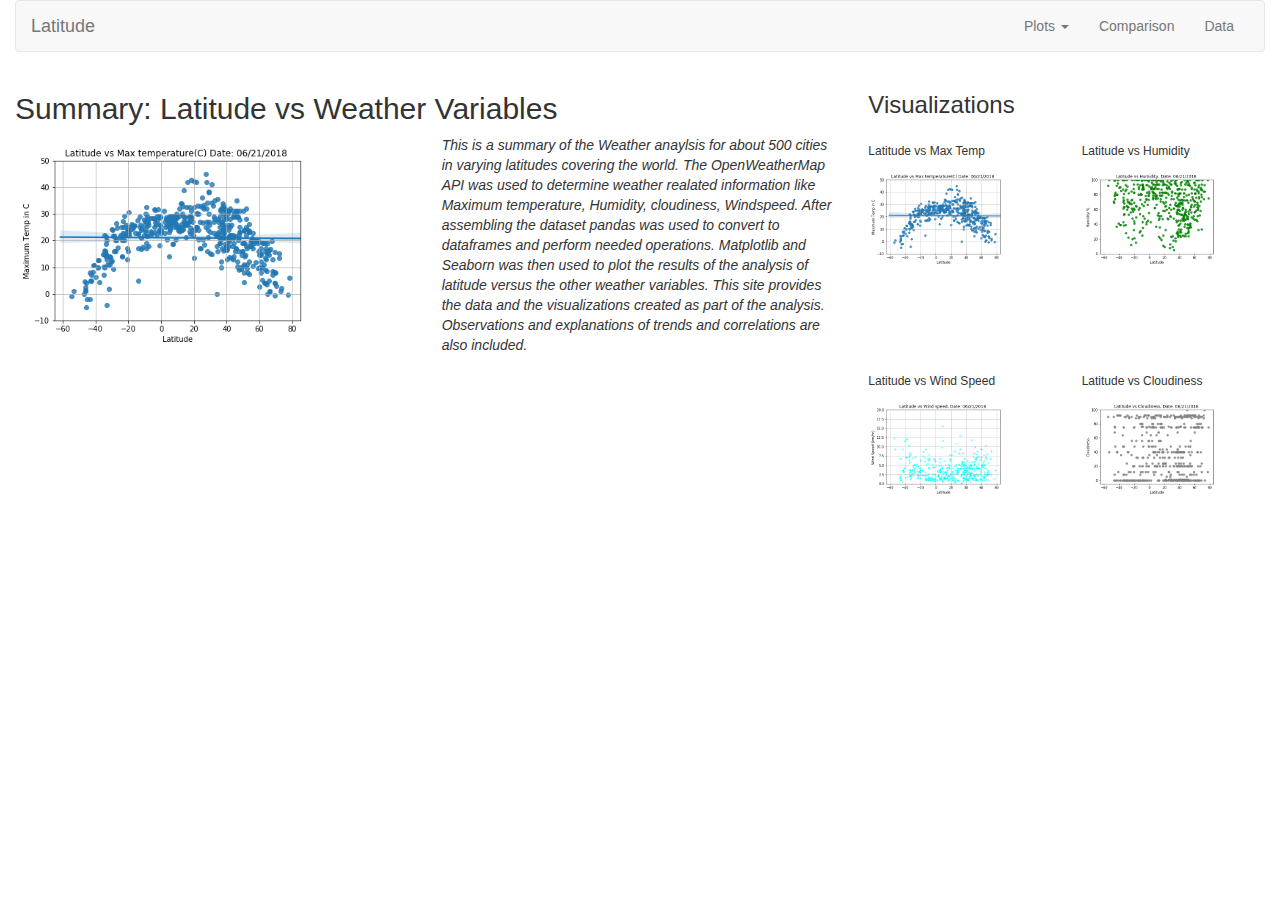
<file: Web-htmlcss/index.html>
<!DOCTYPE html>
<html lang="en">
<head>
  <meta charset="UTF-8">
  <meta http-equiv="X-UA-Compatible" content="IE=edge">
  <meta name="viewport" content="width=device-width, initial-scale=1">
  <meta name="description" content="Weather plots display using html-css.">
 
  <title> Visualization-Bootstrap</title>
  <!-- Latest compiled and minified CSS -->
  <link rel="stylesheet" href="https://maxcdn.bootstrapcdn.com/bootstrap/3.3.7/css/bootstrap.min.css">    
  <!-- <link rel="stylesheet" href="https://stackpath.bootstrapcdn.com/bootstrap/4.1.3/css/bootstrap.min.css" > -->
  <!-- <link rel="stylesheet" href="styles.css"> --> 
  
</head>

<body>
<!-- Creates the Overall Grid -->
<!-- Need to create a navbar with name and links to the right.  -->
	

 <!-- <div class="container"> -->
 
 <div class="container-fluid">
	<!-- row 1 has the headings needed across the page. -->
    <div class="row">
		<div class="col-md-12">
			<!-- <div class="box-set">
				<figure class="box box-1">Latitude</figure>
			</div>  -->
		  
		  
		  <nav class="navbar navbar-default">
			<div class="container-fluid">
			  <!-- Brand and toggle get grouped for better mobile display -->
			  <div class="navbar-header">
				<button type="button" class="navbar-toggle collapsed" data-toggle="collapse" data-target="#bs-example-navbar-collapse-1" aria-expanded="false">
				<span class="sr-only">Toggle navigation</span>
				<span class="icon-bar"></span>
				<span class="icon-bar"></span>
				<span class="icon-bar"></span>
			  </button>
				<a class="navbar-brand" href="index.html">Latitude</a>
			  </div>

			  <!-- Collect the nav links, forms, and other content for toggling -->
			  <div class="collapse navbar-collapse" id="bs-example-navbar-collapse-1">
				<ul class="nav navbar-nav navbar-right">
				  
				  <li class="dropdown">
					<a href="#" class="dropdown-toggle" data-toggle="dropdown" role="button" aria-haspopup="true" aria-expanded="false">Plots <span class="caret"></span>
					</a>
					<ul class="dropdown-menu" role="menu">
					  <li><a href="Temperature.html">Max Temperature</a></li>
					  <li><a href="Humidity.html">Humidity</a></li>
					  <li><a href="Cloudiness.html">Cloudiness</a></li>
					  <li><a href="Windspeed.html">Windspeed</a></li>
					  <!-- <li role="separator" class="divider"></li>
					  <li><a href="#">Windspeed</a></li> -->
					  
					</ul>
					<li><a href="comparison.html">Comparison</a></li>
					<li><a href="Data.html">Data</a></li>
				  </li>
				</ul>
			  </div>
			  <!-- /.navbar-collapse -->
			  
			</div>
			<!-- /.container-fluid -->
		  </nav>
			
		
	
	    </div>
	</div>
	
	<!-- <div class="jumbotron"> -->
		  
	<!-- Row 2 -->
 	<div class="row">
		<div class="col-md-8">
			
			<h2>  Summary: Latitude vs Weather Variables </h2>

		</div>
		
		<div class="col-md-2">
			<h3> Visualizations </h3>
		</div>
		<div class="col-md-2">
			
		</div>

		
    </div>
	
	<!-- Row 3 -->
	<div class="row">
		<div class="col-md-4">
			<article>
				<a target="_blank" href="Temperature.html">
				<img src="Resources/assets/images/latvsMaxtemp.png" alt="Latitude vs Max Temp" width ="80%">
				</a>
			</article>
		</div>
		<div class="col-md-4">
			<p>
			  <em>This is a summary of the Weather anaylsis for about 500 cities in varying latitudes covering the world. The OpenWeatherMap API
				was used to determine weather realated information like Maximum temperature, Humidity,  cloudiness, Windspeed. After assembling the dataset
				pandas was used to convert to dataframes and perform needed operations. Matplotlib and Seaborn was then used to plot the results of the analysis 
				of latitude versus the other weather variables. This site provides the data and the visualizations created as part of the analysis. Observations 
				and explanations of trends and correlations are also included.
			  	
			  </em>
			</p>
		</div>
		
		<div class="col-md-2">
        <h6> Latitude vs Max Temp </h6>
			<a target="_blank" href="Temperature.html">
			<img src="Resources/assets/images/latvsMaxtemp.png" alt="Latitude vs Max Temp" width ="80%">
			</a>
		</div>
		<div class="col-md-2">
        <h6> Latitude vs Humidity </h6>
			<a target="_blank" href="Humidity.html">
			<img src="Resources/assets/images/latvshumidity.png" alt="Latitude vs Humidity" width ="80%">
			</a>
		</div>

	 </div>
	 
	<!-- Row 4 -->
	<div class="row">

		<div class= "col-lg-8" "col-md-8">
		</div>
		<div class="col-lg-2" "col-md-2">
        <h6> Latitude vs Wind Speed  </h6>
			<a target="_blank" href="Windspeed.html">
			<img src="Resources/assets/images/latvswindspeed.png" alt="Latitude vs Wind Speed.." width ="80%">
			</a>
		</div>
		
		<div class="col-lg-2" "col-md-2">
        <h6> Latitude vs Cloudiness </h6>
			<a target="_blank" href="Cloudiness.html">
			<img src="Resources/assets/images/latvscloudiness.png" alt="Latitude vs Cloudiness" width ="80%">
			</a>
		</div>
		<div class= "col-lg-2" "col-md-2">
		</div>
	
	</div> 
	<!-- end of jumbotron div -->
    <!-- </div>               -->
<!-- end of container fluid div -->
</div>               
  
  
 
<!-- jQuery library -->
<script src="https://ajax.googleapis.com/ajax/libs/jquery/3.3.1/jquery.min.js"></script>

<!-- Latest compiled JavaScript -->
<script src="https://maxcdn.bootstrapcdn.com/bootstrap/3.3.7/js/bootstrap.min.js"></script>
 
</body>

</html>
</file>
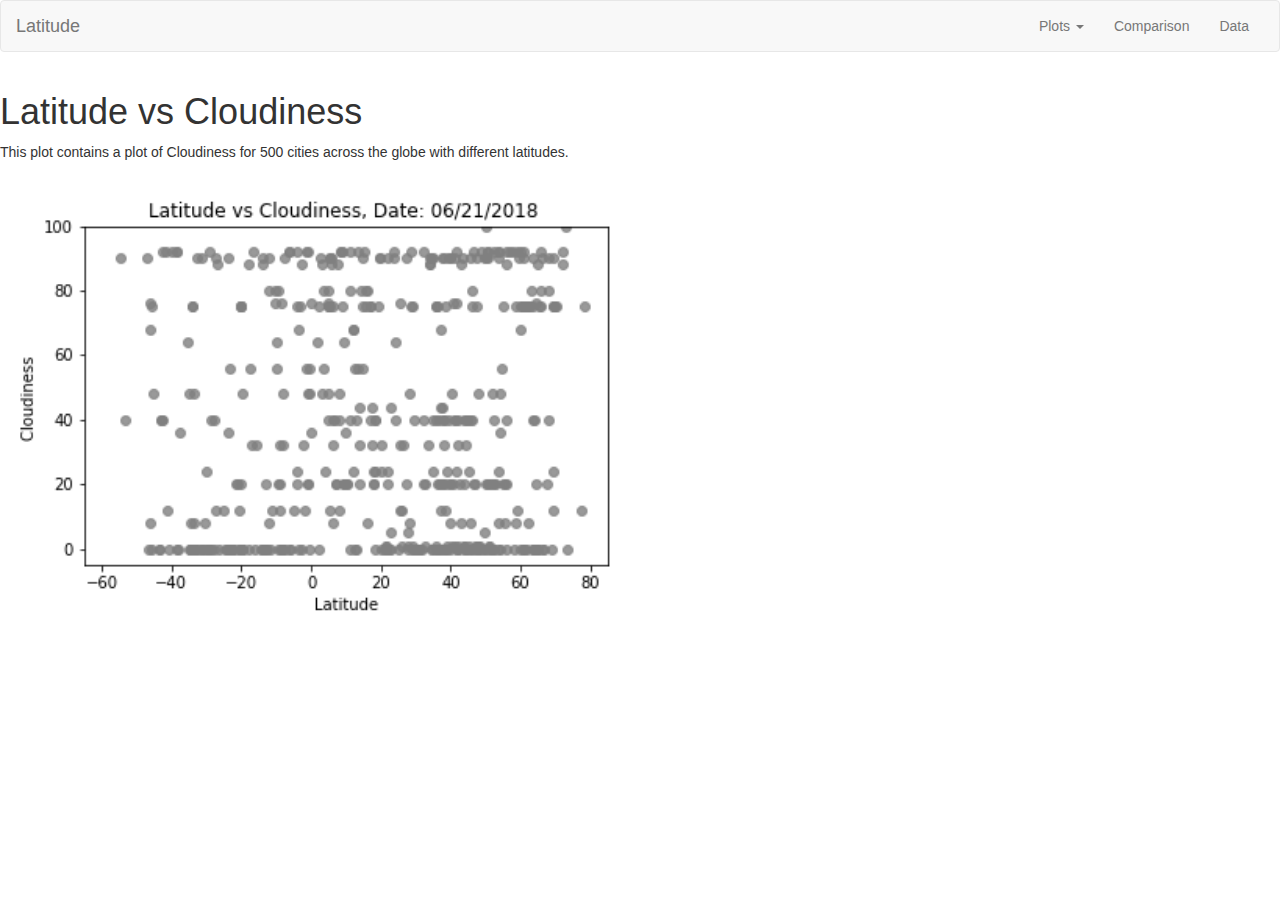
<file: Web-htmlcss/Cloudiness.html>
<!DOCTYPE html>
<html lang="en">
<head>
  <meta charset="UTF-8">
  <title>Cloudiness</title>
   <!-- Latest compiled and minified CSS -->
  <link rel="stylesheet" href="https://maxcdn.bootstrapcdn.com/bootstrap/3.3.7/css/bootstrap.min.css">   
  <!-- <link rel="stylesheet" href="https://stackpath.bootstrapcdn.com/bootstrap/4.1.3/css/bootstrap.min.css"  -->
  <!-- <link rel="stylesheet" href="styles.css"> -->
  
</head>

<body>
   
   <div class="row">
		<div class="col-md-12">
		  <nav class="navbar navbar-default">
			<div class="container-fluid">
			  <!-- Brand and toggle get grouped for better mobile display -->
			  <div class="navbar-header">
				<button type="button" class="navbar-toggle collapsed" data-toggle="collapse" data-target="#bs-example-navbar-collapse-1" aria-expanded="false">
				<span class="sr-only">Toggle navigation</span>
				<span class="icon-bar"></span>
				<span class="icon-bar"></span>
				<span class="icon-bar"></span>
			  </button>
				<a class="navbar-brand" href="index.html">Latitude</a>
			  </div>

			  <!-- Collect the nav links, forms, and other content for toggling -->
			  <div class="collapse navbar-collapse" id="bs-example-navbar-collapse-1">
				<ul class="nav navbar-nav navbar-right">
				  
				  <li class="dropdown">
					<a href="#" class="dropdown-toggle" data-toggle="dropdown" role="button" aria-haspopup="true" aria-expanded="false">Plots <span class="caret"></span>
					</a>
					<ul class="dropdown-menu" role="menu">
					  <li><a href="Temperature.html">Max Temperature</a></li>
					  <li><a href="Humidity.html">Humidity</a></li>
					  <li><a href="Cloudiness.html">Cloudiness</a></li>
					  <li><a href="Windspeed.html">Windspeed</a></li>
					  <!-- <li role="separator" class="divider"></li>
					  <li><a href="#">Windspeed</a></li> -->
					  
					</ul>
					<li><a href="comparison.html">Comparison</a></li>
					<li><a href="Data.html">Data</a></li>
				  </li>
				</ul>
			  </div>
			  <!-- /.navbar-collapse -->
			</div>
		</div>
	</div>
   <h1> Latitude vs Cloudiness
   </h1>
   <p>
		This plot contains a plot of Cloudiness for 500 cities across the globe with different latitudes.
   </p>
   
<div class="row">
		<div class="col-md-8">
			<article>
				<a target="_blank" href="Resources/assets/images/latvscloudiness.png">
				<img src="Resources/assets/images/latvscloudiness.png" alt="Latitude vs Cloudiness" width ="80%">
				</a>
			</article>
		</div>
		<div class="col-md-4">
		</div>
</div>


<!-- jQuery library -->
<script src="https://ajax.googleapis.com/ajax/libs/jquery/3.3.1/jquery.min.js"></script>

<!-- Latest compiled JavaScript -->
<script src="https://maxcdn.bootstrapcdn.com/bootstrap/3.3.7/js/bootstrap.min.js"></script>
</body>

</html>
</file>
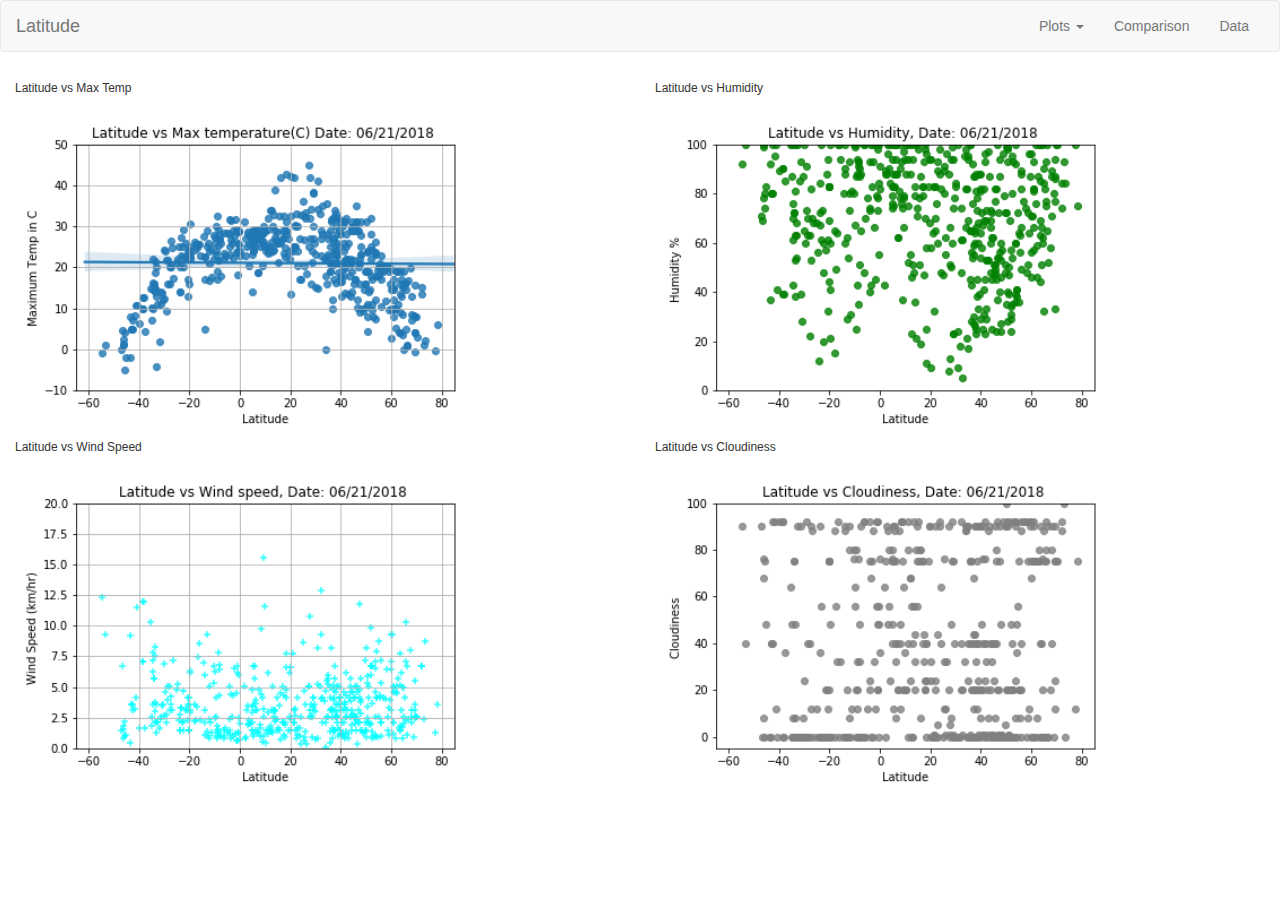
<file: Web-htmlcss/comparison.html>
<!DOCTYPE html>
<html lang="en">
<head>
  <meta charset="UTF-8">
  <meta http-equiv="X-UA-Compatible" content="IE=edge">
  <meta name="viewport" content="width=device-width, initial-scale=1">
  <meta name="description" content="Weather plots display using html-css.">
  <meta name="author" content="Siva V">
  <title>Comparisons</title>
  <!-- Latest compiled and minified CSS -->
  <link rel="stylesheet" href="https://maxcdn.bootstrapcdn.com/bootstrap/3.3.7/css/bootstrap.min.css">    
  <!-- <link rel="stylesheet" href="https://stackpath.bootstrapcdn.com/bootstrap/4.1.3/css/bootstrap.min.css" > -->
  <!-- <link rel="stylesheet" href="styles.css"> --> 
  
</head>

</body>
   <div class="row">
		<div class="col-md-12">
		  <nav class="navbar navbar-default">
			<div class="container-fluid">
			  <!-- Brand and toggle get grouped for better mobile display -->
			  <div class="navbar-header">
				<button type="button" class="navbar-toggle collapsed" data-toggle="collapse" data-target="#bs-example-navbar-collapse-1" aria-expanded="false">
				<span class="sr-only">Toggle navigation</span>
				<span class="icon-bar"></span>
				<span class="icon-bar"></span>
				<span class="icon-bar"></span>
			  </button>
				<a class="navbar-brand" href="index.html">Latitude</a>
			  </div>

			  <!-- Collect the nav links, forms, and other content for toggling -->
			  <div class="collapse navbar-collapse" id="bs-example-navbar-collapse-1">
				<ul class="nav navbar-nav navbar-right">
				  
				  <li class="dropdown">
					<a href="#" class="dropdown-toggle" data-toggle="dropdown" role="button" aria-haspopup="true" aria-expanded="false">Plots <span class="caret"></span>
					</a>
					<ul class="dropdown-menu" role="menu">
					  <li><a href="Temperature.html">Max Temperature</a></li>
					  <li><a href="Humidity.html">Humidity</a></li>
					  <li><a href="Cloudiness.html">Cloudiness</a></li>
					  <li><a href="Windspeed.html">Windspeed</a></li>
					  <!-- <li role="separator" class="divider"></li>
					  <li><a href="#">Windspeed</a></li> -->
					  
					</ul>
					<li><a href="comparison.html">Comparison</a></li>
					<li><a href="Data.html">Data</a></li>
				  </li>
				</ul>
			  </div>
			  <!-- /.navbar-collapse -->
			</div>
		</div>
	</div>
<div class="container-fluid">
	<!-- row 2 -->
	<div class="row">
		<div class="col-md-6">
        <h6> Latitude vs Max Temp </h6>
			<a target="_blank" href="Temperature.html">
			<img src="Resources/assets/images/latvsMaxtemp.png" alt="Latitude vs Max Temp" width ="80%">
			</a>
		</div>
		<div class="col-md-6">
        <h6> Latitude vs Humidity </h6>
			<a target="_blank" href="Humidity.html">
			<img src="Resources/assets/images/latvshumidity.png" alt="Latitude vs Humidity" width ="80%">
			</a>
		</div>
	</div>
	
	<!-- row 3 -->
	<div class="row">
		<div class="col-lg-6" "col-md-6">
        <h6> Latitude vs Wind Speed  </h6>
			<a target="_blank" href="Windspeed.html">
			<img src="Resources/assets/images/latvswindspeed.png" alt="Latitude vs Wind Speed.." width ="80%">
			</a>
		</div>
		
		<div class="col-lg-6" "col-md-6">
        <h6> Latitude vs Cloudiness </h6>
			<a target="_blank" href="Cloudiness.html">
			<img src="Resources/assets/images/latvscloudiness.png" alt="Latitude vs Cloudiness" width ="80%">
			</a>
		</div>
	</div>

</div>

<!-- jQuery library -->
<script src="https://ajax.googleapis.com/ajax/libs/jquery/3.3.1/jquery.min.js"></script>

<!-- Latest compiled JavaScript -->
<script src="https://maxcdn.bootstrapcdn.com/bootstrap/3.3.7/js/bootstrap.min.js"></script>

</body>

</html>
</file>
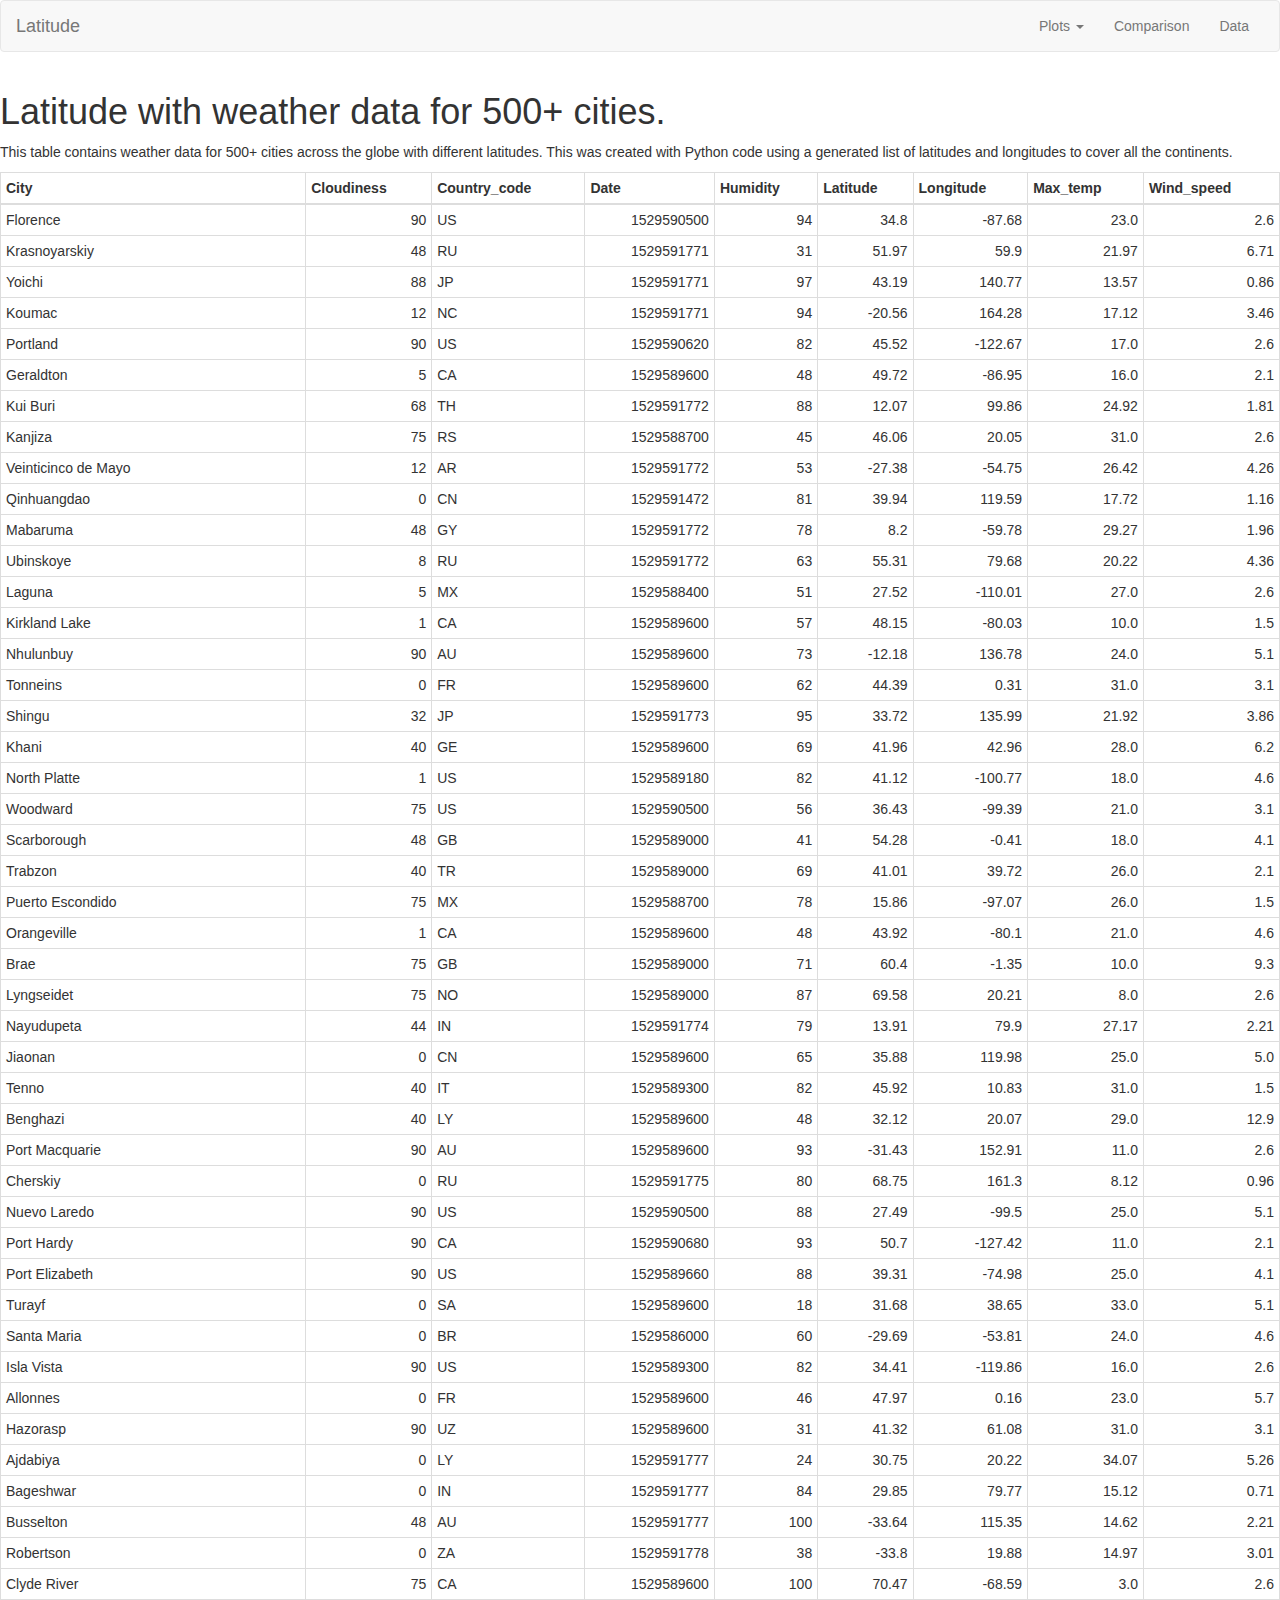
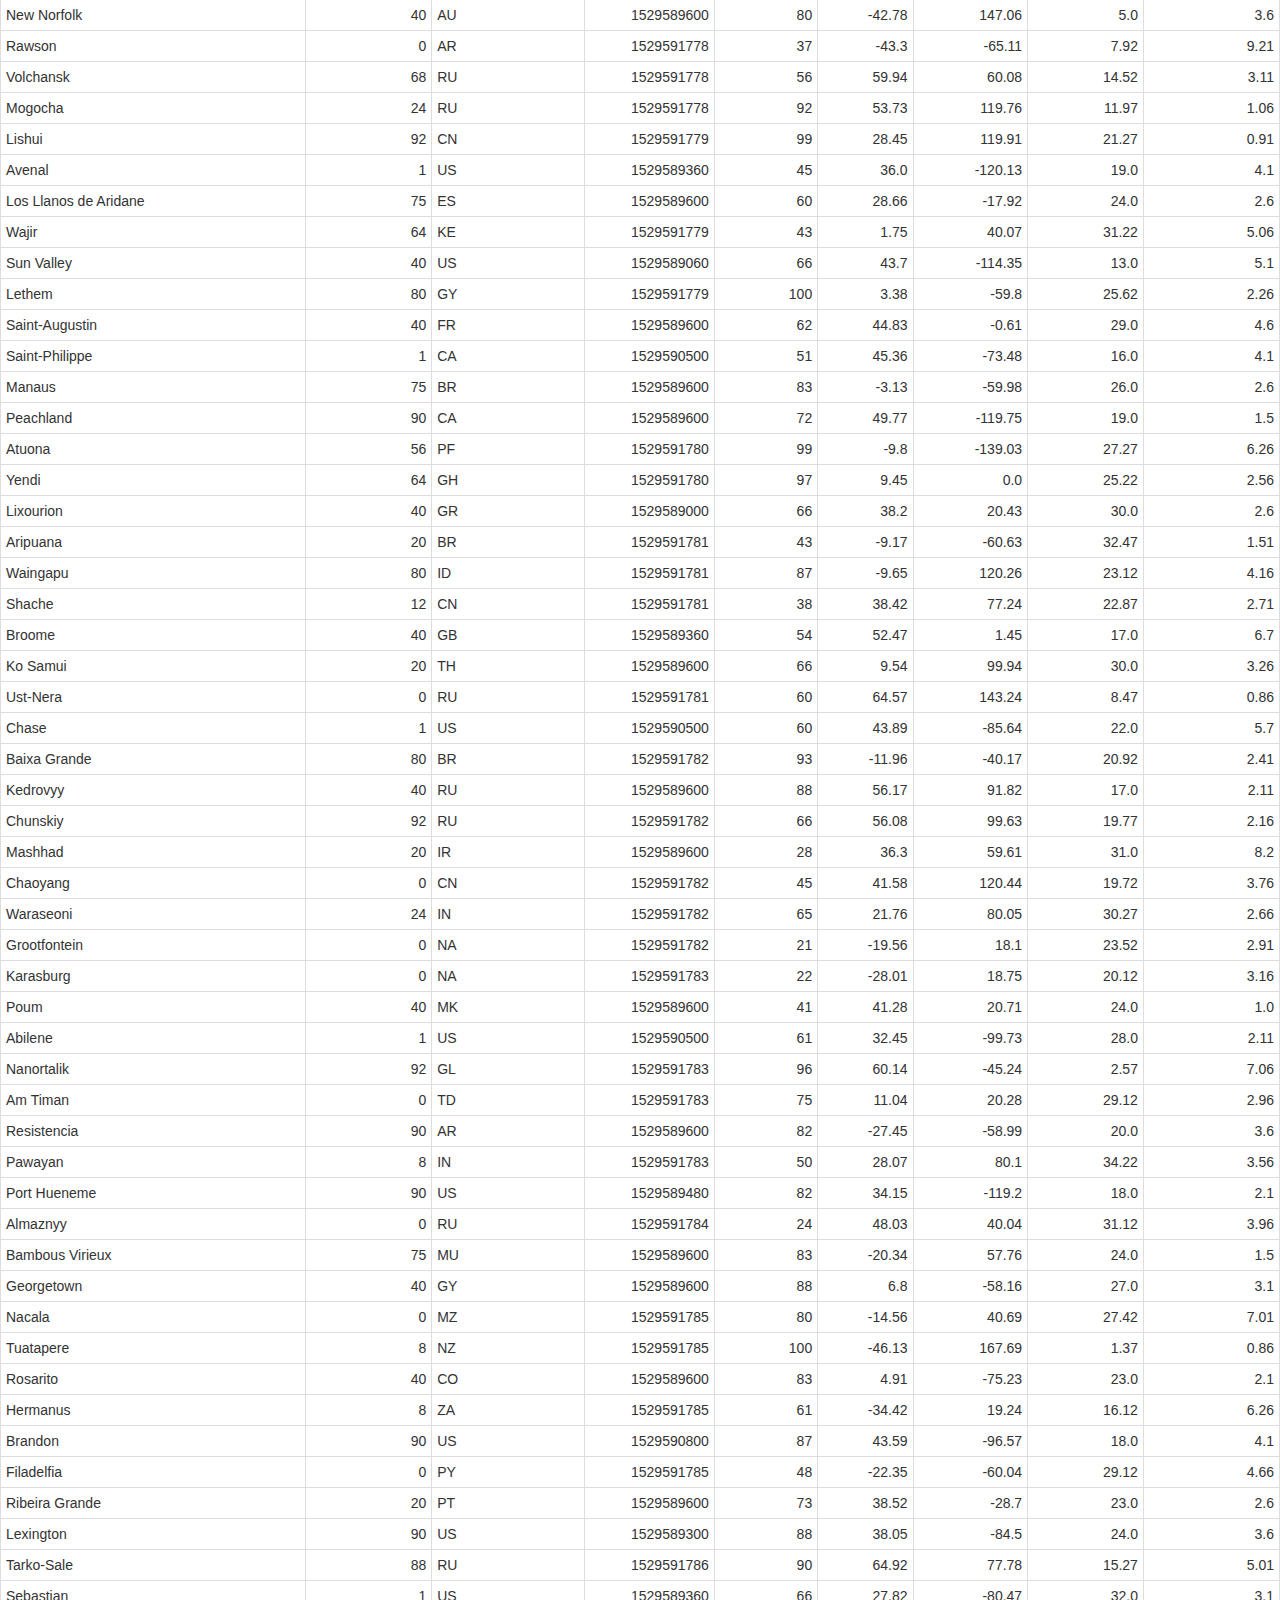
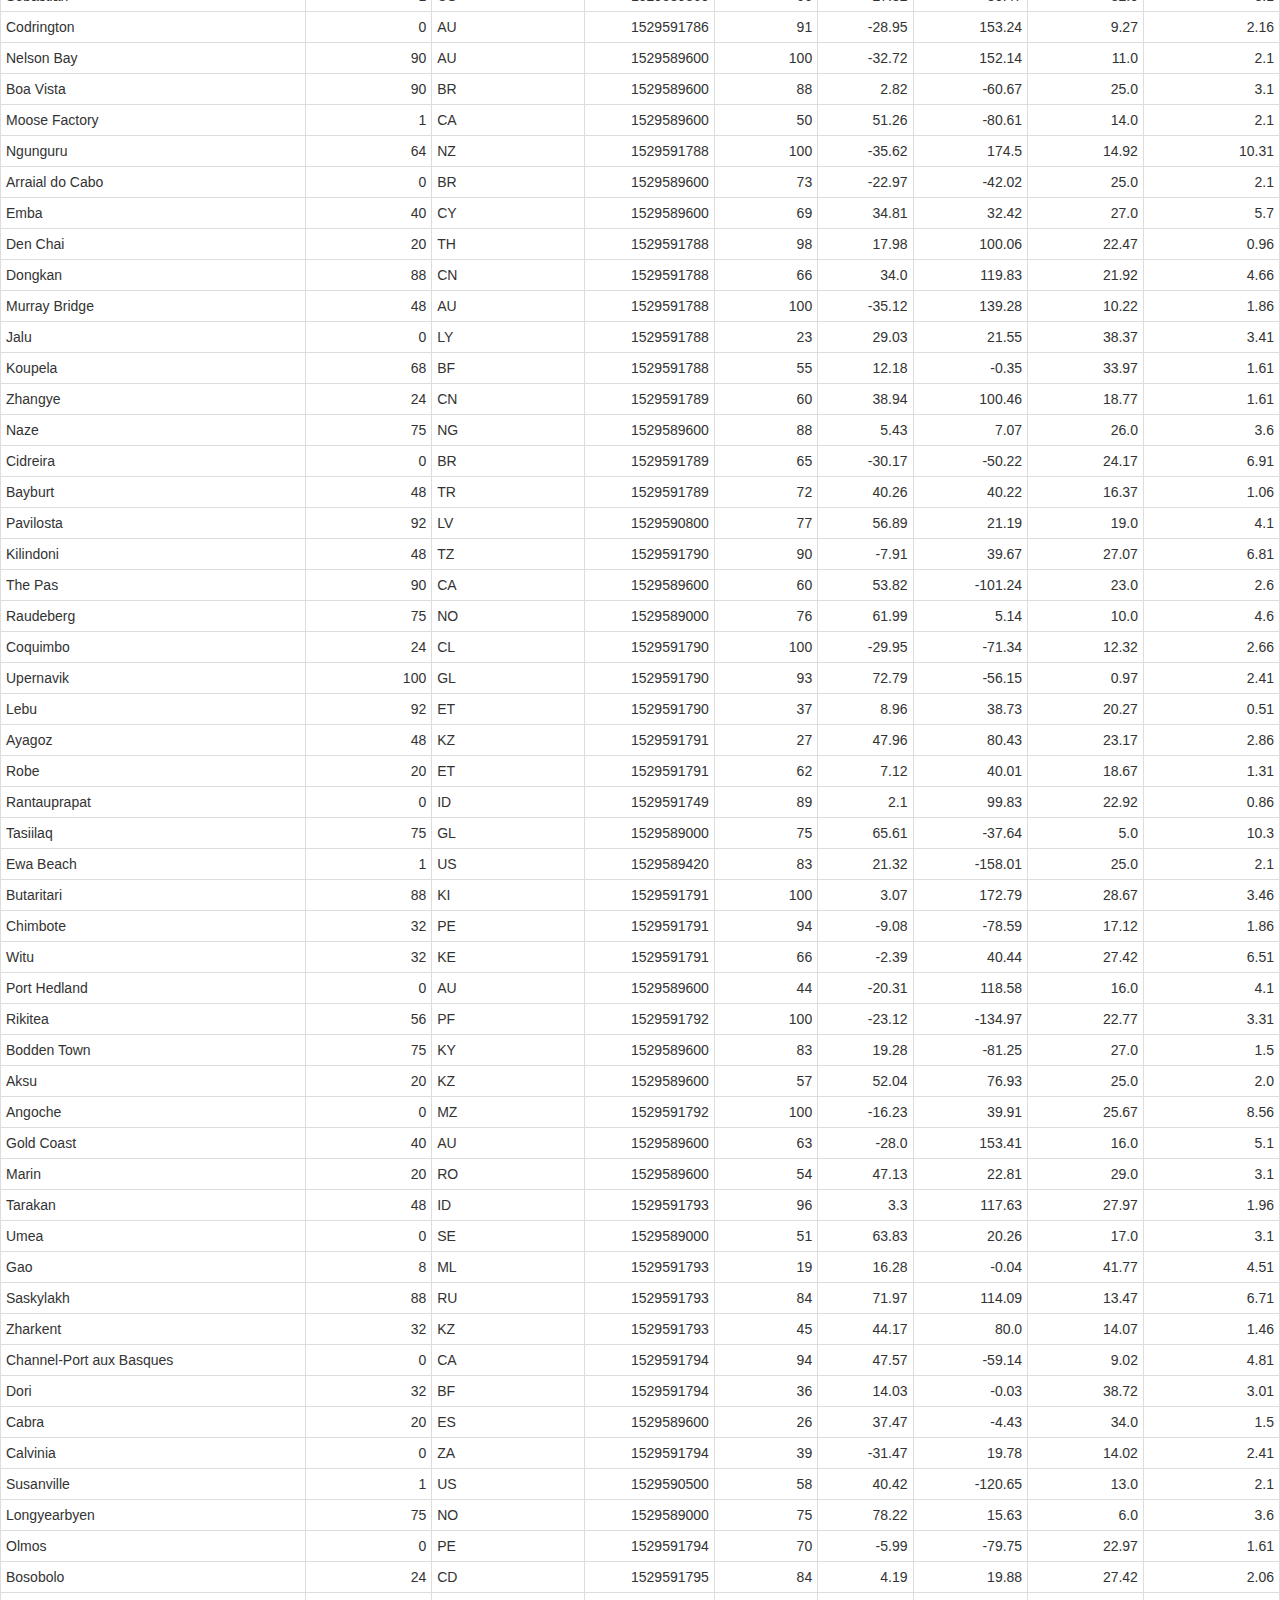
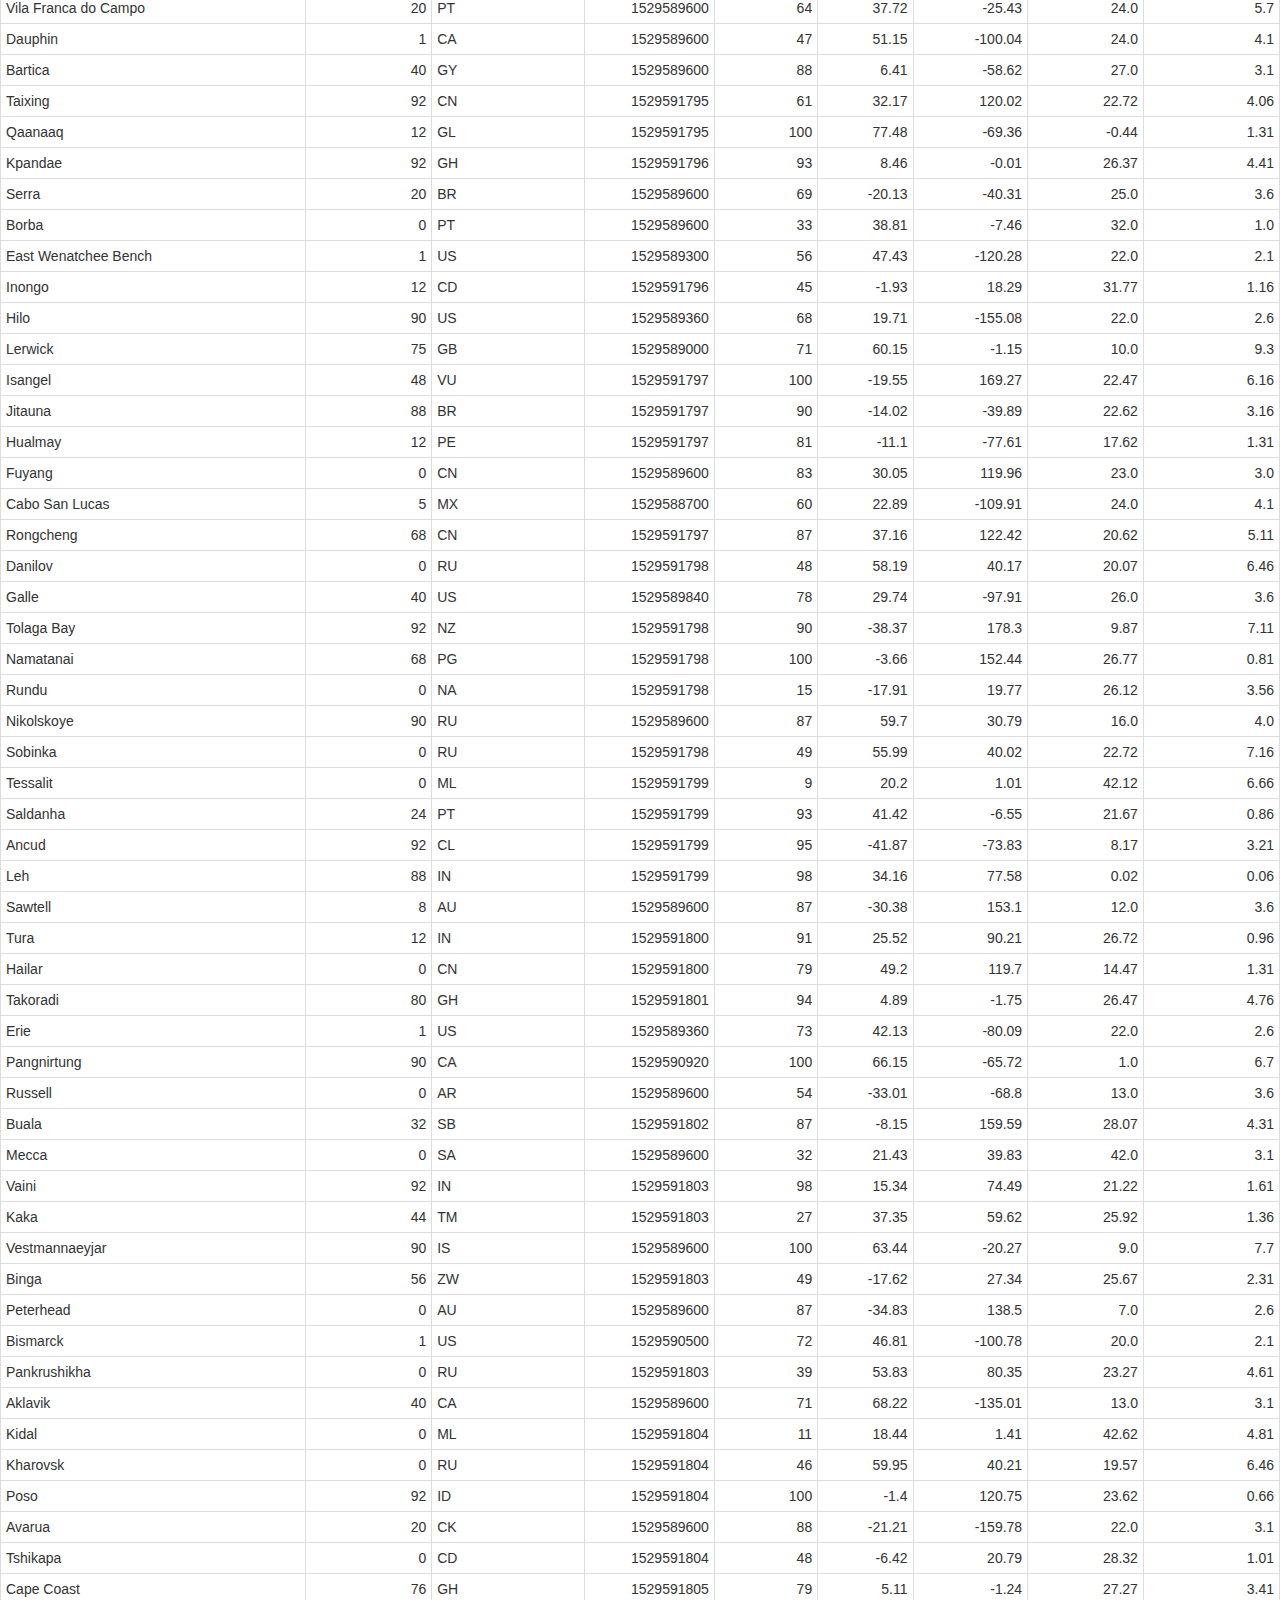
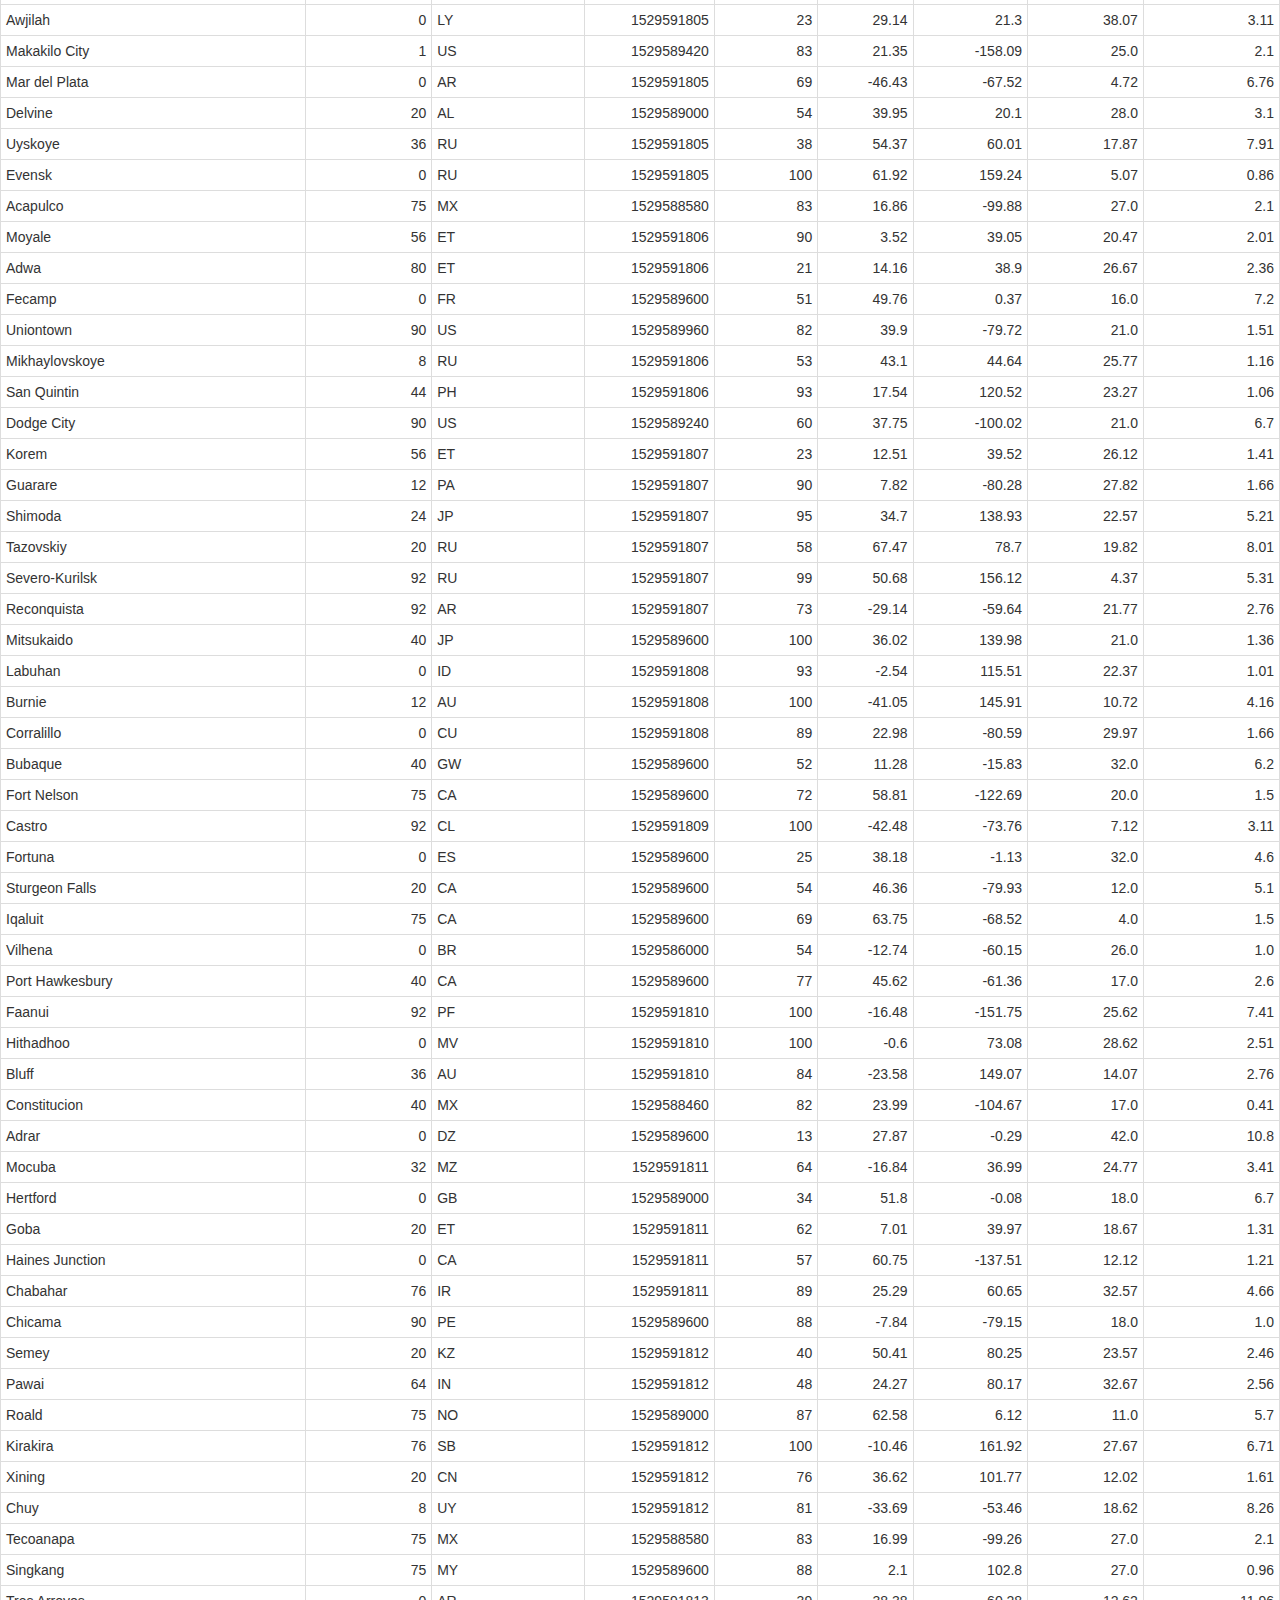
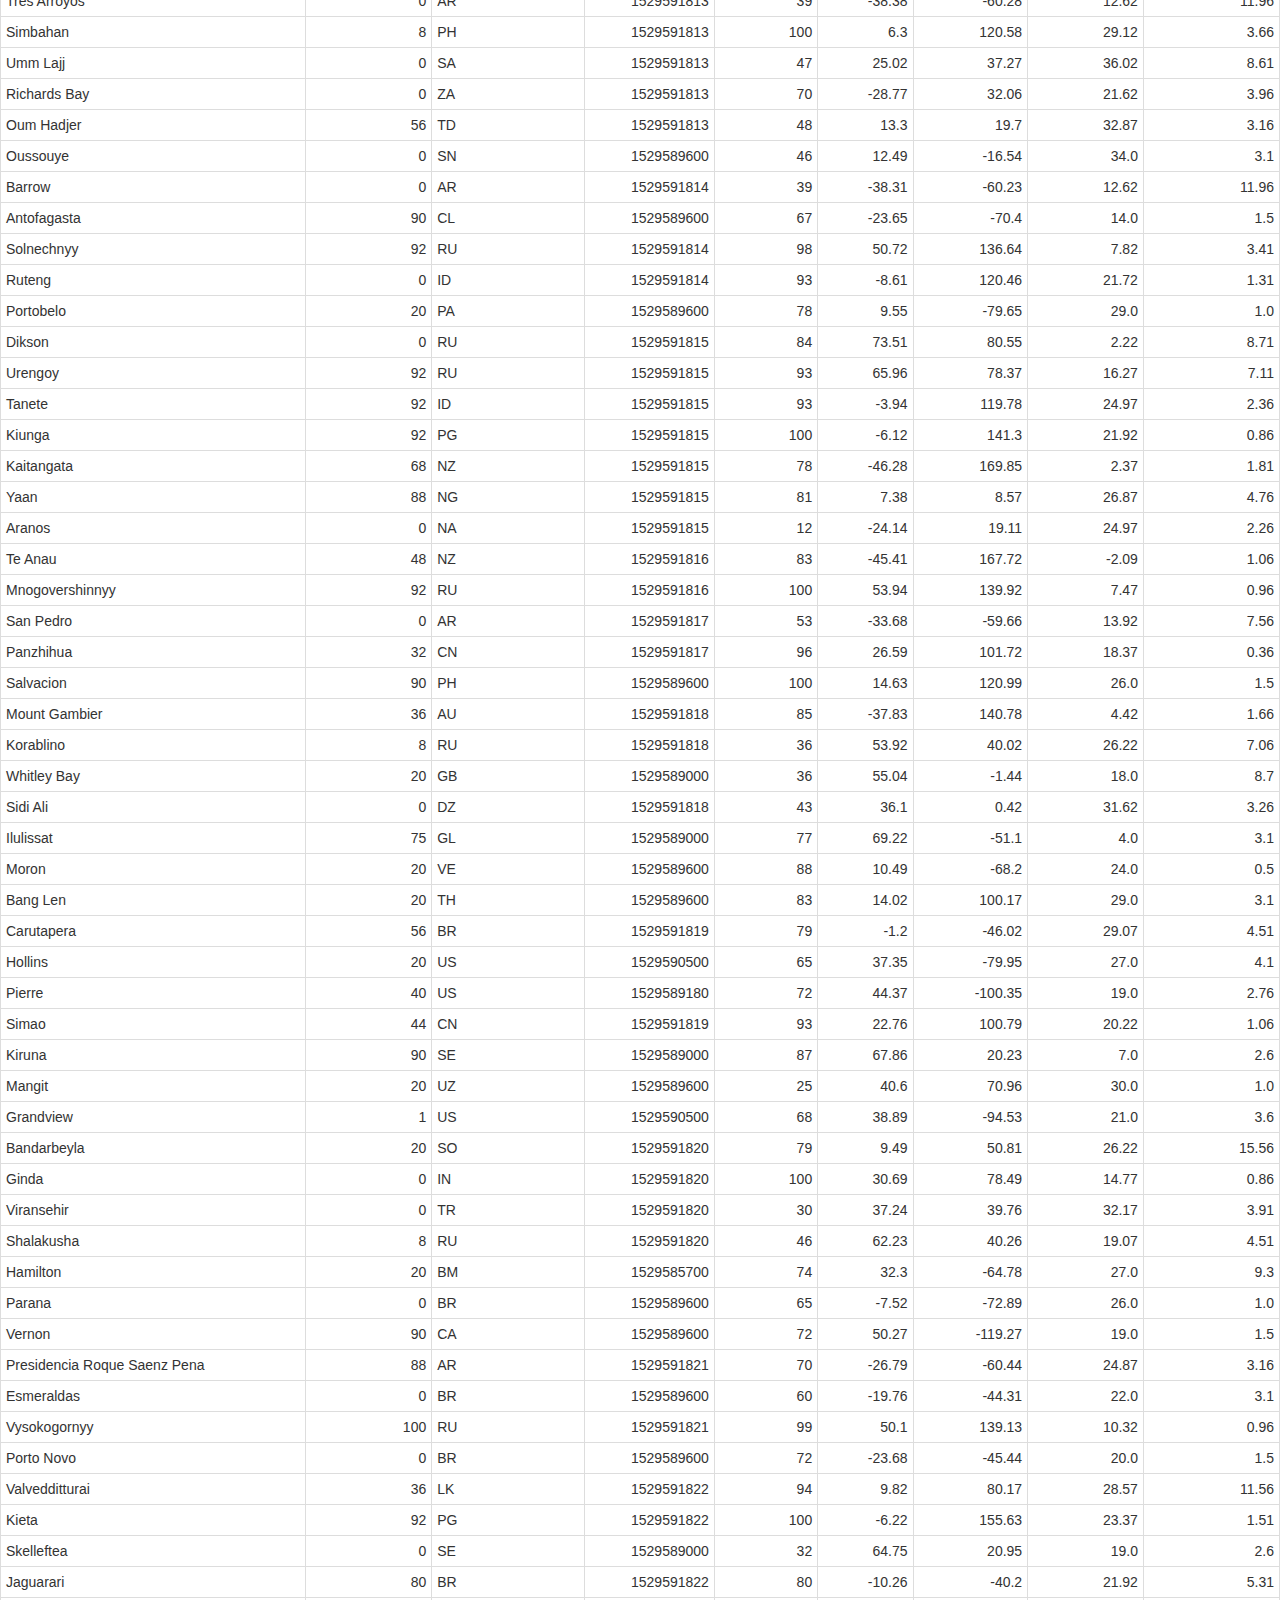
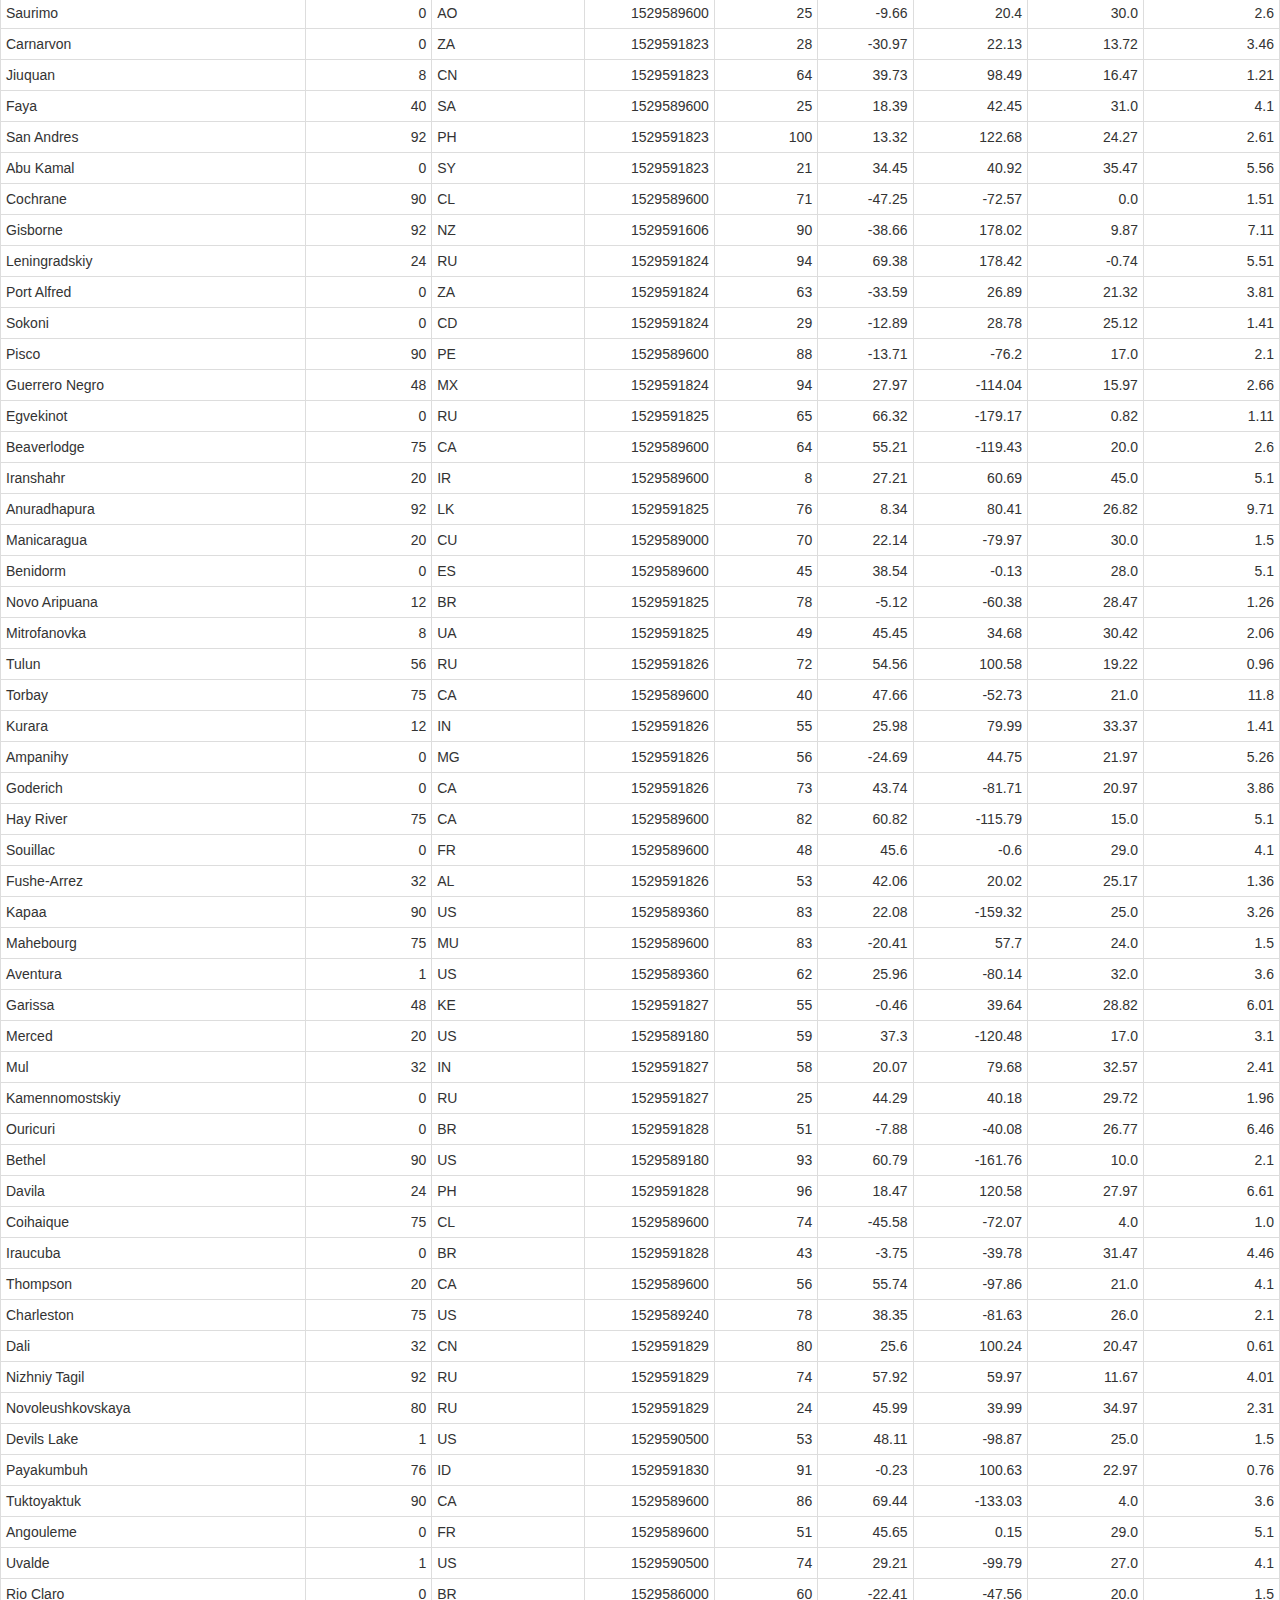
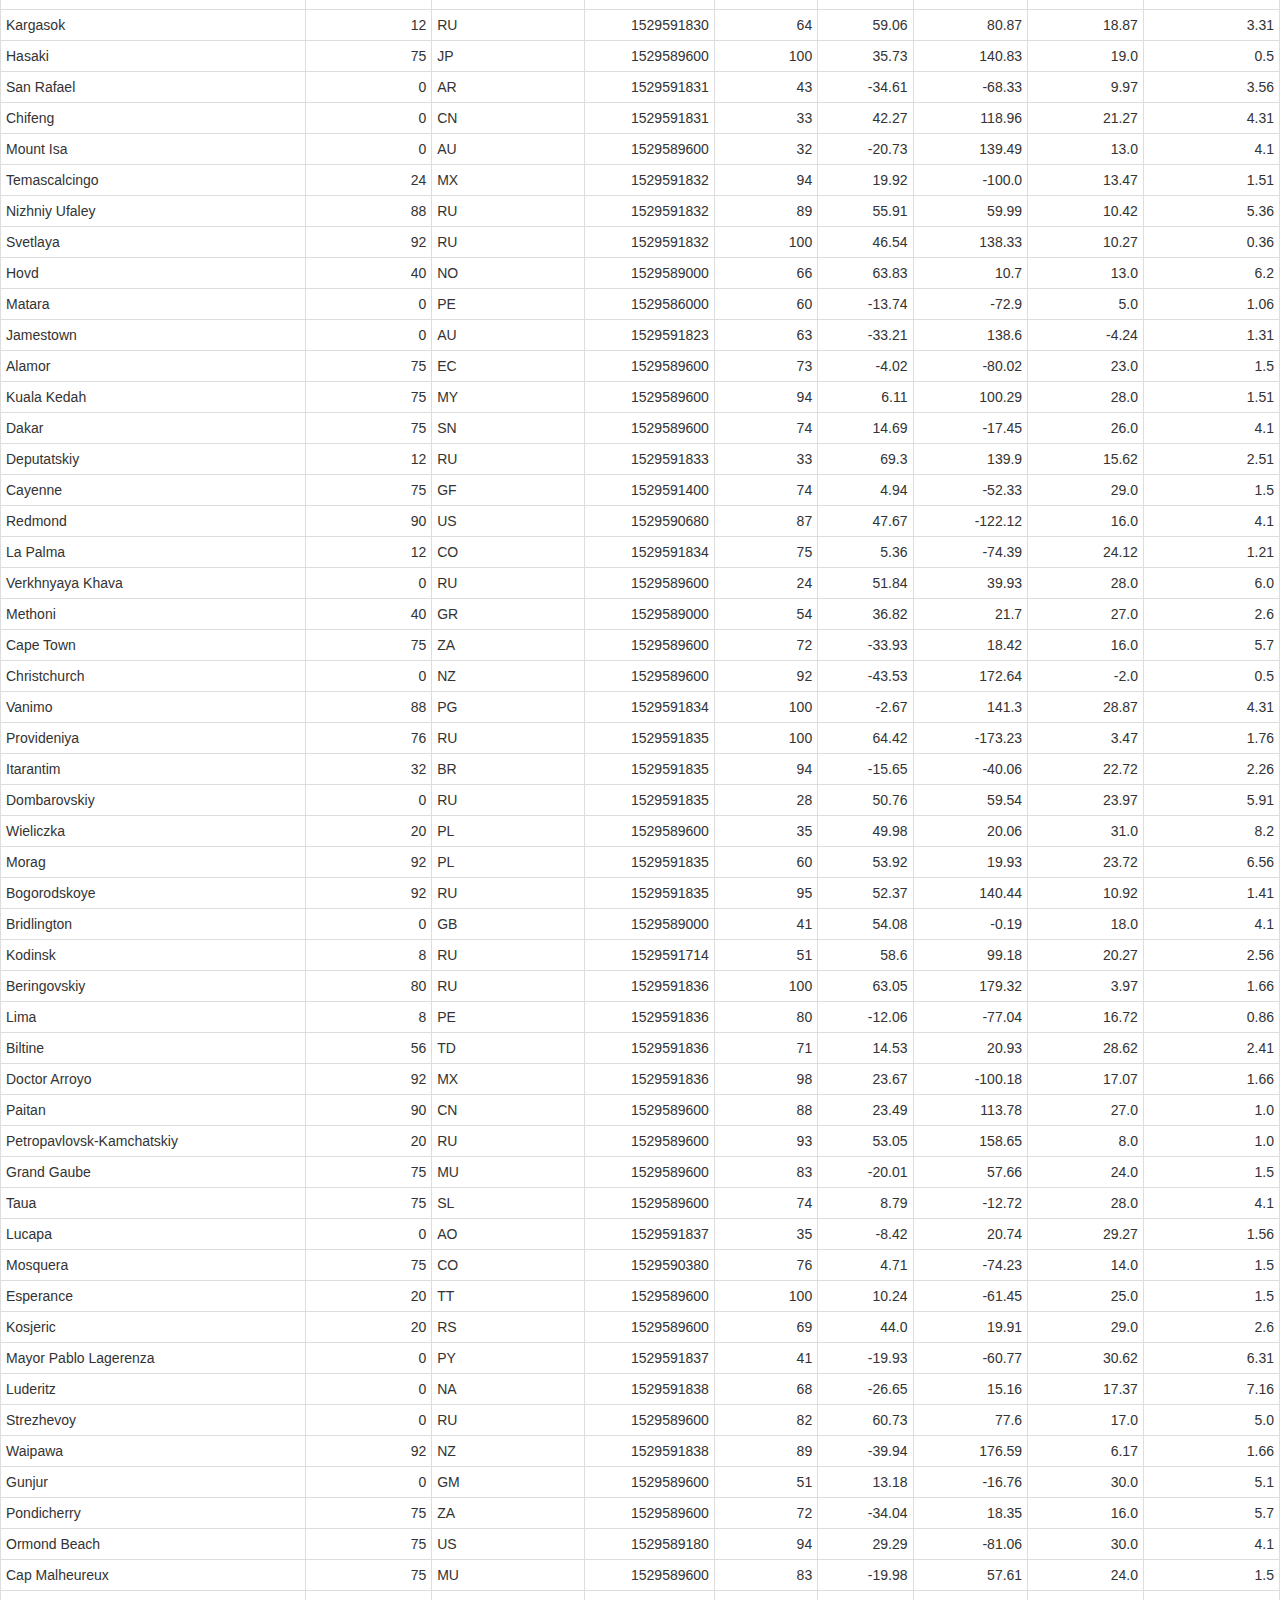
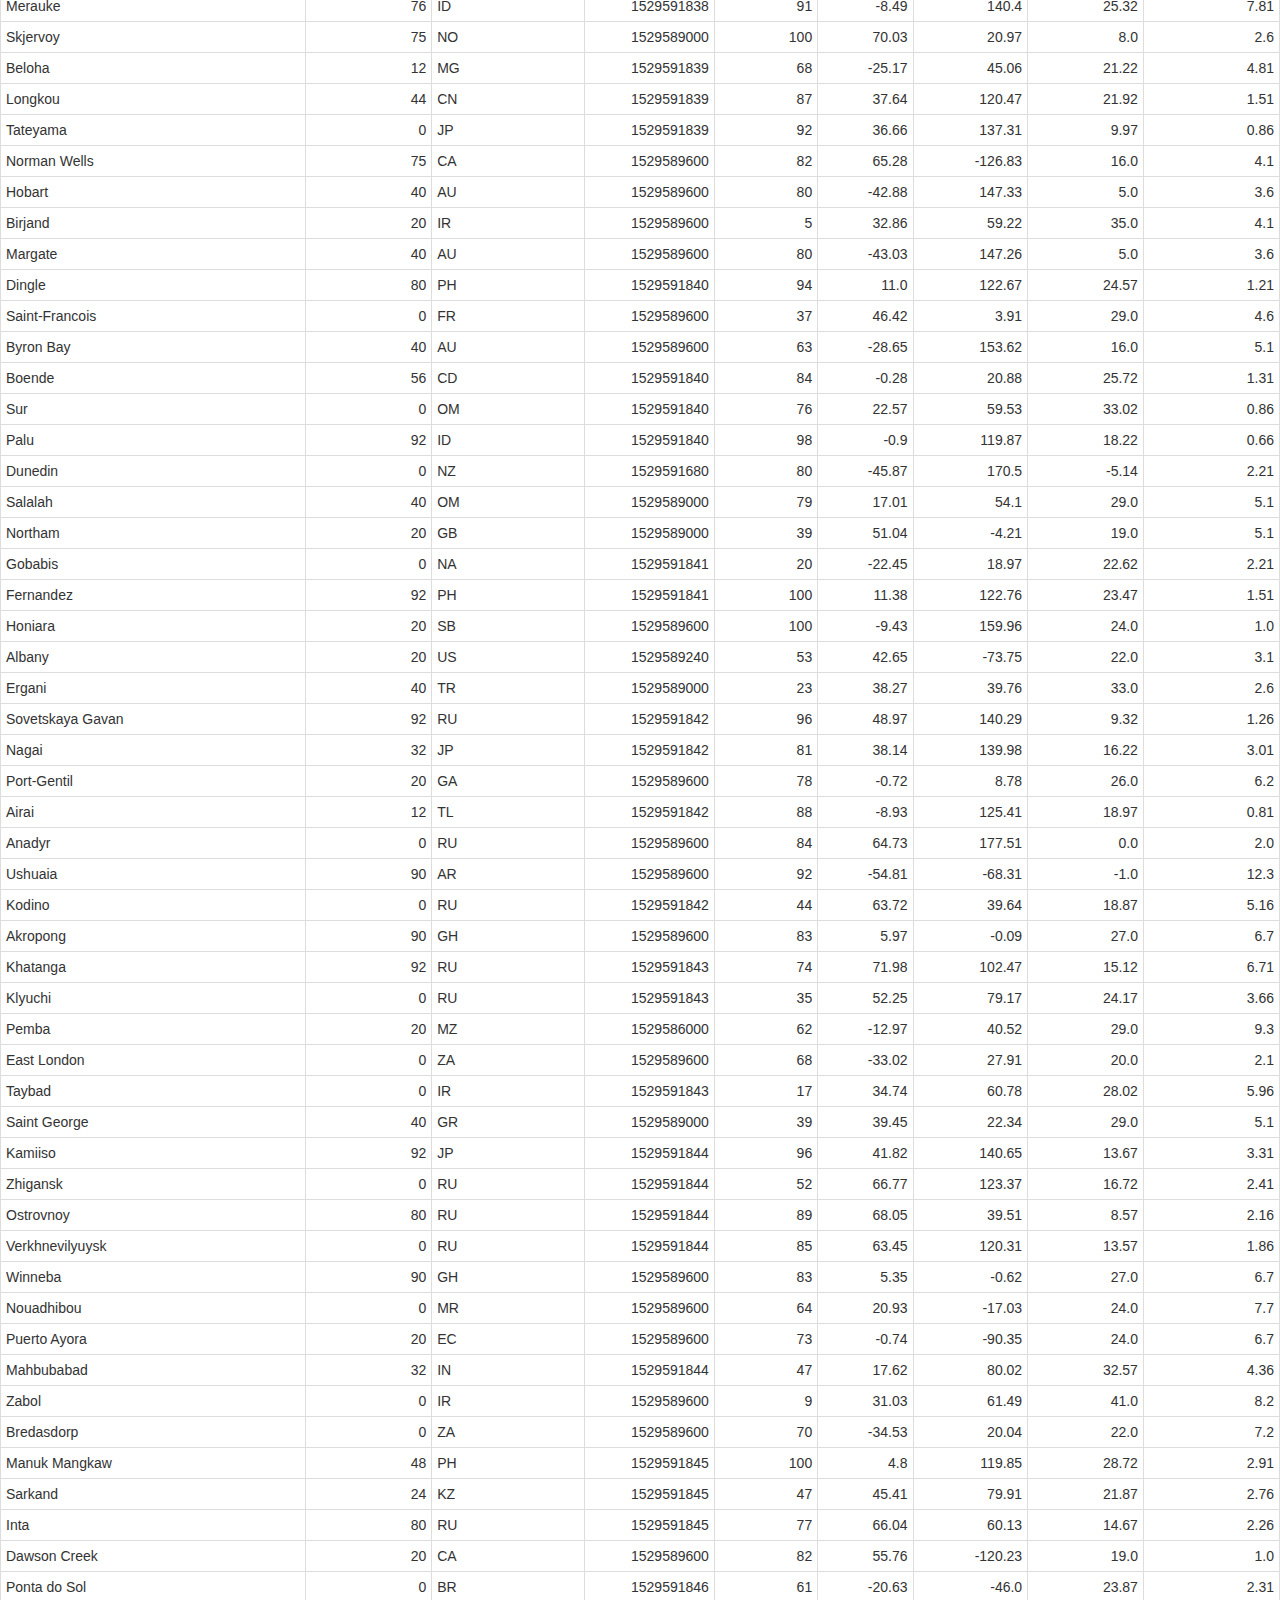
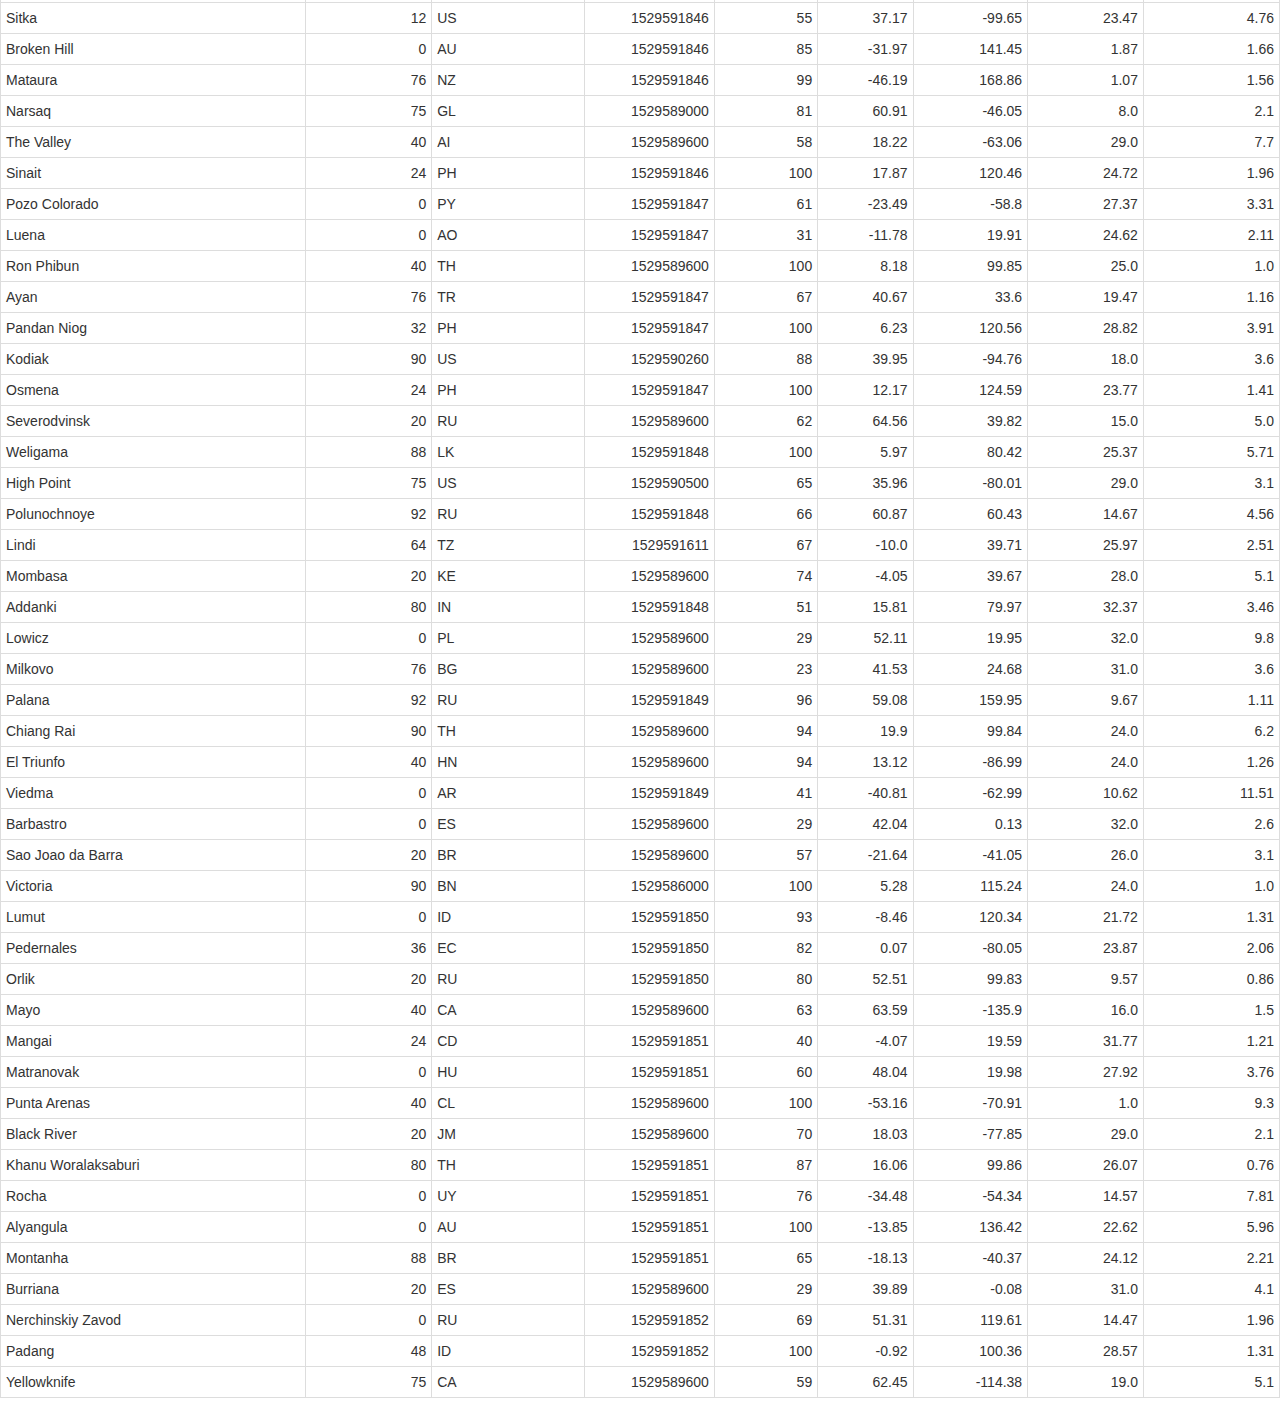
<file: Web-htmlcss/Data.html>
<!DOCTYPE html>
<html lang="en">
<head>
  <meta charset="UTF-8">
  <title>Data </title>
    <!-- Latest compiled and minified CSS -->
  <link rel="stylesheet" href="https://maxcdn.bootstrapcdn.com/bootstrap/3.3.7/css/bootstrap.min.css">   
</head>

<body>
   <div class="row">
		<div class="col-md-12">
		  <nav class="navbar navbar-default">
			<div class="container-fluid">
			  <!-- Brand and toggle get grouped for better mobile display -->
			  <div class="navbar-header">
				<button type="button" class="navbar-toggle collapsed" data-toggle="collapse" data-target="#bs-example-navbar-collapse-1" aria-expanded="false">
				<span class="sr-only">Toggle navigation</span>
				<span class="icon-bar"></span>
				<span class="icon-bar"></span>
				<span class="icon-bar"></span>
			  </button>
				<a class="navbar-brand" href="index.html">Latitude</a>
			  </div>

			  <!-- Collect the nav links, forms, and other content for toggling -->
			  <div class="collapse navbar-collapse" id="bs-example-navbar-collapse-1">
				<ul class="nav navbar-nav navbar-right">
				  
				  <li class="dropdown">
					<a href="#" class="dropdown-toggle" data-toggle="dropdown" role="button" aria-haspopup="true" aria-expanded="false">Plots <span class="caret"></span>
					</a>
					<ul class="dropdown-menu" role="menu">
					  <li><a href="Temperature.html">Max Temperature</a></li>
					  <li><a href="Humidity.html">Humidity</a></li>
					  <li><a href="Cloudiness.html">Cloudiness</a></li>
					  <li><a href="Windspeed.html">Windspeed</a></li>
					  <!-- <li role="separator" class="divider"></li>
					  <li><a href="#">Windspeed</a></li> -->
					  
					</ul>
					<li><a href="comparison.html">Comparison</a></li>
					<li><a href="Data.html">Data</a></li>
				  </li>
				</ul>
			  </div>
			  <!-- /.navbar-collapse -->
			</div>
		</div>
	</div>
<h1> Latitude with weather data for 500+ cities. </h1>

<p>
		This table contains weather data for 500+ cities across the globe with different latitudes. 
		This was created with Python code using a generated list of latitudes  and longitudes to cover all the continents. 
</p>

<table class="table table-bordered table-hover table-condensed">
<thead><tr><th title="Field #1">City</th>
<th title="Field #2">Cloudiness</th>
<th title="Field #3">Country_code</th>
<th title="Field #4">Date</th>
<th title="Field #5">Humidity</th>
<th title="Field #6">Latitude</th>
<th title="Field #7">Longitude</th>
<th title="Field #8">Max_temp</th>
<th title="Field #9">Wind_speed</th>
</tr></thead>
<tbody><tr>
<td>Florence</td>
<td align="right">90</td>
<td>US</td>
<td align="right">1529590500</td>
<td align="right">94</td>
<td align="right">34.8</td>
<td align="right">-87.68</td>
<td align="right">23.0</td>
<td align="right">2.6</td>
</tr>
<tr>
<td>Krasnoyarskiy</td>
<td align="right">48</td>
<td>RU</td>
<td align="right">1529591771</td>
<td align="right">31</td>
<td align="right">51.97</td>
<td align="right">59.9</td>
<td align="right">21.97</td>
<td align="right">6.71</td>
</tr>
<tr>
<td>Yoichi</td>
<td align="right">88</td>
<td>JP</td>
<td align="right">1529591771</td>
<td align="right">97</td>
<td align="right">43.19</td>
<td align="right">140.77</td>
<td align="right">13.57</td>
<td align="right">0.86</td>
</tr>
<tr>
<td>Koumac</td>
<td align="right">12</td>
<td>NC</td>
<td align="right">1529591771</td>
<td align="right">94</td>
<td align="right">-20.56</td>
<td align="right">164.28</td>
<td align="right">17.12</td>
<td align="right">3.46</td>
</tr>
<tr>
<td>Portland</td>
<td align="right">90</td>
<td>US</td>
<td align="right">1529590620</td>
<td align="right">82</td>
<td align="right">45.52</td>
<td align="right">-122.67</td>
<td align="right">17.0</td>
<td align="right">2.6</td>
</tr>
<tr>
<td>Geraldton</td>
<td align="right">5</td>
<td>CA</td>
<td align="right">1529589600</td>
<td align="right">48</td>
<td align="right">49.72</td>
<td align="right">-86.95</td>
<td align="right">16.0</td>
<td align="right">2.1</td>
</tr>
<tr>
<td>Kui Buri</td>
<td align="right">68</td>
<td>TH</td>
<td align="right">1529591772</td>
<td align="right">88</td>
<td align="right">12.07</td>
<td align="right">99.86</td>
<td align="right">24.92</td>
<td align="right">1.81</td>
</tr>
<tr>
<td>Kanjiza</td>
<td align="right">75</td>
<td>RS</td>
<td align="right">1529588700</td>
<td align="right">45</td>
<td align="right">46.06</td>
<td align="right">20.05</td>
<td align="right">31.0</td>
<td align="right">2.6</td>
</tr>
<tr>
<td>Veinticinco de Mayo</td>
<td align="right">12</td>
<td>AR</td>
<td align="right">1529591772</td>
<td align="right">53</td>
<td align="right">-27.38</td>
<td align="right">-54.75</td>
<td align="right">26.42</td>
<td align="right">4.26</td>
</tr>
<tr>
<td>Qinhuangdao</td>
<td align="right">0</td>
<td>CN</td>
<td align="right">1529591472</td>
<td align="right">81</td>
<td align="right">39.94</td>
<td align="right">119.59</td>
<td align="right">17.72</td>
<td align="right">1.16</td>
</tr>
<tr>
<td>Mabaruma</td>
<td align="right">48</td>
<td>GY</td>
<td align="right">1529591772</td>
<td align="right">78</td>
<td align="right">8.2</td>
<td align="right">-59.78</td>
<td align="right">29.27</td>
<td align="right">1.96</td>
</tr>
<tr>
<td>Ubinskoye</td>
<td align="right">8</td>
<td>RU</td>
<td align="right">1529591772</td>
<td align="right">63</td>
<td align="right">55.31</td>
<td align="right">79.68</td>
<td align="right">20.22</td>
<td align="right">4.36</td>
</tr>
<tr>
<td>Laguna</td>
<td align="right">5</td>
<td>MX</td>
<td align="right">1529588400</td>
<td align="right">51</td>
<td align="right">27.52</td>
<td align="right">-110.01</td>
<td align="right">27.0</td>
<td align="right">2.6</td>
</tr>
<tr>
<td>Kirkland Lake</td>
<td align="right">1</td>
<td>CA</td>
<td align="right">1529589600</td>
<td align="right">57</td>
<td align="right">48.15</td>
<td align="right">-80.03</td>
<td align="right">10.0</td>
<td align="right">1.5</td>
</tr>
<tr>
<td>Nhulunbuy</td>
<td align="right">90</td>
<td>AU</td>
<td align="right">1529589600</td>
<td align="right">73</td>
<td align="right">-12.18</td>
<td align="right">136.78</td>
<td align="right">24.0</td>
<td align="right">5.1</td>
</tr>
<tr>
<td>Tonneins</td>
<td align="right">0</td>
<td>FR</td>
<td align="right">1529589600</td>
<td align="right">62</td>
<td align="right">44.39</td>
<td align="right">0.31</td>
<td align="right">31.0</td>
<td align="right">3.1</td>
</tr>
<tr>
<td>Shingu</td>
<td align="right">32</td>
<td>JP</td>
<td align="right">1529591773</td>
<td align="right">95</td>
<td align="right">33.72</td>
<td align="right">135.99</td>
<td align="right">21.92</td>
<td align="right">3.86</td>
</tr>
<tr>
<td>Khani</td>
<td align="right">40</td>
<td>GE</td>
<td align="right">1529589600</td>
<td align="right">69</td>
<td align="right">41.96</td>
<td align="right">42.96</td>
<td align="right">28.0</td>
<td align="right">6.2</td>
</tr>
<tr>
<td>North Platte</td>
<td align="right">1</td>
<td>US</td>
<td align="right">1529589180</td>
<td align="right">82</td>
<td align="right">41.12</td>
<td align="right">-100.77</td>
<td align="right">18.0</td>
<td align="right">4.6</td>
</tr>
<tr>
<td>Woodward</td>
<td align="right">75</td>
<td>US</td>
<td align="right">1529590500</td>
<td align="right">56</td>
<td align="right">36.43</td>
<td align="right">-99.39</td>
<td align="right">21.0</td>
<td align="right">3.1</td>
</tr>
<tr>
<td>Scarborough</td>
<td align="right">48</td>
<td>GB</td>
<td align="right">1529589000</td>
<td align="right">41</td>
<td align="right">54.28</td>
<td align="right">-0.41</td>
<td align="right">18.0</td>
<td align="right">4.1</td>
</tr>
<tr>
<td>Trabzon</td>
<td align="right">40</td>
<td>TR</td>
<td align="right">1529589000</td>
<td align="right">69</td>
<td align="right">41.01</td>
<td align="right">39.72</td>
<td align="right">26.0</td>
<td align="right">2.1</td>
</tr>
<tr>
<td>Puerto Escondido</td>
<td align="right">75</td>
<td>MX</td>
<td align="right">1529588700</td>
<td align="right">78</td>
<td align="right">15.86</td>
<td align="right">-97.07</td>
<td align="right">26.0</td>
<td align="right">1.5</td>
</tr>
<tr>
<td>Orangeville</td>
<td align="right">1</td>
<td>CA</td>
<td align="right">1529589600</td>
<td align="right">48</td>
<td align="right">43.92</td>
<td align="right">-80.1</td>
<td align="right">21.0</td>
<td align="right">4.6</td>
</tr>
<tr>
<td>Brae</td>
<td align="right">75</td>
<td>GB</td>
<td align="right">1529589000</td>
<td align="right">71</td>
<td align="right">60.4</td>
<td align="right">-1.35</td>
<td align="right">10.0</td>
<td align="right">9.3</td>
</tr>
<tr>
<td>Lyngseidet</td>
<td align="right">75</td>
<td>NO</td>
<td align="right">1529589000</td>
<td align="right">87</td>
<td align="right">69.58</td>
<td align="right">20.21</td>
<td align="right">8.0</td>
<td align="right">2.6</td>
</tr>
<tr>
<td>Nayudupeta</td>
<td align="right">44</td>
<td>IN</td>
<td align="right">1529591774</td>
<td align="right">79</td>
<td align="right">13.91</td>
<td align="right">79.9</td>
<td align="right">27.17</td>
<td align="right">2.21</td>
</tr>
<tr>
<td>Jiaonan</td>
<td align="right">0</td>
<td>CN</td>
<td align="right">1529589600</td>
<td align="right">65</td>
<td align="right">35.88</td>
<td align="right">119.98</td>
<td align="right">25.0</td>
<td align="right">5.0</td>
</tr>
<tr>
<td>Tenno</td>
<td align="right">40</td>
<td>IT</td>
<td align="right">1529589300</td>
<td align="right">82</td>
<td align="right">45.92</td>
<td align="right">10.83</td>
<td align="right">31.0</td>
<td align="right">1.5</td>
</tr>
<tr>
<td>Benghazi</td>
<td align="right">40</td>
<td>LY</td>
<td align="right">1529589600</td>
<td align="right">48</td>
<td align="right">32.12</td>
<td align="right">20.07</td>
<td align="right">29.0</td>
<td align="right">12.9</td>
</tr>
<tr>
<td>Port Macquarie</td>
<td align="right">90</td>
<td>AU</td>
<td align="right">1529589600</td>
<td align="right">93</td>
<td align="right">-31.43</td>
<td align="right">152.91</td>
<td align="right">11.0</td>
<td align="right">2.6</td>
</tr>
<tr>
<td>Cherskiy</td>
<td align="right">0</td>
<td>RU</td>
<td align="right">1529591775</td>
<td align="right">80</td>
<td align="right">68.75</td>
<td align="right">161.3</td>
<td align="right">8.12</td>
<td align="right">0.96</td>
</tr>
<tr>
<td>Nuevo Laredo</td>
<td align="right">90</td>
<td>US</td>
<td align="right">1529590500</td>
<td align="right">88</td>
<td align="right">27.49</td>
<td align="right">-99.5</td>
<td align="right">25.0</td>
<td align="right">5.1</td>
</tr>
<tr>
<td>Port Hardy</td>
<td align="right">90</td>
<td>CA</td>
<td align="right">1529590680</td>
<td align="right">93</td>
<td align="right">50.7</td>
<td align="right">-127.42</td>
<td align="right">11.0</td>
<td align="right">2.1</td>
</tr>
<tr>
<td>Port Elizabeth</td>
<td align="right">90</td>
<td>US</td>
<td align="right">1529589660</td>
<td align="right">88</td>
<td align="right">39.31</td>
<td align="right">-74.98</td>
<td align="right">25.0</td>
<td align="right">4.1</td>
</tr>
<tr>
<td>Turayf</td>
<td align="right">0</td>
<td>SA</td>
<td align="right">1529589600</td>
<td align="right">18</td>
<td align="right">31.68</td>
<td align="right">38.65</td>
<td align="right">33.0</td>
<td align="right">5.1</td>
</tr>
<tr>
<td>Santa Maria</td>
<td align="right">0</td>
<td>BR</td>
<td align="right">1529586000</td>
<td align="right">60</td>
<td align="right">-29.69</td>
<td align="right">-53.81</td>
<td align="right">24.0</td>
<td align="right">4.6</td>
</tr>
<tr>
<td>Isla Vista</td>
<td align="right">90</td>
<td>US</td>
<td align="right">1529589300</td>
<td align="right">82</td>
<td align="right">34.41</td>
<td align="right">-119.86</td>
<td align="right">16.0</td>
<td align="right">2.6</td>
</tr>
<tr>
<td>Allonnes</td>
<td align="right">0</td>
<td>FR</td>
<td align="right">1529589600</td>
<td align="right">46</td>
<td align="right">47.97</td>
<td align="right">0.16</td>
<td align="right">23.0</td>
<td align="right">5.7</td>
</tr>
<tr>
<td>Hazorasp</td>
<td align="right">90</td>
<td>UZ</td>
<td align="right">1529589600</td>
<td align="right">31</td>
<td align="right">41.32</td>
<td align="right">61.08</td>
<td align="right">31.0</td>
<td align="right">3.1</td>
</tr>
<tr>
<td>Ajdabiya</td>
<td align="right">0</td>
<td>LY</td>
<td align="right">1529591777</td>
<td align="right">24</td>
<td align="right">30.75</td>
<td align="right">20.22</td>
<td align="right">34.07</td>
<td align="right">5.26</td>
</tr>
<tr>
<td>Bageshwar</td>
<td align="right">0</td>
<td>IN</td>
<td align="right">1529591777</td>
<td align="right">84</td>
<td align="right">29.85</td>
<td align="right">79.77</td>
<td align="right">15.12</td>
<td align="right">0.71</td>
</tr>
<tr>
<td>Busselton</td>
<td align="right">48</td>
<td>AU</td>
<td align="right">1529591777</td>
<td align="right">100</td>
<td align="right">-33.64</td>
<td align="right">115.35</td>
<td align="right">14.62</td>
<td align="right">2.21</td>
</tr>
<tr>
<td>Robertson</td>
<td align="right">0</td>
<td>ZA</td>
<td align="right">1529591778</td>
<td align="right">38</td>
<td align="right">-33.8</td>
<td align="right">19.88</td>
<td align="right">14.97</td>
<td align="right">3.01</td>
</tr>
<tr>
<td>Clyde River</td>
<td align="right">75</td>
<td>CA</td>
<td align="right">1529589600</td>
<td align="right">100</td>
<td align="right">70.47</td>
<td align="right">-68.59</td>
<td align="right">3.0</td>
<td align="right">2.6</td>
</tr>
<tr>
<td>New Norfolk</td>
<td align="right">40</td>
<td>AU</td>
<td align="right">1529589600</td>
<td align="right">80</td>
<td align="right">-42.78</td>
<td align="right">147.06</td>
<td align="right">5.0</td>
<td align="right">3.6</td>
</tr>
<tr>
<td>Rawson</td>
<td align="right">0</td>
<td>AR</td>
<td align="right">1529591778</td>
<td align="right">37</td>
<td align="right">-43.3</td>
<td align="right">-65.11</td>
<td align="right">7.92</td>
<td align="right">9.21</td>
</tr>
<tr>
<td>Volchansk</td>
<td align="right">68</td>
<td>RU</td>
<td align="right">1529591778</td>
<td align="right">56</td>
<td align="right">59.94</td>
<td align="right">60.08</td>
<td align="right">14.52</td>
<td align="right">3.11</td>
</tr>
<tr>
<td>Mogocha</td>
<td align="right">24</td>
<td>RU</td>
<td align="right">1529591778</td>
<td align="right">92</td>
<td align="right">53.73</td>
<td align="right">119.76</td>
<td align="right">11.97</td>
<td align="right">1.06</td>
</tr>
<tr>
<td>Lishui</td>
<td align="right">92</td>
<td>CN</td>
<td align="right">1529591779</td>
<td align="right">99</td>
<td align="right">28.45</td>
<td align="right">119.91</td>
<td align="right">21.27</td>
<td align="right">0.91</td>
</tr>
<tr>
<td>Avenal</td>
<td align="right">1</td>
<td>US</td>
<td align="right">1529589360</td>
<td align="right">45</td>
<td align="right">36.0</td>
<td align="right">-120.13</td>
<td align="right">19.0</td>
<td align="right">4.1</td>
</tr>
<tr>
<td>Los Llanos de Aridane</td>
<td align="right">75</td>
<td>ES</td>
<td align="right">1529589600</td>
<td align="right">60</td>
<td align="right">28.66</td>
<td align="right">-17.92</td>
<td align="right">24.0</td>
<td align="right">2.6</td>
</tr>
<tr>
<td>Wajir</td>
<td align="right">64</td>
<td>KE</td>
<td align="right">1529591779</td>
<td align="right">43</td>
<td align="right">1.75</td>
<td align="right">40.07</td>
<td align="right">31.22</td>
<td align="right">5.06</td>
</tr>
<tr>
<td>Sun Valley</td>
<td align="right">40</td>
<td>US</td>
<td align="right">1529589060</td>
<td align="right">66</td>
<td align="right">43.7</td>
<td align="right">-114.35</td>
<td align="right">13.0</td>
<td align="right">5.1</td>
</tr>
<tr>
<td>Lethem</td>
<td align="right">80</td>
<td>GY</td>
<td align="right">1529591779</td>
<td align="right">100</td>
<td align="right">3.38</td>
<td align="right">-59.8</td>
<td align="right">25.62</td>
<td align="right">2.26</td>
</tr>
<tr>
<td>Saint-Augustin</td>
<td align="right">40</td>
<td>FR</td>
<td align="right">1529589600</td>
<td align="right">62</td>
<td align="right">44.83</td>
<td align="right">-0.61</td>
<td align="right">29.0</td>
<td align="right">4.6</td>
</tr>
<tr>
<td>Saint-Philippe</td>
<td align="right">1</td>
<td>CA</td>
<td align="right">1529590500</td>
<td align="right">51</td>
<td align="right">45.36</td>
<td align="right">-73.48</td>
<td align="right">16.0</td>
<td align="right">4.1</td>
</tr>
<tr>
<td>Manaus</td>
<td align="right">75</td>
<td>BR</td>
<td align="right">1529589600</td>
<td align="right">83</td>
<td align="right">-3.13</td>
<td align="right">-59.98</td>
<td align="right">26.0</td>
<td align="right">2.6</td>
</tr>
<tr>
<td>Peachland</td>
<td align="right">90</td>
<td>CA</td>
<td align="right">1529589600</td>
<td align="right">72</td>
<td align="right">49.77</td>
<td align="right">-119.75</td>
<td align="right">19.0</td>
<td align="right">1.5</td>
</tr>
<tr>
<td>Atuona</td>
<td align="right">56</td>
<td>PF</td>
<td align="right">1529591780</td>
<td align="right">99</td>
<td align="right">-9.8</td>
<td align="right">-139.03</td>
<td align="right">27.27</td>
<td align="right">6.26</td>
</tr>
<tr>
<td>Yendi</td>
<td align="right">64</td>
<td>GH</td>
<td align="right">1529591780</td>
<td align="right">97</td>
<td align="right">9.45</td>
<td align="right">0.0</td>
<td align="right">25.22</td>
<td align="right">2.56</td>
</tr>
<tr>
<td>Lixourion</td>
<td align="right">40</td>
<td>GR</td>
<td align="right">1529589000</td>
<td align="right">66</td>
<td align="right">38.2</td>
<td align="right">20.43</td>
<td align="right">30.0</td>
<td align="right">2.6</td>
</tr>
<tr>
<td>Aripuana</td>
<td align="right">20</td>
<td>BR</td>
<td align="right">1529591781</td>
<td align="right">43</td>
<td align="right">-9.17</td>
<td align="right">-60.63</td>
<td align="right">32.47</td>
<td align="right">1.51</td>
</tr>
<tr>
<td>Waingapu</td>
<td align="right">80</td>
<td>ID</td>
<td align="right">1529591781</td>
<td align="right">87</td>
<td align="right">-9.65</td>
<td align="right">120.26</td>
<td align="right">23.12</td>
<td align="right">4.16</td>
</tr>
<tr>
<td>Shache</td>
<td align="right">12</td>
<td>CN</td>
<td align="right">1529591781</td>
<td align="right">38</td>
<td align="right">38.42</td>
<td align="right">77.24</td>
<td align="right">22.87</td>
<td align="right">2.71</td>
</tr>
<tr>
<td>Broome</td>
<td align="right">40</td>
<td>GB</td>
<td align="right">1529589360</td>
<td align="right">54</td>
<td align="right">52.47</td>
<td align="right">1.45</td>
<td align="right">17.0</td>
<td align="right">6.7</td>
</tr>
<tr>
<td>Ko Samui</td>
<td align="right">20</td>
<td>TH</td>
<td align="right">1529589600</td>
<td align="right">66</td>
<td align="right">9.54</td>
<td align="right">99.94</td>
<td align="right">30.0</td>
<td align="right">3.26</td>
</tr>
<tr>
<td>Ust-Nera</td>
<td align="right">0</td>
<td>RU</td>
<td align="right">1529591781</td>
<td align="right">60</td>
<td align="right">64.57</td>
<td align="right">143.24</td>
<td align="right">8.47</td>
<td align="right">0.86</td>
</tr>
<tr>
<td>Chase</td>
<td align="right">1</td>
<td>US</td>
<td align="right">1529590500</td>
<td align="right">60</td>
<td align="right">43.89</td>
<td align="right">-85.64</td>
<td align="right">22.0</td>
<td align="right">5.7</td>
</tr>
<tr>
<td>Baixa Grande</td>
<td align="right">80</td>
<td>BR</td>
<td align="right">1529591782</td>
<td align="right">93</td>
<td align="right">-11.96</td>
<td align="right">-40.17</td>
<td align="right">20.92</td>
<td align="right">2.41</td>
</tr>
<tr>
<td>Kedrovyy</td>
<td align="right">40</td>
<td>RU</td>
<td align="right">1529589600</td>
<td align="right">88</td>
<td align="right">56.17</td>
<td align="right">91.82</td>
<td align="right">17.0</td>
<td align="right">2.11</td>
</tr>
<tr>
<td>Chunskiy</td>
<td align="right">92</td>
<td>RU</td>
<td align="right">1529591782</td>
<td align="right">66</td>
<td align="right">56.08</td>
<td align="right">99.63</td>
<td align="right">19.77</td>
<td align="right">2.16</td>
</tr>
<tr>
<td>Mashhad</td>
<td align="right">20</td>
<td>IR</td>
<td align="right">1529589600</td>
<td align="right">28</td>
<td align="right">36.3</td>
<td align="right">59.61</td>
<td align="right">31.0</td>
<td align="right">8.2</td>
</tr>
<tr>
<td>Chaoyang</td>
<td align="right">0</td>
<td>CN</td>
<td align="right">1529591782</td>
<td align="right">45</td>
<td align="right">41.58</td>
<td align="right">120.44</td>
<td align="right">19.72</td>
<td align="right">3.76</td>
</tr>
<tr>
<td>Waraseoni</td>
<td align="right">24</td>
<td>IN</td>
<td align="right">1529591782</td>
<td align="right">65</td>
<td align="right">21.76</td>
<td align="right">80.05</td>
<td align="right">30.27</td>
<td align="right">2.66</td>
</tr>
<tr>
<td>Grootfontein</td>
<td align="right">0</td>
<td>NA</td>
<td align="right">1529591782</td>
<td align="right">21</td>
<td align="right">-19.56</td>
<td align="right">18.1</td>
<td align="right">23.52</td>
<td align="right">2.91</td>
</tr>
<tr>
<td>Karasburg</td>
<td align="right">0</td>
<td>NA</td>
<td align="right">1529591783</td>
<td align="right">22</td>
<td align="right">-28.01</td>
<td align="right">18.75</td>
<td align="right">20.12</td>
<td align="right">3.16</td>
</tr>
<tr>
<td>Poum</td>
<td align="right">40</td>
<td>MK</td>
<td align="right">1529589600</td>
<td align="right">41</td>
<td align="right">41.28</td>
<td align="right">20.71</td>
<td align="right">24.0</td>
<td align="right">1.0</td>
</tr>
<tr>
<td>Abilene</td>
<td align="right">1</td>
<td>US</td>
<td align="right">1529590500</td>
<td align="right">61</td>
<td align="right">32.45</td>
<td align="right">-99.73</td>
<td align="right">28.0</td>
<td align="right">2.11</td>
</tr>
<tr>
<td>Nanortalik</td>
<td align="right">92</td>
<td>GL</td>
<td align="right">1529591783</td>
<td align="right">96</td>
<td align="right">60.14</td>
<td align="right">-45.24</td>
<td align="right">2.57</td>
<td align="right">7.06</td>
</tr>
<tr>
<td>Am Timan</td>
<td align="right">0</td>
<td>TD</td>
<td align="right">1529591783</td>
<td align="right">75</td>
<td align="right">11.04</td>
<td align="right">20.28</td>
<td align="right">29.12</td>
<td align="right">2.96</td>
</tr>
<tr>
<td>Resistencia</td>
<td align="right">90</td>
<td>AR</td>
<td align="right">1529589600</td>
<td align="right">82</td>
<td align="right">-27.45</td>
<td align="right">-58.99</td>
<td align="right">20.0</td>
<td align="right">3.6</td>
</tr>
<tr>
<td>Pawayan</td>
<td align="right">8</td>
<td>IN</td>
<td align="right">1529591783</td>
<td align="right">50</td>
<td align="right">28.07</td>
<td align="right">80.1</td>
<td align="right">34.22</td>
<td align="right">3.56</td>
</tr>
<tr>
<td>Port Hueneme</td>
<td align="right">90</td>
<td>US</td>
<td align="right">1529589480</td>
<td align="right">82</td>
<td align="right">34.15</td>
<td align="right">-119.2</td>
<td align="right">18.0</td>
<td align="right">2.1</td>
</tr>
<tr>
<td>Almaznyy</td>
<td align="right">0</td>
<td>RU</td>
<td align="right">1529591784</td>
<td align="right">24</td>
<td align="right">48.03</td>
<td align="right">40.04</td>
<td align="right">31.12</td>
<td align="right">3.96</td>
</tr>
<tr>
<td>Bambous Virieux</td>
<td align="right">75</td>
<td>MU</td>
<td align="right">1529589600</td>
<td align="right">83</td>
<td align="right">-20.34</td>
<td align="right">57.76</td>
<td align="right">24.0</td>
<td align="right">1.5</td>
</tr>
<tr>
<td>Georgetown</td>
<td align="right">40</td>
<td>GY</td>
<td align="right">1529589600</td>
<td align="right">88</td>
<td align="right">6.8</td>
<td align="right">-58.16</td>
<td align="right">27.0</td>
<td align="right">3.1</td>
</tr>
<tr>
<td>Nacala</td>
<td align="right">0</td>
<td>MZ</td>
<td align="right">1529591785</td>
<td align="right">80</td>
<td align="right">-14.56</td>
<td align="right">40.69</td>
<td align="right">27.42</td>
<td align="right">7.01</td>
</tr>
<tr>
<td>Tuatapere</td>
<td align="right">8</td>
<td>NZ</td>
<td align="right">1529591785</td>
<td align="right">100</td>
<td align="right">-46.13</td>
<td align="right">167.69</td>
<td align="right">1.37</td>
<td align="right">0.86</td>
</tr>
<tr>
<td>Rosarito</td>
<td align="right">40</td>
<td>CO</td>
<td align="right">1529589600</td>
<td align="right">83</td>
<td align="right">4.91</td>
<td align="right">-75.23</td>
<td align="right">23.0</td>
<td align="right">2.1</td>
</tr>
<tr>
<td>Hermanus</td>
<td align="right">8</td>
<td>ZA</td>
<td align="right">1529591785</td>
<td align="right">61</td>
<td align="right">-34.42</td>
<td align="right">19.24</td>
<td align="right">16.12</td>
<td align="right">6.26</td>
</tr>
<tr>
<td>Brandon</td>
<td align="right">90</td>
<td>US</td>
<td align="right">1529590800</td>
<td align="right">87</td>
<td align="right">43.59</td>
<td align="right">-96.57</td>
<td align="right">18.0</td>
<td align="right">4.1</td>
</tr>
<tr>
<td>Filadelfia</td>
<td align="right">0</td>
<td>PY</td>
<td align="right">1529591785</td>
<td align="right">48</td>
<td align="right">-22.35</td>
<td align="right">-60.04</td>
<td align="right">29.12</td>
<td align="right">4.66</td>
</tr>
<tr>
<td>Ribeira Grande</td>
<td align="right">20</td>
<td>PT</td>
<td align="right">1529589600</td>
<td align="right">73</td>
<td align="right">38.52</td>
<td align="right">-28.7</td>
<td align="right">23.0</td>
<td align="right">2.6</td>
</tr>
<tr>
<td>Lexington</td>
<td align="right">90</td>
<td>US</td>
<td align="right">1529589300</td>
<td align="right">88</td>
<td align="right">38.05</td>
<td align="right">-84.5</td>
<td align="right">24.0</td>
<td align="right">3.6</td>
</tr>
<tr>
<td>Tarko-Sale</td>
<td align="right">88</td>
<td>RU</td>
<td align="right">1529591786</td>
<td align="right">90</td>
<td align="right">64.92</td>
<td align="right">77.78</td>
<td align="right">15.27</td>
<td align="right">5.01</td>
</tr>
<tr>
<td>Sebastian</td>
<td align="right">1</td>
<td>US</td>
<td align="right">1529589360</td>
<td align="right">66</td>
<td align="right">27.82</td>
<td align="right">-80.47</td>
<td align="right">32.0</td>
<td align="right">3.1</td>
</tr>
<tr>
<td>Codrington</td>
<td align="right">0</td>
<td>AU</td>
<td align="right">1529591786</td>
<td align="right">91</td>
<td align="right">-28.95</td>
<td align="right">153.24</td>
<td align="right">9.27</td>
<td align="right">2.16</td>
</tr>
<tr>
<td>Nelson Bay</td>
<td align="right">90</td>
<td>AU</td>
<td align="right">1529589600</td>
<td align="right">100</td>
<td align="right">-32.72</td>
<td align="right">152.14</td>
<td align="right">11.0</td>
<td align="right">2.1</td>
</tr>
<tr>
<td>Boa Vista</td>
<td align="right">90</td>
<td>BR</td>
<td align="right">1529589600</td>
<td align="right">88</td>
<td align="right">2.82</td>
<td align="right">-60.67</td>
<td align="right">25.0</td>
<td align="right">3.1</td>
</tr>
<tr>
<td>Moose Factory</td>
<td align="right">1</td>
<td>CA</td>
<td align="right">1529589600</td>
<td align="right">50</td>
<td align="right">51.26</td>
<td align="right">-80.61</td>
<td align="right">14.0</td>
<td align="right">2.1</td>
</tr>
<tr>
<td>Ngunguru</td>
<td align="right">64</td>
<td>NZ</td>
<td align="right">1529591788</td>
<td align="right">100</td>
<td align="right">-35.62</td>
<td align="right">174.5</td>
<td align="right">14.92</td>
<td align="right">10.31</td>
</tr>
<tr>
<td>Arraial do Cabo</td>
<td align="right">0</td>
<td>BR</td>
<td align="right">1529589600</td>
<td align="right">73</td>
<td align="right">-22.97</td>
<td align="right">-42.02</td>
<td align="right">25.0</td>
<td align="right">2.1</td>
</tr>
<tr>
<td>Emba</td>
<td align="right">40</td>
<td>CY</td>
<td align="right">1529589600</td>
<td align="right">69</td>
<td align="right">34.81</td>
<td align="right">32.42</td>
<td align="right">27.0</td>
<td align="right">5.7</td>
</tr>
<tr>
<td>Den Chai</td>
<td align="right">20</td>
<td>TH</td>
<td align="right">1529591788</td>
<td align="right">98</td>
<td align="right">17.98</td>
<td align="right">100.06</td>
<td align="right">22.47</td>
<td align="right">0.96</td>
</tr>
<tr>
<td>Dongkan</td>
<td align="right">88</td>
<td>CN</td>
<td align="right">1529591788</td>
<td align="right">66</td>
<td align="right">34.0</td>
<td align="right">119.83</td>
<td align="right">21.92</td>
<td align="right">4.66</td>
</tr>
<tr>
<td>Murray Bridge</td>
<td align="right">48</td>
<td>AU</td>
<td align="right">1529591788</td>
<td align="right">100</td>
<td align="right">-35.12</td>
<td align="right">139.28</td>
<td align="right">10.22</td>
<td align="right">1.86</td>
</tr>
<tr>
<td>Jalu</td>
<td align="right">0</td>
<td>LY</td>
<td align="right">1529591788</td>
<td align="right">23</td>
<td align="right">29.03</td>
<td align="right">21.55</td>
<td align="right">38.37</td>
<td align="right">3.41</td>
</tr>
<tr>
<td>Koupela</td>
<td align="right">68</td>
<td>BF</td>
<td align="right">1529591788</td>
<td align="right">55</td>
<td align="right">12.18</td>
<td align="right">-0.35</td>
<td align="right">33.97</td>
<td align="right">1.61</td>
</tr>
<tr>
<td>Zhangye</td>
<td align="right">24</td>
<td>CN</td>
<td align="right">1529591789</td>
<td align="right">60</td>
<td align="right">38.94</td>
<td align="right">100.46</td>
<td align="right">18.77</td>
<td align="right">1.61</td>
</tr>
<tr>
<td>Naze</td>
<td align="right">75</td>
<td>NG</td>
<td align="right">1529589600</td>
<td align="right">88</td>
<td align="right">5.43</td>
<td align="right">7.07</td>
<td align="right">26.0</td>
<td align="right">3.6</td>
</tr>
<tr>
<td>Cidreira</td>
<td align="right">0</td>
<td>BR</td>
<td align="right">1529591789</td>
<td align="right">65</td>
<td align="right">-30.17</td>
<td align="right">-50.22</td>
<td align="right">24.17</td>
<td align="right">6.91</td>
</tr>
<tr>
<td>Bayburt</td>
<td align="right">48</td>
<td>TR</td>
<td align="right">1529591789</td>
<td align="right">72</td>
<td align="right">40.26</td>
<td align="right">40.22</td>
<td align="right">16.37</td>
<td align="right">1.06</td>
</tr>
<tr>
<td>Pavilosta</td>
<td align="right">92</td>
<td>LV</td>
<td align="right">1529590800</td>
<td align="right">77</td>
<td align="right">56.89</td>
<td align="right">21.19</td>
<td align="right">19.0</td>
<td align="right">4.1</td>
</tr>
<tr>
<td>Kilindoni</td>
<td align="right">48</td>
<td>TZ</td>
<td align="right">1529591790</td>
<td align="right">90</td>
<td align="right">-7.91</td>
<td align="right">39.67</td>
<td align="right">27.07</td>
<td align="right">6.81</td>
</tr>
<tr>
<td>The Pas</td>
<td align="right">90</td>
<td>CA</td>
<td align="right">1529589600</td>
<td align="right">60</td>
<td align="right">53.82</td>
<td align="right">-101.24</td>
<td align="right">23.0</td>
<td align="right">2.6</td>
</tr>
<tr>
<td>Raudeberg</td>
<td align="right">75</td>
<td>NO</td>
<td align="right">1529589000</td>
<td align="right">76</td>
<td align="right">61.99</td>
<td align="right">5.14</td>
<td align="right">10.0</td>
<td align="right">4.6</td>
</tr>
<tr>
<td>Coquimbo</td>
<td align="right">24</td>
<td>CL</td>
<td align="right">1529591790</td>
<td align="right">100</td>
<td align="right">-29.95</td>
<td align="right">-71.34</td>
<td align="right">12.32</td>
<td align="right">2.66</td>
</tr>
<tr>
<td>Upernavik</td>
<td align="right">100</td>
<td>GL</td>
<td align="right">1529591790</td>
<td align="right">93</td>
<td align="right">72.79</td>
<td align="right">-56.15</td>
<td align="right">0.97</td>
<td align="right">2.41</td>
</tr>
<tr>
<td>Lebu</td>
<td align="right">92</td>
<td>ET</td>
<td align="right">1529591790</td>
<td align="right">37</td>
<td align="right">8.96</td>
<td align="right">38.73</td>
<td align="right">20.27</td>
<td align="right">0.51</td>
</tr>
<tr>
<td>Ayagoz</td>
<td align="right">48</td>
<td>KZ</td>
<td align="right">1529591791</td>
<td align="right">27</td>
<td align="right">47.96</td>
<td align="right">80.43</td>
<td align="right">23.17</td>
<td align="right">2.86</td>
</tr>
<tr>
<td>Robe</td>
<td align="right">20</td>
<td>ET</td>
<td align="right">1529591791</td>
<td align="right">62</td>
<td align="right">7.12</td>
<td align="right">40.01</td>
<td align="right">18.67</td>
<td align="right">1.31</td>
</tr>
<tr>
<td>Rantauprapat</td>
<td align="right">0</td>
<td>ID</td>
<td align="right">1529591749</td>
<td align="right">89</td>
<td align="right">2.1</td>
<td align="right">99.83</td>
<td align="right">22.92</td>
<td align="right">0.86</td>
</tr>
<tr>
<td>Tasiilaq</td>
<td align="right">75</td>
<td>GL</td>
<td align="right">1529589000</td>
<td align="right">75</td>
<td align="right">65.61</td>
<td align="right">-37.64</td>
<td align="right">5.0</td>
<td align="right">10.3</td>
</tr>
<tr>
<td>Ewa Beach</td>
<td align="right">1</td>
<td>US</td>
<td align="right">1529589420</td>
<td align="right">83</td>
<td align="right">21.32</td>
<td align="right">-158.01</td>
<td align="right">25.0</td>
<td align="right">2.1</td>
</tr>
<tr>
<td>Butaritari</td>
<td align="right">88</td>
<td>KI</td>
<td align="right">1529591791</td>
<td align="right">100</td>
<td align="right">3.07</td>
<td align="right">172.79</td>
<td align="right">28.67</td>
<td align="right">3.46</td>
</tr>
<tr>
<td>Chimbote</td>
<td align="right">32</td>
<td>PE</td>
<td align="right">1529591791</td>
<td align="right">94</td>
<td align="right">-9.08</td>
<td align="right">-78.59</td>
<td align="right">17.12</td>
<td align="right">1.86</td>
</tr>
<tr>
<td>Witu</td>
<td align="right">32</td>
<td>KE</td>
<td align="right">1529591791</td>
<td align="right">66</td>
<td align="right">-2.39</td>
<td align="right">40.44</td>
<td align="right">27.42</td>
<td align="right">6.51</td>
</tr>
<tr>
<td>Port Hedland</td>
<td align="right">0</td>
<td>AU</td>
<td align="right">1529589600</td>
<td align="right">44</td>
<td align="right">-20.31</td>
<td align="right">118.58</td>
<td align="right">16.0</td>
<td align="right">4.1</td>
</tr>
<tr>
<td>Rikitea</td>
<td align="right">56</td>
<td>PF</td>
<td align="right">1529591792</td>
<td align="right">100</td>
<td align="right">-23.12</td>
<td align="right">-134.97</td>
<td align="right">22.77</td>
<td align="right">3.31</td>
</tr>
<tr>
<td>Bodden Town</td>
<td align="right">75</td>
<td>KY</td>
<td align="right">1529589600</td>
<td align="right">83</td>
<td align="right">19.28</td>
<td align="right">-81.25</td>
<td align="right">27.0</td>
<td align="right">1.5</td>
</tr>
<tr>
<td>Aksu</td>
<td align="right">20</td>
<td>KZ</td>
<td align="right">1529589600</td>
<td align="right">57</td>
<td align="right">52.04</td>
<td align="right">76.93</td>
<td align="right">25.0</td>
<td align="right">2.0</td>
</tr>
<tr>
<td>Angoche</td>
<td align="right">0</td>
<td>MZ</td>
<td align="right">1529591792</td>
<td align="right">100</td>
<td align="right">-16.23</td>
<td align="right">39.91</td>
<td align="right">25.67</td>
<td align="right">8.56</td>
</tr>
<tr>
<td>Gold Coast</td>
<td align="right">40</td>
<td>AU</td>
<td align="right">1529589600</td>
<td align="right">63</td>
<td align="right">-28.0</td>
<td align="right">153.41</td>
<td align="right">16.0</td>
<td align="right">5.1</td>
</tr>
<tr>
<td>Marin</td>
<td align="right">20</td>
<td>RO</td>
<td align="right">1529589600</td>
<td align="right">54</td>
<td align="right">47.13</td>
<td align="right">22.81</td>
<td align="right">29.0</td>
<td align="right">3.1</td>
</tr>
<tr>
<td>Tarakan</td>
<td align="right">48</td>
<td>ID</td>
<td align="right">1529591793</td>
<td align="right">96</td>
<td align="right">3.3</td>
<td align="right">117.63</td>
<td align="right">27.97</td>
<td align="right">1.96</td>
</tr>
<tr>
<td>Umea</td>
<td align="right">0</td>
<td>SE</td>
<td align="right">1529589000</td>
<td align="right">51</td>
<td align="right">63.83</td>
<td align="right">20.26</td>
<td align="right">17.0</td>
<td align="right">3.1</td>
</tr>
<tr>
<td>Gao</td>
<td align="right">8</td>
<td>ML</td>
<td align="right">1529591793</td>
<td align="right">19</td>
<td align="right">16.28</td>
<td align="right">-0.04</td>
<td align="right">41.77</td>
<td align="right">4.51</td>
</tr>
<tr>
<td>Saskylakh</td>
<td align="right">88</td>
<td>RU</td>
<td align="right">1529591793</td>
<td align="right">84</td>
<td align="right">71.97</td>
<td align="right">114.09</td>
<td align="right">13.47</td>
<td align="right">6.71</td>
</tr>
<tr>
<td>Zharkent</td>
<td align="right">32</td>
<td>KZ</td>
<td align="right">1529591793</td>
<td align="right">45</td>
<td align="right">44.17</td>
<td align="right">80.0</td>
<td align="right">14.07</td>
<td align="right">1.46</td>
</tr>
<tr>
<td>Channel-Port aux Basques</td>
<td align="right">0</td>
<td>CA</td>
<td align="right">1529591794</td>
<td align="right">94</td>
<td align="right">47.57</td>
<td align="right">-59.14</td>
<td align="right">9.02</td>
<td align="right">4.81</td>
</tr>
<tr>
<td>Dori</td>
<td align="right">32</td>
<td>BF</td>
<td align="right">1529591794</td>
<td align="right">36</td>
<td align="right">14.03</td>
<td align="right">-0.03</td>
<td align="right">38.72</td>
<td align="right">3.01</td>
</tr>
<tr>
<td>Cabra</td>
<td align="right">20</td>
<td>ES</td>
<td align="right">1529589600</td>
<td align="right">26</td>
<td align="right">37.47</td>
<td align="right">-4.43</td>
<td align="right">34.0</td>
<td align="right">1.5</td>
</tr>
<tr>
<td>Calvinia</td>
<td align="right">0</td>
<td>ZA</td>
<td align="right">1529591794</td>
<td align="right">39</td>
<td align="right">-31.47</td>
<td align="right">19.78</td>
<td align="right">14.02</td>
<td align="right">2.41</td>
</tr>
<tr>
<td>Susanville</td>
<td align="right">1</td>
<td>US</td>
<td align="right">1529590500</td>
<td align="right">58</td>
<td align="right">40.42</td>
<td align="right">-120.65</td>
<td align="right">13.0</td>
<td align="right">2.1</td>
</tr>
<tr>
<td>Longyearbyen</td>
<td align="right">75</td>
<td>NO</td>
<td align="right">1529589000</td>
<td align="right">75</td>
<td align="right">78.22</td>
<td align="right">15.63</td>
<td align="right">6.0</td>
<td align="right">3.6</td>
</tr>
<tr>
<td>Olmos</td>
<td align="right">0</td>
<td>PE</td>
<td align="right">1529591794</td>
<td align="right">70</td>
<td align="right">-5.99</td>
<td align="right">-79.75</td>
<td align="right">22.97</td>
<td align="right">1.61</td>
</tr>
<tr>
<td>Bosobolo</td>
<td align="right">24</td>
<td>CD</td>
<td align="right">1529591795</td>
<td align="right">84</td>
<td align="right">4.19</td>
<td align="right">19.88</td>
<td align="right">27.42</td>
<td align="right">2.06</td>
</tr>
<tr>
<td>Vila Franca do Campo</td>
<td align="right">20</td>
<td>PT</td>
<td align="right">1529589600</td>
<td align="right">64</td>
<td align="right">37.72</td>
<td align="right">-25.43</td>
<td align="right">24.0</td>
<td align="right">5.7</td>
</tr>
<tr>
<td>Dauphin</td>
<td align="right">1</td>
<td>CA</td>
<td align="right">1529589600</td>
<td align="right">47</td>
<td align="right">51.15</td>
<td align="right">-100.04</td>
<td align="right">24.0</td>
<td align="right">4.1</td>
</tr>
<tr>
<td>Bartica</td>
<td align="right">40</td>
<td>GY</td>
<td align="right">1529589600</td>
<td align="right">88</td>
<td align="right">6.41</td>
<td align="right">-58.62</td>
<td align="right">27.0</td>
<td align="right">3.1</td>
</tr>
<tr>
<td>Taixing</td>
<td align="right">92</td>
<td>CN</td>
<td align="right">1529591795</td>
<td align="right">61</td>
<td align="right">32.17</td>
<td align="right">120.02</td>
<td align="right">22.72</td>
<td align="right">4.06</td>
</tr>
<tr>
<td>Qaanaaq</td>
<td align="right">12</td>
<td>GL</td>
<td align="right">1529591795</td>
<td align="right">100</td>
<td align="right">77.48</td>
<td align="right">-69.36</td>
<td align="right">-0.44</td>
<td align="right">1.31</td>
</tr>
<tr>
<td>Kpandae</td>
<td align="right">92</td>
<td>GH</td>
<td align="right">1529591796</td>
<td align="right">93</td>
<td align="right">8.46</td>
<td align="right">-0.01</td>
<td align="right">26.37</td>
<td align="right">4.41</td>
</tr>
<tr>
<td>Serra</td>
<td align="right">20</td>
<td>BR</td>
<td align="right">1529589600</td>
<td align="right">69</td>
<td align="right">-20.13</td>
<td align="right">-40.31</td>
<td align="right">25.0</td>
<td align="right">3.6</td>
</tr>
<tr>
<td>Borba</td>
<td align="right">0</td>
<td>PT</td>
<td align="right">1529589600</td>
<td align="right">33</td>
<td align="right">38.81</td>
<td align="right">-7.46</td>
<td align="right">32.0</td>
<td align="right">1.0</td>
</tr>
<tr>
<td>East Wenatchee Bench</td>
<td align="right">1</td>
<td>US</td>
<td align="right">1529589300</td>
<td align="right">56</td>
<td align="right">47.43</td>
<td align="right">-120.28</td>
<td align="right">22.0</td>
<td align="right">2.1</td>
</tr>
<tr>
<td>Inongo</td>
<td align="right">12</td>
<td>CD</td>
<td align="right">1529591796</td>
<td align="right">45</td>
<td align="right">-1.93</td>
<td align="right">18.29</td>
<td align="right">31.77</td>
<td align="right">1.16</td>
</tr>
<tr>
<td>Hilo</td>
<td align="right">90</td>
<td>US</td>
<td align="right">1529589360</td>
<td align="right">68</td>
<td align="right">19.71</td>
<td align="right">-155.08</td>
<td align="right">22.0</td>
<td align="right">2.6</td>
</tr>
<tr>
<td>Lerwick</td>
<td align="right">75</td>
<td>GB</td>
<td align="right">1529589000</td>
<td align="right">71</td>
<td align="right">60.15</td>
<td align="right">-1.15</td>
<td align="right">10.0</td>
<td align="right">9.3</td>
</tr>
<tr>
<td>Isangel</td>
<td align="right">48</td>
<td>VU</td>
<td align="right">1529591797</td>
<td align="right">100</td>
<td align="right">-19.55</td>
<td align="right">169.27</td>
<td align="right">22.47</td>
<td align="right">6.16</td>
</tr>
<tr>
<td>Jitauna</td>
<td align="right">88</td>
<td>BR</td>
<td align="right">1529591797</td>
<td align="right">90</td>
<td align="right">-14.02</td>
<td align="right">-39.89</td>
<td align="right">22.62</td>
<td align="right">3.16</td>
</tr>
<tr>
<td>Hualmay</td>
<td align="right">12</td>
<td>PE</td>
<td align="right">1529591797</td>
<td align="right">81</td>
<td align="right">-11.1</td>
<td align="right">-77.61</td>
<td align="right">17.62</td>
<td align="right">1.31</td>
</tr>
<tr>
<td>Fuyang</td>
<td align="right">0</td>
<td>CN</td>
<td align="right">1529589600</td>
<td align="right">83</td>
<td align="right">30.05</td>
<td align="right">119.96</td>
<td align="right">23.0</td>
<td align="right">3.0</td>
</tr>
<tr>
<td>Cabo San Lucas</td>
<td align="right">5</td>
<td>MX</td>
<td align="right">1529588700</td>
<td align="right">60</td>
<td align="right">22.89</td>
<td align="right">-109.91</td>
<td align="right">24.0</td>
<td align="right">4.1</td>
</tr>
<tr>
<td>Rongcheng</td>
<td align="right">68</td>
<td>CN</td>
<td align="right">1529591797</td>
<td align="right">87</td>
<td align="right">37.16</td>
<td align="right">122.42</td>
<td align="right">20.62</td>
<td align="right">5.11</td>
</tr>
<tr>
<td>Danilov</td>
<td align="right">0</td>
<td>RU</td>
<td align="right">1529591798</td>
<td align="right">48</td>
<td align="right">58.19</td>
<td align="right">40.17</td>
<td align="right">20.07</td>
<td align="right">6.46</td>
</tr>
<tr>
<td>Galle</td>
<td align="right">40</td>
<td>US</td>
<td align="right">1529589840</td>
<td align="right">78</td>
<td align="right">29.74</td>
<td align="right">-97.91</td>
<td align="right">26.0</td>
<td align="right">3.6</td>
</tr>
<tr>
<td>Tolaga Bay</td>
<td align="right">92</td>
<td>NZ</td>
<td align="right">1529591798</td>
<td align="right">90</td>
<td align="right">-38.37</td>
<td align="right">178.3</td>
<td align="right">9.87</td>
<td align="right">7.11</td>
</tr>
<tr>
<td>Namatanai</td>
<td align="right">68</td>
<td>PG</td>
<td align="right">1529591798</td>
<td align="right">100</td>
<td align="right">-3.66</td>
<td align="right">152.44</td>
<td align="right">26.77</td>
<td align="right">0.81</td>
</tr>
<tr>
<td>Rundu</td>
<td align="right">0</td>
<td>NA</td>
<td align="right">1529591798</td>
<td align="right">15</td>
<td align="right">-17.91</td>
<td align="right">19.77</td>
<td align="right">26.12</td>
<td align="right">3.56</td>
</tr>
<tr>
<td>Nikolskoye</td>
<td align="right">90</td>
<td>RU</td>
<td align="right">1529589600</td>
<td align="right">87</td>
<td align="right">59.7</td>
<td align="right">30.79</td>
<td align="right">16.0</td>
<td align="right">4.0</td>
</tr>
<tr>
<td>Sobinka</td>
<td align="right">0</td>
<td>RU</td>
<td align="right">1529591798</td>
<td align="right">49</td>
<td align="right">55.99</td>
<td align="right">40.02</td>
<td align="right">22.72</td>
<td align="right">7.16</td>
</tr>
<tr>
<td>Tessalit</td>
<td align="right">0</td>
<td>ML</td>
<td align="right">1529591799</td>
<td align="right">9</td>
<td align="right">20.2</td>
<td align="right">1.01</td>
<td align="right">42.12</td>
<td align="right">6.66</td>
</tr>
<tr>
<td>Saldanha</td>
<td align="right">24</td>
<td>PT</td>
<td align="right">1529591799</td>
<td align="right">93</td>
<td align="right">41.42</td>
<td align="right">-6.55</td>
<td align="right">21.67</td>
<td align="right">0.86</td>
</tr>
<tr>
<td>Ancud</td>
<td align="right">92</td>
<td>CL</td>
<td align="right">1529591799</td>
<td align="right">95</td>
<td align="right">-41.87</td>
<td align="right">-73.83</td>
<td align="right">8.17</td>
<td align="right">3.21</td>
</tr>
<tr>
<td>Leh</td>
<td align="right">88</td>
<td>IN</td>
<td align="right">1529591799</td>
<td align="right">98</td>
<td align="right">34.16</td>
<td align="right">77.58</td>
<td align="right">0.02</td>
<td align="right">0.06</td>
</tr>
<tr>
<td>Sawtell</td>
<td align="right">8</td>
<td>AU</td>
<td align="right">1529589600</td>
<td align="right">87</td>
<td align="right">-30.38</td>
<td align="right">153.1</td>
<td align="right">12.0</td>
<td align="right">3.6</td>
</tr>
<tr>
<td>Tura</td>
<td align="right">12</td>
<td>IN</td>
<td align="right">1529591800</td>
<td align="right">91</td>
<td align="right">25.52</td>
<td align="right">90.21</td>
<td align="right">26.72</td>
<td align="right">0.96</td>
</tr>
<tr>
<td>Hailar</td>
<td align="right">0</td>
<td>CN</td>
<td align="right">1529591800</td>
<td align="right">79</td>
<td align="right">49.2</td>
<td align="right">119.7</td>
<td align="right">14.47</td>
<td align="right">1.31</td>
</tr>
<tr>
<td>Takoradi</td>
<td align="right">80</td>
<td>GH</td>
<td align="right">1529591801</td>
<td align="right">94</td>
<td align="right">4.89</td>
<td align="right">-1.75</td>
<td align="right">26.47</td>
<td align="right">4.76</td>
</tr>
<tr>
<td>Erie</td>
<td align="right">1</td>
<td>US</td>
<td align="right">1529589360</td>
<td align="right">73</td>
<td align="right">42.13</td>
<td align="right">-80.09</td>
<td align="right">22.0</td>
<td align="right">2.6</td>
</tr>
<tr>
<td>Pangnirtung</td>
<td align="right">90</td>
<td>CA</td>
<td align="right">1529590920</td>
<td align="right">100</td>
<td align="right">66.15</td>
<td align="right">-65.72</td>
<td align="right">1.0</td>
<td align="right">6.7</td>
</tr>
<tr>
<td>Russell</td>
<td align="right">0</td>
<td>AR</td>
<td align="right">1529589600</td>
<td align="right">54</td>
<td align="right">-33.01</td>
<td align="right">-68.8</td>
<td align="right">13.0</td>
<td align="right">3.6</td>
</tr>
<tr>
<td>Buala</td>
<td align="right">32</td>
<td>SB</td>
<td align="right">1529591802</td>
<td align="right">87</td>
<td align="right">-8.15</td>
<td align="right">159.59</td>
<td align="right">28.07</td>
<td align="right">4.31</td>
</tr>
<tr>
<td>Mecca</td>
<td align="right">0</td>
<td>SA</td>
<td align="right">1529589600</td>
<td align="right">32</td>
<td align="right">21.43</td>
<td align="right">39.83</td>
<td align="right">42.0</td>
<td align="right">3.1</td>
</tr>
<tr>
<td>Vaini</td>
<td align="right">92</td>
<td>IN</td>
<td align="right">1529591803</td>
<td align="right">98</td>
<td align="right">15.34</td>
<td align="right">74.49</td>
<td align="right">21.22</td>
<td align="right">1.61</td>
</tr>
<tr>
<td>Kaka</td>
<td align="right">44</td>
<td>TM</td>
<td align="right">1529591803</td>
<td align="right">27</td>
<td align="right">37.35</td>
<td align="right">59.62</td>
<td align="right">25.92</td>
<td align="right">1.36</td>
</tr>
<tr>
<td>Vestmannaeyjar</td>
<td align="right">90</td>
<td>IS</td>
<td align="right">1529589600</td>
<td align="right">100</td>
<td align="right">63.44</td>
<td align="right">-20.27</td>
<td align="right">9.0</td>
<td align="right">7.7</td>
</tr>
<tr>
<td>Binga</td>
<td align="right">56</td>
<td>ZW</td>
<td align="right">1529591803</td>
<td align="right">49</td>
<td align="right">-17.62</td>
<td align="right">27.34</td>
<td align="right">25.67</td>
<td align="right">2.31</td>
</tr>
<tr>
<td>Peterhead</td>
<td align="right">0</td>
<td>AU</td>
<td align="right">1529589600</td>
<td align="right">87</td>
<td align="right">-34.83</td>
<td align="right">138.5</td>
<td align="right">7.0</td>
<td align="right">2.6</td>
</tr>
<tr>
<td>Bismarck</td>
<td align="right">1</td>
<td>US</td>
<td align="right">1529590500</td>
<td align="right">72</td>
<td align="right">46.81</td>
<td align="right">-100.78</td>
<td align="right">20.0</td>
<td align="right">2.1</td>
</tr>
<tr>
<td>Pankrushikha</td>
<td align="right">0</td>
<td>RU</td>
<td align="right">1529591803</td>
<td align="right">39</td>
<td align="right">53.83</td>
<td align="right">80.35</td>
<td align="right">23.27</td>
<td align="right">4.61</td>
</tr>
<tr>
<td>Aklavik</td>
<td align="right">40</td>
<td>CA</td>
<td align="right">1529589600</td>
<td align="right">71</td>
<td align="right">68.22</td>
<td align="right">-135.01</td>
<td align="right">13.0</td>
<td align="right">3.1</td>
</tr>
<tr>
<td>Kidal</td>
<td align="right">0</td>
<td>ML</td>
<td align="right">1529591804</td>
<td align="right">11</td>
<td align="right">18.44</td>
<td align="right">1.41</td>
<td align="right">42.62</td>
<td align="right">4.81</td>
</tr>
<tr>
<td>Kharovsk</td>
<td align="right">0</td>
<td>RU</td>
<td align="right">1529591804</td>
<td align="right">46</td>
<td align="right">59.95</td>
<td align="right">40.21</td>
<td align="right">19.57</td>
<td align="right">6.46</td>
</tr>
<tr>
<td>Poso</td>
<td align="right">92</td>
<td>ID</td>
<td align="right">1529591804</td>
<td align="right">100</td>
<td align="right">-1.4</td>
<td align="right">120.75</td>
<td align="right">23.62</td>
<td align="right">0.66</td>
</tr>
<tr>
<td>Avarua</td>
<td align="right">20</td>
<td>CK</td>
<td align="right">1529589600</td>
<td align="right">88</td>
<td align="right">-21.21</td>
<td align="right">-159.78</td>
<td align="right">22.0</td>
<td align="right">3.1</td>
</tr>
<tr>
<td>Tshikapa</td>
<td align="right">0</td>
<td>CD</td>
<td align="right">1529591804</td>
<td align="right">48</td>
<td align="right">-6.42</td>
<td align="right">20.79</td>
<td align="right">28.32</td>
<td align="right">1.01</td>
</tr>
<tr>
<td>Cape Coast</td>
<td align="right">76</td>
<td>GH</td>
<td align="right">1529591805</td>
<td align="right">79</td>
<td align="right">5.11</td>
<td align="right">-1.24</td>
<td align="right">27.27</td>
<td align="right">3.41</td>
</tr>
<tr>
<td>Awjilah</td>
<td align="right">0</td>
<td>LY</td>
<td align="right">1529591805</td>
<td align="right">23</td>
<td align="right">29.14</td>
<td align="right">21.3</td>
<td align="right">38.07</td>
<td align="right">3.11</td>
</tr>
<tr>
<td>Makakilo City</td>
<td align="right">1</td>
<td>US</td>
<td align="right">1529589420</td>
<td align="right">83</td>
<td align="right">21.35</td>
<td align="right">-158.09</td>
<td align="right">25.0</td>
<td align="right">2.1</td>
</tr>
<tr>
<td>Mar del Plata</td>
<td align="right">0</td>
<td>AR</td>
<td align="right">1529591805</td>
<td align="right">69</td>
<td align="right">-46.43</td>
<td align="right">-67.52</td>
<td align="right">4.72</td>
<td align="right">6.76</td>
</tr>
<tr>
<td>Delvine</td>
<td align="right">20</td>
<td>AL</td>
<td align="right">1529589000</td>
<td align="right">54</td>
<td align="right">39.95</td>
<td align="right">20.1</td>
<td align="right">28.0</td>
<td align="right">3.1</td>
</tr>
<tr>
<td>Uyskoye</td>
<td align="right">36</td>
<td>RU</td>
<td align="right">1529591805</td>
<td align="right">38</td>
<td align="right">54.37</td>
<td align="right">60.01</td>
<td align="right">17.87</td>
<td align="right">7.91</td>
</tr>
<tr>
<td>Evensk</td>
<td align="right">0</td>
<td>RU</td>
<td align="right">1529591805</td>
<td align="right">100</td>
<td align="right">61.92</td>
<td align="right">159.24</td>
<td align="right">5.07</td>
<td align="right">0.86</td>
</tr>
<tr>
<td>Acapulco</td>
<td align="right">75</td>
<td>MX</td>
<td align="right">1529588580</td>
<td align="right">83</td>
<td align="right">16.86</td>
<td align="right">-99.88</td>
<td align="right">27.0</td>
<td align="right">2.1</td>
</tr>
<tr>
<td>Moyale</td>
<td align="right">56</td>
<td>ET</td>
<td align="right">1529591806</td>
<td align="right">90</td>
<td align="right">3.52</td>
<td align="right">39.05</td>
<td align="right">20.47</td>
<td align="right">2.01</td>
</tr>
<tr>
<td>Adwa</td>
<td align="right">80</td>
<td>ET</td>
<td align="right">1529591806</td>
<td align="right">21</td>
<td align="right">14.16</td>
<td align="right">38.9</td>
<td align="right">26.67</td>
<td align="right">2.36</td>
</tr>
<tr>
<td>Fecamp</td>
<td align="right">0</td>
<td>FR</td>
<td align="right">1529589600</td>
<td align="right">51</td>
<td align="right">49.76</td>
<td align="right">0.37</td>
<td align="right">16.0</td>
<td align="right">7.2</td>
</tr>
<tr>
<td>Uniontown</td>
<td align="right">90</td>
<td>US</td>
<td align="right">1529589960</td>
<td align="right">82</td>
<td align="right">39.9</td>
<td align="right">-79.72</td>
<td align="right">21.0</td>
<td align="right">1.51</td>
</tr>
<tr>
<td>Mikhaylovskoye</td>
<td align="right">8</td>
<td>RU</td>
<td align="right">1529591806</td>
<td align="right">53</td>
<td align="right">43.1</td>
<td align="right">44.64</td>
<td align="right">25.77</td>
<td align="right">1.16</td>
</tr>
<tr>
<td>San Quintin</td>
<td align="right">44</td>
<td>PH</td>
<td align="right">1529591806</td>
<td align="right">93</td>
<td align="right">17.54</td>
<td align="right">120.52</td>
<td align="right">23.27</td>
<td align="right">1.06</td>
</tr>
<tr>
<td>Dodge City</td>
<td align="right">90</td>
<td>US</td>
<td align="right">1529589240</td>
<td align="right">60</td>
<td align="right">37.75</td>
<td align="right">-100.02</td>
<td align="right">21.0</td>
<td align="right">6.7</td>
</tr>
<tr>
<td>Korem</td>
<td align="right">56</td>
<td>ET</td>
<td align="right">1529591807</td>
<td align="right">23</td>
<td align="right">12.51</td>
<td align="right">39.52</td>
<td align="right">26.12</td>
<td align="right">1.41</td>
</tr>
<tr>
<td>Guarare</td>
<td align="right">12</td>
<td>PA</td>
<td align="right">1529591807</td>
<td align="right">90</td>
<td align="right">7.82</td>
<td align="right">-80.28</td>
<td align="right">27.82</td>
<td align="right">1.66</td>
</tr>
<tr>
<td>Shimoda</td>
<td align="right">24</td>
<td>JP</td>
<td align="right">1529591807</td>
<td align="right">95</td>
<td align="right">34.7</td>
<td align="right">138.93</td>
<td align="right">22.57</td>
<td align="right">5.21</td>
</tr>
<tr>
<td>Tazovskiy</td>
<td align="right">20</td>
<td>RU</td>
<td align="right">1529591807</td>
<td align="right">58</td>
<td align="right">67.47</td>
<td align="right">78.7</td>
<td align="right">19.82</td>
<td align="right">8.01</td>
</tr>
<tr>
<td>Severo-Kurilsk</td>
<td align="right">92</td>
<td>RU</td>
<td align="right">1529591807</td>
<td align="right">99</td>
<td align="right">50.68</td>
<td align="right">156.12</td>
<td align="right">4.37</td>
<td align="right">5.31</td>
</tr>
<tr>
<td>Reconquista</td>
<td align="right">92</td>
<td>AR</td>
<td align="right">1529591807</td>
<td align="right">73</td>
<td align="right">-29.14</td>
<td align="right">-59.64</td>
<td align="right">21.77</td>
<td align="right">2.76</td>
</tr>
<tr>
<td>Mitsukaido</td>
<td align="right">40</td>
<td>JP</td>
<td align="right">1529589600</td>
<td align="right">100</td>
<td align="right">36.02</td>
<td align="right">139.98</td>
<td align="right">21.0</td>
<td align="right">1.36</td>
</tr>
<tr>
<td>Labuhan</td>
<td align="right">0</td>
<td>ID</td>
<td align="right">1529591808</td>
<td align="right">93</td>
<td align="right">-2.54</td>
<td align="right">115.51</td>
<td align="right">22.37</td>
<td align="right">1.01</td>
</tr>
<tr>
<td>Burnie</td>
<td align="right">12</td>
<td>AU</td>
<td align="right">1529591808</td>
<td align="right">100</td>
<td align="right">-41.05</td>
<td align="right">145.91</td>
<td align="right">10.72</td>
<td align="right">4.16</td>
</tr>
<tr>
<td>Corralillo</td>
<td align="right">0</td>
<td>CU</td>
<td align="right">1529591808</td>
<td align="right">89</td>
<td align="right">22.98</td>
<td align="right">-80.59</td>
<td align="right">29.97</td>
<td align="right">1.66</td>
</tr>
<tr>
<td>Bubaque</td>
<td align="right">40</td>
<td>GW</td>
<td align="right">1529589600</td>
<td align="right">52</td>
<td align="right">11.28</td>
<td align="right">-15.83</td>
<td align="right">32.0</td>
<td align="right">6.2</td>
</tr>
<tr>
<td>Fort Nelson</td>
<td align="right">75</td>
<td>CA</td>
<td align="right">1529589600</td>
<td align="right">72</td>
<td align="right">58.81</td>
<td align="right">-122.69</td>
<td align="right">20.0</td>
<td align="right">1.5</td>
</tr>
<tr>
<td>Castro</td>
<td align="right">92</td>
<td>CL</td>
<td align="right">1529591809</td>
<td align="right">100</td>
<td align="right">-42.48</td>
<td align="right">-73.76</td>
<td align="right">7.12</td>
<td align="right">3.11</td>
</tr>
<tr>
<td>Fortuna</td>
<td align="right">0</td>
<td>ES</td>
<td align="right">1529589600</td>
<td align="right">25</td>
<td align="right">38.18</td>
<td align="right">-1.13</td>
<td align="right">32.0</td>
<td align="right">4.6</td>
</tr>
<tr>
<td>Sturgeon Falls</td>
<td align="right">20</td>
<td>CA</td>
<td align="right">1529589600</td>
<td align="right">54</td>
<td align="right">46.36</td>
<td align="right">-79.93</td>
<td align="right">12.0</td>
<td align="right">5.1</td>
</tr>
<tr>
<td>Iqaluit</td>
<td align="right">75</td>
<td>CA</td>
<td align="right">1529589600</td>
<td align="right">69</td>
<td align="right">63.75</td>
<td align="right">-68.52</td>
<td align="right">4.0</td>
<td align="right">1.5</td>
</tr>
<tr>
<td>Vilhena</td>
<td align="right">0</td>
<td>BR</td>
<td align="right">1529586000</td>
<td align="right">54</td>
<td align="right">-12.74</td>
<td align="right">-60.15</td>
<td align="right">26.0</td>
<td align="right">1.0</td>
</tr>
<tr>
<td>Port Hawkesbury</td>
<td align="right">40</td>
<td>CA</td>
<td align="right">1529589600</td>
<td align="right">77</td>
<td align="right">45.62</td>
<td align="right">-61.36</td>
<td align="right">17.0</td>
<td align="right">2.6</td>
</tr>
<tr>
<td>Faanui</td>
<td align="right">92</td>
<td>PF</td>
<td align="right">1529591810</td>
<td align="right">100</td>
<td align="right">-16.48</td>
<td align="right">-151.75</td>
<td align="right">25.62</td>
<td align="right">7.41</td>
</tr>
<tr>
<td>Hithadhoo</td>
<td align="right">0</td>
<td>MV</td>
<td align="right">1529591810</td>
<td align="right">100</td>
<td align="right">-0.6</td>
<td align="right">73.08</td>
<td align="right">28.62</td>
<td align="right">2.51</td>
</tr>
<tr>
<td>Bluff</td>
<td align="right">36</td>
<td>AU</td>
<td align="right">1529591810</td>
<td align="right">84</td>
<td align="right">-23.58</td>
<td align="right">149.07</td>
<td align="right">14.07</td>
<td align="right">2.76</td>
</tr>
<tr>
<td>Constitucion</td>
<td align="right">40</td>
<td>MX</td>
<td align="right">1529588460</td>
<td align="right">82</td>
<td align="right">23.99</td>
<td align="right">-104.67</td>
<td align="right">17.0</td>
<td align="right">0.41</td>
</tr>
<tr>
<td>Adrar</td>
<td align="right">0</td>
<td>DZ</td>
<td align="right">1529589600</td>
<td align="right">13</td>
<td align="right">27.87</td>
<td align="right">-0.29</td>
<td align="right">42.0</td>
<td align="right">10.8</td>
</tr>
<tr>
<td>Mocuba</td>
<td align="right">32</td>
<td>MZ</td>
<td align="right">1529591811</td>
<td align="right">64</td>
<td align="right">-16.84</td>
<td align="right">36.99</td>
<td align="right">24.77</td>
<td align="right">3.41</td>
</tr>
<tr>
<td>Hertford</td>
<td align="right">0</td>
<td>GB</td>
<td align="right">1529589000</td>
<td align="right">34</td>
<td align="right">51.8</td>
<td align="right">-0.08</td>
<td align="right">18.0</td>
<td align="right">6.7</td>
</tr>
<tr>
<td>Goba</td>
<td align="right">20</td>
<td>ET</td>
<td align="right">1529591811</td>
<td align="right">62</td>
<td align="right">7.01</td>
<td align="right">39.97</td>
<td align="right">18.67</td>
<td align="right">1.31</td>
</tr>
<tr>
<td>Haines Junction</td>
<td align="right">0</td>
<td>CA</td>
<td align="right">1529591811</td>
<td align="right">57</td>
<td align="right">60.75</td>
<td align="right">-137.51</td>
<td align="right">12.12</td>
<td align="right">1.21</td>
</tr>
<tr>
<td>Chabahar</td>
<td align="right">76</td>
<td>IR</td>
<td align="right">1529591811</td>
<td align="right">89</td>
<td align="right">25.29</td>
<td align="right">60.65</td>
<td align="right">32.57</td>
<td align="right">4.66</td>
</tr>
<tr>
<td>Chicama</td>
<td align="right">90</td>
<td>PE</td>
<td align="right">1529589600</td>
<td align="right">88</td>
<td align="right">-7.84</td>
<td align="right">-79.15</td>
<td align="right">18.0</td>
<td align="right">1.0</td>
</tr>
<tr>
<td>Semey</td>
<td align="right">20</td>
<td>KZ</td>
<td align="right">1529591812</td>
<td align="right">40</td>
<td align="right">50.41</td>
<td align="right">80.25</td>
<td align="right">23.57</td>
<td align="right">2.46</td>
</tr>
<tr>
<td>Pawai</td>
<td align="right">64</td>
<td>IN</td>
<td align="right">1529591812</td>
<td align="right">48</td>
<td align="right">24.27</td>
<td align="right">80.17</td>
<td align="right">32.67</td>
<td align="right">2.56</td>
</tr>
<tr>
<td>Roald</td>
<td align="right">75</td>
<td>NO</td>
<td align="right">1529589000</td>
<td align="right">87</td>
<td align="right">62.58</td>
<td align="right">6.12</td>
<td align="right">11.0</td>
<td align="right">5.7</td>
</tr>
<tr>
<td>Kirakira</td>
<td align="right">76</td>
<td>SB</td>
<td align="right">1529591812</td>
<td align="right">100</td>
<td align="right">-10.46</td>
<td align="right">161.92</td>
<td align="right">27.67</td>
<td align="right">6.71</td>
</tr>
<tr>
<td>Xining</td>
<td align="right">20</td>
<td>CN</td>
<td align="right">1529591812</td>
<td align="right">76</td>
<td align="right">36.62</td>
<td align="right">101.77</td>
<td align="right">12.02</td>
<td align="right">1.61</td>
</tr>
<tr>
<td>Chuy</td>
<td align="right">8</td>
<td>UY</td>
<td align="right">1529591812</td>
<td align="right">81</td>
<td align="right">-33.69</td>
<td align="right">-53.46</td>
<td align="right">18.62</td>
<td align="right">8.26</td>
</tr>
<tr>
<td>Tecoanapa</td>
<td align="right">75</td>
<td>MX</td>
<td align="right">1529588580</td>
<td align="right">83</td>
<td align="right">16.99</td>
<td align="right">-99.26</td>
<td align="right">27.0</td>
<td align="right">2.1</td>
</tr>
<tr>
<td>Singkang</td>
<td align="right">75</td>
<td>MY</td>
<td align="right">1529589600</td>
<td align="right">88</td>
<td align="right">2.1</td>
<td align="right">102.8</td>
<td align="right">27.0</td>
<td align="right">0.96</td>
</tr>
<tr>
<td>Tres Arroyos</td>
<td align="right">0</td>
<td>AR</td>
<td align="right">1529591813</td>
<td align="right">39</td>
<td align="right">-38.38</td>
<td align="right">-60.28</td>
<td align="right">12.62</td>
<td align="right">11.96</td>
</tr>
<tr>
<td>Simbahan</td>
<td align="right">8</td>
<td>PH</td>
<td align="right">1529591813</td>
<td align="right">100</td>
<td align="right">6.3</td>
<td align="right">120.58</td>
<td align="right">29.12</td>
<td align="right">3.66</td>
</tr>
<tr>
<td>Umm Lajj</td>
<td align="right">0</td>
<td>SA</td>
<td align="right">1529591813</td>
<td align="right">47</td>
<td align="right">25.02</td>
<td align="right">37.27</td>
<td align="right">36.02</td>
<td align="right">8.61</td>
</tr>
<tr>
<td>Richards Bay</td>
<td align="right">0</td>
<td>ZA</td>
<td align="right">1529591813</td>
<td align="right">70</td>
<td align="right">-28.77</td>
<td align="right">32.06</td>
<td align="right">21.62</td>
<td align="right">3.96</td>
</tr>
<tr>
<td>Oum Hadjer</td>
<td align="right">56</td>
<td>TD</td>
<td align="right">1529591813</td>
<td align="right">48</td>
<td align="right">13.3</td>
<td align="right">19.7</td>
<td align="right">32.87</td>
<td align="right">3.16</td>
</tr>
<tr>
<td>Oussouye</td>
<td align="right">0</td>
<td>SN</td>
<td align="right">1529589600</td>
<td align="right">46</td>
<td align="right">12.49</td>
<td align="right">-16.54</td>
<td align="right">34.0</td>
<td align="right">3.1</td>
</tr>
<tr>
<td>Barrow</td>
<td align="right">0</td>
<td>AR</td>
<td align="right">1529591814</td>
<td align="right">39</td>
<td align="right">-38.31</td>
<td align="right">-60.23</td>
<td align="right">12.62</td>
<td align="right">11.96</td>
</tr>
<tr>
<td>Antofagasta</td>
<td align="right">90</td>
<td>CL</td>
<td align="right">1529589600</td>
<td align="right">67</td>
<td align="right">-23.65</td>
<td align="right">-70.4</td>
<td align="right">14.0</td>
<td align="right">1.5</td>
</tr>
<tr>
<td>Solnechnyy</td>
<td align="right">92</td>
<td>RU</td>
<td align="right">1529591814</td>
<td align="right">98</td>
<td align="right">50.72</td>
<td align="right">136.64</td>
<td align="right">7.82</td>
<td align="right">3.41</td>
</tr>
<tr>
<td>Ruteng</td>
<td align="right">0</td>
<td>ID</td>
<td align="right">1529591814</td>
<td align="right">93</td>
<td align="right">-8.61</td>
<td align="right">120.46</td>
<td align="right">21.72</td>
<td align="right">1.31</td>
</tr>
<tr>
<td>Portobelo</td>
<td align="right">20</td>
<td>PA</td>
<td align="right">1529589600</td>
<td align="right">78</td>
<td align="right">9.55</td>
<td align="right">-79.65</td>
<td align="right">29.0</td>
<td align="right">1.0</td>
</tr>
<tr>
<td>Dikson</td>
<td align="right">0</td>
<td>RU</td>
<td align="right">1529591815</td>
<td align="right">84</td>
<td align="right">73.51</td>
<td align="right">80.55</td>
<td align="right">2.22</td>
<td align="right">8.71</td>
</tr>
<tr>
<td>Urengoy</td>
<td align="right">92</td>
<td>RU</td>
<td align="right">1529591815</td>
<td align="right">93</td>
<td align="right">65.96</td>
<td align="right">78.37</td>
<td align="right">16.27</td>
<td align="right">7.11</td>
</tr>
<tr>
<td>Tanete</td>
<td align="right">92</td>
<td>ID</td>
<td align="right">1529591815</td>
<td align="right">93</td>
<td align="right">-3.94</td>
<td align="right">119.78</td>
<td align="right">24.97</td>
<td align="right">2.36</td>
</tr>
<tr>
<td>Kiunga</td>
<td align="right">92</td>
<td>PG</td>
<td align="right">1529591815</td>
<td align="right">100</td>
<td align="right">-6.12</td>
<td align="right">141.3</td>
<td align="right">21.92</td>
<td align="right">0.86</td>
</tr>
<tr>
<td>Kaitangata</td>
<td align="right">68</td>
<td>NZ</td>
<td align="right">1529591815</td>
<td align="right">78</td>
<td align="right">-46.28</td>
<td align="right">169.85</td>
<td align="right">2.37</td>
<td align="right">1.81</td>
</tr>
<tr>
<td>Yaan</td>
<td align="right">88</td>
<td>NG</td>
<td align="right">1529591815</td>
<td align="right">81</td>
<td align="right">7.38</td>
<td align="right">8.57</td>
<td align="right">26.87</td>
<td align="right">4.76</td>
</tr>
<tr>
<td>Aranos</td>
<td align="right">0</td>
<td>NA</td>
<td align="right">1529591815</td>
<td align="right">12</td>
<td align="right">-24.14</td>
<td align="right">19.11</td>
<td align="right">24.97</td>
<td align="right">2.26</td>
</tr>
<tr>
<td>Te Anau</td>
<td align="right">48</td>
<td>NZ</td>
<td align="right">1529591816</td>
<td align="right">83</td>
<td align="right">-45.41</td>
<td align="right">167.72</td>
<td align="right">-2.09</td>
<td align="right">1.06</td>
</tr>
<tr>
<td>Mnogovershinnyy</td>
<td align="right">92</td>
<td>RU</td>
<td align="right">1529591816</td>
<td align="right">100</td>
<td align="right">53.94</td>
<td align="right">139.92</td>
<td align="right">7.47</td>
<td align="right">0.96</td>
</tr>
<tr>
<td>San Pedro</td>
<td align="right">0</td>
<td>AR</td>
<td align="right">1529591817</td>
<td align="right">53</td>
<td align="right">-33.68</td>
<td align="right">-59.66</td>
<td align="right">13.92</td>
<td align="right">7.56</td>
</tr>
<tr>
<td>Panzhihua</td>
<td align="right">32</td>
<td>CN</td>
<td align="right">1529591817</td>
<td align="right">96</td>
<td align="right">26.59</td>
<td align="right">101.72</td>
<td align="right">18.37</td>
<td align="right">0.36</td>
</tr>
<tr>
<td>Salvacion</td>
<td align="right">90</td>
<td>PH</td>
<td align="right">1529589600</td>
<td align="right">100</td>
<td align="right">14.63</td>
<td align="right">120.99</td>
<td align="right">26.0</td>
<td align="right">1.5</td>
</tr>
<tr>
<td>Mount Gambier</td>
<td align="right">36</td>
<td>AU</td>
<td align="right">1529591818</td>
<td align="right">85</td>
<td align="right">-37.83</td>
<td align="right">140.78</td>
<td align="right">4.42</td>
<td align="right">1.66</td>
</tr>
<tr>
<td>Korablino</td>
<td align="right">8</td>
<td>RU</td>
<td align="right">1529591818</td>
<td align="right">36</td>
<td align="right">53.92</td>
<td align="right">40.02</td>
<td align="right">26.22</td>
<td align="right">7.06</td>
</tr>
<tr>
<td>Whitley Bay</td>
<td align="right">20</td>
<td>GB</td>
<td align="right">1529589000</td>
<td align="right">36</td>
<td align="right">55.04</td>
<td align="right">-1.44</td>
<td align="right">18.0</td>
<td align="right">8.7</td>
</tr>
<tr>
<td>Sidi Ali</td>
<td align="right">0</td>
<td>DZ</td>
<td align="right">1529591818</td>
<td align="right">43</td>
<td align="right">36.1</td>
<td align="right">0.42</td>
<td align="right">31.62</td>
<td align="right">3.26</td>
</tr>
<tr>
<td>Ilulissat</td>
<td align="right">75</td>
<td>GL</td>
<td align="right">1529589000</td>
<td align="right">77</td>
<td align="right">69.22</td>
<td align="right">-51.1</td>
<td align="right">4.0</td>
<td align="right">3.1</td>
</tr>
<tr>
<td>Moron</td>
<td align="right">20</td>
<td>VE</td>
<td align="right">1529589600</td>
<td align="right">88</td>
<td align="right">10.49</td>
<td align="right">-68.2</td>
<td align="right">24.0</td>
<td align="right">0.5</td>
</tr>
<tr>
<td>Bang Len</td>
<td align="right">20</td>
<td>TH</td>
<td align="right">1529589600</td>
<td align="right">83</td>
<td align="right">14.02</td>
<td align="right">100.17</td>
<td align="right">29.0</td>
<td align="right">3.1</td>
</tr>
<tr>
<td>Carutapera</td>
<td align="right">56</td>
<td>BR</td>
<td align="right">1529591819</td>
<td align="right">79</td>
<td align="right">-1.2</td>
<td align="right">-46.02</td>
<td align="right">29.07</td>
<td align="right">4.51</td>
</tr>
<tr>
<td>Hollins</td>
<td align="right">20</td>
<td>US</td>
<td align="right">1529590500</td>
<td align="right">65</td>
<td align="right">37.35</td>
<td align="right">-79.95</td>
<td align="right">27.0</td>
<td align="right">4.1</td>
</tr>
<tr>
<td>Pierre</td>
<td align="right">40</td>
<td>US</td>
<td align="right">1529589180</td>
<td align="right">72</td>
<td align="right">44.37</td>
<td align="right">-100.35</td>
<td align="right">19.0</td>
<td align="right">2.76</td>
</tr>
<tr>
<td>Simao</td>
<td align="right">44</td>
<td>CN</td>
<td align="right">1529591819</td>
<td align="right">93</td>
<td align="right">22.76</td>
<td align="right">100.79</td>
<td align="right">20.22</td>
<td align="right">1.06</td>
</tr>
<tr>
<td>Kiruna</td>
<td align="right">90</td>
<td>SE</td>
<td align="right">1529589000</td>
<td align="right">87</td>
<td align="right">67.86</td>
<td align="right">20.23</td>
<td align="right">7.0</td>
<td align="right">2.6</td>
</tr>
<tr>
<td>Mangit</td>
<td align="right">20</td>
<td>UZ</td>
<td align="right">1529589600</td>
<td align="right">25</td>
<td align="right">40.6</td>
<td align="right">70.96</td>
<td align="right">30.0</td>
<td align="right">1.0</td>
</tr>
<tr>
<td>Grandview</td>
<td align="right">1</td>
<td>US</td>
<td align="right">1529590500</td>
<td align="right">68</td>
<td align="right">38.89</td>
<td align="right">-94.53</td>
<td align="right">21.0</td>
<td align="right">3.6</td>
</tr>
<tr>
<td>Bandarbeyla</td>
<td align="right">20</td>
<td>SO</td>
<td align="right">1529591820</td>
<td align="right">79</td>
<td align="right">9.49</td>
<td align="right">50.81</td>
<td align="right">26.22</td>
<td align="right">15.56</td>
</tr>
<tr>
<td>Ginda</td>
<td align="right">0</td>
<td>IN</td>
<td align="right">1529591820</td>
<td align="right">100</td>
<td align="right">30.69</td>
<td align="right">78.49</td>
<td align="right">14.77</td>
<td align="right">0.86</td>
</tr>
<tr>
<td>Viransehir</td>
<td align="right">0</td>
<td>TR</td>
<td align="right">1529591820</td>
<td align="right">30</td>
<td align="right">37.24</td>
<td align="right">39.76</td>
<td align="right">32.17</td>
<td align="right">3.91</td>
</tr>
<tr>
<td>Shalakusha</td>
<td align="right">8</td>
<td>RU</td>
<td align="right">1529591820</td>
<td align="right">46</td>
<td align="right">62.23</td>
<td align="right">40.26</td>
<td align="right">19.07</td>
<td align="right">4.51</td>
</tr>
<tr>
<td>Hamilton</td>
<td align="right">20</td>
<td>BM</td>
<td align="right">1529585700</td>
<td align="right">74</td>
<td align="right">32.3</td>
<td align="right">-64.78</td>
<td align="right">27.0</td>
<td align="right">9.3</td>
</tr>
<tr>
<td>Parana</td>
<td align="right">0</td>
<td>BR</td>
<td align="right">1529589600</td>
<td align="right">65</td>
<td align="right">-7.52</td>
<td align="right">-72.89</td>
<td align="right">26.0</td>
<td align="right">1.0</td>
</tr>
<tr>
<td>Vernon</td>
<td align="right">90</td>
<td>CA</td>
<td align="right">1529589600</td>
<td align="right">72</td>
<td align="right">50.27</td>
<td align="right">-119.27</td>
<td align="right">19.0</td>
<td align="right">1.5</td>
</tr>
<tr>
<td>Presidencia Roque Saenz Pena</td>
<td align="right">88</td>
<td>AR</td>
<td align="right">1529591821</td>
<td align="right">70</td>
<td align="right">-26.79</td>
<td align="right">-60.44</td>
<td align="right">24.87</td>
<td align="right">3.16</td>
</tr>
<tr>
<td>Esmeraldas</td>
<td align="right">0</td>
<td>BR</td>
<td align="right">1529589600</td>
<td align="right">60</td>
<td align="right">-19.76</td>
<td align="right">-44.31</td>
<td align="right">22.0</td>
<td align="right">3.1</td>
</tr>
<tr>
<td>Vysokogornyy</td>
<td align="right">100</td>
<td>RU</td>
<td align="right">1529591821</td>
<td align="right">99</td>
<td align="right">50.1</td>
<td align="right">139.13</td>
<td align="right">10.32</td>
<td align="right">0.96</td>
</tr>
<tr>
<td>Porto Novo</td>
<td align="right">0</td>
<td>BR</td>
<td align="right">1529589600</td>
<td align="right">72</td>
<td align="right">-23.68</td>
<td align="right">-45.44</td>
<td align="right">20.0</td>
<td align="right">1.5</td>
</tr>
<tr>
<td>Valvedditturai</td>
<td align="right">36</td>
<td>LK</td>
<td align="right">1529591822</td>
<td align="right">94</td>
<td align="right">9.82</td>
<td align="right">80.17</td>
<td align="right">28.57</td>
<td align="right">11.56</td>
</tr>
<tr>
<td>Kieta</td>
<td align="right">92</td>
<td>PG</td>
<td align="right">1529591822</td>
<td align="right">100</td>
<td align="right">-6.22</td>
<td align="right">155.63</td>
<td align="right">23.37</td>
<td align="right">1.51</td>
</tr>
<tr>
<td>Skelleftea</td>
<td align="right">0</td>
<td>SE</td>
<td align="right">1529589000</td>
<td align="right">32</td>
<td align="right">64.75</td>
<td align="right">20.95</td>
<td align="right">19.0</td>
<td align="right">2.6</td>
</tr>
<tr>
<td>Jaguarari</td>
<td align="right">80</td>
<td>BR</td>
<td align="right">1529591822</td>
<td align="right">80</td>
<td align="right">-10.26</td>
<td align="right">-40.2</td>
<td align="right">21.92</td>
<td align="right">5.31</td>
</tr>
<tr>
<td>Saurimo</td>
<td align="right">0</td>
<td>AO</td>
<td align="right">1529589600</td>
<td align="right">25</td>
<td align="right">-9.66</td>
<td align="right">20.4</td>
<td align="right">30.0</td>
<td align="right">2.6</td>
</tr>
<tr>
<td>Carnarvon</td>
<td align="right">0</td>
<td>ZA</td>
<td align="right">1529591823</td>
<td align="right">28</td>
<td align="right">-30.97</td>
<td align="right">22.13</td>
<td align="right">13.72</td>
<td align="right">3.46</td>
</tr>
<tr>
<td>Jiuquan</td>
<td align="right">8</td>
<td>CN</td>
<td align="right">1529591823</td>
<td align="right">64</td>
<td align="right">39.73</td>
<td align="right">98.49</td>
<td align="right">16.47</td>
<td align="right">1.21</td>
</tr>
<tr>
<td>Faya</td>
<td align="right">40</td>
<td>SA</td>
<td align="right">1529589600</td>
<td align="right">25</td>
<td align="right">18.39</td>
<td align="right">42.45</td>
<td align="right">31.0</td>
<td align="right">4.1</td>
</tr>
<tr>
<td>San Andres</td>
<td align="right">92</td>
<td>PH</td>
<td align="right">1529591823</td>
<td align="right">100</td>
<td align="right">13.32</td>
<td align="right">122.68</td>
<td align="right">24.27</td>
<td align="right">2.61</td>
</tr>
<tr>
<td>Abu Kamal</td>
<td align="right">0</td>
<td>SY</td>
<td align="right">1529591823</td>
<td align="right">21</td>
<td align="right">34.45</td>
<td align="right">40.92</td>
<td align="right">35.47</td>
<td align="right">5.56</td>
</tr>
<tr>
<td>Cochrane</td>
<td align="right">90</td>
<td>CL</td>
<td align="right">1529589600</td>
<td align="right">71</td>
<td align="right">-47.25</td>
<td align="right">-72.57</td>
<td align="right">0.0</td>
<td align="right">1.51</td>
</tr>
<tr>
<td>Gisborne</td>
<td align="right">92</td>
<td>NZ</td>
<td align="right">1529591606</td>
<td align="right">90</td>
<td align="right">-38.66</td>
<td align="right">178.02</td>
<td align="right">9.87</td>
<td align="right">7.11</td>
</tr>
<tr>
<td>Leningradskiy</td>
<td align="right">24</td>
<td>RU</td>
<td align="right">1529591824</td>
<td align="right">94</td>
<td align="right">69.38</td>
<td align="right">178.42</td>
<td align="right">-0.74</td>
<td align="right">5.51</td>
</tr>
<tr>
<td>Port Alfred</td>
<td align="right">0</td>
<td>ZA</td>
<td align="right">1529591824</td>
<td align="right">63</td>
<td align="right">-33.59</td>
<td align="right">26.89</td>
<td align="right">21.32</td>
<td align="right">3.81</td>
</tr>
<tr>
<td>Sokoni</td>
<td align="right">0</td>
<td>CD</td>
<td align="right">1529591824</td>
<td align="right">29</td>
<td align="right">-12.89</td>
<td align="right">28.78</td>
<td align="right">25.12</td>
<td align="right">1.41</td>
</tr>
<tr>
<td>Pisco</td>
<td align="right">90</td>
<td>PE</td>
<td align="right">1529589600</td>
<td align="right">88</td>
<td align="right">-13.71</td>
<td align="right">-76.2</td>
<td align="right">17.0</td>
<td align="right">2.1</td>
</tr>
<tr>
<td>Guerrero Negro</td>
<td align="right">48</td>
<td>MX</td>
<td align="right">1529591824</td>
<td align="right">94</td>
<td align="right">27.97</td>
<td align="right">-114.04</td>
<td align="right">15.97</td>
<td align="right">2.66</td>
</tr>
<tr>
<td>Egvekinot</td>
<td align="right">0</td>
<td>RU</td>
<td align="right">1529591825</td>
<td align="right">65</td>
<td align="right">66.32</td>
<td align="right">-179.17</td>
<td align="right">0.82</td>
<td align="right">1.11</td>
</tr>
<tr>
<td>Beaverlodge</td>
<td align="right">75</td>
<td>CA</td>
<td align="right">1529589600</td>
<td align="right">64</td>
<td align="right">55.21</td>
<td align="right">-119.43</td>
<td align="right">20.0</td>
<td align="right">2.6</td>
</tr>
<tr>
<td>Iranshahr</td>
<td align="right">20</td>
<td>IR</td>
<td align="right">1529589600</td>
<td align="right">8</td>
<td align="right">27.21</td>
<td align="right">60.69</td>
<td align="right">45.0</td>
<td align="right">5.1</td>
</tr>
<tr>
<td>Anuradhapura</td>
<td align="right">92</td>
<td>LK</td>
<td align="right">1529591825</td>
<td align="right">76</td>
<td align="right">8.34</td>
<td align="right">80.41</td>
<td align="right">26.82</td>
<td align="right">9.71</td>
</tr>
<tr>
<td>Manicaragua</td>
<td align="right">20</td>
<td>CU</td>
<td align="right">1529589000</td>
<td align="right">70</td>
<td align="right">22.14</td>
<td align="right">-79.97</td>
<td align="right">30.0</td>
<td align="right">1.5</td>
</tr>
<tr>
<td>Benidorm</td>
<td align="right">0</td>
<td>ES</td>
<td align="right">1529589600</td>
<td align="right">45</td>
<td align="right">38.54</td>
<td align="right">-0.13</td>
<td align="right">28.0</td>
<td align="right">5.1</td>
</tr>
<tr>
<td>Novo Aripuana</td>
<td align="right">12</td>
<td>BR</td>
<td align="right">1529591825</td>
<td align="right">78</td>
<td align="right">-5.12</td>
<td align="right">-60.38</td>
<td align="right">28.47</td>
<td align="right">1.26</td>
</tr>
<tr>
<td>Mitrofanovka</td>
<td align="right">8</td>
<td>UA</td>
<td align="right">1529591825</td>
<td align="right">49</td>
<td align="right">45.45</td>
<td align="right">34.68</td>
<td align="right">30.42</td>
<td align="right">2.06</td>
</tr>
<tr>
<td>Tulun</td>
<td align="right">56</td>
<td>RU</td>
<td align="right">1529591826</td>
<td align="right">72</td>
<td align="right">54.56</td>
<td align="right">100.58</td>
<td align="right">19.22</td>
<td align="right">0.96</td>
</tr>
<tr>
<td>Torbay</td>
<td align="right">75</td>
<td>CA</td>
<td align="right">1529589600</td>
<td align="right">40</td>
<td align="right">47.66</td>
<td align="right">-52.73</td>
<td align="right">21.0</td>
<td align="right">11.8</td>
</tr>
<tr>
<td>Kurara</td>
<td align="right">12</td>
<td>IN</td>
<td align="right">1529591826</td>
<td align="right">55</td>
<td align="right">25.98</td>
<td align="right">79.99</td>
<td align="right">33.37</td>
<td align="right">1.41</td>
</tr>
<tr>
<td>Ampanihy</td>
<td align="right">0</td>
<td>MG</td>
<td align="right">1529591826</td>
<td align="right">56</td>
<td align="right">-24.69</td>
<td align="right">44.75</td>
<td align="right">21.97</td>
<td align="right">5.26</td>
</tr>
<tr>
<td>Goderich</td>
<td align="right">0</td>
<td>CA</td>
<td align="right">1529591826</td>
<td align="right">73</td>
<td align="right">43.74</td>
<td align="right">-81.71</td>
<td align="right">20.97</td>
<td align="right">3.86</td>
</tr>
<tr>
<td>Hay River</td>
<td align="right">75</td>
<td>CA</td>
<td align="right">1529589600</td>
<td align="right">82</td>
<td align="right">60.82</td>
<td align="right">-115.79</td>
<td align="right">15.0</td>
<td align="right">5.1</td>
</tr>
<tr>
<td>Souillac</td>
<td align="right">0</td>
<td>FR</td>
<td align="right">1529589600</td>
<td align="right">48</td>
<td align="right">45.6</td>
<td align="right">-0.6</td>
<td align="right">29.0</td>
<td align="right">4.1</td>
</tr>
<tr>
<td>Fushe-Arrez</td>
<td align="right">32</td>
<td>AL</td>
<td align="right">1529591826</td>
<td align="right">53</td>
<td align="right">42.06</td>
<td align="right">20.02</td>
<td align="right">25.17</td>
<td align="right">1.36</td>
</tr>
<tr>
<td>Kapaa</td>
<td align="right">90</td>
<td>US</td>
<td align="right">1529589360</td>
<td align="right">83</td>
<td align="right">22.08</td>
<td align="right">-159.32</td>
<td align="right">25.0</td>
<td align="right">3.26</td>
</tr>
<tr>
<td>Mahebourg</td>
<td align="right">75</td>
<td>MU</td>
<td align="right">1529589600</td>
<td align="right">83</td>
<td align="right">-20.41</td>
<td align="right">57.7</td>
<td align="right">24.0</td>
<td align="right">1.5</td>
</tr>
<tr>
<td>Aventura</td>
<td align="right">1</td>
<td>US</td>
<td align="right">1529589360</td>
<td align="right">62</td>
<td align="right">25.96</td>
<td align="right">-80.14</td>
<td align="right">32.0</td>
<td align="right">3.6</td>
</tr>
<tr>
<td>Garissa</td>
<td align="right">48</td>
<td>KE</td>
<td align="right">1529591827</td>
<td align="right">55</td>
<td align="right">-0.46</td>
<td align="right">39.64</td>
<td align="right">28.82</td>
<td align="right">6.01</td>
</tr>
<tr>
<td>Merced</td>
<td align="right">20</td>
<td>US</td>
<td align="right">1529589180</td>
<td align="right">59</td>
<td align="right">37.3</td>
<td align="right">-120.48</td>
<td align="right">17.0</td>
<td align="right">3.1</td>
</tr>
<tr>
<td>Mul</td>
<td align="right">32</td>
<td>IN</td>
<td align="right">1529591827</td>
<td align="right">58</td>
<td align="right">20.07</td>
<td align="right">79.68</td>
<td align="right">32.57</td>
<td align="right">2.41</td>
</tr>
<tr>
<td>Kamennomostskiy</td>
<td align="right">0</td>
<td>RU</td>
<td align="right">1529591827</td>
<td align="right">25</td>
<td align="right">44.29</td>
<td align="right">40.18</td>
<td align="right">29.72</td>
<td align="right">1.96</td>
</tr>
<tr>
<td>Ouricuri</td>
<td align="right">0</td>
<td>BR</td>
<td align="right">1529591828</td>
<td align="right">51</td>
<td align="right">-7.88</td>
<td align="right">-40.08</td>
<td align="right">26.77</td>
<td align="right">6.46</td>
</tr>
<tr>
<td>Bethel</td>
<td align="right">90</td>
<td>US</td>
<td align="right">1529589180</td>
<td align="right">93</td>
<td align="right">60.79</td>
<td align="right">-161.76</td>
<td align="right">10.0</td>
<td align="right">2.1</td>
</tr>
<tr>
<td>Davila</td>
<td align="right">24</td>
<td>PH</td>
<td align="right">1529591828</td>
<td align="right">96</td>
<td align="right">18.47</td>
<td align="right">120.58</td>
<td align="right">27.97</td>
<td align="right">6.61</td>
</tr>
<tr>
<td>Coihaique</td>
<td align="right">75</td>
<td>CL</td>
<td align="right">1529589600</td>
<td align="right">74</td>
<td align="right">-45.58</td>
<td align="right">-72.07</td>
<td align="right">4.0</td>
<td align="right">1.0</td>
</tr>
<tr>
<td>Iraucuba</td>
<td align="right">0</td>
<td>BR</td>
<td align="right">1529591828</td>
<td align="right">43</td>
<td align="right">-3.75</td>
<td align="right">-39.78</td>
<td align="right">31.47</td>
<td align="right">4.46</td>
</tr>
<tr>
<td>Thompson</td>
<td align="right">20</td>
<td>CA</td>
<td align="right">1529589600</td>
<td align="right">56</td>
<td align="right">55.74</td>
<td align="right">-97.86</td>
<td align="right">21.0</td>
<td align="right">4.1</td>
</tr>
<tr>
<td>Charleston</td>
<td align="right">75</td>
<td>US</td>
<td align="right">1529589240</td>
<td align="right">78</td>
<td align="right">38.35</td>
<td align="right">-81.63</td>
<td align="right">26.0</td>
<td align="right">2.1</td>
</tr>
<tr>
<td>Dali</td>
<td align="right">32</td>
<td>CN</td>
<td align="right">1529591829</td>
<td align="right">80</td>
<td align="right">25.6</td>
<td align="right">100.24</td>
<td align="right">20.47</td>
<td align="right">0.61</td>
</tr>
<tr>
<td>Nizhniy Tagil</td>
<td align="right">92</td>
<td>RU</td>
<td align="right">1529591829</td>
<td align="right">74</td>
<td align="right">57.92</td>
<td align="right">59.97</td>
<td align="right">11.67</td>
<td align="right">4.01</td>
</tr>
<tr>
<td>Novoleushkovskaya</td>
<td align="right">80</td>
<td>RU</td>
<td align="right">1529591829</td>
<td align="right">24</td>
<td align="right">45.99</td>
<td align="right">39.99</td>
<td align="right">34.97</td>
<td align="right">2.31</td>
</tr>
<tr>
<td>Devils Lake</td>
<td align="right">1</td>
<td>US</td>
<td align="right">1529590500</td>
<td align="right">53</td>
<td align="right">48.11</td>
<td align="right">-98.87</td>
<td align="right">25.0</td>
<td align="right">1.5</td>
</tr>
<tr>
<td>Payakumbuh</td>
<td align="right">76</td>
<td>ID</td>
<td align="right">1529591830</td>
<td align="right">91</td>
<td align="right">-0.23</td>
<td align="right">100.63</td>
<td align="right">22.97</td>
<td align="right">0.76</td>
</tr>
<tr>
<td>Tuktoyaktuk</td>
<td align="right">90</td>
<td>CA</td>
<td align="right">1529589600</td>
<td align="right">86</td>
<td align="right">69.44</td>
<td align="right">-133.03</td>
<td align="right">4.0</td>
<td align="right">3.6</td>
</tr>
<tr>
<td>Angouleme</td>
<td align="right">0</td>
<td>FR</td>
<td align="right">1529589600</td>
<td align="right">51</td>
<td align="right">45.65</td>
<td align="right">0.15</td>
<td align="right">29.0</td>
<td align="right">5.1</td>
</tr>
<tr>
<td>Uvalde</td>
<td align="right">1</td>
<td>US</td>
<td align="right">1529590500</td>
<td align="right">74</td>
<td align="right">29.21</td>
<td align="right">-99.79</td>
<td align="right">27.0</td>
<td align="right">4.1</td>
</tr>
<tr>
<td>Rio Claro</td>
<td align="right">0</td>
<td>BR</td>
<td align="right">1529586000</td>
<td align="right">60</td>
<td align="right">-22.41</td>
<td align="right">-47.56</td>
<td align="right">20.0</td>
<td align="right">1.5</td>
</tr>
<tr>
<td>Kargasok</td>
<td align="right">12</td>
<td>RU</td>
<td align="right">1529591830</td>
<td align="right">64</td>
<td align="right">59.06</td>
<td align="right">80.87</td>
<td align="right">18.87</td>
<td align="right">3.31</td>
</tr>
<tr>
<td>Hasaki</td>
<td align="right">75</td>
<td>JP</td>
<td align="right">1529589600</td>
<td align="right">100</td>
<td align="right">35.73</td>
<td align="right">140.83</td>
<td align="right">19.0</td>
<td align="right">0.5</td>
</tr>
<tr>
<td>San Rafael</td>
<td align="right">0</td>
<td>AR</td>
<td align="right">1529591831</td>
<td align="right">43</td>
<td align="right">-34.61</td>
<td align="right">-68.33</td>
<td align="right">9.97</td>
<td align="right">3.56</td>
</tr>
<tr>
<td>Chifeng</td>
<td align="right">0</td>
<td>CN</td>
<td align="right">1529591831</td>
<td align="right">33</td>
<td align="right">42.27</td>
<td align="right">118.96</td>
<td align="right">21.27</td>
<td align="right">4.31</td>
</tr>
<tr>
<td>Mount Isa</td>
<td align="right">0</td>
<td>AU</td>
<td align="right">1529589600</td>
<td align="right">32</td>
<td align="right">-20.73</td>
<td align="right">139.49</td>
<td align="right">13.0</td>
<td align="right">4.1</td>
</tr>
<tr>
<td>Temascalcingo</td>
<td align="right">24</td>
<td>MX</td>
<td align="right">1529591832</td>
<td align="right">94</td>
<td align="right">19.92</td>
<td align="right">-100.0</td>
<td align="right">13.47</td>
<td align="right">1.51</td>
</tr>
<tr>
<td>Nizhniy Ufaley</td>
<td align="right">88</td>
<td>RU</td>
<td align="right">1529591832</td>
<td align="right">89</td>
<td align="right">55.91</td>
<td align="right">59.99</td>
<td align="right">10.42</td>
<td align="right">5.36</td>
</tr>
<tr>
<td>Svetlaya</td>
<td align="right">92</td>
<td>RU</td>
<td align="right">1529591832</td>
<td align="right">100</td>
<td align="right">46.54</td>
<td align="right">138.33</td>
<td align="right">10.27</td>
<td align="right">0.36</td>
</tr>
<tr>
<td>Hovd</td>
<td align="right">40</td>
<td>NO</td>
<td align="right">1529589000</td>
<td align="right">66</td>
<td align="right">63.83</td>
<td align="right">10.7</td>
<td align="right">13.0</td>
<td align="right">6.2</td>
</tr>
<tr>
<td>Matara</td>
<td align="right">0</td>
<td>PE</td>
<td align="right">1529586000</td>
<td align="right">60</td>
<td align="right">-13.74</td>
<td align="right">-72.9</td>
<td align="right">5.0</td>
<td align="right">1.06</td>
</tr>
<tr>
<td>Jamestown</td>
<td align="right">0</td>
<td>AU</td>
<td align="right">1529591823</td>
<td align="right">63</td>
<td align="right">-33.21</td>
<td align="right">138.6</td>
<td align="right">-4.24</td>
<td align="right">1.31</td>
</tr>
<tr>
<td>Alamor</td>
<td align="right">75</td>
<td>EC</td>
<td align="right">1529589600</td>
<td align="right">73</td>
<td align="right">-4.02</td>
<td align="right">-80.02</td>
<td align="right">23.0</td>
<td align="right">1.5</td>
</tr>
<tr>
<td>Kuala Kedah</td>
<td align="right">75</td>
<td>MY</td>
<td align="right">1529589600</td>
<td align="right">94</td>
<td align="right">6.11</td>
<td align="right">100.29</td>
<td align="right">28.0</td>
<td align="right">1.51</td>
</tr>
<tr>
<td>Dakar</td>
<td align="right">75</td>
<td>SN</td>
<td align="right">1529589600</td>
<td align="right">74</td>
<td align="right">14.69</td>
<td align="right">-17.45</td>
<td align="right">26.0</td>
<td align="right">4.1</td>
</tr>
<tr>
<td>Deputatskiy</td>
<td align="right">12</td>
<td>RU</td>
<td align="right">1529591833</td>
<td align="right">33</td>
<td align="right">69.3</td>
<td align="right">139.9</td>
<td align="right">15.62</td>
<td align="right">2.51</td>
</tr>
<tr>
<td>Cayenne</td>
<td align="right">75</td>
<td>GF</td>
<td align="right">1529591400</td>
<td align="right">74</td>
<td align="right">4.94</td>
<td align="right">-52.33</td>
<td align="right">29.0</td>
<td align="right">1.5</td>
</tr>
<tr>
<td>Redmond</td>
<td align="right">90</td>
<td>US</td>
<td align="right">1529590680</td>
<td align="right">87</td>
<td align="right">47.67</td>
<td align="right">-122.12</td>
<td align="right">16.0</td>
<td align="right">4.1</td>
</tr>
<tr>
<td>La Palma</td>
<td align="right">12</td>
<td>CO</td>
<td align="right">1529591834</td>
<td align="right">75</td>
<td align="right">5.36</td>
<td align="right">-74.39</td>
<td align="right">24.12</td>
<td align="right">1.21</td>
</tr>
<tr>
<td>Verkhnyaya Khava</td>
<td align="right">0</td>
<td>RU</td>
<td align="right">1529589600</td>
<td align="right">24</td>
<td align="right">51.84</td>
<td align="right">39.93</td>
<td align="right">28.0</td>
<td align="right">6.0</td>
</tr>
<tr>
<td>Methoni</td>
<td align="right">40</td>
<td>GR</td>
<td align="right">1529589000</td>
<td align="right">54</td>
<td align="right">36.82</td>
<td align="right">21.7</td>
<td align="right">27.0</td>
<td align="right">2.6</td>
</tr>
<tr>
<td>Cape Town</td>
<td align="right">75</td>
<td>ZA</td>
<td align="right">1529589600</td>
<td align="right">72</td>
<td align="right">-33.93</td>
<td align="right">18.42</td>
<td align="right">16.0</td>
<td align="right">5.7</td>
</tr>
<tr>
<td>Christchurch</td>
<td align="right">0</td>
<td>NZ</td>
<td align="right">1529589600</td>
<td align="right">92</td>
<td align="right">-43.53</td>
<td align="right">172.64</td>
<td align="right">-2.0</td>
<td align="right">0.5</td>
</tr>
<tr>
<td>Vanimo</td>
<td align="right">88</td>
<td>PG</td>
<td align="right">1529591834</td>
<td align="right">100</td>
<td align="right">-2.67</td>
<td align="right">141.3</td>
<td align="right">28.87</td>
<td align="right">4.31</td>
</tr>
<tr>
<td>Provideniya</td>
<td align="right">76</td>
<td>RU</td>
<td align="right">1529591835</td>
<td align="right">100</td>
<td align="right">64.42</td>
<td align="right">-173.23</td>
<td align="right">3.47</td>
<td align="right">1.76</td>
</tr>
<tr>
<td>Itarantim</td>
<td align="right">32</td>
<td>BR</td>
<td align="right">1529591835</td>
<td align="right">94</td>
<td align="right">-15.65</td>
<td align="right">-40.06</td>
<td align="right">22.72</td>
<td align="right">2.26</td>
</tr>
<tr>
<td>Dombarovskiy</td>
<td align="right">0</td>
<td>RU</td>
<td align="right">1529591835</td>
<td align="right">28</td>
<td align="right">50.76</td>
<td align="right">59.54</td>
<td align="right">23.97</td>
<td align="right">5.91</td>
</tr>
<tr>
<td>Wieliczka</td>
<td align="right">20</td>
<td>PL</td>
<td align="right">1529589600</td>
<td align="right">35</td>
<td align="right">49.98</td>
<td align="right">20.06</td>
<td align="right">31.0</td>
<td align="right">8.2</td>
</tr>
<tr>
<td>Morag</td>
<td align="right">92</td>
<td>PL</td>
<td align="right">1529591835</td>
<td align="right">60</td>
<td align="right">53.92</td>
<td align="right">19.93</td>
<td align="right">23.72</td>
<td align="right">6.56</td>
</tr>
<tr>
<td>Bogorodskoye</td>
<td align="right">92</td>
<td>RU</td>
<td align="right">1529591835</td>
<td align="right">95</td>
<td align="right">52.37</td>
<td align="right">140.44</td>
<td align="right">10.92</td>
<td align="right">1.41</td>
</tr>
<tr>
<td>Bridlington</td>
<td align="right">0</td>
<td>GB</td>
<td align="right">1529589000</td>
<td align="right">41</td>
<td align="right">54.08</td>
<td align="right">-0.19</td>
<td align="right">18.0</td>
<td align="right">4.1</td>
</tr>
<tr>
<td>Kodinsk</td>
<td align="right">8</td>
<td>RU</td>
<td align="right">1529591714</td>
<td align="right">51</td>
<td align="right">58.6</td>
<td align="right">99.18</td>
<td align="right">20.27</td>
<td align="right">2.56</td>
</tr>
<tr>
<td>Beringovskiy</td>
<td align="right">80</td>
<td>RU</td>
<td align="right">1529591836</td>
<td align="right">100</td>
<td align="right">63.05</td>
<td align="right">179.32</td>
<td align="right">3.97</td>
<td align="right">1.66</td>
</tr>
<tr>
<td>Lima</td>
<td align="right">8</td>
<td>PE</td>
<td align="right">1529591836</td>
<td align="right">80</td>
<td align="right">-12.06</td>
<td align="right">-77.04</td>
<td align="right">16.72</td>
<td align="right">0.86</td>
</tr>
<tr>
<td>Biltine</td>
<td align="right">56</td>
<td>TD</td>
<td align="right">1529591836</td>
<td align="right">71</td>
<td align="right">14.53</td>
<td align="right">20.93</td>
<td align="right">28.62</td>
<td align="right">2.41</td>
</tr>
<tr>
<td>Doctor Arroyo</td>
<td align="right">92</td>
<td>MX</td>
<td align="right">1529591836</td>
<td align="right">98</td>
<td align="right">23.67</td>
<td align="right">-100.18</td>
<td align="right">17.07</td>
<td align="right">1.66</td>
</tr>
<tr>
<td>Paitan</td>
<td align="right">90</td>
<td>CN</td>
<td align="right">1529589600</td>
<td align="right">88</td>
<td align="right">23.49</td>
<td align="right">113.78</td>
<td align="right">27.0</td>
<td align="right">1.0</td>
</tr>
<tr>
<td>Petropavlovsk-Kamchatskiy</td>
<td align="right">20</td>
<td>RU</td>
<td align="right">1529589600</td>
<td align="right">93</td>
<td align="right">53.05</td>
<td align="right">158.65</td>
<td align="right">8.0</td>
<td align="right">1.0</td>
</tr>
<tr>
<td>Grand Gaube</td>
<td align="right">75</td>
<td>MU</td>
<td align="right">1529589600</td>
<td align="right">83</td>
<td align="right">-20.01</td>
<td align="right">57.66</td>
<td align="right">24.0</td>
<td align="right">1.5</td>
</tr>
<tr>
<td>Taua</td>
<td align="right">75</td>
<td>SL</td>
<td align="right">1529589600</td>
<td align="right">74</td>
<td align="right">8.79</td>
<td align="right">-12.72</td>
<td align="right">28.0</td>
<td align="right">4.1</td>
</tr>
<tr>
<td>Lucapa</td>
<td align="right">0</td>
<td>AO</td>
<td align="right">1529591837</td>
<td align="right">35</td>
<td align="right">-8.42</td>
<td align="right">20.74</td>
<td align="right">29.27</td>
<td align="right">1.56</td>
</tr>
<tr>
<td>Mosquera</td>
<td align="right">75</td>
<td>CO</td>
<td align="right">1529590380</td>
<td align="right">76</td>
<td align="right">4.71</td>
<td align="right">-74.23</td>
<td align="right">14.0</td>
<td align="right">1.5</td>
</tr>
<tr>
<td>Esperance</td>
<td align="right">20</td>
<td>TT</td>
<td align="right">1529589600</td>
<td align="right">100</td>
<td align="right">10.24</td>
<td align="right">-61.45</td>
<td align="right">25.0</td>
<td align="right">1.5</td>
</tr>
<tr>
<td>Kosjeric</td>
<td align="right">20</td>
<td>RS</td>
<td align="right">1529589600</td>
<td align="right">69</td>
<td align="right">44.0</td>
<td align="right">19.91</td>
<td align="right">29.0</td>
<td align="right">2.6</td>
</tr>
<tr>
<td>Mayor Pablo Lagerenza</td>
<td align="right">0</td>
<td>PY</td>
<td align="right">1529591837</td>
<td align="right">41</td>
<td align="right">-19.93</td>
<td align="right">-60.77</td>
<td align="right">30.62</td>
<td align="right">6.31</td>
</tr>
<tr>
<td>Luderitz</td>
<td align="right">0</td>
<td>NA</td>
<td align="right">1529591838</td>
<td align="right">68</td>
<td align="right">-26.65</td>
<td align="right">15.16</td>
<td align="right">17.37</td>
<td align="right">7.16</td>
</tr>
<tr>
<td>Strezhevoy</td>
<td align="right">0</td>
<td>RU</td>
<td align="right">1529589600</td>
<td align="right">82</td>
<td align="right">60.73</td>
<td align="right">77.6</td>
<td align="right">17.0</td>
<td align="right">5.0</td>
</tr>
<tr>
<td>Waipawa</td>
<td align="right">92</td>
<td>NZ</td>
<td align="right">1529591838</td>
<td align="right">89</td>
<td align="right">-39.94</td>
<td align="right">176.59</td>
<td align="right">6.17</td>
<td align="right">1.66</td>
</tr>
<tr>
<td>Gunjur</td>
<td align="right">0</td>
<td>GM</td>
<td align="right">1529589600</td>
<td align="right">51</td>
<td align="right">13.18</td>
<td align="right">-16.76</td>
<td align="right">30.0</td>
<td align="right">5.1</td>
</tr>
<tr>
<td>Pondicherry</td>
<td align="right">75</td>
<td>ZA</td>
<td align="right">1529589600</td>
<td align="right">72</td>
<td align="right">-34.04</td>
<td align="right">18.35</td>
<td align="right">16.0</td>
<td align="right">5.7</td>
</tr>
<tr>
<td>Ormond Beach</td>
<td align="right">75</td>
<td>US</td>
<td align="right">1529589180</td>
<td align="right">94</td>
<td align="right">29.29</td>
<td align="right">-81.06</td>
<td align="right">30.0</td>
<td align="right">4.1</td>
</tr>
<tr>
<td>Cap Malheureux</td>
<td align="right">75</td>
<td>MU</td>
<td align="right">1529589600</td>
<td align="right">83</td>
<td align="right">-19.98</td>
<td align="right">57.61</td>
<td align="right">24.0</td>
<td align="right">1.5</td>
</tr>
<tr>
<td>Merauke</td>
<td align="right">76</td>
<td>ID</td>
<td align="right">1529591838</td>
<td align="right">91</td>
<td align="right">-8.49</td>
<td align="right">140.4</td>
<td align="right">25.32</td>
<td align="right">7.81</td>
</tr>
<tr>
<td>Skjervoy</td>
<td align="right">75</td>
<td>NO</td>
<td align="right">1529589000</td>
<td align="right">100</td>
<td align="right">70.03</td>
<td align="right">20.97</td>
<td align="right">8.0</td>
<td align="right">2.6</td>
</tr>
<tr>
<td>Beloha</td>
<td align="right">12</td>
<td>MG</td>
<td align="right">1529591839</td>
<td align="right">68</td>
<td align="right">-25.17</td>
<td align="right">45.06</td>
<td align="right">21.22</td>
<td align="right">4.81</td>
</tr>
<tr>
<td>Longkou</td>
<td align="right">44</td>
<td>CN</td>
<td align="right">1529591839</td>
<td align="right">87</td>
<td align="right">37.64</td>
<td align="right">120.47</td>
<td align="right">21.92</td>
<td align="right">1.51</td>
</tr>
<tr>
<td>Tateyama</td>
<td align="right">0</td>
<td>JP</td>
<td align="right">1529591839</td>
<td align="right">92</td>
<td align="right">36.66</td>
<td align="right">137.31</td>
<td align="right">9.97</td>
<td align="right">0.86</td>
</tr>
<tr>
<td>Norman Wells</td>
<td align="right">75</td>
<td>CA</td>
<td align="right">1529589600</td>
<td align="right">82</td>
<td align="right">65.28</td>
<td align="right">-126.83</td>
<td align="right">16.0</td>
<td align="right">4.1</td>
</tr>
<tr>
<td>Hobart</td>
<td align="right">40</td>
<td>AU</td>
<td align="right">1529589600</td>
<td align="right">80</td>
<td align="right">-42.88</td>
<td align="right">147.33</td>
<td align="right">5.0</td>
<td align="right">3.6</td>
</tr>
<tr>
<td>Birjand</td>
<td align="right">20</td>
<td>IR</td>
<td align="right">1529589600</td>
<td align="right">5</td>
<td align="right">32.86</td>
<td align="right">59.22</td>
<td align="right">35.0</td>
<td align="right">4.1</td>
</tr>
<tr>
<td>Margate</td>
<td align="right">40</td>
<td>AU</td>
<td align="right">1529589600</td>
<td align="right">80</td>
<td align="right">-43.03</td>
<td align="right">147.26</td>
<td align="right">5.0</td>
<td align="right">3.6</td>
</tr>
<tr>
<td>Dingle</td>
<td align="right">80</td>
<td>PH</td>
<td align="right">1529591840</td>
<td align="right">94</td>
<td align="right">11.0</td>
<td align="right">122.67</td>
<td align="right">24.57</td>
<td align="right">1.21</td>
</tr>
<tr>
<td>Saint-Francois</td>
<td align="right">0</td>
<td>FR</td>
<td align="right">1529589600</td>
<td align="right">37</td>
<td align="right">46.42</td>
<td align="right">3.91</td>
<td align="right">29.0</td>
<td align="right">4.6</td>
</tr>
<tr>
<td>Byron Bay</td>
<td align="right">40</td>
<td>AU</td>
<td align="right">1529589600</td>
<td align="right">63</td>
<td align="right">-28.65</td>
<td align="right">153.62</td>
<td align="right">16.0</td>
<td align="right">5.1</td>
</tr>
<tr>
<td>Boende</td>
<td align="right">56</td>
<td>CD</td>
<td align="right">1529591840</td>
<td align="right">84</td>
<td align="right">-0.28</td>
<td align="right">20.88</td>
<td align="right">25.72</td>
<td align="right">1.31</td>
</tr>
<tr>
<td>Sur</td>
<td align="right">0</td>
<td>OM</td>
<td align="right">1529591840</td>
<td align="right">76</td>
<td align="right">22.57</td>
<td align="right">59.53</td>
<td align="right">33.02</td>
<td align="right">0.86</td>
</tr>
<tr>
<td>Palu</td>
<td align="right">92</td>
<td>ID</td>
<td align="right">1529591840</td>
<td align="right">98</td>
<td align="right">-0.9</td>
<td align="right">119.87</td>
<td align="right">18.22</td>
<td align="right">0.66</td>
</tr>
<tr>
<td>Dunedin</td>
<td align="right">0</td>
<td>NZ</td>
<td align="right">1529591680</td>
<td align="right">80</td>
<td align="right">-45.87</td>
<td align="right">170.5</td>
<td align="right">-5.14</td>
<td align="right">2.21</td>
</tr>
<tr>
<td>Salalah</td>
<td align="right">40</td>
<td>OM</td>
<td align="right">1529589000</td>
<td align="right">79</td>
<td align="right">17.01</td>
<td align="right">54.1</td>
<td align="right">29.0</td>
<td align="right">5.1</td>
</tr>
<tr>
<td>Northam</td>
<td align="right">20</td>
<td>GB</td>
<td align="right">1529589000</td>
<td align="right">39</td>
<td align="right">51.04</td>
<td align="right">-4.21</td>
<td align="right">19.0</td>
<td align="right">5.1</td>
</tr>
<tr>
<td>Gobabis</td>
<td align="right">0</td>
<td>NA</td>
<td align="right">1529591841</td>
<td align="right">20</td>
<td align="right">-22.45</td>
<td align="right">18.97</td>
<td align="right">22.62</td>
<td align="right">2.21</td>
</tr>
<tr>
<td>Fernandez</td>
<td align="right">92</td>
<td>PH</td>
<td align="right">1529591841</td>
<td align="right">100</td>
<td align="right">11.38</td>
<td align="right">122.76</td>
<td align="right">23.47</td>
<td align="right">1.51</td>
</tr>
<tr>
<td>Honiara</td>
<td align="right">20</td>
<td>SB</td>
<td align="right">1529589600</td>
<td align="right">100</td>
<td align="right">-9.43</td>
<td align="right">159.96</td>
<td align="right">24.0</td>
<td align="right">1.0</td>
</tr>
<tr>
<td>Albany</td>
<td align="right">20</td>
<td>US</td>
<td align="right">1529589240</td>
<td align="right">53</td>
<td align="right">42.65</td>
<td align="right">-73.75</td>
<td align="right">22.0</td>
<td align="right">3.1</td>
</tr>
<tr>
<td>Ergani</td>
<td align="right">40</td>
<td>TR</td>
<td align="right">1529589000</td>
<td align="right">23</td>
<td align="right">38.27</td>
<td align="right">39.76</td>
<td align="right">33.0</td>
<td align="right">2.6</td>
</tr>
<tr>
<td>Sovetskaya Gavan</td>
<td align="right">92</td>
<td>RU</td>
<td align="right">1529591842</td>
<td align="right">96</td>
<td align="right">48.97</td>
<td align="right">140.29</td>
<td align="right">9.32</td>
<td align="right">1.26</td>
</tr>
<tr>
<td>Nagai</td>
<td align="right">32</td>
<td>JP</td>
<td align="right">1529591842</td>
<td align="right">81</td>
<td align="right">38.14</td>
<td align="right">139.98</td>
<td align="right">16.22</td>
<td align="right">3.01</td>
</tr>
<tr>
<td>Port-Gentil</td>
<td align="right">20</td>
<td>GA</td>
<td align="right">1529589600</td>
<td align="right">78</td>
<td align="right">-0.72</td>
<td align="right">8.78</td>
<td align="right">26.0</td>
<td align="right">6.2</td>
</tr>
<tr>
<td>Airai</td>
<td align="right">12</td>
<td>TL</td>
<td align="right">1529591842</td>
<td align="right">88</td>
<td align="right">-8.93</td>
<td align="right">125.41</td>
<td align="right">18.97</td>
<td align="right">0.81</td>
</tr>
<tr>
<td>Anadyr</td>
<td align="right">0</td>
<td>RU</td>
<td align="right">1529589600</td>
<td align="right">84</td>
<td align="right">64.73</td>
<td align="right">177.51</td>
<td align="right">0.0</td>
<td align="right">2.0</td>
</tr>
<tr>
<td>Ushuaia</td>
<td align="right">90</td>
<td>AR</td>
<td align="right">1529589600</td>
<td align="right">92</td>
<td align="right">-54.81</td>
<td align="right">-68.31</td>
<td align="right">-1.0</td>
<td align="right">12.3</td>
</tr>
<tr>
<td>Kodino</td>
<td align="right">0</td>
<td>RU</td>
<td align="right">1529591842</td>
<td align="right">44</td>
<td align="right">63.72</td>
<td align="right">39.64</td>
<td align="right">18.87</td>
<td align="right">5.16</td>
</tr>
<tr>
<td>Akropong</td>
<td align="right">90</td>
<td>GH</td>
<td align="right">1529589600</td>
<td align="right">83</td>
<td align="right">5.97</td>
<td align="right">-0.09</td>
<td align="right">27.0</td>
<td align="right">6.7</td>
</tr>
<tr>
<td>Khatanga</td>
<td align="right">92</td>
<td>RU</td>
<td align="right">1529591843</td>
<td align="right">74</td>
<td align="right">71.98</td>
<td align="right">102.47</td>
<td align="right">15.12</td>
<td align="right">6.71</td>
</tr>
<tr>
<td>Klyuchi</td>
<td align="right">0</td>
<td>RU</td>
<td align="right">1529591843</td>
<td align="right">35</td>
<td align="right">52.25</td>
<td align="right">79.17</td>
<td align="right">24.17</td>
<td align="right">3.66</td>
</tr>
<tr>
<td>Pemba</td>
<td align="right">20</td>
<td>MZ</td>
<td align="right">1529586000</td>
<td align="right">62</td>
<td align="right">-12.97</td>
<td align="right">40.52</td>
<td align="right">29.0</td>
<td align="right">9.3</td>
</tr>
<tr>
<td>East London</td>
<td align="right">0</td>
<td>ZA</td>
<td align="right">1529589600</td>
<td align="right">68</td>
<td align="right">-33.02</td>
<td align="right">27.91</td>
<td align="right">20.0</td>
<td align="right">2.1</td>
</tr>
<tr>
<td>Taybad</td>
<td align="right">0</td>
<td>IR</td>
<td align="right">1529591843</td>
<td align="right">17</td>
<td align="right">34.74</td>
<td align="right">60.78</td>
<td align="right">28.02</td>
<td align="right">5.96</td>
</tr>
<tr>
<td>Saint George</td>
<td align="right">40</td>
<td>GR</td>
<td align="right">1529589000</td>
<td align="right">39</td>
<td align="right">39.45</td>
<td align="right">22.34</td>
<td align="right">29.0</td>
<td align="right">5.1</td>
</tr>
<tr>
<td>Kamiiso</td>
<td align="right">92</td>
<td>JP</td>
<td align="right">1529591844</td>
<td align="right">96</td>
<td align="right">41.82</td>
<td align="right">140.65</td>
<td align="right">13.67</td>
<td align="right">3.31</td>
</tr>
<tr>
<td>Zhigansk</td>
<td align="right">0</td>
<td>RU</td>
<td align="right">1529591844</td>
<td align="right">52</td>
<td align="right">66.77</td>
<td align="right">123.37</td>
<td align="right">16.72</td>
<td align="right">2.41</td>
</tr>
<tr>
<td>Ostrovnoy</td>
<td align="right">80</td>
<td>RU</td>
<td align="right">1529591844</td>
<td align="right">89</td>
<td align="right">68.05</td>
<td align="right">39.51</td>
<td align="right">8.57</td>
<td align="right">2.16</td>
</tr>
<tr>
<td>Verkhnevilyuysk</td>
<td align="right">0</td>
<td>RU</td>
<td align="right">1529591844</td>
<td align="right">85</td>
<td align="right">63.45</td>
<td align="right">120.31</td>
<td align="right">13.57</td>
<td align="right">1.86</td>
</tr>
<tr>
<td>Winneba</td>
<td align="right">90</td>
<td>GH</td>
<td align="right">1529589600</td>
<td align="right">83</td>
<td align="right">5.35</td>
<td align="right">-0.62</td>
<td align="right">27.0</td>
<td align="right">6.7</td>
</tr>
<tr>
<td>Nouadhibou</td>
<td align="right">0</td>
<td>MR</td>
<td align="right">1529589600</td>
<td align="right">64</td>
<td align="right">20.93</td>
<td align="right">-17.03</td>
<td align="right">24.0</td>
<td align="right">7.7</td>
</tr>
<tr>
<td>Puerto Ayora</td>
<td align="right">20</td>
<td>EC</td>
<td align="right">1529589600</td>
<td align="right">73</td>
<td align="right">-0.74</td>
<td align="right">-90.35</td>
<td align="right">24.0</td>
<td align="right">6.7</td>
</tr>
<tr>
<td>Mahbubabad</td>
<td align="right">32</td>
<td>IN</td>
<td align="right">1529591844</td>
<td align="right">47</td>
<td align="right">17.62</td>
<td align="right">80.02</td>
<td align="right">32.57</td>
<td align="right">4.36</td>
</tr>
<tr>
<td>Zabol</td>
<td align="right">0</td>
<td>IR</td>
<td align="right">1529589600</td>
<td align="right">9</td>
<td align="right">31.03</td>
<td align="right">61.49</td>
<td align="right">41.0</td>
<td align="right">8.2</td>
</tr>
<tr>
<td>Bredasdorp</td>
<td align="right">0</td>
<td>ZA</td>
<td align="right">1529589600</td>
<td align="right">70</td>
<td align="right">-34.53</td>
<td align="right">20.04</td>
<td align="right">22.0</td>
<td align="right">7.2</td>
</tr>
<tr>
<td>Manuk Mangkaw</td>
<td align="right">48</td>
<td>PH</td>
<td align="right">1529591845</td>
<td align="right">100</td>
<td align="right">4.8</td>
<td align="right">119.85</td>
<td align="right">28.72</td>
<td align="right">2.91</td>
</tr>
<tr>
<td>Sarkand</td>
<td align="right">24</td>
<td>KZ</td>
<td align="right">1529591845</td>
<td align="right">47</td>
<td align="right">45.41</td>
<td align="right">79.91</td>
<td align="right">21.87</td>
<td align="right">2.76</td>
</tr>
<tr>
<td>Inta</td>
<td align="right">80</td>
<td>RU</td>
<td align="right">1529591845</td>
<td align="right">77</td>
<td align="right">66.04</td>
<td align="right">60.13</td>
<td align="right">14.67</td>
<td align="right">2.26</td>
</tr>
<tr>
<td>Dawson Creek</td>
<td align="right">20</td>
<td>CA</td>
<td align="right">1529589600</td>
<td align="right">82</td>
<td align="right">55.76</td>
<td align="right">-120.23</td>
<td align="right">19.0</td>
<td align="right">1.0</td>
</tr>
<tr>
<td>Ponta do Sol</td>
<td align="right">0</td>
<td>BR</td>
<td align="right">1529591846</td>
<td align="right">61</td>
<td align="right">-20.63</td>
<td align="right">-46.0</td>
<td align="right">23.87</td>
<td align="right">2.31</td>
</tr>
<tr>
<td>Sitka</td>
<td align="right">12</td>
<td>US</td>
<td align="right">1529591846</td>
<td align="right">55</td>
<td align="right">37.17</td>
<td align="right">-99.65</td>
<td align="right">23.47</td>
<td align="right">4.76</td>
</tr>
<tr>
<td>Broken Hill</td>
<td align="right">0</td>
<td>AU</td>
<td align="right">1529591846</td>
<td align="right">85</td>
<td align="right">-31.97</td>
<td align="right">141.45</td>
<td align="right">1.87</td>
<td align="right">1.66</td>
</tr>
<tr>
<td>Mataura</td>
<td align="right">76</td>
<td>NZ</td>
<td align="right">1529591846</td>
<td align="right">99</td>
<td align="right">-46.19</td>
<td align="right">168.86</td>
<td align="right">1.07</td>
<td align="right">1.56</td>
</tr>
<tr>
<td>Narsaq</td>
<td align="right">75</td>
<td>GL</td>
<td align="right">1529589000</td>
<td align="right">81</td>
<td align="right">60.91</td>
<td align="right">-46.05</td>
<td align="right">8.0</td>
<td align="right">2.1</td>
</tr>
<tr>
<td>The Valley</td>
<td align="right">40</td>
<td>AI</td>
<td align="right">1529589600</td>
<td align="right">58</td>
<td align="right">18.22</td>
<td align="right">-63.06</td>
<td align="right">29.0</td>
<td align="right">7.7</td>
</tr>
<tr>
<td>Sinait</td>
<td align="right">24</td>
<td>PH</td>
<td align="right">1529591846</td>
<td align="right">100</td>
<td align="right">17.87</td>
<td align="right">120.46</td>
<td align="right">24.72</td>
<td align="right">1.96</td>
</tr>
<tr>
<td>Pozo Colorado</td>
<td align="right">0</td>
<td>PY</td>
<td align="right">1529591847</td>
<td align="right">61</td>
<td align="right">-23.49</td>
<td align="right">-58.8</td>
<td align="right">27.37</td>
<td align="right">3.31</td>
</tr>
<tr>
<td>Luena</td>
<td align="right">0</td>
<td>AO</td>
<td align="right">1529591847</td>
<td align="right">31</td>
<td align="right">-11.78</td>
<td align="right">19.91</td>
<td align="right">24.62</td>
<td align="right">2.11</td>
</tr>
<tr>
<td>Ron Phibun</td>
<td align="right">40</td>
<td>TH</td>
<td align="right">1529589600</td>
<td align="right">100</td>
<td align="right">8.18</td>
<td align="right">99.85</td>
<td align="right">25.0</td>
<td align="right">1.0</td>
</tr>
<tr>
<td>Ayan</td>
<td align="right">76</td>
<td>TR</td>
<td align="right">1529591847</td>
<td align="right">67</td>
<td align="right">40.67</td>
<td align="right">33.6</td>
<td align="right">19.47</td>
<td align="right">1.16</td>
</tr>
<tr>
<td>Pandan Niog</td>
<td align="right">32</td>
<td>PH</td>
<td align="right">1529591847</td>
<td align="right">100</td>
<td align="right">6.23</td>
<td align="right">120.56</td>
<td align="right">28.82</td>
<td align="right">3.91</td>
</tr>
<tr>
<td>Kodiak</td>
<td align="right">90</td>
<td>US</td>
<td align="right">1529590260</td>
<td align="right">88</td>
<td align="right">39.95</td>
<td align="right">-94.76</td>
<td align="right">18.0</td>
<td align="right">3.6</td>
</tr>
<tr>
<td>Osmena</td>
<td align="right">24</td>
<td>PH</td>
<td align="right">1529591847</td>
<td align="right">100</td>
<td align="right">12.17</td>
<td align="right">124.59</td>
<td align="right">23.77</td>
<td align="right">1.41</td>
</tr>
<tr>
<td>Severodvinsk</td>
<td align="right">20</td>
<td>RU</td>
<td align="right">1529589600</td>
<td align="right">62</td>
<td align="right">64.56</td>
<td align="right">39.82</td>
<td align="right">15.0</td>
<td align="right">5.0</td>
</tr>
<tr>
<td>Weligama</td>
<td align="right">88</td>
<td>LK</td>
<td align="right">1529591848</td>
<td align="right">100</td>
<td align="right">5.97</td>
<td align="right">80.42</td>
<td align="right">25.37</td>
<td align="right">5.71</td>
</tr>
<tr>
<td>High Point</td>
<td align="right">75</td>
<td>US</td>
<td align="right">1529590500</td>
<td align="right">65</td>
<td align="right">35.96</td>
<td align="right">-80.01</td>
<td align="right">29.0</td>
<td align="right">3.1</td>
</tr>
<tr>
<td>Polunochnoye</td>
<td align="right">92</td>
<td>RU</td>
<td align="right">1529591848</td>
<td align="right">66</td>
<td align="right">60.87</td>
<td align="right">60.43</td>
<td align="right">14.67</td>
<td align="right">4.56</td>
</tr>
<tr>
<td>Lindi</td>
<td align="right">64</td>
<td>TZ</td>
<td align="right">1529591611</td>
<td align="right">67</td>
<td align="right">-10.0</td>
<td align="right">39.71</td>
<td align="right">25.97</td>
<td align="right">2.51</td>
</tr>
<tr>
<td>Mombasa</td>
<td align="right">20</td>
<td>KE</td>
<td align="right">1529589600</td>
<td align="right">74</td>
<td align="right">-4.05</td>
<td align="right">39.67</td>
<td align="right">28.0</td>
<td align="right">5.1</td>
</tr>
<tr>
<td>Addanki</td>
<td align="right">80</td>
<td>IN</td>
<td align="right">1529591848</td>
<td align="right">51</td>
<td align="right">15.81</td>
<td align="right">79.97</td>
<td align="right">32.37</td>
<td align="right">3.46</td>
</tr>
<tr>
<td>Lowicz</td>
<td align="right">0</td>
<td>PL</td>
<td align="right">1529589600</td>
<td align="right">29</td>
<td align="right">52.11</td>
<td align="right">19.95</td>
<td align="right">32.0</td>
<td align="right">9.8</td>
</tr>
<tr>
<td>Milkovo</td>
<td align="right">76</td>
<td>BG</td>
<td align="right">1529589600</td>
<td align="right">23</td>
<td align="right">41.53</td>
<td align="right">24.68</td>
<td align="right">31.0</td>
<td align="right">3.6</td>
</tr>
<tr>
<td>Palana</td>
<td align="right">92</td>
<td>RU</td>
<td align="right">1529591849</td>
<td align="right">96</td>
<td align="right">59.08</td>
<td align="right">159.95</td>
<td align="right">9.67</td>
<td align="right">1.11</td>
</tr>
<tr>
<td>Chiang Rai</td>
<td align="right">90</td>
<td>TH</td>
<td align="right">1529589600</td>
<td align="right">94</td>
<td align="right">19.9</td>
<td align="right">99.84</td>
<td align="right">24.0</td>
<td align="right">6.2</td>
</tr>
<tr>
<td>El Triunfo</td>
<td align="right">40</td>
<td>HN</td>
<td align="right">1529589600</td>
<td align="right">94</td>
<td align="right">13.12</td>
<td align="right">-86.99</td>
<td align="right">24.0</td>
<td align="right">1.26</td>
</tr>
<tr>
<td>Viedma</td>
<td align="right">0</td>
<td>AR</td>
<td align="right">1529591849</td>
<td align="right">41</td>
<td align="right">-40.81</td>
<td align="right">-62.99</td>
<td align="right">10.62</td>
<td align="right">11.51</td>
</tr>
<tr>
<td>Barbastro</td>
<td align="right">0</td>
<td>ES</td>
<td align="right">1529589600</td>
<td align="right">29</td>
<td align="right">42.04</td>
<td align="right">0.13</td>
<td align="right">32.0</td>
<td align="right">2.6</td>
</tr>
<tr>
<td>Sao Joao da Barra</td>
<td align="right">20</td>
<td>BR</td>
<td align="right">1529589600</td>
<td align="right">57</td>
<td align="right">-21.64</td>
<td align="right">-41.05</td>
<td align="right">26.0</td>
<td align="right">3.1</td>
</tr>
<tr>
<td>Victoria</td>
<td align="right">90</td>
<td>BN</td>
<td align="right">1529586000</td>
<td align="right">100</td>
<td align="right">5.28</td>
<td align="right">115.24</td>
<td align="right">24.0</td>
<td align="right">1.0</td>
</tr>
<tr>
<td>Lumut</td>
<td align="right">0</td>
<td>ID</td>
<td align="right">1529591850</td>
<td align="right">93</td>
<td align="right">-8.46</td>
<td align="right">120.34</td>
<td align="right">21.72</td>
<td align="right">1.31</td>
</tr>
<tr>
<td>Pedernales</td>
<td align="right">36</td>
<td>EC</td>
<td align="right">1529591850</td>
<td align="right">82</td>
<td align="right">0.07</td>
<td align="right">-80.05</td>
<td align="right">23.87</td>
<td align="right">2.06</td>
</tr>
<tr>
<td>Orlik</td>
<td align="right">20</td>
<td>RU</td>
<td align="right">1529591850</td>
<td align="right">80</td>
<td align="right">52.51</td>
<td align="right">99.83</td>
<td align="right">9.57</td>
<td align="right">0.86</td>
</tr>
<tr>
<td>Mayo</td>
<td align="right">40</td>
<td>CA</td>
<td align="right">1529589600</td>
<td align="right">63</td>
<td align="right">63.59</td>
<td align="right">-135.9</td>
<td align="right">16.0</td>
<td align="right">1.5</td>
</tr>
<tr>
<td>Mangai</td>
<td align="right">24</td>
<td>CD</td>
<td align="right">1529591851</td>
<td align="right">40</td>
<td align="right">-4.07</td>
<td align="right">19.59</td>
<td align="right">31.77</td>
<td align="right">1.21</td>
</tr>
<tr>
<td>Matranovak</td>
<td align="right">0</td>
<td>HU</td>
<td align="right">1529591851</td>
<td align="right">60</td>
<td align="right">48.04</td>
<td align="right">19.98</td>
<td align="right">27.92</td>
<td align="right">3.76</td>
</tr>
<tr>
<td>Punta Arenas</td>
<td align="right">40</td>
<td>CL</td>
<td align="right">1529589600</td>
<td align="right">100</td>
<td align="right">-53.16</td>
<td align="right">-70.91</td>
<td align="right">1.0</td>
<td align="right">9.3</td>
</tr>
<tr>
<td>Black River</td>
<td align="right">20</td>
<td>JM</td>
<td align="right">1529589600</td>
<td align="right">70</td>
<td align="right">18.03</td>
<td align="right">-77.85</td>
<td align="right">29.0</td>
<td align="right">2.1</td>
</tr>
<tr>
<td>Khanu Woralaksaburi</td>
<td align="right">80</td>
<td>TH</td>
<td align="right">1529591851</td>
<td align="right">87</td>
<td align="right">16.06</td>
<td align="right">99.86</td>
<td align="right">26.07</td>
<td align="right">0.76</td>
</tr>
<tr>
<td>Rocha</td>
<td align="right">0</td>
<td>UY</td>
<td align="right">1529591851</td>
<td align="right">76</td>
<td align="right">-34.48</td>
<td align="right">-54.34</td>
<td align="right">14.57</td>
<td align="right">7.81</td>
</tr>
<tr>
<td>Alyangula</td>
<td align="right">0</td>
<td>AU</td>
<td align="right">1529591851</td>
<td align="right">100</td>
<td align="right">-13.85</td>
<td align="right">136.42</td>
<td align="right">22.62</td>
<td align="right">5.96</td>
</tr>
<tr>
<td>Montanha</td>
<td align="right">88</td>
<td>BR</td>
<td align="right">1529591851</td>
<td align="right">65</td>
<td align="right">-18.13</td>
<td align="right">-40.37</td>
<td align="right">24.12</td>
<td align="right">2.21</td>
</tr>
<tr>
<td>Burriana</td>
<td align="right">20</td>
<td>ES</td>
<td align="right">1529589600</td>
<td align="right">29</td>
<td align="right">39.89</td>
<td align="right">-0.08</td>
<td align="right">31.0</td>
<td align="right">4.1</td>
</tr>
<tr>
<td>Nerchinskiy Zavod</td>
<td align="right">0</td>
<td>RU</td>
<td align="right">1529591852</td>
<td align="right">69</td>
<td align="right">51.31</td>
<td align="right">119.61</td>
<td align="right">14.47</td>
<td align="right">1.96</td>
</tr>
<tr>
<td>Padang</td>
<td align="right">48</td>
<td>ID</td>
<td align="right">1529591852</td>
<td align="right">100</td>
<td align="right">-0.92</td>
<td align="right">100.36</td>
<td align="right">28.57</td>
<td align="right">1.31</td>
</tr>
<tr>
<td>Yellowknife</td>
<td align="right">75</td>
<td>CA</td>
<td align="right">1529589600</td>
<td align="right">59</td>
<td align="right">62.45</td>
<td align="right">-114.38</td>
<td align="right">19.0</td>
<td align="right">5.1</td>
</tr>
</tbody></table>

 </body>

</html>
</file>
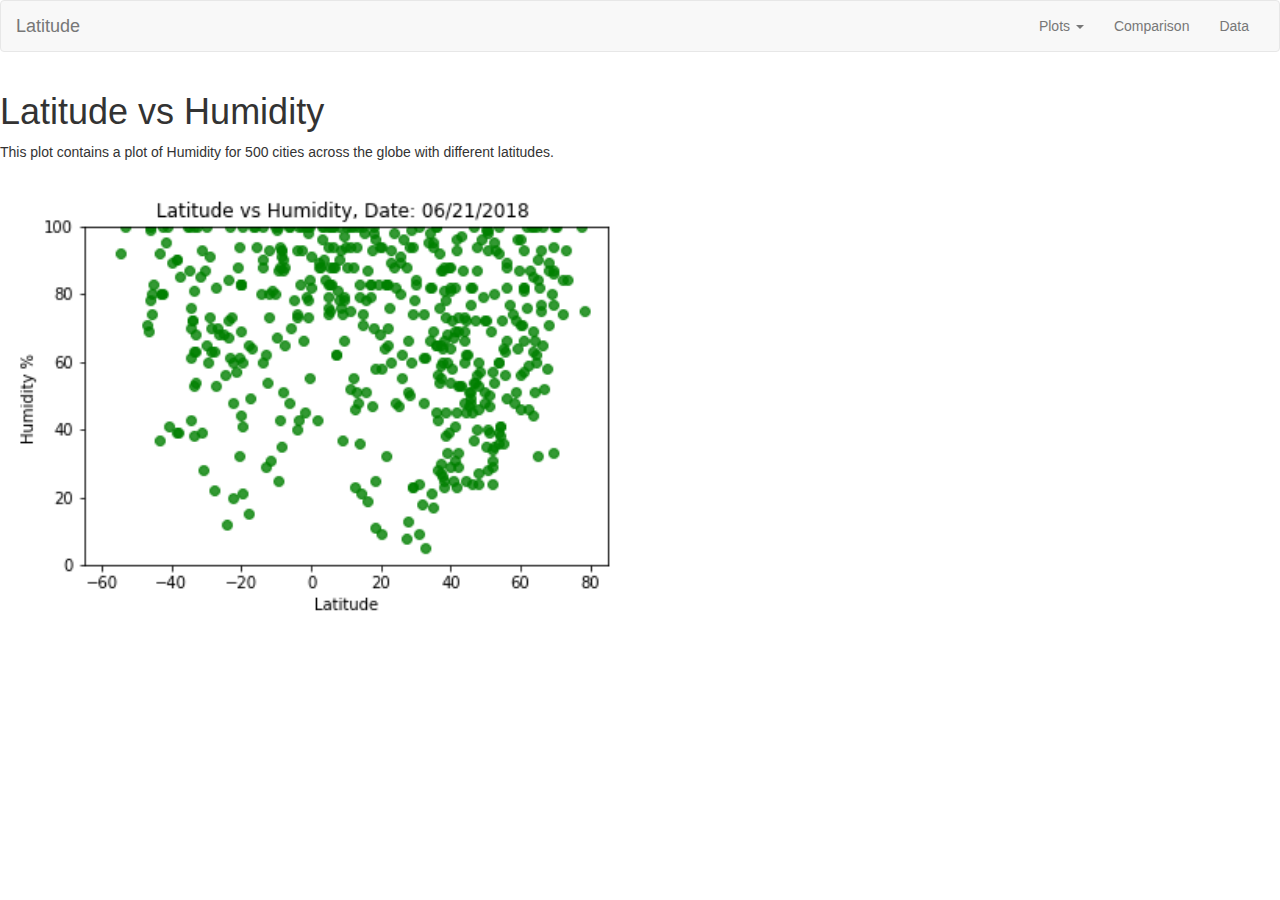
<file: Web-htmlcss/Humidity.html>
<!DOCTYPE html>
<html lang="en">
<head>
  <meta charset="UTF-8">
  <title>Humidity</title>
   <!-- Latest compiled and minified CSS -->
  <link rel="stylesheet" href="https://maxcdn.bootstrapcdn.com/bootstrap/3.3.7/css/bootstrap.min.css">   
  <!-- <link rel="stylesheet" href="https://stackpath.bootstrapcdn.com/bootstrap/4.1.3/css/bootstrap.min.css"  -->
  <!-- <link rel="stylesheet" href="styles.css"> -->
  
</head>

<body>
   <div class="row">
		<div class="col-md-12">
		  <nav class="navbar navbar-default">
			<div class="container-fluid">
			  <!-- Brand and toggle get grouped for better mobile display -->
			  <div class="navbar-header">
				<button type="button" class="navbar-toggle collapsed" data-toggle="collapse" data-target="#bs-example-navbar-collapse-1" aria-expanded="false">
				<span class="sr-only">Toggle navigation</span>
				<span class="icon-bar"></span>
				<span class="icon-bar"></span>
				<span class="icon-bar"></span>
			  </button>
				<a class="navbar-brand" href="index.html">Latitude</a>
			  </div>

			  <!-- Collect the nav links, forms, and other content for toggling -->
			  <div class="collapse navbar-collapse" id="bs-example-navbar-collapse-1">
				<ul class="nav navbar-nav navbar-right">
				  
				  <li class="dropdown">
					<a href="#" class="dropdown-toggle" data-toggle="dropdown" role="button" aria-haspopup="true" aria-expanded="false">Plots <span class="caret"></span>
					</a>
					<ul class="dropdown-menu" role="menu">
					  <li><a href="Temperature.html">Max Temperature</a></li>
					  <li><a href="Humidity.html">Humidity</a></li>
					  <li><a href="Cloudiness.html">Cloudiness</a></li>
					  <li><a href="Windspeed.html">Windspeed</a></li>
					  <!-- <li role="separator" class="divider"></li>
					  <li><a href="#">Windspeed</a></li> -->
					  
					</ul>
					<li><a href="comparison.html">Comparison</a></li>
					<li><a href="Data.html">Data</a></li>
				  </li>
				</ul>
			  </div>
			  <!-- /.navbar-collapse -->
			</div>
		</div>
	</div>
   <h1> Latitude vs Humidity
   </h1>

   <p>
		This plot contains a plot of Humidity for 500 cities across the globe with different latitudes.
   </p>
   
<div class="row">
		<div class="col-md-8">
			<article>
				<a target="_blank" href="Resources/assets/images/latvshumidity.png">
				<img src="Resources/assets/images/latvshumidity.png" alt="Latitude vs Humidity" width ="80%">
				</a>
			</article>
		</div>
		<div class="col-md-4">
		</div>
</div>


<!-- jQuery library -->
<script src="https://ajax.googleapis.com/ajax/libs/jquery/3.3.1/jquery.min.js"></script>

<!-- Latest compiled JavaScript -->
<script src="https://maxcdn.bootstrapcdn.com/bootstrap/3.3.7/js/bootstrap.min.js"></script>
</body>

</html>
</file>
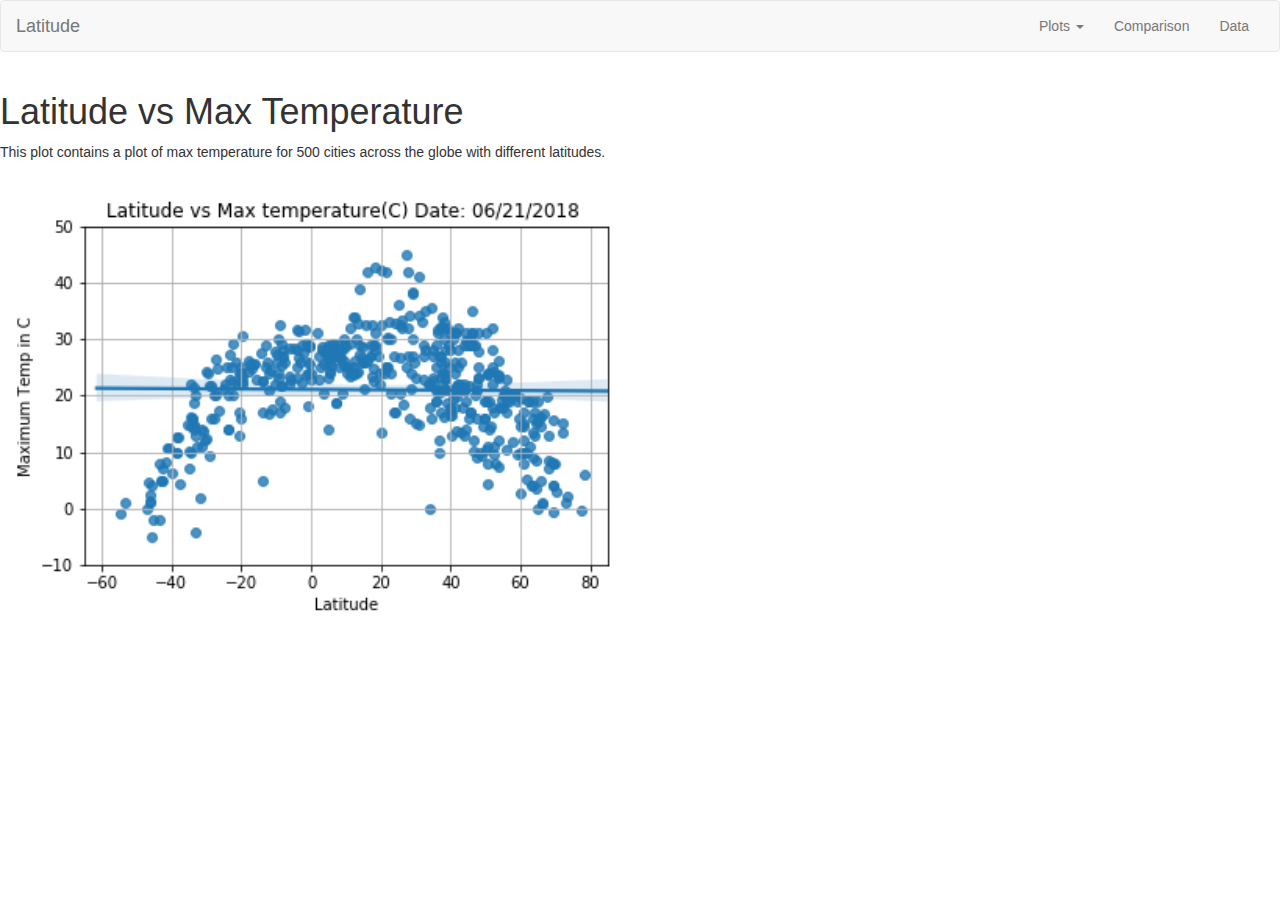
<file: Web-htmlcss/Temperature.html>
<!DOCTYPE html>
<html lang="en">
<head>
  <meta charset="UTF-8">
  <title>Temperature</title>
   <!-- Latest compiled and minified CSS -->
  <link rel="stylesheet" href="https://maxcdn.bootstrapcdn.com/bootstrap/3.3.7/css/bootstrap.min.css">   
  <!-- <link rel="stylesheet" href="https://stackpath.bootstrapcdn.com/bootstrap/4.1.3/css/bootstrap.min.css"  -->
  <!-- <link rel="stylesheet" href="styles.css"> -->
  
</head>

<body>
   <div class="row">
		<div class="col-md-12">
		  <nav class="navbar navbar-default">
			<div class="container-fluid">
			  <!-- Brand and toggle get grouped for better mobile display -->
			  <div class="navbar-header">
				<button type="button" class="navbar-toggle collapsed" data-toggle="collapse" data-target="#bs-example-navbar-collapse-1" aria-expanded="false">
				<span class="sr-only">Toggle navigation</span>
				<span class="icon-bar"></span>
				<span class="icon-bar"></span>
				<span class="icon-bar"></span>
			  </button>
				<a class="navbar-brand" href="index.html">Latitude</a>
			  </div>

			  <!-- Collect the nav links, forms, and other content for toggling -->
			  <div class="collapse navbar-collapse" id="bs-example-navbar-collapse-1">
				<ul class="nav navbar-nav navbar-right">
				  
				  <li class="dropdown">
					<a href="#" class="dropdown-toggle" data-toggle="dropdown" role="button" aria-haspopup="true" aria-expanded="false">Plots <span class="caret"></span>
					</a>
					<ul class="dropdown-menu" role="menu">
					  <li><a href="Temperature.html">Max Temperature</a></li>
					  <li><a href="Humidity.html">Humidity</a></li>
					  <li><a href="Cloudiness.html">Cloudiness</a></li>
					  <li><a href="Windspeed.html">Windspeed</a></li>
					  <!-- <li role="separator" class="divider"></li>
					  <li><a href="#">Windspeed</a></li> -->
					  
					</ul>
					<li><a href="comparison.html">Comparison</a></li>
					<li><a href="Data.html">Data</a></li>
				  </li>
				</ul>
			  </div>
			  <!-- /.navbar-collapse -->
			</div>
		</div>
	</div>
	
   <h1> Latitude vs Max Temperature
   </h1>

   <p>
		This plot contains a plot of max temperature for 500 cities across the globe with different latitudes.
   </p>
   
<div class="row">
		<div class="col-md-8">
			<article>
				<a target="_blank" href="Resources/assets/images/latvsMaxtemp.png">
				<img src="Resources/assets/images/latvsMaxtemp.png" alt="Latitude vs Max Temperature" width ="80%">
				</a>
			</article>
		</div>
		<div class="col-md-4">
		</div>
</div>


<!-- jQuery library -->
<script src="https://ajax.googleapis.com/ajax/libs/jquery/3.3.1/jquery.min.js"></script>

<!-- Latest compiled JavaScript -->
<script src="https://maxcdn.bootstrapcdn.com/bootstrap/3.3.7/js/bootstrap.min.js"></script>
</body>

</html>
</file>
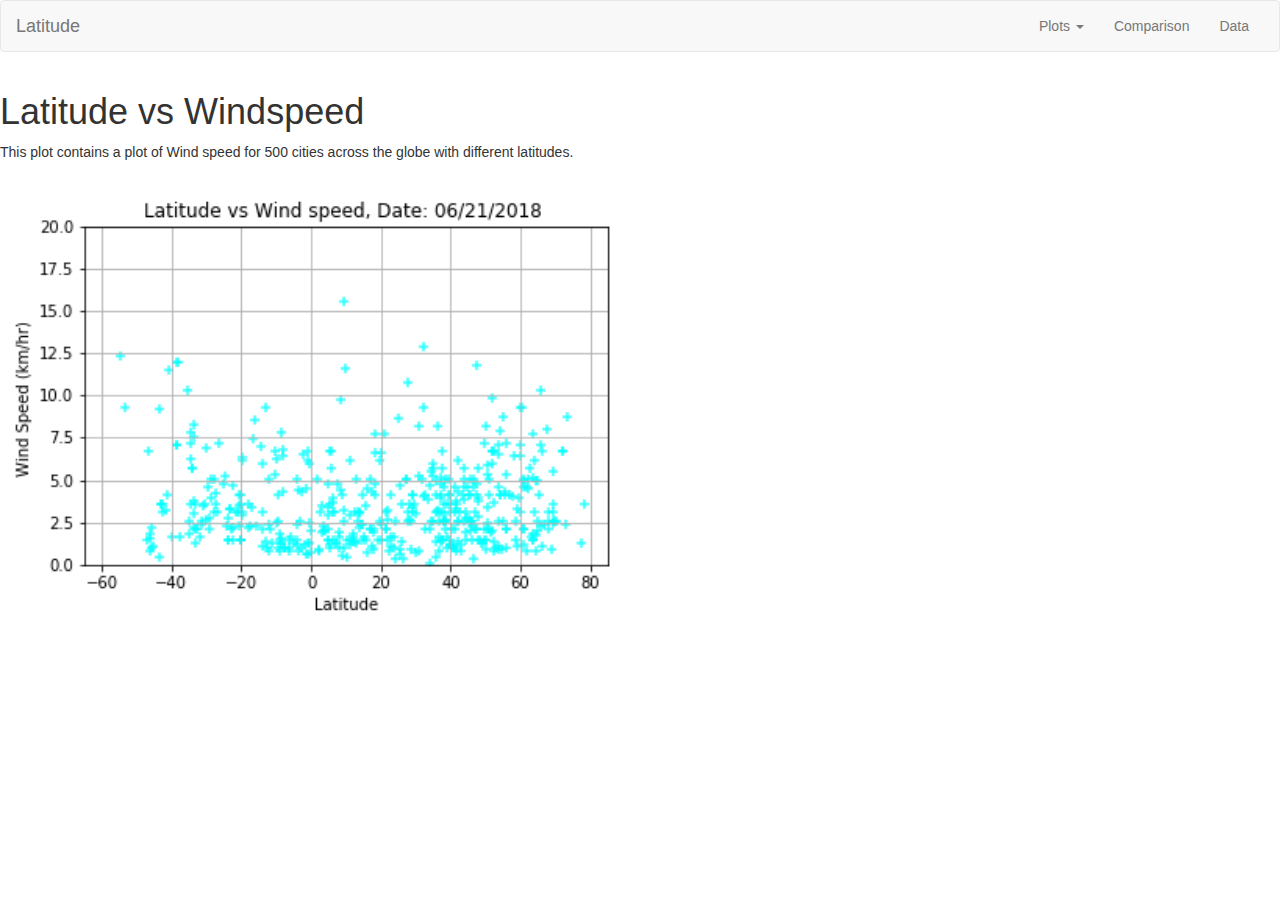
<file: Web-htmlcss/Windspeed.html>
<!DOCTYPE html>
<html lang="en">
<head>
  <meta charset="UTF-8">
  <title>Windspeed</title>
   <!-- Latest compiled and minified CSS -->
  <link rel="stylesheet" href="https://maxcdn.bootstrapcdn.com/bootstrap/3.3.7/css/bootstrap.min.css">   
  <!-- <link rel="stylesheet" href="https://stackpath.bootstrapcdn.com/bootstrap/4.1.3/css/bootstrap.min.css"  -->
  <!-- <link rel="stylesheet" href="styles.css"> -->
  
</head>

<body>
   <div class="row">
		<div class="col-md-12">
		  <nav class="navbar navbar-default">
			<div class="container-fluid">
			  <!-- Brand and toggle get grouped for better mobile display -->
			  <div class="navbar-header">
				<button type="button" class="navbar-toggle collapsed" data-toggle="collapse" data-target="#bs-example-navbar-collapse-1" aria-expanded="false">
				<span class="sr-only">Toggle navigation</span>
				<span class="icon-bar"></span>
				<span class="icon-bar"></span>
				<span class="icon-bar"></span>
			  </button>
				<a class="navbar-brand" href="index.html">Latitude</a>
			  </div>

			  <!-- Collect the nav links, forms, and other content for toggling -->
			  <div class="collapse navbar-collapse" id="bs-example-navbar-collapse-1">
				<ul class="nav navbar-nav navbar-right">
				  
				  <li class="dropdown">
					<a href="#" class="dropdown-toggle" data-toggle="dropdown" role="button" aria-haspopup="true" aria-expanded="false">Plots <span class="caret"></span>
					</a>
					<ul class="dropdown-menu" role="menu">
					  <li><a href="Temperature.html">Max Temperature</a></li>
					  <li><a href="Humidity.html">Humidity</a></li>
					  <li><a href="Cloudiness.html">Cloudiness</a></li>
					  <li><a href="Windspeed.html">Windspeed</a></li>
					  <!-- <li role="separator" class="divider"></li>
					  <li><a href="#">Windspeed</a></li> -->
					  
					</ul>
					<li><a href="comparison.html">Comparison</a></li>
					<li><a href="Data.html">Data</a></li>
				  </li>
				</ul>
			  </div>
			  <!-- /.navbar-collapse -->
			</div>
		</div>
	</div>
	
   <h1> Latitude vs Windspeed
   </h1>

   <p>
		This plot contains a plot of Wind speed for 500 cities across the globe with different latitudes.
   </p>
   
<div class="row">
		<div class="col-md-8">
			<article>
				<a target="_blank" href="Resources/assets/images/latvswindspeed.png">
				<img src="Resources/assets/images/latvswindspeed.png" alt="Latitude vs Wind Speed" width ="80%">
				</a>
			</article>
		</div>
		<div class="col-md-4">
		</div>
</div>


<!-- jQuery library -->
<script src="https://ajax.googleapis.com/ajax/libs/jquery/3.3.1/jquery.min.js"></script>

<!-- Latest compiled JavaScript -->
<script src="https://maxcdn.bootstrapcdn.com/bootstrap/3.3.7/js/bootstrap.min.js"></script>
</body>

</html>
</file>
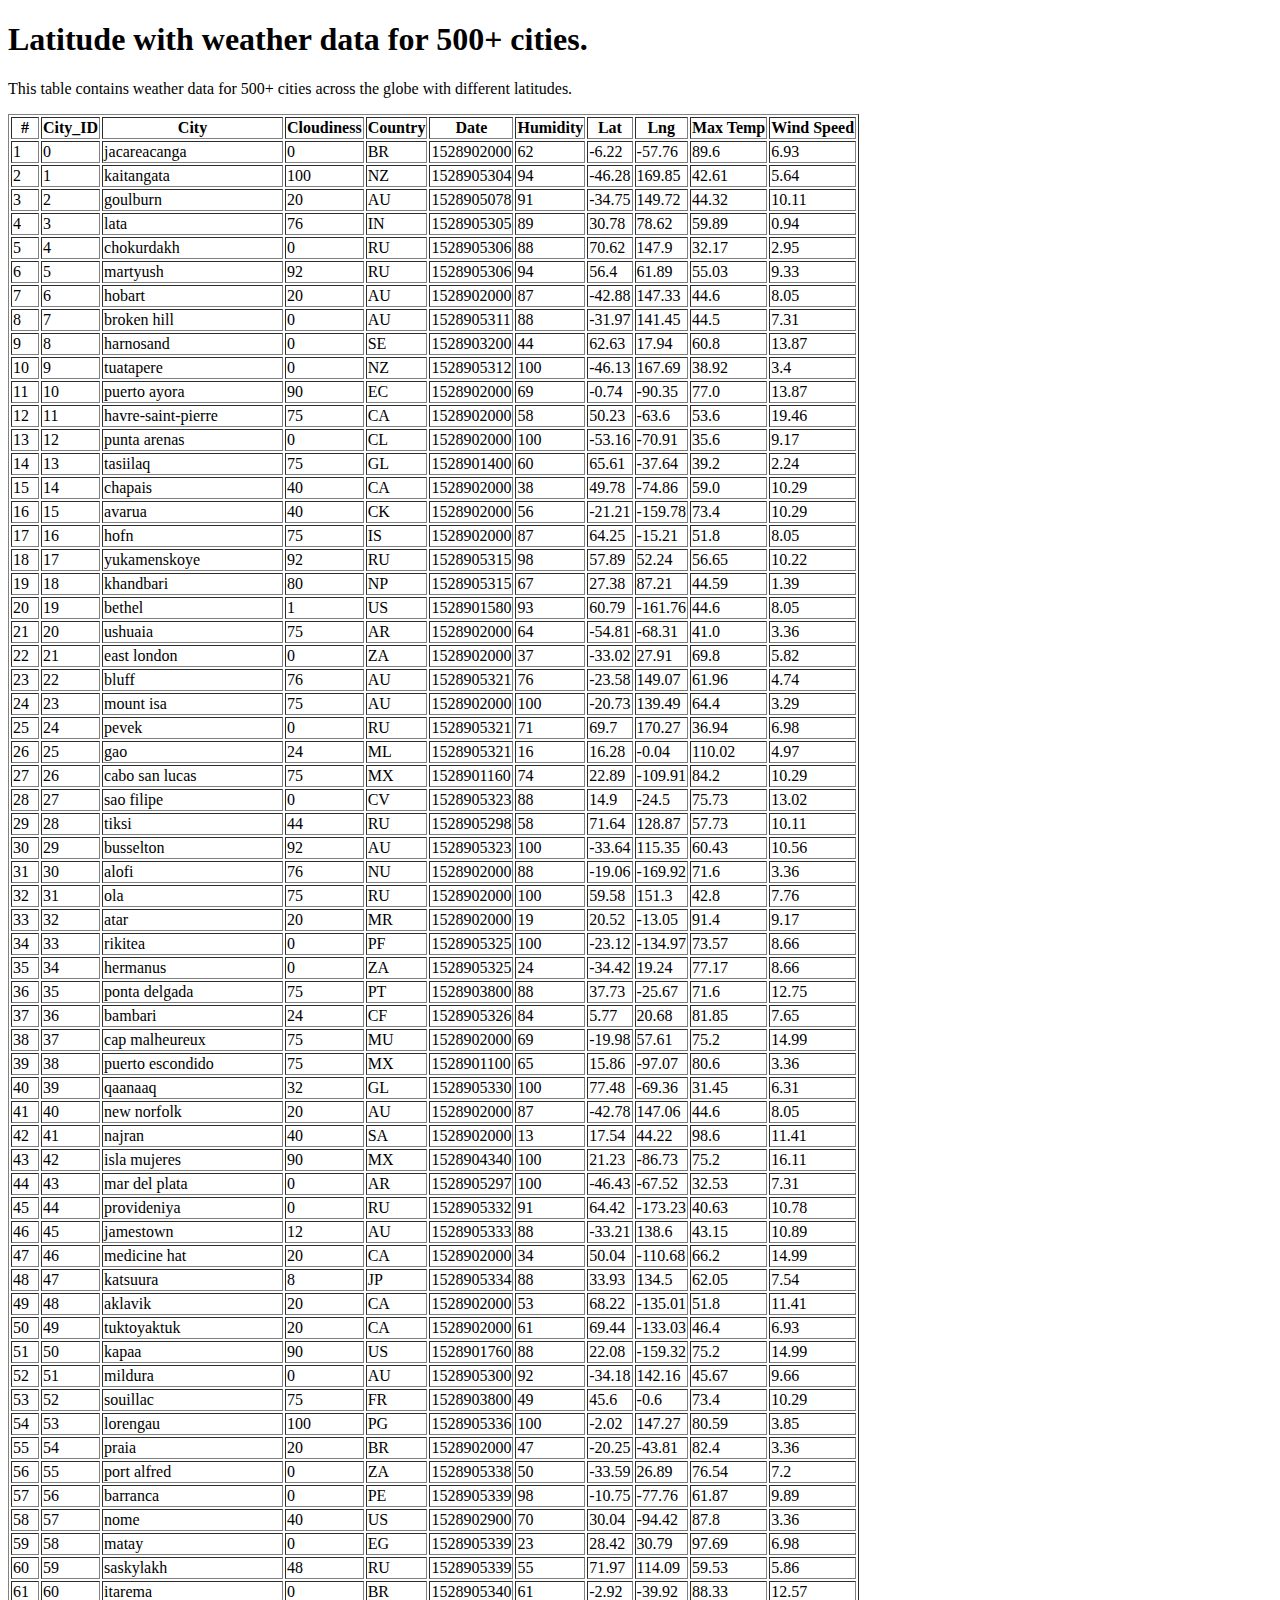
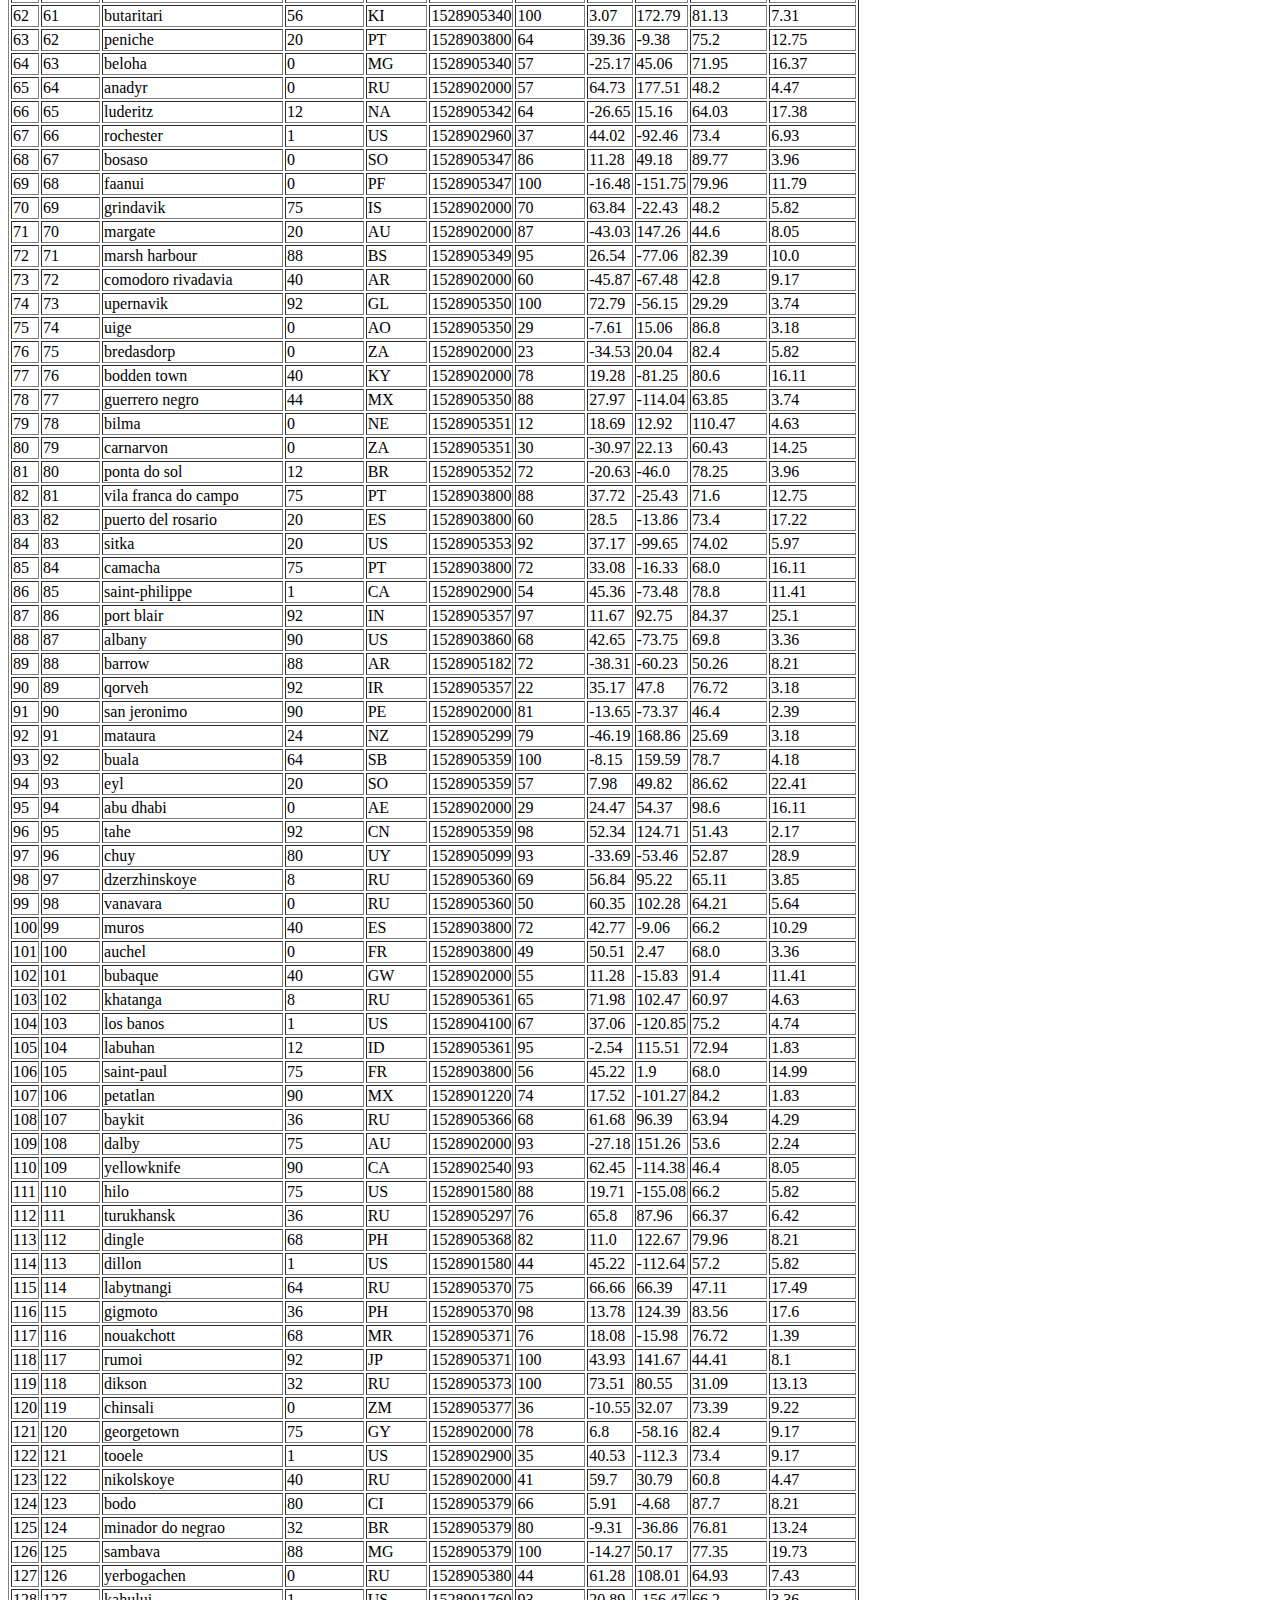
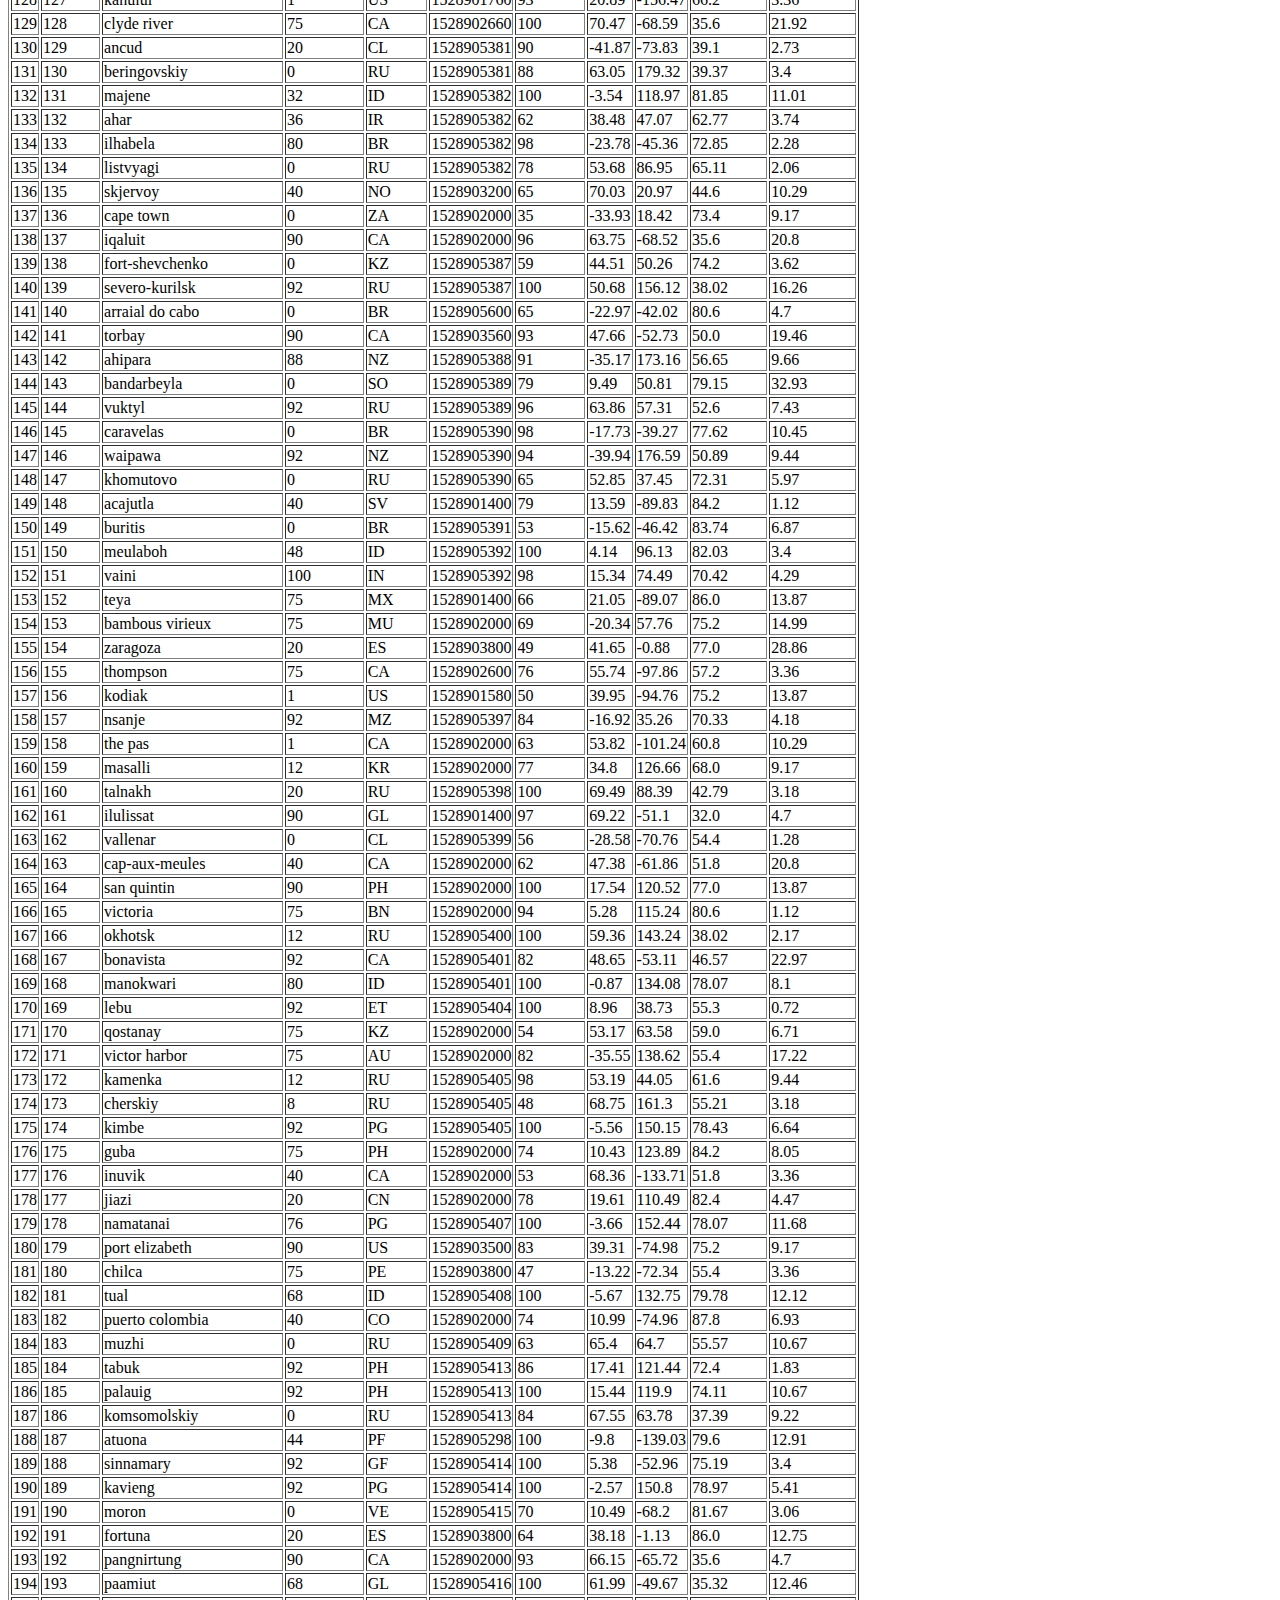
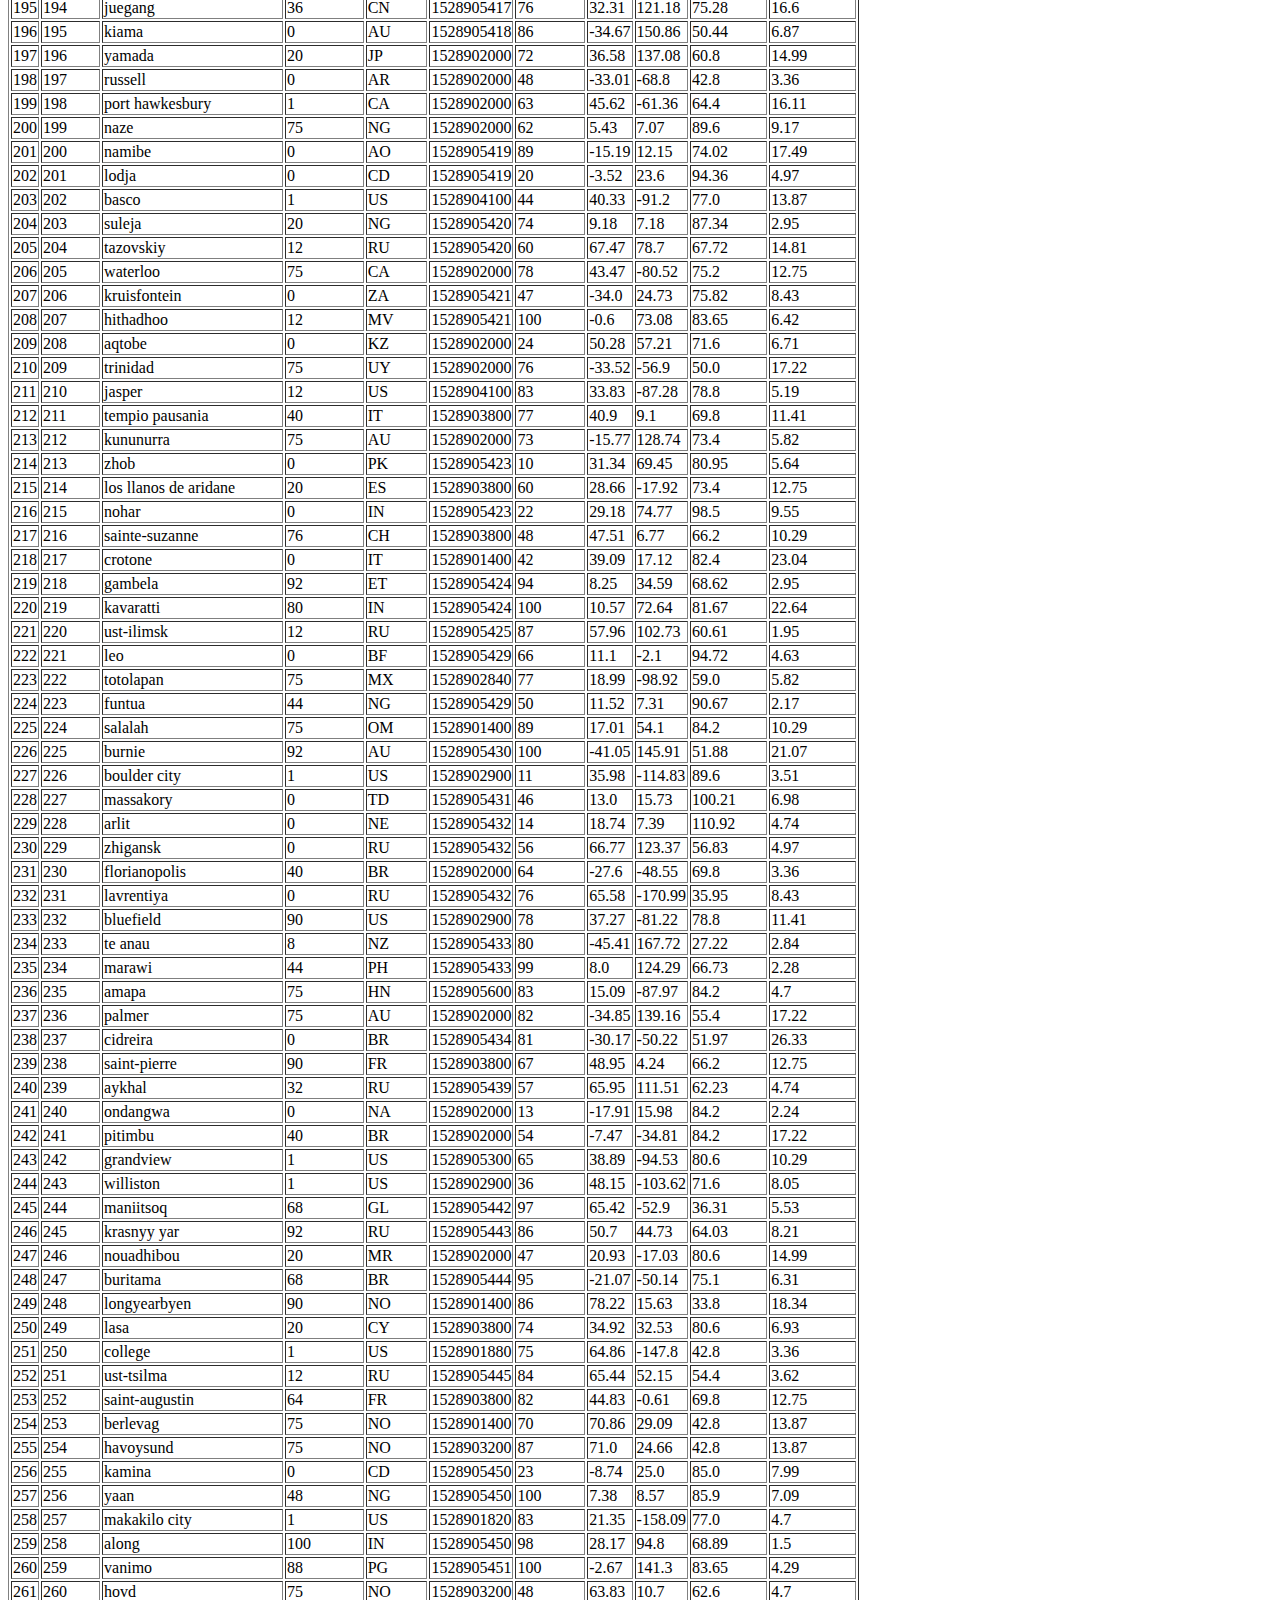
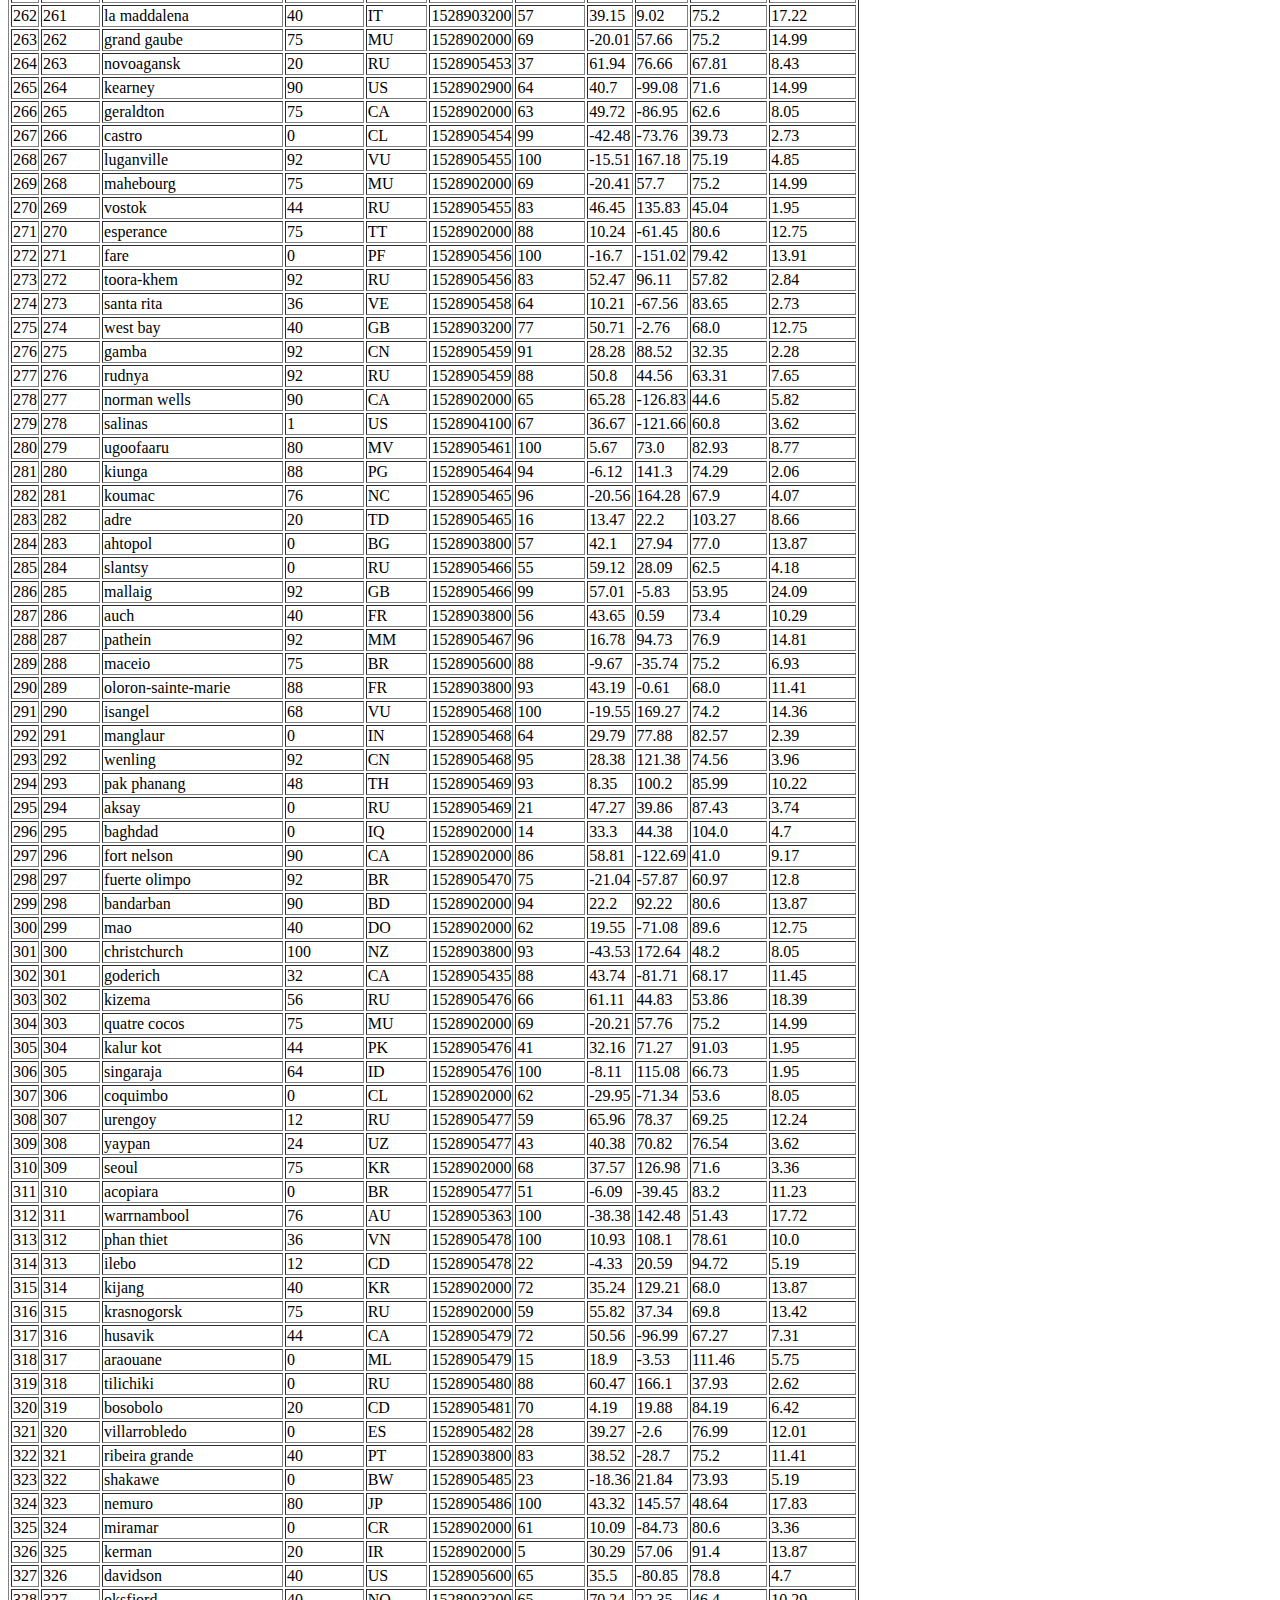
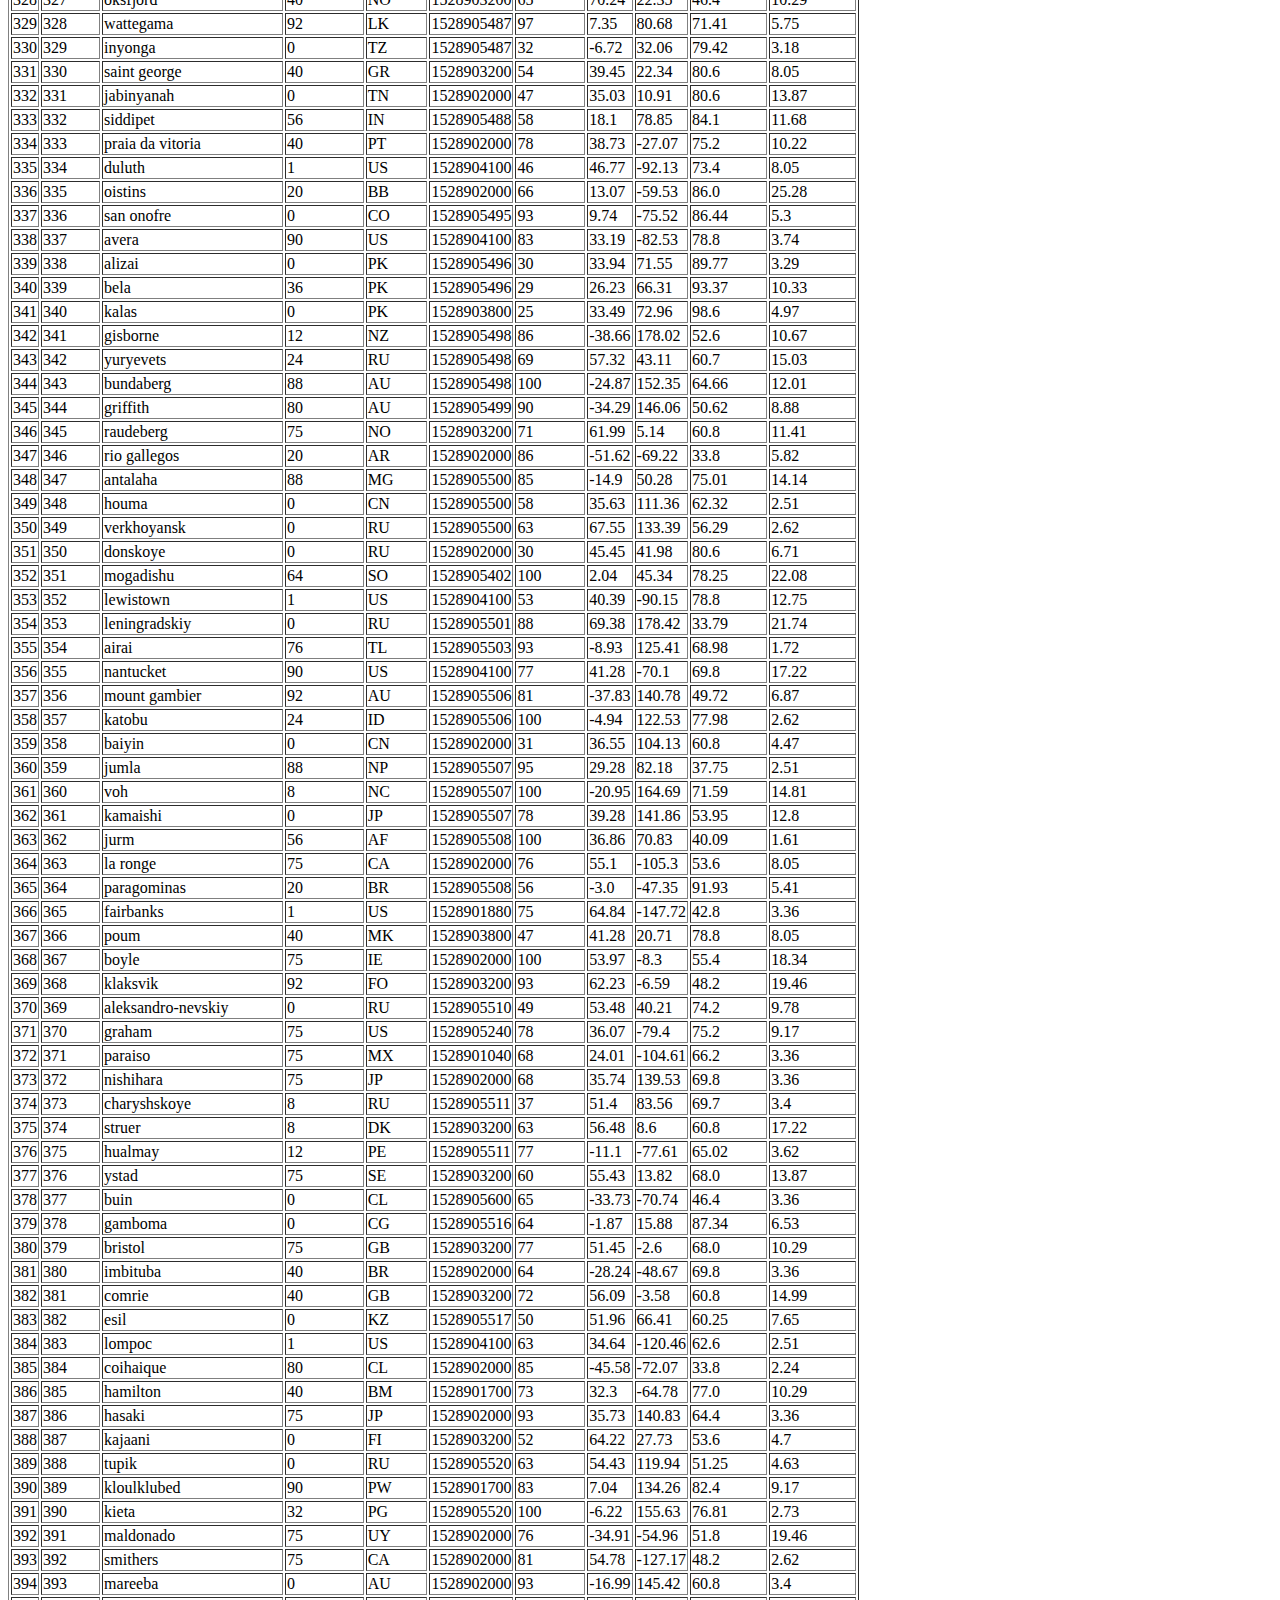
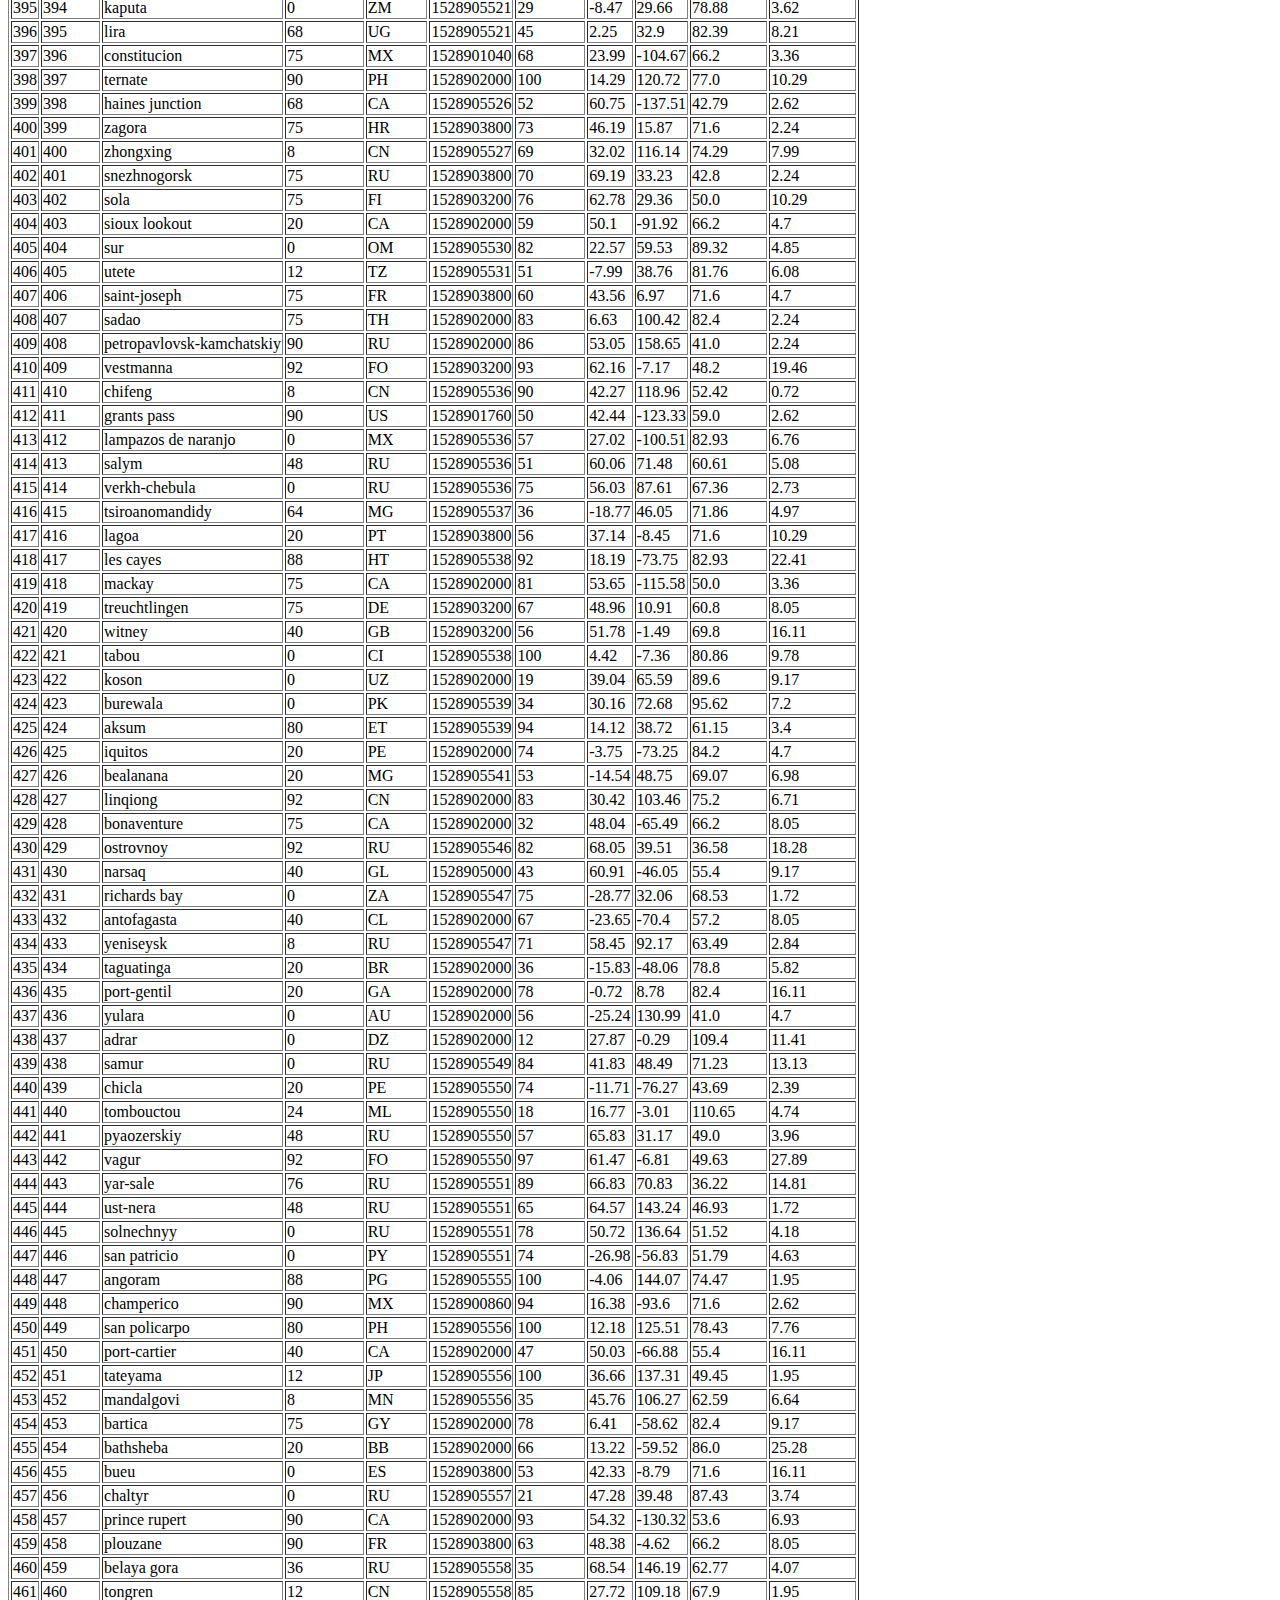
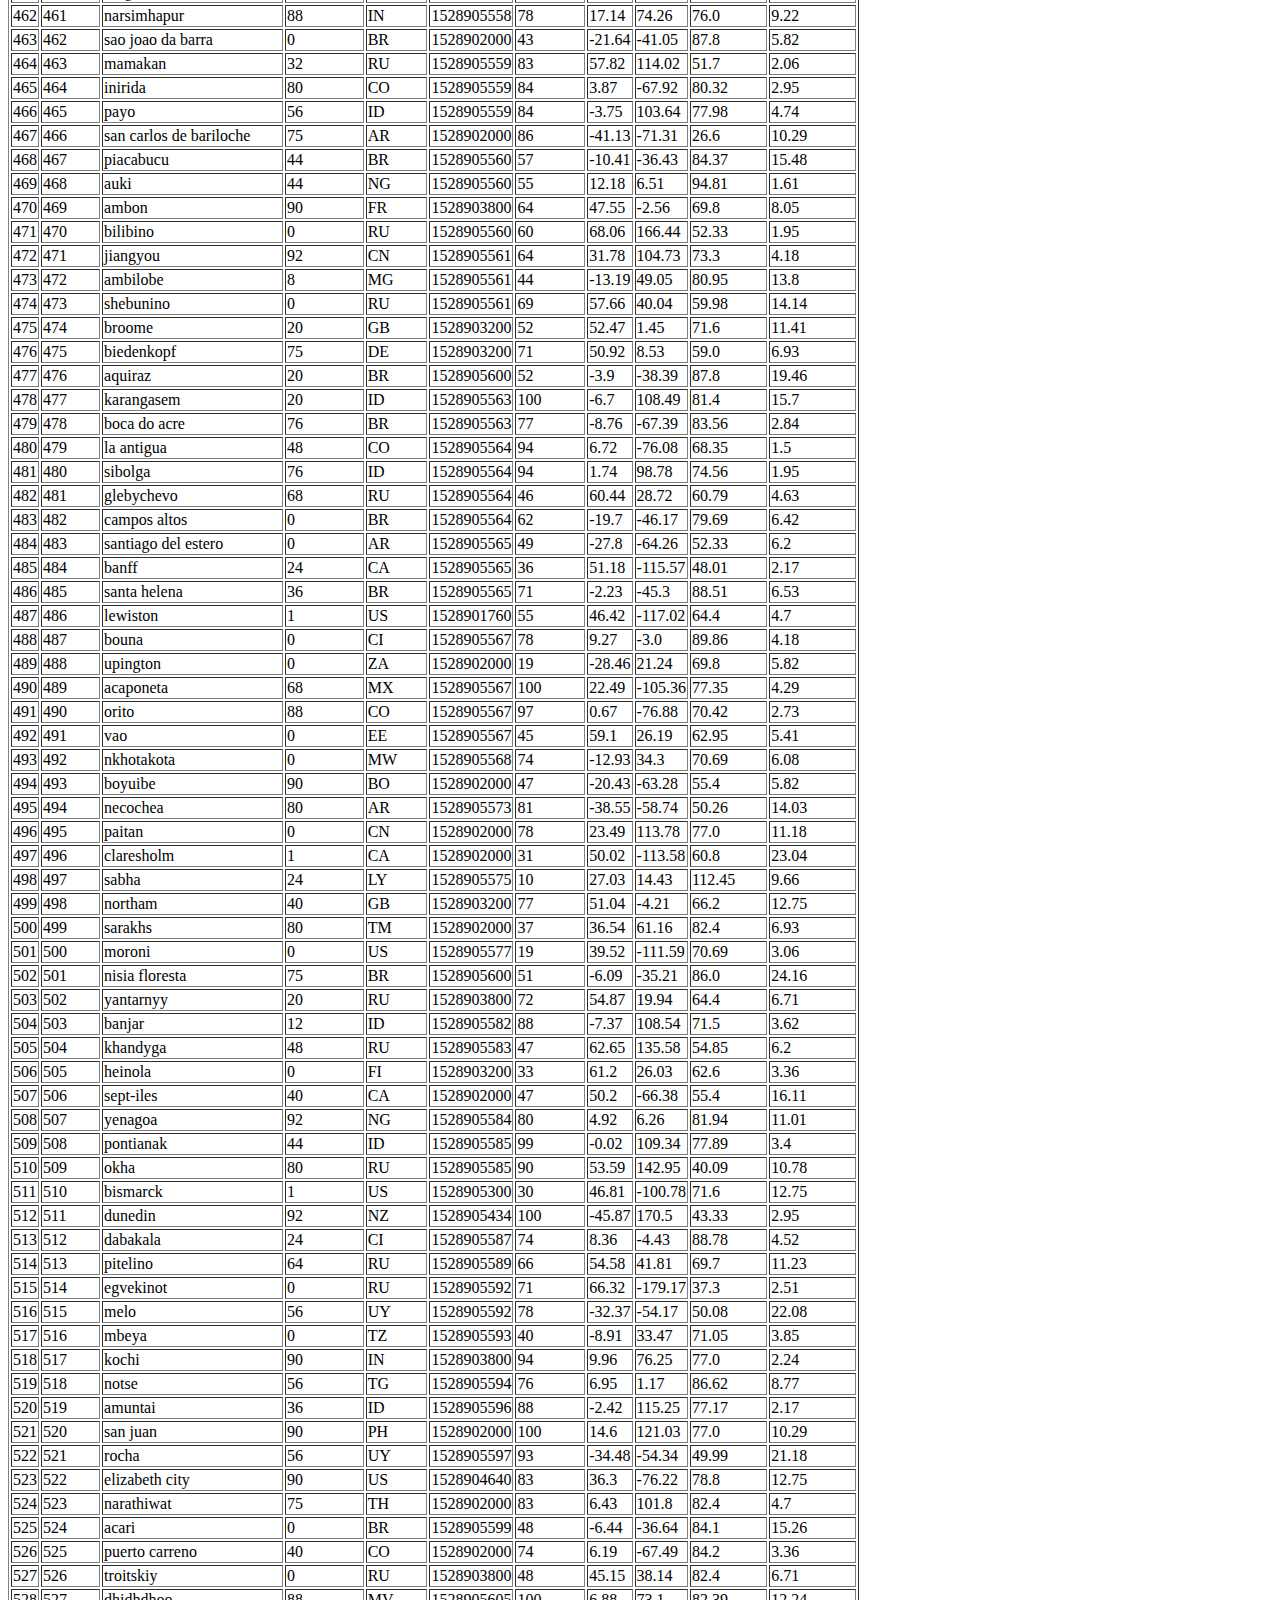
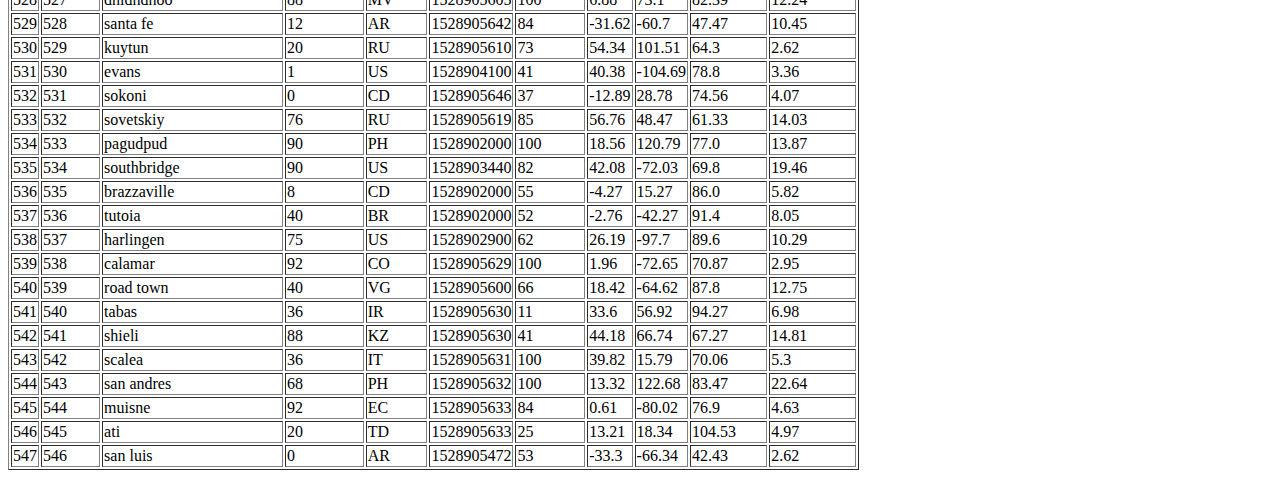
<file: Web-htmlcss/Archive/Data1.html>
<!DOCTYPE html>
<html lang="en">
<head>
  <meta charset="UTF-8">
  <title>Data </title>
</head>

<body>
<h1> Latitude with weather data for 500+ cities. </h1>

<p>
		This table contains weather data for 500+ cities across the globe with different latitudes.
</p>

<table border="1">
<tr><th>#</th><th>City_ID</th><th>City</th><th>Cloudiness</th><th>Country</th><th>Date</th><th>Humidity</th><th>Lat</th><th>Lng</th><th>Max Temp</th><th>Wind Speed</th></tr>
<tr><td>1</td><td>0</td><td>jacareacanga</td><td>0</td><td>BR</td><td>1528902000</td><td>62</td><td>-6.22</td><td>-57.76</td><td>89.6</td><td>6.93</td></tr>
<tr><td>2</td><td>1</td><td>kaitangata</td><td>100</td><td>NZ</td><td>1528905304</td><td>94</td><td>-46.28</td><td>169.85</td><td>42.61</td><td>5.64</td></tr>
<tr><td>3</td><td>2</td><td>goulburn</td><td>20</td><td>AU</td><td>1528905078</td><td>91</td><td>-34.75</td><td>149.72</td><td>44.32</td><td>10.11</td></tr>
<tr><td>4</td><td>3</td><td>lata</td><td>76</td><td>IN</td><td>1528905305</td><td>89</td><td>30.78</td><td>78.62</td><td>59.89</td><td>0.94</td></tr>
<tr><td>5</td><td>4</td><td>chokurdakh</td><td>0</td><td>RU</td><td>1528905306</td><td>88</td><td>70.62</td><td>147.9</td><td>32.17</td><td>2.95</td></tr>
<tr><td>6</td><td>5</td><td>martyush</td><td>92</td><td>RU</td><td>1528905306</td><td>94</td><td>56.4</td><td>61.89</td><td>55.03</td><td>9.33</td></tr>
<tr><td>7</td><td>6</td><td>hobart</td><td>20</td><td>AU</td><td>1528902000</td><td>87</td><td>-42.88</td><td>147.33</td><td>44.6</td><td>8.05</td></tr>
<tr><td>8</td><td>7</td><td>broken hill</td><td>0</td><td>AU</td><td>1528905311</td><td>88</td><td>-31.97</td><td>141.45</td><td>44.5</td><td>7.31</td></tr>
<tr><td>9</td><td>8</td><td>harnosand</td><td>0</td><td>SE</td><td>1528903200</td><td>44</td><td>62.63</td><td>17.94</td><td>60.8</td><td>13.87</td></tr>
<tr><td>10</td><td>9</td><td>tuatapere</td><td>0</td><td>NZ</td><td>1528905312</td><td>100</td><td>-46.13</td><td>167.69</td><td>38.92</td><td>3.4</td></tr>
<tr><td>11</td><td>10</td><td>puerto ayora</td><td>90</td><td>EC</td><td>1528902000</td><td>69</td><td>-0.74</td><td>-90.35</td><td>77.0</td><td>13.87</td></tr>
<tr><td>12</td><td>11</td><td>havre-saint-pierre</td><td>75</td><td>CA</td><td>1528902000</td><td>58</td><td>50.23</td><td>-63.6</td><td>53.6</td><td>19.46</td></tr>
<tr><td>13</td><td>12</td><td>punta arenas</td><td>0</td><td>CL</td><td>1528902000</td><td>100</td><td>-53.16</td><td>-70.91</td><td>35.6</td><td>9.17</td></tr>
<tr><td>14</td><td>13</td><td>tasiilaq</td><td>75</td><td>GL</td><td>1528901400</td><td>60</td><td>65.61</td><td>-37.64</td><td>39.2</td><td>2.24</td></tr>
<tr><td>15</td><td>14</td><td>chapais</td><td>40</td><td>CA</td><td>1528902000</td><td>38</td><td>49.78</td><td>-74.86</td><td>59.0</td><td>10.29</td></tr>
<tr><td>16</td><td>15</td><td>avarua</td><td>40</td><td>CK</td><td>1528902000</td><td>56</td><td>-21.21</td><td>-159.78</td><td>73.4</td><td>10.29</td></tr>
<tr><td>17</td><td>16</td><td>hofn</td><td>75</td><td>IS</td><td>1528902000</td><td>87</td><td>64.25</td><td>-15.21</td><td>51.8</td><td>8.05</td></tr>
<tr><td>18</td><td>17</td><td>yukamenskoye</td><td>92</td><td>RU</td><td>1528905315</td><td>98</td><td>57.89</td><td>52.24</td><td>56.65</td><td>10.22</td></tr>
<tr><td>19</td><td>18</td><td>khandbari</td><td>80</td><td>NP</td><td>1528905315</td><td>67</td><td>27.38</td><td>87.21</td><td>44.59</td><td>1.39</td></tr>
<tr><td>20</td><td>19</td><td>bethel</td><td>1</td><td>US</td><td>1528901580</td><td>93</td><td>60.79</td><td>-161.76</td><td>44.6</td><td>8.05</td></tr>
<tr><td>21</td><td>20</td><td>ushuaia</td><td>75</td><td>AR</td><td>1528902000</td><td>64</td><td>-54.81</td><td>-68.31</td><td>41.0</td><td>3.36</td></tr>
<tr><td>22</td><td>21</td><td>east london</td><td>0</td><td>ZA</td><td>1528902000</td><td>37</td><td>-33.02</td><td>27.91</td><td>69.8</td><td>5.82</td></tr>
<tr><td>23</td><td>22</td><td>bluff</td><td>76</td><td>AU</td><td>1528905321</td><td>76</td><td>-23.58</td><td>149.07</td><td>61.96</td><td>4.74</td></tr>
<tr><td>24</td><td>23</td><td>mount isa</td><td>75</td><td>AU</td><td>1528902000</td><td>100</td><td>-20.73</td><td>139.49</td><td>64.4</td><td>3.29</td></tr>
<tr><td>25</td><td>24</td><td>pevek</td><td>0</td><td>RU</td><td>1528905321</td><td>71</td><td>69.7</td><td>170.27</td><td>36.94</td><td>6.98</td></tr>
<tr><td>26</td><td>25</td><td>gao</td><td>24</td><td>ML</td><td>1528905321</td><td>16</td><td>16.28</td><td>-0.04</td><td>110.02</td><td>4.97</td></tr>
<tr><td>27</td><td>26</td><td>cabo san lucas</td><td>75</td><td>MX</td><td>1528901160</td><td>74</td><td>22.89</td><td>-109.91</td><td>84.2</td><td>10.29</td></tr>
<tr><td>28</td><td>27</td><td>sao filipe</td><td>0</td><td>CV</td><td>1528905323</td><td>88</td><td>14.9</td><td>-24.5</td><td>75.73</td><td>13.02</td></tr>
<tr><td>29</td><td>28</td><td>tiksi</td><td>44</td><td>RU</td><td>1528905298</td><td>58</td><td>71.64</td><td>128.87</td><td>57.73</td><td>10.11</td></tr>
<tr><td>30</td><td>29</td><td>busselton</td><td>92</td><td>AU</td><td>1528905323</td><td>100</td><td>-33.64</td><td>115.35</td><td>60.43</td><td>10.56</td></tr>
<tr><td>31</td><td>30</td><td>alofi</td><td>76</td><td>NU</td><td>1528902000</td><td>88</td><td>-19.06</td><td>-169.92</td><td>71.6</td><td>3.36</td></tr>
<tr><td>32</td><td>31</td><td>ola</td><td>75</td><td>RU</td><td>1528902000</td><td>100</td><td>59.58</td><td>151.3</td><td>42.8</td><td>7.76</td></tr>
<tr><td>33</td><td>32</td><td>atar</td><td>20</td><td>MR</td><td>1528902000</td><td>19</td><td>20.52</td><td>-13.05</td><td>91.4</td><td>9.17</td></tr>
<tr><td>34</td><td>33</td><td>rikitea</td><td>0</td><td>PF</td><td>1528905325</td><td>100</td><td>-23.12</td><td>-134.97</td><td>73.57</td><td>8.66</td></tr>
<tr><td>35</td><td>34</td><td>hermanus</td><td>0</td><td>ZA</td><td>1528905325</td><td>24</td><td>-34.42</td><td>19.24</td><td>77.17</td><td>8.66</td></tr>
<tr><td>36</td><td>35</td><td>ponta delgada</td><td>75</td><td>PT</td><td>1528903800</td><td>88</td><td>37.73</td><td>-25.67</td><td>71.6</td><td>12.75</td></tr>
<tr><td>37</td><td>36</td><td>bambari</td><td>24</td><td>CF</td><td>1528905326</td><td>84</td><td>5.77</td><td>20.68</td><td>81.85</td><td>7.65</td></tr>
<tr><td>38</td><td>37</td><td>cap malheureux</td><td>75</td><td>MU</td><td>1528902000</td><td>69</td><td>-19.98</td><td>57.61</td><td>75.2</td><td>14.99</td></tr>
<tr><td>39</td><td>38</td><td>puerto escondido</td><td>75</td><td>MX</td><td>1528901100</td><td>65</td><td>15.86</td><td>-97.07</td><td>80.6</td><td>3.36</td></tr>
<tr><td>40</td><td>39</td><td>qaanaaq</td><td>32</td><td>GL</td><td>1528905330</td><td>100</td><td>77.48</td><td>-69.36</td><td>31.45</td><td>6.31</td></tr>
<tr><td>41</td><td>40</td><td>new norfolk</td><td>20</td><td>AU</td><td>1528902000</td><td>87</td><td>-42.78</td><td>147.06</td><td>44.6</td><td>8.05</td></tr>
<tr><td>42</td><td>41</td><td>najran</td><td>40</td><td>SA</td><td>1528902000</td><td>13</td><td>17.54</td><td>44.22</td><td>98.6</td><td>11.41</td></tr>
<tr><td>43</td><td>42</td><td>isla mujeres</td><td>90</td><td>MX</td><td>1528904340</td><td>100</td><td>21.23</td><td>-86.73</td><td>75.2</td><td>16.11</td></tr>
<tr><td>44</td><td>43</td><td>mar del plata</td><td>0</td><td>AR</td><td>1528905297</td><td>100</td><td>-46.43</td><td>-67.52</td><td>32.53</td><td>7.31</td></tr>
<tr><td>45</td><td>44</td><td>provideniya</td><td>0</td><td>RU</td><td>1528905332</td><td>91</td><td>64.42</td><td>-173.23</td><td>40.63</td><td>10.78</td></tr>
<tr><td>46</td><td>45</td><td>jamestown</td><td>12</td><td>AU</td><td>1528905333</td><td>88</td><td>-33.21</td><td>138.6</td><td>43.15</td><td>10.89</td></tr>
<tr><td>47</td><td>46</td><td>medicine hat</td><td>20</td><td>CA</td><td>1528902000</td><td>34</td><td>50.04</td><td>-110.68</td><td>66.2</td><td>14.99</td></tr>
<tr><td>48</td><td>47</td><td>katsuura</td><td>8</td><td>JP</td><td>1528905334</td><td>88</td><td>33.93</td><td>134.5</td><td>62.05</td><td>7.54</td></tr>
<tr><td>49</td><td>48</td><td>aklavik</td><td>20</td><td>CA</td><td>1528902000</td><td>53</td><td>68.22</td><td>-135.01</td><td>51.8</td><td>11.41</td></tr>
<tr><td>50</td><td>49</td><td>tuktoyaktuk</td><td>20</td><td>CA</td><td>1528902000</td><td>61</td><td>69.44</td><td>-133.03</td><td>46.4</td><td>6.93</td></tr>
<tr><td>51</td><td>50</td><td>kapaa</td><td>90</td><td>US</td><td>1528901760</td><td>88</td><td>22.08</td><td>-159.32</td><td>75.2</td><td>14.99</td></tr>
<tr><td>52</td><td>51</td><td>mildura</td><td>0</td><td>AU</td><td>1528905300</td><td>92</td><td>-34.18</td><td>142.16</td><td>45.67</td><td>9.66</td></tr>
<tr><td>53</td><td>52</td><td>souillac</td><td>75</td><td>FR</td><td>1528903800</td><td>49</td><td>45.6</td><td>-0.6</td><td>73.4</td><td>10.29</td></tr>
<tr><td>54</td><td>53</td><td>lorengau</td><td>100</td><td>PG</td><td>1528905336</td><td>100</td><td>-2.02</td><td>147.27</td><td>80.59</td><td>3.85</td></tr>
<tr><td>55</td><td>54</td><td>praia</td><td>20</td><td>BR</td><td>1528902000</td><td>47</td><td>-20.25</td><td>-43.81</td><td>82.4</td><td>3.36</td></tr>
<tr><td>56</td><td>55</td><td>port alfred</td><td>0</td><td>ZA</td><td>1528905338</td><td>50</td><td>-33.59</td><td>26.89</td><td>76.54</td><td>7.2</td></tr>
<tr><td>57</td><td>56</td><td>barranca</td><td>0</td><td>PE</td><td>1528905339</td><td>98</td><td>-10.75</td><td>-77.76</td><td>61.87</td><td>9.89</td></tr>
<tr><td>58</td><td>57</td><td>nome</td><td>40</td><td>US</td><td>1528902900</td><td>70</td><td>30.04</td><td>-94.42</td><td>87.8</td><td>3.36</td></tr>
<tr><td>59</td><td>58</td><td>matay</td><td>0</td><td>EG</td><td>1528905339</td><td>23</td><td>28.42</td><td>30.79</td><td>97.69</td><td>6.98</td></tr>
<tr><td>60</td><td>59</td><td>saskylakh</td><td>48</td><td>RU</td><td>1528905339</td><td>55</td><td>71.97</td><td>114.09</td><td>59.53</td><td>5.86</td></tr>
<tr><td>61</td><td>60</td><td>itarema</td><td>0</td><td>BR</td><td>1528905340</td><td>61</td><td>-2.92</td><td>-39.92</td><td>88.33</td><td>12.57</td></tr>
<tr><td>62</td><td>61</td><td>butaritari</td><td>56</td><td>KI</td><td>1528905340</td><td>100</td><td>3.07</td><td>172.79</td><td>81.13</td><td>7.31</td></tr>
<tr><td>63</td><td>62</td><td>peniche</td><td>20</td><td>PT</td><td>1528903800</td><td>64</td><td>39.36</td><td>-9.38</td><td>75.2</td><td>12.75</td></tr>
<tr><td>64</td><td>63</td><td>beloha</td><td>0</td><td>MG</td><td>1528905340</td><td>57</td><td>-25.17</td><td>45.06</td><td>71.95</td><td>16.37</td></tr>
<tr><td>65</td><td>64</td><td>anadyr</td><td>0</td><td>RU</td><td>1528902000</td><td>57</td><td>64.73</td><td>177.51</td><td>48.2</td><td>4.47</td></tr>
<tr><td>66</td><td>65</td><td>luderitz</td><td>12</td><td>NA</td><td>1528905342</td><td>64</td><td>-26.65</td><td>15.16</td><td>64.03</td><td>17.38</td></tr>
<tr><td>67</td><td>66</td><td>rochester</td><td>1</td><td>US</td><td>1528902960</td><td>37</td><td>44.02</td><td>-92.46</td><td>73.4</td><td>6.93</td></tr>
<tr><td>68</td><td>67</td><td>bosaso</td><td>0</td><td>SO</td><td>1528905347</td><td>86</td><td>11.28</td><td>49.18</td><td>89.77</td><td>3.96</td></tr>
<tr><td>69</td><td>68</td><td>faanui</td><td>0</td><td>PF</td><td>1528905347</td><td>100</td><td>-16.48</td><td>-151.75</td><td>79.96</td><td>11.79</td></tr>
<tr><td>70</td><td>69</td><td>grindavik</td><td>75</td><td>IS</td><td>1528902000</td><td>70</td><td>63.84</td><td>-22.43</td><td>48.2</td><td>5.82</td></tr>
<tr><td>71</td><td>70</td><td>margate</td><td>20</td><td>AU</td><td>1528902000</td><td>87</td><td>-43.03</td><td>147.26</td><td>44.6</td><td>8.05</td></tr>
<tr><td>72</td><td>71</td><td>marsh harbour</td><td>88</td><td>BS</td><td>1528905349</td><td>95</td><td>26.54</td><td>-77.06</td><td>82.39</td><td>10.0</td></tr>
<tr><td>73</td><td>72</td><td>comodoro rivadavia</td><td>40</td><td>AR</td><td>1528902000</td><td>60</td><td>-45.87</td><td>-67.48</td><td>42.8</td><td>9.17</td></tr>
<tr><td>74</td><td>73</td><td>upernavik</td><td>92</td><td>GL</td><td>1528905350</td><td>100</td><td>72.79</td><td>-56.15</td><td>29.29</td><td>3.74</td></tr>
<tr><td>75</td><td>74</td><td>uige</td><td>0</td><td>AO</td><td>1528905350</td><td>29</td><td>-7.61</td><td>15.06</td><td>86.8</td><td>3.18</td></tr>
<tr><td>76</td><td>75</td><td>bredasdorp</td><td>0</td><td>ZA</td><td>1528902000</td><td>23</td><td>-34.53</td><td>20.04</td><td>82.4</td><td>5.82</td></tr>
<tr><td>77</td><td>76</td><td>bodden town</td><td>40</td><td>KY</td><td>1528902000</td><td>78</td><td>19.28</td><td>-81.25</td><td>80.6</td><td>16.11</td></tr>
<tr><td>78</td><td>77</td><td>guerrero negro</td><td>44</td><td>MX</td><td>1528905350</td><td>88</td><td>27.97</td><td>-114.04</td><td>63.85</td><td>3.74</td></tr>
<tr><td>79</td><td>78</td><td>bilma</td><td>0</td><td>NE</td><td>1528905351</td><td>12</td><td>18.69</td><td>12.92</td><td>110.47</td><td>4.63</td></tr>
<tr><td>80</td><td>79</td><td>carnarvon</td><td>0</td><td>ZA</td><td>1528905351</td><td>30</td><td>-30.97</td><td>22.13</td><td>60.43</td><td>14.25</td></tr>
<tr><td>81</td><td>80</td><td>ponta do sol</td><td>12</td><td>BR</td><td>1528905352</td><td>72</td><td>-20.63</td><td>-46.0</td><td>78.25</td><td>3.96</td></tr>
<tr><td>82</td><td>81</td><td>vila franca do campo</td><td>75</td><td>PT</td><td>1528903800</td><td>88</td><td>37.72</td><td>-25.43</td><td>71.6</td><td>12.75</td></tr>
<tr><td>83</td><td>82</td><td>puerto del rosario</td><td>20</td><td>ES</td><td>1528903800</td><td>60</td><td>28.5</td><td>-13.86</td><td>73.4</td><td>17.22</td></tr>
<tr><td>84</td><td>83</td><td>sitka</td><td>20</td><td>US</td><td>1528905353</td><td>92</td><td>37.17</td><td>-99.65</td><td>74.02</td><td>5.97</td></tr>
<tr><td>85</td><td>84</td><td>camacha</td><td>75</td><td>PT</td><td>1528903800</td><td>72</td><td>33.08</td><td>-16.33</td><td>68.0</td><td>16.11</td></tr>
<tr><td>86</td><td>85</td><td>saint-philippe</td><td>1</td><td>CA</td><td>1528902900</td><td>54</td><td>45.36</td><td>-73.48</td><td>78.8</td><td>11.41</td></tr>
<tr><td>87</td><td>86</td><td>port blair</td><td>92</td><td>IN</td><td>1528905357</td><td>97</td><td>11.67</td><td>92.75</td><td>84.37</td><td>25.1</td></tr>
<tr><td>88</td><td>87</td><td>albany</td><td>90</td><td>US</td><td>1528903860</td><td>68</td><td>42.65</td><td>-73.75</td><td>69.8</td><td>3.36</td></tr>
<tr><td>89</td><td>88</td><td>barrow</td><td>88</td><td>AR</td><td>1528905182</td><td>72</td><td>-38.31</td><td>-60.23</td><td>50.26</td><td>8.21</td></tr>
<tr><td>90</td><td>89</td><td>qorveh</td><td>92</td><td>IR</td><td>1528905357</td><td>22</td><td>35.17</td><td>47.8</td><td>76.72</td><td>3.18</td></tr>
<tr><td>91</td><td>90</td><td>san jeronimo</td><td>90</td><td>PE</td><td>1528902000</td><td>81</td><td>-13.65</td><td>-73.37</td><td>46.4</td><td>2.39</td></tr>
<tr><td>92</td><td>91</td><td>mataura</td><td>24</td><td>NZ</td><td>1528905299</td><td>79</td><td>-46.19</td><td>168.86</td><td>25.69</td><td>3.18</td></tr>
<tr><td>93</td><td>92</td><td>buala</td><td>64</td><td>SB</td><td>1528905359</td><td>100</td><td>-8.15</td><td>159.59</td><td>78.7</td><td>4.18</td></tr>
<tr><td>94</td><td>93</td><td>eyl</td><td>20</td><td>SO</td><td>1528905359</td><td>57</td><td>7.98</td><td>49.82</td><td>86.62</td><td>22.41</td></tr>
<tr><td>95</td><td>94</td><td>abu dhabi</td><td>0</td><td>AE</td><td>1528902000</td><td>29</td><td>24.47</td><td>54.37</td><td>98.6</td><td>16.11</td></tr>
<tr><td>96</td><td>95</td><td>tahe</td><td>92</td><td>CN</td><td>1528905359</td><td>98</td><td>52.34</td><td>124.71</td><td>51.43</td><td>2.17</td></tr>
<tr><td>97</td><td>96</td><td>chuy</td><td>80</td><td>UY</td><td>1528905099</td><td>93</td><td>-33.69</td><td>-53.46</td><td>52.87</td><td>28.9</td></tr>
<tr><td>98</td><td>97</td><td>dzerzhinskoye</td><td>8</td><td>RU</td><td>1528905360</td><td>69</td><td>56.84</td><td>95.22</td><td>65.11</td><td>3.85</td></tr>
<tr><td>99</td><td>98</td><td>vanavara</td><td>0</td><td>RU</td><td>1528905360</td><td>50</td><td>60.35</td><td>102.28</td><td>64.21</td><td>5.64</td></tr>
<tr><td>100</td><td>99</td><td>muros</td><td>40</td><td>ES</td><td>1528903800</td><td>72</td><td>42.77</td><td>-9.06</td><td>66.2</td><td>10.29</td></tr>
<tr><td>101</td><td>100</td><td>auchel</td><td>0</td><td>FR</td><td>1528903800</td><td>49</td><td>50.51</td><td>2.47</td><td>68.0</td><td>3.36</td></tr>
<tr><td>102</td><td>101</td><td>bubaque</td><td>40</td><td>GW</td><td>1528902000</td><td>55</td><td>11.28</td><td>-15.83</td><td>91.4</td><td>11.41</td></tr>
<tr><td>103</td><td>102</td><td>khatanga</td><td>8</td><td>RU</td><td>1528905361</td><td>65</td><td>71.98</td><td>102.47</td><td>60.97</td><td>4.63</td></tr>
<tr><td>104</td><td>103</td><td>los banos</td><td>1</td><td>US</td><td>1528904100</td><td>67</td><td>37.06</td><td>-120.85</td><td>75.2</td><td>4.74</td></tr>
<tr><td>105</td><td>104</td><td>labuhan</td><td>12</td><td>ID</td><td>1528905361</td><td>95</td><td>-2.54</td><td>115.51</td><td>72.94</td><td>1.83</td></tr>
<tr><td>106</td><td>105</td><td>saint-paul</td><td>75</td><td>FR</td><td>1528903800</td><td>56</td><td>45.22</td><td>1.9</td><td>68.0</td><td>14.99</td></tr>
<tr><td>107</td><td>106</td><td>petatlan</td><td>90</td><td>MX</td><td>1528901220</td><td>74</td><td>17.52</td><td>-101.27</td><td>84.2</td><td>1.83</td></tr>
<tr><td>108</td><td>107</td><td>baykit</td><td>36</td><td>RU</td><td>1528905366</td><td>68</td><td>61.68</td><td>96.39</td><td>63.94</td><td>4.29</td></tr>
<tr><td>109</td><td>108</td><td>dalby</td><td>75</td><td>AU</td><td>1528902000</td><td>93</td><td>-27.18</td><td>151.26</td><td>53.6</td><td>2.24</td></tr>
<tr><td>110</td><td>109</td><td>yellowknife</td><td>90</td><td>CA</td><td>1528902540</td><td>93</td><td>62.45</td><td>-114.38</td><td>46.4</td><td>8.05</td></tr>
<tr><td>111</td><td>110</td><td>hilo</td><td>75</td><td>US</td><td>1528901580</td><td>88</td><td>19.71</td><td>-155.08</td><td>66.2</td><td>5.82</td></tr>
<tr><td>112</td><td>111</td><td>turukhansk</td><td>36</td><td>RU</td><td>1528905297</td><td>76</td><td>65.8</td><td>87.96</td><td>66.37</td><td>6.42</td></tr>
<tr><td>113</td><td>112</td><td>dingle</td><td>68</td><td>PH</td><td>1528905368</td><td>82</td><td>11.0</td><td>122.67</td><td>79.96</td><td>8.21</td></tr>
<tr><td>114</td><td>113</td><td>dillon</td><td>1</td><td>US</td><td>1528901580</td><td>44</td><td>45.22</td><td>-112.64</td><td>57.2</td><td>5.82</td></tr>
<tr><td>115</td><td>114</td><td>labytnangi</td><td>64</td><td>RU</td><td>1528905370</td><td>75</td><td>66.66</td><td>66.39</td><td>47.11</td><td>17.49</td></tr>
<tr><td>116</td><td>115</td><td>gigmoto</td><td>36</td><td>PH</td><td>1528905370</td><td>98</td><td>13.78</td><td>124.39</td><td>83.56</td><td>17.6</td></tr>
<tr><td>117</td><td>116</td><td>nouakchott</td><td>68</td><td>MR</td><td>1528905371</td><td>76</td><td>18.08</td><td>-15.98</td><td>76.72</td><td>1.39</td></tr>
<tr><td>118</td><td>117</td><td>rumoi</td><td>92</td><td>JP</td><td>1528905371</td><td>100</td><td>43.93</td><td>141.67</td><td>44.41</td><td>8.1</td></tr>
<tr><td>119</td><td>118</td><td>dikson</td><td>32</td><td>RU</td><td>1528905373</td><td>100</td><td>73.51</td><td>80.55</td><td>31.09</td><td>13.13</td></tr>
<tr><td>120</td><td>119</td><td>chinsali</td><td>0</td><td>ZM</td><td>1528905377</td><td>36</td><td>-10.55</td><td>32.07</td><td>73.39</td><td>9.22</td></tr>
<tr><td>121</td><td>120</td><td>georgetown</td><td>75</td><td>GY</td><td>1528902000</td><td>78</td><td>6.8</td><td>-58.16</td><td>82.4</td><td>9.17</td></tr>
<tr><td>122</td><td>121</td><td>tooele</td><td>1</td><td>US</td><td>1528902900</td><td>35</td><td>40.53</td><td>-112.3</td><td>73.4</td><td>9.17</td></tr>
<tr><td>123</td><td>122</td><td>nikolskoye</td><td>40</td><td>RU</td><td>1528902000</td><td>41</td><td>59.7</td><td>30.79</td><td>60.8</td><td>4.47</td></tr>
<tr><td>124</td><td>123</td><td>bodo</td><td>80</td><td>CI</td><td>1528905379</td><td>66</td><td>5.91</td><td>-4.68</td><td>87.7</td><td>8.21</td></tr>
<tr><td>125</td><td>124</td><td>minador do negrao</td><td>32</td><td>BR</td><td>1528905379</td><td>80</td><td>-9.31</td><td>-36.86</td><td>76.81</td><td>13.24</td></tr>
<tr><td>126</td><td>125</td><td>sambava</td><td>88</td><td>MG</td><td>1528905379</td><td>100</td><td>-14.27</td><td>50.17</td><td>77.35</td><td>19.73</td></tr>
<tr><td>127</td><td>126</td><td>yerbogachen</td><td>0</td><td>RU</td><td>1528905380</td><td>44</td><td>61.28</td><td>108.01</td><td>64.93</td><td>7.43</td></tr>
<tr><td>128</td><td>127</td><td>kahului</td><td>1</td><td>US</td><td>1528901760</td><td>93</td><td>20.89</td><td>-156.47</td><td>66.2</td><td>3.36</td></tr>
<tr><td>129</td><td>128</td><td>clyde river</td><td>75</td><td>CA</td><td>1528902660</td><td>100</td><td>70.47</td><td>-68.59</td><td>35.6</td><td>21.92</td></tr>
<tr><td>130</td><td>129</td><td>ancud</td><td>20</td><td>CL</td><td>1528905381</td><td>90</td><td>-41.87</td><td>-73.83</td><td>39.1</td><td>2.73</td></tr>
<tr><td>131</td><td>130</td><td>beringovskiy</td><td>0</td><td>RU</td><td>1528905381</td><td>88</td><td>63.05</td><td>179.32</td><td>39.37</td><td>3.4</td></tr>
<tr><td>132</td><td>131</td><td>majene</td><td>32</td><td>ID</td><td>1528905382</td><td>100</td><td>-3.54</td><td>118.97</td><td>81.85</td><td>11.01</td></tr>
<tr><td>133</td><td>132</td><td>ahar</td><td>36</td><td>IR</td><td>1528905382</td><td>62</td><td>38.48</td><td>47.07</td><td>62.77</td><td>3.74</td></tr>
<tr><td>134</td><td>133</td><td>ilhabela</td><td>80</td><td>BR</td><td>1528905382</td><td>98</td><td>-23.78</td><td>-45.36</td><td>72.85</td><td>2.28</td></tr>
<tr><td>135</td><td>134</td><td>listvyagi</td><td>0</td><td>RU</td><td>1528905382</td><td>78</td><td>53.68</td><td>86.95</td><td>65.11</td><td>2.06</td></tr>
<tr><td>136</td><td>135</td><td>skjervoy</td><td>40</td><td>NO</td><td>1528903200</td><td>65</td><td>70.03</td><td>20.97</td><td>44.6</td><td>10.29</td></tr>
<tr><td>137</td><td>136</td><td>cape town</td><td>0</td><td>ZA</td><td>1528902000</td><td>35</td><td>-33.93</td><td>18.42</td><td>73.4</td><td>9.17</td></tr>
<tr><td>138</td><td>137</td><td>iqaluit</td><td>90</td><td>CA</td><td>1528902000</td><td>96</td><td>63.75</td><td>-68.52</td><td>35.6</td><td>20.8</td></tr>
<tr><td>139</td><td>138</td><td>fort-shevchenko</td><td>0</td><td>KZ</td><td>1528905387</td><td>59</td><td>44.51</td><td>50.26</td><td>74.2</td><td>3.62</td></tr>
<tr><td>140</td><td>139</td><td>severo-kurilsk</td><td>92</td><td>RU</td><td>1528905387</td><td>100</td><td>50.68</td><td>156.12</td><td>38.02</td><td>16.26</td></tr>
<tr><td>141</td><td>140</td><td>arraial do cabo</td><td>0</td><td>BR</td><td>1528905600</td><td>65</td><td>-22.97</td><td>-42.02</td><td>80.6</td><td>4.7</td></tr>
<tr><td>142</td><td>141</td><td>torbay</td><td>90</td><td>CA</td><td>1528903560</td><td>93</td><td>47.66</td><td>-52.73</td><td>50.0</td><td>19.46</td></tr>
<tr><td>143</td><td>142</td><td>ahipara</td><td>88</td><td>NZ</td><td>1528905388</td><td>91</td><td>-35.17</td><td>173.16</td><td>56.65</td><td>9.66</td></tr>
<tr><td>144</td><td>143</td><td>bandarbeyla</td><td>0</td><td>SO</td><td>1528905389</td><td>79</td><td>9.49</td><td>50.81</td><td>79.15</td><td>32.93</td></tr>
<tr><td>145</td><td>144</td><td>vuktyl</td><td>92</td><td>RU</td><td>1528905389</td><td>96</td><td>63.86</td><td>57.31</td><td>52.6</td><td>7.43</td></tr>
<tr><td>146</td><td>145</td><td>caravelas</td><td>0</td><td>BR</td><td>1528905390</td><td>98</td><td>-17.73</td><td>-39.27</td><td>77.62</td><td>10.45</td></tr>
<tr><td>147</td><td>146</td><td>waipawa</td><td>92</td><td>NZ</td><td>1528905390</td><td>94</td><td>-39.94</td><td>176.59</td><td>50.89</td><td>9.44</td></tr>
<tr><td>148</td><td>147</td><td>khomutovo</td><td>0</td><td>RU</td><td>1528905390</td><td>65</td><td>52.85</td><td>37.45</td><td>72.31</td><td>5.97</td></tr>
<tr><td>149</td><td>148</td><td>acajutla</td><td>40</td><td>SV</td><td>1528901400</td><td>79</td><td>13.59</td><td>-89.83</td><td>84.2</td><td>1.12</td></tr>
<tr><td>150</td><td>149</td><td>buritis</td><td>0</td><td>BR</td><td>1528905391</td><td>53</td><td>-15.62</td><td>-46.42</td><td>83.74</td><td>6.87</td></tr>
<tr><td>151</td><td>150</td><td>meulaboh</td><td>48</td><td>ID</td><td>1528905392</td><td>100</td><td>4.14</td><td>96.13</td><td>82.03</td><td>3.4</td></tr>
<tr><td>152</td><td>151</td><td>vaini</td><td>100</td><td>IN</td><td>1528905392</td><td>98</td><td>15.34</td><td>74.49</td><td>70.42</td><td>4.29</td></tr>
<tr><td>153</td><td>152</td><td>teya</td><td>75</td><td>MX</td><td>1528901400</td><td>66</td><td>21.05</td><td>-89.07</td><td>86.0</td><td>13.87</td></tr>
<tr><td>154</td><td>153</td><td>bambous virieux</td><td>75</td><td>MU</td><td>1528902000</td><td>69</td><td>-20.34</td><td>57.76</td><td>75.2</td><td>14.99</td></tr>
<tr><td>155</td><td>154</td><td>zaragoza</td><td>20</td><td>ES</td><td>1528903800</td><td>49</td><td>41.65</td><td>-0.88</td><td>77.0</td><td>28.86</td></tr>
<tr><td>156</td><td>155</td><td>thompson</td><td>75</td><td>CA</td><td>1528902600</td><td>76</td><td>55.74</td><td>-97.86</td><td>57.2</td><td>3.36</td></tr>
<tr><td>157</td><td>156</td><td>kodiak</td><td>1</td><td>US</td><td>1528901580</td><td>50</td><td>39.95</td><td>-94.76</td><td>75.2</td><td>13.87</td></tr>
<tr><td>158</td><td>157</td><td>nsanje</td><td>92</td><td>MZ</td><td>1528905397</td><td>84</td><td>-16.92</td><td>35.26</td><td>70.33</td><td>4.18</td></tr>
<tr><td>159</td><td>158</td><td>the pas</td><td>1</td><td>CA</td><td>1528902000</td><td>63</td><td>53.82</td><td>-101.24</td><td>60.8</td><td>10.29</td></tr>
<tr><td>160</td><td>159</td><td>masalli</td><td>12</td><td>KR</td><td>1528902000</td><td>77</td><td>34.8</td><td>126.66</td><td>68.0</td><td>9.17</td></tr>
<tr><td>161</td><td>160</td><td>talnakh</td><td>20</td><td>RU</td><td>1528905398</td><td>100</td><td>69.49</td><td>88.39</td><td>42.79</td><td>3.18</td></tr>
<tr><td>162</td><td>161</td><td>ilulissat</td><td>90</td><td>GL</td><td>1528901400</td><td>97</td><td>69.22</td><td>-51.1</td><td>32.0</td><td>4.7</td></tr>
<tr><td>163</td><td>162</td><td>vallenar</td><td>0</td><td>CL</td><td>1528905399</td><td>56</td><td>-28.58</td><td>-70.76</td><td>54.4</td><td>1.28</td></tr>
<tr><td>164</td><td>163</td><td>cap-aux-meules</td><td>40</td><td>CA</td><td>1528902000</td><td>62</td><td>47.38</td><td>-61.86</td><td>51.8</td><td>20.8</td></tr>
<tr><td>165</td><td>164</td><td>san quintin</td><td>90</td><td>PH</td><td>1528902000</td><td>100</td><td>17.54</td><td>120.52</td><td>77.0</td><td>13.87</td></tr>
<tr><td>166</td><td>165</td><td>victoria</td><td>75</td><td>BN</td><td>1528902000</td><td>94</td><td>5.28</td><td>115.24</td><td>80.6</td><td>1.12</td></tr>
<tr><td>167</td><td>166</td><td>okhotsk</td><td>12</td><td>RU</td><td>1528905400</td><td>100</td><td>59.36</td><td>143.24</td><td>38.02</td><td>2.17</td></tr>
<tr><td>168</td><td>167</td><td>bonavista</td><td>92</td><td>CA</td><td>1528905401</td><td>82</td><td>48.65</td><td>-53.11</td><td>46.57</td><td>22.97</td></tr>
<tr><td>169</td><td>168</td><td>manokwari</td><td>80</td><td>ID</td><td>1528905401</td><td>100</td><td>-0.87</td><td>134.08</td><td>78.07</td><td>8.1</td></tr>
<tr><td>170</td><td>169</td><td>lebu</td><td>92</td><td>ET</td><td>1528905404</td><td>100</td><td>8.96</td><td>38.73</td><td>55.3</td><td>0.72</td></tr>
<tr><td>171</td><td>170</td><td>qostanay</td><td>75</td><td>KZ</td><td>1528902000</td><td>54</td><td>53.17</td><td>63.58</td><td>59.0</td><td>6.71</td></tr>
<tr><td>172</td><td>171</td><td>victor harbor</td><td>75</td><td>AU</td><td>1528902000</td><td>82</td><td>-35.55</td><td>138.62</td><td>55.4</td><td>17.22</td></tr>
<tr><td>173</td><td>172</td><td>kamenka</td><td>12</td><td>RU</td><td>1528905405</td><td>98</td><td>53.19</td><td>44.05</td><td>61.6</td><td>9.44</td></tr>
<tr><td>174</td><td>173</td><td>cherskiy</td><td>8</td><td>RU</td><td>1528905405</td><td>48</td><td>68.75</td><td>161.3</td><td>55.21</td><td>3.18</td></tr>
<tr><td>175</td><td>174</td><td>kimbe</td><td>92</td><td>PG</td><td>1528905405</td><td>100</td><td>-5.56</td><td>150.15</td><td>78.43</td><td>6.64</td></tr>
<tr><td>176</td><td>175</td><td>guba</td><td>75</td><td>PH</td><td>1528902000</td><td>74</td><td>10.43</td><td>123.89</td><td>84.2</td><td>8.05</td></tr>
<tr><td>177</td><td>176</td><td>inuvik</td><td>40</td><td>CA</td><td>1528902000</td><td>53</td><td>68.36</td><td>-133.71</td><td>51.8</td><td>3.36</td></tr>
<tr><td>178</td><td>177</td><td>jiazi</td><td>20</td><td>CN</td><td>1528902000</td><td>78</td><td>19.61</td><td>110.49</td><td>82.4</td><td>4.47</td></tr>
<tr><td>179</td><td>178</td><td>namatanai</td><td>76</td><td>PG</td><td>1528905407</td><td>100</td><td>-3.66</td><td>152.44</td><td>78.07</td><td>11.68</td></tr>
<tr><td>180</td><td>179</td><td>port elizabeth</td><td>90</td><td>US</td><td>1528903500</td><td>83</td><td>39.31</td><td>-74.98</td><td>75.2</td><td>9.17</td></tr>
<tr><td>181</td><td>180</td><td>chilca</td><td>75</td><td>PE</td><td>1528903800</td><td>47</td><td>-13.22</td><td>-72.34</td><td>55.4</td><td>3.36</td></tr>
<tr><td>182</td><td>181</td><td>tual</td><td>68</td><td>ID</td><td>1528905408</td><td>100</td><td>-5.67</td><td>132.75</td><td>79.78</td><td>12.12</td></tr>
<tr><td>183</td><td>182</td><td>puerto colombia</td><td>40</td><td>CO</td><td>1528902000</td><td>74</td><td>10.99</td><td>-74.96</td><td>87.8</td><td>6.93</td></tr>
<tr><td>184</td><td>183</td><td>muzhi</td><td>0</td><td>RU</td><td>1528905409</td><td>63</td><td>65.4</td><td>64.7</td><td>55.57</td><td>10.67</td></tr>
<tr><td>185</td><td>184</td><td>tabuk</td><td>92</td><td>PH</td><td>1528905413</td><td>86</td><td>17.41</td><td>121.44</td><td>72.4</td><td>1.83</td></tr>
<tr><td>186</td><td>185</td><td>palauig</td><td>92</td><td>PH</td><td>1528905413</td><td>100</td><td>15.44</td><td>119.9</td><td>74.11</td><td>10.67</td></tr>
<tr><td>187</td><td>186</td><td>komsomolskiy</td><td>0</td><td>RU</td><td>1528905413</td><td>84</td><td>67.55</td><td>63.78</td><td>37.39</td><td>9.22</td></tr>
<tr><td>188</td><td>187</td><td>atuona</td><td>44</td><td>PF</td><td>1528905298</td><td>100</td><td>-9.8</td><td>-139.03</td><td>79.6</td><td>12.91</td></tr>
<tr><td>189</td><td>188</td><td>sinnamary</td><td>92</td><td>GF</td><td>1528905414</td><td>100</td><td>5.38</td><td>-52.96</td><td>75.19</td><td>3.4</td></tr>
<tr><td>190</td><td>189</td><td>kavieng</td><td>92</td><td>PG</td><td>1528905414</td><td>100</td><td>-2.57</td><td>150.8</td><td>78.97</td><td>5.41</td></tr>
<tr><td>191</td><td>190</td><td>moron</td><td>0</td><td>VE</td><td>1528905415</td><td>70</td><td>10.49</td><td>-68.2</td><td>81.67</td><td>3.06</td></tr>
<tr><td>192</td><td>191</td><td>fortuna</td><td>20</td><td>ES</td><td>1528903800</td><td>64</td><td>38.18</td><td>-1.13</td><td>86.0</td><td>12.75</td></tr>
<tr><td>193</td><td>192</td><td>pangnirtung</td><td>90</td><td>CA</td><td>1528902000</td><td>93</td><td>66.15</td><td>-65.72</td><td>35.6</td><td>4.7</td></tr>
<tr><td>194</td><td>193</td><td>paamiut</td><td>68</td><td>GL</td><td>1528905416</td><td>100</td><td>61.99</td><td>-49.67</td><td>35.32</td><td>12.46</td></tr>
<tr><td>195</td><td>194</td><td>juegang</td><td>36</td><td>CN</td><td>1528905417</td><td>76</td><td>32.31</td><td>121.18</td><td>75.28</td><td>16.6</td></tr>
<tr><td>196</td><td>195</td><td>kiama</td><td>0</td><td>AU</td><td>1528905418</td><td>86</td><td>-34.67</td><td>150.86</td><td>50.44</td><td>6.87</td></tr>
<tr><td>197</td><td>196</td><td>yamada</td><td>20</td><td>JP</td><td>1528902000</td><td>72</td><td>36.58</td><td>137.08</td><td>60.8</td><td>14.99</td></tr>
<tr><td>198</td><td>197</td><td>russell</td><td>0</td><td>AR</td><td>1528902000</td><td>48</td><td>-33.01</td><td>-68.8</td><td>42.8</td><td>3.36</td></tr>
<tr><td>199</td><td>198</td><td>port hawkesbury</td><td>1</td><td>CA</td><td>1528902000</td><td>63</td><td>45.62</td><td>-61.36</td><td>64.4</td><td>16.11</td></tr>
<tr><td>200</td><td>199</td><td>naze</td><td>75</td><td>NG</td><td>1528902000</td><td>62</td><td>5.43</td><td>7.07</td><td>89.6</td><td>9.17</td></tr>
<tr><td>201</td><td>200</td><td>namibe</td><td>0</td><td>AO</td><td>1528905419</td><td>89</td><td>-15.19</td><td>12.15</td><td>74.02</td><td>17.49</td></tr>
<tr><td>202</td><td>201</td><td>lodja</td><td>0</td><td>CD</td><td>1528905419</td><td>20</td><td>-3.52</td><td>23.6</td><td>94.36</td><td>4.97</td></tr>
<tr><td>203</td><td>202</td><td>basco</td><td>1</td><td>US</td><td>1528904100</td><td>44</td><td>40.33</td><td>-91.2</td><td>77.0</td><td>13.87</td></tr>
<tr><td>204</td><td>203</td><td>suleja</td><td>20</td><td>NG</td><td>1528905420</td><td>74</td><td>9.18</td><td>7.18</td><td>87.34</td><td>2.95</td></tr>
<tr><td>205</td><td>204</td><td>tazovskiy</td><td>12</td><td>RU</td><td>1528905420</td><td>60</td><td>67.47</td><td>78.7</td><td>67.72</td><td>14.81</td></tr>
<tr><td>206</td><td>205</td><td>waterloo</td><td>75</td><td>CA</td><td>1528902000</td><td>78</td><td>43.47</td><td>-80.52</td><td>75.2</td><td>12.75</td></tr>
<tr><td>207</td><td>206</td><td>kruisfontein</td><td>0</td><td>ZA</td><td>1528905421</td><td>47</td><td>-34.0</td><td>24.73</td><td>75.82</td><td>8.43</td></tr>
<tr><td>208</td><td>207</td><td>hithadhoo</td><td>12</td><td>MV</td><td>1528905421</td><td>100</td><td>-0.6</td><td>73.08</td><td>83.65</td><td>6.42</td></tr>
<tr><td>209</td><td>208</td><td>aqtobe</td><td>0</td><td>KZ</td><td>1528902000</td><td>24</td><td>50.28</td><td>57.21</td><td>71.6</td><td>6.71</td></tr>
<tr><td>210</td><td>209</td><td>trinidad</td><td>75</td><td>UY</td><td>1528902000</td><td>76</td><td>-33.52</td><td>-56.9</td><td>50.0</td><td>17.22</td></tr>
<tr><td>211</td><td>210</td><td>jasper</td><td>12</td><td>US</td><td>1528904100</td><td>83</td><td>33.83</td><td>-87.28</td><td>78.8</td><td>5.19</td></tr>
<tr><td>212</td><td>211</td><td>tempio pausania</td><td>40</td><td>IT</td><td>1528903800</td><td>77</td><td>40.9</td><td>9.1</td><td>69.8</td><td>11.41</td></tr>
<tr><td>213</td><td>212</td><td>kununurra</td><td>75</td><td>AU</td><td>1528902000</td><td>73</td><td>-15.77</td><td>128.74</td><td>73.4</td><td>5.82</td></tr>
<tr><td>214</td><td>213</td><td>zhob</td><td>0</td><td>PK</td><td>1528905423</td><td>10</td><td>31.34</td><td>69.45</td><td>80.95</td><td>5.64</td></tr>
<tr><td>215</td><td>214</td><td>los llanos de aridane</td><td>20</td><td>ES</td><td>1528903800</td><td>60</td><td>28.66</td><td>-17.92</td><td>73.4</td><td>12.75</td></tr>
<tr><td>216</td><td>215</td><td>nohar</td><td>0</td><td>IN</td><td>1528905423</td><td>22</td><td>29.18</td><td>74.77</td><td>98.5</td><td>9.55</td></tr>
<tr><td>217</td><td>216</td><td>sainte-suzanne</td><td>76</td><td>CH</td><td>1528903800</td><td>48</td><td>47.51</td><td>6.77</td><td>66.2</td><td>10.29</td></tr>
<tr><td>218</td><td>217</td><td>crotone</td><td>0</td><td>IT</td><td>1528901400</td><td>42</td><td>39.09</td><td>17.12</td><td>82.4</td><td>23.04</td></tr>
<tr><td>219</td><td>218</td><td>gambela</td><td>92</td><td>ET</td><td>1528905424</td><td>94</td><td>8.25</td><td>34.59</td><td>68.62</td><td>2.95</td></tr>
<tr><td>220</td><td>219</td><td>kavaratti</td><td>80</td><td>IN</td><td>1528905424</td><td>100</td><td>10.57</td><td>72.64</td><td>81.67</td><td>22.64</td></tr>
<tr><td>221</td><td>220</td><td>ust-ilimsk</td><td>12</td><td>RU</td><td>1528905425</td><td>87</td><td>57.96</td><td>102.73</td><td>60.61</td><td>1.95</td></tr>
<tr><td>222</td><td>221</td><td>leo</td><td>0</td><td>BF</td><td>1528905429</td><td>66</td><td>11.1</td><td>-2.1</td><td>94.72</td><td>4.63</td></tr>
<tr><td>223</td><td>222</td><td>totolapan</td><td>75</td><td>MX</td><td>1528902840</td><td>77</td><td>18.99</td><td>-98.92</td><td>59.0</td><td>5.82</td></tr>
<tr><td>224</td><td>223</td><td>funtua</td><td>44</td><td>NG</td><td>1528905429</td><td>50</td><td>11.52</td><td>7.31</td><td>90.67</td><td>2.17</td></tr>
<tr><td>225</td><td>224</td><td>salalah</td><td>75</td><td>OM</td><td>1528901400</td><td>89</td><td>17.01</td><td>54.1</td><td>84.2</td><td>10.29</td></tr>
<tr><td>226</td><td>225</td><td>burnie</td><td>92</td><td>AU</td><td>1528905430</td><td>100</td><td>-41.05</td><td>145.91</td><td>51.88</td><td>21.07</td></tr>
<tr><td>227</td><td>226</td><td>boulder city</td><td>1</td><td>US</td><td>1528902900</td><td>11</td><td>35.98</td><td>-114.83</td><td>89.6</td><td>3.51</td></tr>
<tr><td>228</td><td>227</td><td>massakory</td><td>0</td><td>TD</td><td>1528905431</td><td>46</td><td>13.0</td><td>15.73</td><td>100.21</td><td>6.98</td></tr>
<tr><td>229</td><td>228</td><td>arlit</td><td>0</td><td>NE</td><td>1528905432</td><td>14</td><td>18.74</td><td>7.39</td><td>110.92</td><td>4.74</td></tr>
<tr><td>230</td><td>229</td><td>zhigansk</td><td>0</td><td>RU</td><td>1528905432</td><td>56</td><td>66.77</td><td>123.37</td><td>56.83</td><td>4.97</td></tr>
<tr><td>231</td><td>230</td><td>florianopolis</td><td>40</td><td>BR</td><td>1528902000</td><td>64</td><td>-27.6</td><td>-48.55</td><td>69.8</td><td>3.36</td></tr>
<tr><td>232</td><td>231</td><td>lavrentiya</td><td>0</td><td>RU</td><td>1528905432</td><td>76</td><td>65.58</td><td>-170.99</td><td>35.95</td><td>8.43</td></tr>
<tr><td>233</td><td>232</td><td>bluefield</td><td>90</td><td>US</td><td>1528902900</td><td>78</td><td>37.27</td><td>-81.22</td><td>78.8</td><td>11.41</td></tr>
<tr><td>234</td><td>233</td><td>te anau</td><td>8</td><td>NZ</td><td>1528905433</td><td>80</td><td>-45.41</td><td>167.72</td><td>27.22</td><td>2.84</td></tr>
<tr><td>235</td><td>234</td><td>marawi</td><td>44</td><td>PH</td><td>1528905433</td><td>99</td><td>8.0</td><td>124.29</td><td>66.73</td><td>2.28</td></tr>
<tr><td>236</td><td>235</td><td>amapa</td><td>75</td><td>HN</td><td>1528905600</td><td>83</td><td>15.09</td><td>-87.97</td><td>84.2</td><td>4.7</td></tr>
<tr><td>237</td><td>236</td><td>palmer</td><td>75</td><td>AU</td><td>1528902000</td><td>82</td><td>-34.85</td><td>139.16</td><td>55.4</td><td>17.22</td></tr>
<tr><td>238</td><td>237</td><td>cidreira</td><td>0</td><td>BR</td><td>1528905434</td><td>81</td><td>-30.17</td><td>-50.22</td><td>51.97</td><td>26.33</td></tr>
<tr><td>239</td><td>238</td><td>saint-pierre</td><td>90</td><td>FR</td><td>1528903800</td><td>67</td><td>48.95</td><td>4.24</td><td>66.2</td><td>12.75</td></tr>
<tr><td>240</td><td>239</td><td>aykhal</td><td>32</td><td>RU</td><td>1528905439</td><td>57</td><td>65.95</td><td>111.51</td><td>62.23</td><td>4.74</td></tr>
<tr><td>241</td><td>240</td><td>ondangwa</td><td>0</td><td>NA</td><td>1528902000</td><td>13</td><td>-17.91</td><td>15.98</td><td>84.2</td><td>2.24</td></tr>
<tr><td>242</td><td>241</td><td>pitimbu</td><td>40</td><td>BR</td><td>1528902000</td><td>54</td><td>-7.47</td><td>-34.81</td><td>84.2</td><td>17.22</td></tr>
<tr><td>243</td><td>242</td><td>grandview</td><td>1</td><td>US</td><td>1528905300</td><td>65</td><td>38.89</td><td>-94.53</td><td>80.6</td><td>10.29</td></tr>
<tr><td>244</td><td>243</td><td>williston</td><td>1</td><td>US</td><td>1528902900</td><td>36</td><td>48.15</td><td>-103.62</td><td>71.6</td><td>8.05</td></tr>
<tr><td>245</td><td>244</td><td>maniitsoq</td><td>68</td><td>GL</td><td>1528905442</td><td>97</td><td>65.42</td><td>-52.9</td><td>36.31</td><td>5.53</td></tr>
<tr><td>246</td><td>245</td><td>krasnyy yar</td><td>92</td><td>RU</td><td>1528905443</td><td>86</td><td>50.7</td><td>44.73</td><td>64.03</td><td>8.21</td></tr>
<tr><td>247</td><td>246</td><td>nouadhibou</td><td>20</td><td>MR</td><td>1528902000</td><td>47</td><td>20.93</td><td>-17.03</td><td>80.6</td><td>14.99</td></tr>
<tr><td>248</td><td>247</td><td>buritama</td><td>68</td><td>BR</td><td>1528905444</td><td>95</td><td>-21.07</td><td>-50.14</td><td>75.1</td><td>6.31</td></tr>
<tr><td>249</td><td>248</td><td>longyearbyen</td><td>90</td><td>NO</td><td>1528901400</td><td>86</td><td>78.22</td><td>15.63</td><td>33.8</td><td>18.34</td></tr>
<tr><td>250</td><td>249</td><td>lasa</td><td>20</td><td>CY</td><td>1528903800</td><td>74</td><td>34.92</td><td>32.53</td><td>80.6</td><td>6.93</td></tr>
<tr><td>251</td><td>250</td><td>college</td><td>1</td><td>US</td><td>1528901880</td><td>75</td><td>64.86</td><td>-147.8</td><td>42.8</td><td>3.36</td></tr>
<tr><td>252</td><td>251</td><td>ust-tsilma</td><td>12</td><td>RU</td><td>1528905445</td><td>84</td><td>65.44</td><td>52.15</td><td>54.4</td><td>3.62</td></tr>
<tr><td>253</td><td>252</td><td>saint-augustin</td><td>64</td><td>FR</td><td>1528903800</td><td>82</td><td>44.83</td><td>-0.61</td><td>69.8</td><td>12.75</td></tr>
<tr><td>254</td><td>253</td><td>berlevag</td><td>75</td><td>NO</td><td>1528901400</td><td>70</td><td>70.86</td><td>29.09</td><td>42.8</td><td>13.87</td></tr>
<tr><td>255</td><td>254</td><td>havoysund</td><td>75</td><td>NO</td><td>1528903200</td><td>87</td><td>71.0</td><td>24.66</td><td>42.8</td><td>13.87</td></tr>
<tr><td>256</td><td>255</td><td>kamina</td><td>0</td><td>CD</td><td>1528905450</td><td>23</td><td>-8.74</td><td>25.0</td><td>85.0</td><td>7.99</td></tr>
<tr><td>257</td><td>256</td><td>yaan</td><td>48</td><td>NG</td><td>1528905450</td><td>100</td><td>7.38</td><td>8.57</td><td>85.9</td><td>7.09</td></tr>
<tr><td>258</td><td>257</td><td>makakilo city</td><td>1</td><td>US</td><td>1528901820</td><td>83</td><td>21.35</td><td>-158.09</td><td>77.0</td><td>4.7</td></tr>
<tr><td>259</td><td>258</td><td>along</td><td>100</td><td>IN</td><td>1528905450</td><td>98</td><td>28.17</td><td>94.8</td><td>68.89</td><td>1.5</td></tr>
<tr><td>260</td><td>259</td><td>vanimo</td><td>88</td><td>PG</td><td>1528905451</td><td>100</td><td>-2.67</td><td>141.3</td><td>83.65</td><td>4.29</td></tr>
<tr><td>261</td><td>260</td><td>hovd</td><td>75</td><td>NO</td><td>1528903200</td><td>48</td><td>63.83</td><td>10.7</td><td>62.6</td><td>4.7</td></tr>
<tr><td>262</td><td>261</td><td>la maddalena</td><td>40</td><td>IT</td><td>1528903200</td><td>57</td><td>39.15</td><td>9.02</td><td>75.2</td><td>17.22</td></tr>
<tr><td>263</td><td>262</td><td>grand gaube</td><td>75</td><td>MU</td><td>1528902000</td><td>69</td><td>-20.01</td><td>57.66</td><td>75.2</td><td>14.99</td></tr>
<tr><td>264</td><td>263</td><td>novoagansk</td><td>20</td><td>RU</td><td>1528905453</td><td>37</td><td>61.94</td><td>76.66</td><td>67.81</td><td>8.43</td></tr>
<tr><td>265</td><td>264</td><td>kearney</td><td>90</td><td>US</td><td>1528902900</td><td>64</td><td>40.7</td><td>-99.08</td><td>71.6</td><td>14.99</td></tr>
<tr><td>266</td><td>265</td><td>geraldton</td><td>75</td><td>CA</td><td>1528902000</td><td>63</td><td>49.72</td><td>-86.95</td><td>62.6</td><td>8.05</td></tr>
<tr><td>267</td><td>266</td><td>castro</td><td>0</td><td>CL</td><td>1528905454</td><td>99</td><td>-42.48</td><td>-73.76</td><td>39.73</td><td>2.73</td></tr>
<tr><td>268</td><td>267</td><td>luganville</td><td>92</td><td>VU</td><td>1528905455</td><td>100</td><td>-15.51</td><td>167.18</td><td>75.19</td><td>4.85</td></tr>
<tr><td>269</td><td>268</td><td>mahebourg</td><td>75</td><td>MU</td><td>1528902000</td><td>69</td><td>-20.41</td><td>57.7</td><td>75.2</td><td>14.99</td></tr>
<tr><td>270</td><td>269</td><td>vostok</td><td>44</td><td>RU</td><td>1528905455</td><td>83</td><td>46.45</td><td>135.83</td><td>45.04</td><td>1.95</td></tr>
<tr><td>271</td><td>270</td><td>esperance</td><td>75</td><td>TT</td><td>1528902000</td><td>88</td><td>10.24</td><td>-61.45</td><td>80.6</td><td>12.75</td></tr>
<tr><td>272</td><td>271</td><td>fare</td><td>0</td><td>PF</td><td>1528905456</td><td>100</td><td>-16.7</td><td>-151.02</td><td>79.42</td><td>13.91</td></tr>
<tr><td>273</td><td>272</td><td>toora-khem</td><td>92</td><td>RU</td><td>1528905456</td><td>83</td><td>52.47</td><td>96.11</td><td>57.82</td><td>2.84</td></tr>
<tr><td>274</td><td>273</td><td>santa rita</td><td>36</td><td>VE</td><td>1528905458</td><td>64</td><td>10.21</td><td>-67.56</td><td>83.65</td><td>2.73</td></tr>
<tr><td>275</td><td>274</td><td>west bay</td><td>40</td><td>GB</td><td>1528903200</td><td>77</td><td>50.71</td><td>-2.76</td><td>68.0</td><td>12.75</td></tr>
<tr><td>276</td><td>275</td><td>gamba</td><td>92</td><td>CN</td><td>1528905459</td><td>91</td><td>28.28</td><td>88.52</td><td>32.35</td><td>2.28</td></tr>
<tr><td>277</td><td>276</td><td>rudnya</td><td>92</td><td>RU</td><td>1528905459</td><td>88</td><td>50.8</td><td>44.56</td><td>63.31</td><td>7.65</td></tr>
<tr><td>278</td><td>277</td><td>norman wells</td><td>90</td><td>CA</td><td>1528902000</td><td>65</td><td>65.28</td><td>-126.83</td><td>44.6</td><td>5.82</td></tr>
<tr><td>279</td><td>278</td><td>salinas</td><td>1</td><td>US</td><td>1528904100</td><td>67</td><td>36.67</td><td>-121.66</td><td>60.8</td><td>3.62</td></tr>
<tr><td>280</td><td>279</td><td>ugoofaaru</td><td>80</td><td>MV</td><td>1528905461</td><td>100</td><td>5.67</td><td>73.0</td><td>82.93</td><td>8.77</td></tr>
<tr><td>281</td><td>280</td><td>kiunga</td><td>88</td><td>PG</td><td>1528905464</td><td>94</td><td>-6.12</td><td>141.3</td><td>74.29</td><td>2.06</td></tr>
<tr><td>282</td><td>281</td><td>koumac</td><td>76</td><td>NC</td><td>1528905465</td><td>96</td><td>-20.56</td><td>164.28</td><td>67.9</td><td>4.07</td></tr>
<tr><td>283</td><td>282</td><td>adre</td><td>20</td><td>TD</td><td>1528905465</td><td>16</td><td>13.47</td><td>22.2</td><td>103.27</td><td>8.66</td></tr>
<tr><td>284</td><td>283</td><td>ahtopol</td><td>0</td><td>BG</td><td>1528903800</td><td>57</td><td>42.1</td><td>27.94</td><td>77.0</td><td>13.87</td></tr>
<tr><td>285</td><td>284</td><td>slantsy</td><td>0</td><td>RU</td><td>1528905466</td><td>55</td><td>59.12</td><td>28.09</td><td>62.5</td><td>4.18</td></tr>
<tr><td>286</td><td>285</td><td>mallaig</td><td>92</td><td>GB</td><td>1528905466</td><td>99</td><td>57.01</td><td>-5.83</td><td>53.95</td><td>24.09</td></tr>
<tr><td>287</td><td>286</td><td>auch</td><td>40</td><td>FR</td><td>1528903800</td><td>56</td><td>43.65</td><td>0.59</td><td>73.4</td><td>10.29</td></tr>
<tr><td>288</td><td>287</td><td>pathein</td><td>92</td><td>MM</td><td>1528905467</td><td>96</td><td>16.78</td><td>94.73</td><td>76.9</td><td>14.81</td></tr>
<tr><td>289</td><td>288</td><td>maceio</td><td>75</td><td>BR</td><td>1528905600</td><td>88</td><td>-9.67</td><td>-35.74</td><td>75.2</td><td>6.93</td></tr>
<tr><td>290</td><td>289</td><td>oloron-sainte-marie</td><td>88</td><td>FR</td><td>1528903800</td><td>93</td><td>43.19</td><td>-0.61</td><td>68.0</td><td>11.41</td></tr>
<tr><td>291</td><td>290</td><td>isangel</td><td>68</td><td>VU</td><td>1528905468</td><td>100</td><td>-19.55</td><td>169.27</td><td>74.2</td><td>14.36</td></tr>
<tr><td>292</td><td>291</td><td>manglaur</td><td>0</td><td>IN</td><td>1528905468</td><td>64</td><td>29.79</td><td>77.88</td><td>82.57</td><td>2.39</td></tr>
<tr><td>293</td><td>292</td><td>wenling</td><td>92</td><td>CN</td><td>1528905468</td><td>95</td><td>28.38</td><td>121.38</td><td>74.56</td><td>3.96</td></tr>
<tr><td>294</td><td>293</td><td>pak phanang</td><td>48</td><td>TH</td><td>1528905469</td><td>93</td><td>8.35</td><td>100.2</td><td>85.99</td><td>10.22</td></tr>
<tr><td>295</td><td>294</td><td>aksay</td><td>0</td><td>RU</td><td>1528905469</td><td>21</td><td>47.27</td><td>39.86</td><td>87.43</td><td>3.74</td></tr>
<tr><td>296</td><td>295</td><td>baghdad</td><td>0</td><td>IQ</td><td>1528902000</td><td>14</td><td>33.3</td><td>44.38</td><td>104.0</td><td>4.7</td></tr>
<tr><td>297</td><td>296</td><td>fort nelson</td><td>90</td><td>CA</td><td>1528902000</td><td>86</td><td>58.81</td><td>-122.69</td><td>41.0</td><td>9.17</td></tr>
<tr><td>298</td><td>297</td><td>fuerte olimpo</td><td>92</td><td>BR</td><td>1528905470</td><td>75</td><td>-21.04</td><td>-57.87</td><td>60.97</td><td>12.8</td></tr>
<tr><td>299</td><td>298</td><td>bandarban</td><td>90</td><td>BD</td><td>1528902000</td><td>94</td><td>22.2</td><td>92.22</td><td>80.6</td><td>13.87</td></tr>
<tr><td>300</td><td>299</td><td>mao</td><td>40</td><td>DO</td><td>1528902000</td><td>62</td><td>19.55</td><td>-71.08</td><td>89.6</td><td>12.75</td></tr>
<tr><td>301</td><td>300</td><td>christchurch</td><td>100</td><td>NZ</td><td>1528903800</td><td>93</td><td>-43.53</td><td>172.64</td><td>48.2</td><td>8.05</td></tr>
<tr><td>302</td><td>301</td><td>goderich</td><td>32</td><td>CA</td><td>1528905435</td><td>88</td><td>43.74</td><td>-81.71</td><td>68.17</td><td>11.45</td></tr>
<tr><td>303</td><td>302</td><td>kizema</td><td>56</td><td>RU</td><td>1528905476</td><td>66</td><td>61.11</td><td>44.83</td><td>53.86</td><td>18.39</td></tr>
<tr><td>304</td><td>303</td><td>quatre cocos</td><td>75</td><td>MU</td><td>1528902000</td><td>69</td><td>-20.21</td><td>57.76</td><td>75.2</td><td>14.99</td></tr>
<tr><td>305</td><td>304</td><td>kalur kot</td><td>44</td><td>PK</td><td>1528905476</td><td>41</td><td>32.16</td><td>71.27</td><td>91.03</td><td>1.95</td></tr>
<tr><td>306</td><td>305</td><td>singaraja</td><td>64</td><td>ID</td><td>1528905476</td><td>100</td><td>-8.11</td><td>115.08</td><td>66.73</td><td>1.95</td></tr>
<tr><td>307</td><td>306</td><td>coquimbo</td><td>0</td><td>CL</td><td>1528902000</td><td>62</td><td>-29.95</td><td>-71.34</td><td>53.6</td><td>8.05</td></tr>
<tr><td>308</td><td>307</td><td>urengoy</td><td>12</td><td>RU</td><td>1528905477</td><td>59</td><td>65.96</td><td>78.37</td><td>69.25</td><td>12.24</td></tr>
<tr><td>309</td><td>308</td><td>yaypan</td><td>24</td><td>UZ</td><td>1528905477</td><td>43</td><td>40.38</td><td>70.82</td><td>76.54</td><td>3.62</td></tr>
<tr><td>310</td><td>309</td><td>seoul</td><td>75</td><td>KR</td><td>1528902000</td><td>68</td><td>37.57</td><td>126.98</td><td>71.6</td><td>3.36</td></tr>
<tr><td>311</td><td>310</td><td>acopiara</td><td>0</td><td>BR</td><td>1528905477</td><td>51</td><td>-6.09</td><td>-39.45</td><td>83.2</td><td>11.23</td></tr>
<tr><td>312</td><td>311</td><td>warrnambool</td><td>76</td><td>AU</td><td>1528905363</td><td>100</td><td>-38.38</td><td>142.48</td><td>51.43</td><td>17.72</td></tr>
<tr><td>313</td><td>312</td><td>phan thiet</td><td>36</td><td>VN</td><td>1528905478</td><td>100</td><td>10.93</td><td>108.1</td><td>78.61</td><td>10.0</td></tr>
<tr><td>314</td><td>313</td><td>ilebo</td><td>12</td><td>CD</td><td>1528905478</td><td>22</td><td>-4.33</td><td>20.59</td><td>94.72</td><td>5.19</td></tr>
<tr><td>315</td><td>314</td><td>kijang</td><td>40</td><td>KR</td><td>1528902000</td><td>72</td><td>35.24</td><td>129.21</td><td>68.0</td><td>13.87</td></tr>
<tr><td>316</td><td>315</td><td>krasnogorsk</td><td>75</td><td>RU</td><td>1528902000</td><td>59</td><td>55.82</td><td>37.34</td><td>69.8</td><td>13.42</td></tr>
<tr><td>317</td><td>316</td><td>husavik</td><td>44</td><td>CA</td><td>1528905479</td><td>72</td><td>50.56</td><td>-96.99</td><td>67.27</td><td>7.31</td></tr>
<tr><td>318</td><td>317</td><td>araouane</td><td>0</td><td>ML</td><td>1528905479</td><td>15</td><td>18.9</td><td>-3.53</td><td>111.46</td><td>5.75</td></tr>
<tr><td>319</td><td>318</td><td>tilichiki</td><td>0</td><td>RU</td><td>1528905480</td><td>88</td><td>60.47</td><td>166.1</td><td>37.93</td><td>2.62</td></tr>
<tr><td>320</td><td>319</td><td>bosobolo</td><td>20</td><td>CD</td><td>1528905481</td><td>70</td><td>4.19</td><td>19.88</td><td>84.19</td><td>6.42</td></tr>
<tr><td>321</td><td>320</td><td>villarrobledo</td><td>0</td><td>ES</td><td>1528905482</td><td>28</td><td>39.27</td><td>-2.6</td><td>76.99</td><td>12.01</td></tr>
<tr><td>322</td><td>321</td><td>ribeira grande</td><td>40</td><td>PT</td><td>1528903800</td><td>83</td><td>38.52</td><td>-28.7</td><td>75.2</td><td>11.41</td></tr>
<tr><td>323</td><td>322</td><td>shakawe</td><td>0</td><td>BW</td><td>1528905485</td><td>23</td><td>-18.36</td><td>21.84</td><td>73.93</td><td>5.19</td></tr>
<tr><td>324</td><td>323</td><td>nemuro</td><td>80</td><td>JP</td><td>1528905486</td><td>100</td><td>43.32</td><td>145.57</td><td>48.64</td><td>17.83</td></tr>
<tr><td>325</td><td>324</td><td>miramar</td><td>0</td><td>CR</td><td>1528902000</td><td>61</td><td>10.09</td><td>-84.73</td><td>80.6</td><td>3.36</td></tr>
<tr><td>326</td><td>325</td><td>kerman</td><td>20</td><td>IR</td><td>1528902000</td><td>5</td><td>30.29</td><td>57.06</td><td>91.4</td><td>13.87</td></tr>
<tr><td>327</td><td>326</td><td>davidson</td><td>40</td><td>US</td><td>1528905600</td><td>65</td><td>35.5</td><td>-80.85</td><td>78.8</td><td>4.7</td></tr>
<tr><td>328</td><td>327</td><td>oksfjord</td><td>40</td><td>NO</td><td>1528903200</td><td>65</td><td>70.24</td><td>22.35</td><td>46.4</td><td>10.29</td></tr>
<tr><td>329</td><td>328</td><td>wattegama</td><td>92</td><td>LK</td><td>1528905487</td><td>97</td><td>7.35</td><td>80.68</td><td>71.41</td><td>5.75</td></tr>
<tr><td>330</td><td>329</td><td>inyonga</td><td>0</td><td>TZ</td><td>1528905487</td><td>32</td><td>-6.72</td><td>32.06</td><td>79.42</td><td>3.18</td></tr>
<tr><td>331</td><td>330</td><td>saint george</td><td>40</td><td>GR</td><td>1528903200</td><td>54</td><td>39.45</td><td>22.34</td><td>80.6</td><td>8.05</td></tr>
<tr><td>332</td><td>331</td><td>jabinyanah</td><td>0</td><td>TN</td><td>1528902000</td><td>47</td><td>35.03</td><td>10.91</td><td>80.6</td><td>13.87</td></tr>
<tr><td>333</td><td>332</td><td>siddipet</td><td>56</td><td>IN</td><td>1528905488</td><td>58</td><td>18.1</td><td>78.85</td><td>84.1</td><td>11.68</td></tr>
<tr><td>334</td><td>333</td><td>praia da vitoria</td><td>40</td><td>PT</td><td>1528902000</td><td>78</td><td>38.73</td><td>-27.07</td><td>75.2</td><td>10.22</td></tr>
<tr><td>335</td><td>334</td><td>duluth</td><td>1</td><td>US</td><td>1528904100</td><td>46</td><td>46.77</td><td>-92.13</td><td>73.4</td><td>8.05</td></tr>
<tr><td>336</td><td>335</td><td>oistins</td><td>20</td><td>BB</td><td>1528902000</td><td>66</td><td>13.07</td><td>-59.53</td><td>86.0</td><td>25.28</td></tr>
<tr><td>337</td><td>336</td><td>san onofre</td><td>0</td><td>CO</td><td>1528905495</td><td>93</td><td>9.74</td><td>-75.52</td><td>86.44</td><td>5.3</td></tr>
<tr><td>338</td><td>337</td><td>avera</td><td>90</td><td>US</td><td>1528904100</td><td>83</td><td>33.19</td><td>-82.53</td><td>78.8</td><td>3.74</td></tr>
<tr><td>339</td><td>338</td><td>alizai</td><td>0</td><td>PK</td><td>1528905496</td><td>30</td><td>33.94</td><td>71.55</td><td>89.77</td><td>3.29</td></tr>
<tr><td>340</td><td>339</td><td>bela</td><td>36</td><td>PK</td><td>1528905496</td><td>29</td><td>26.23</td><td>66.31</td><td>93.37</td><td>10.33</td></tr>
<tr><td>341</td><td>340</td><td>kalas</td><td>0</td><td>PK</td><td>1528903800</td><td>25</td><td>33.49</td><td>72.96</td><td>98.6</td><td>4.97</td></tr>
<tr><td>342</td><td>341</td><td>gisborne</td><td>12</td><td>NZ</td><td>1528905498</td><td>86</td><td>-38.66</td><td>178.02</td><td>52.6</td><td>10.67</td></tr>
<tr><td>343</td><td>342</td><td>yuryevets</td><td>24</td><td>RU</td><td>1528905498</td><td>69</td><td>57.32</td><td>43.11</td><td>60.7</td><td>15.03</td></tr>
<tr><td>344</td><td>343</td><td>bundaberg</td><td>88</td><td>AU</td><td>1528905498</td><td>100</td><td>-24.87</td><td>152.35</td><td>64.66</td><td>12.01</td></tr>
<tr><td>345</td><td>344</td><td>griffith</td><td>80</td><td>AU</td><td>1528905499</td><td>90</td><td>-34.29</td><td>146.06</td><td>50.62</td><td>8.88</td></tr>
<tr><td>346</td><td>345</td><td>raudeberg</td><td>75</td><td>NO</td><td>1528903200</td><td>71</td><td>61.99</td><td>5.14</td><td>60.8</td><td>11.41</td></tr>
<tr><td>347</td><td>346</td><td>rio gallegos</td><td>20</td><td>AR</td><td>1528902000</td><td>86</td><td>-51.62</td><td>-69.22</td><td>33.8</td><td>5.82</td></tr>
<tr><td>348</td><td>347</td><td>antalaha</td><td>88</td><td>MG</td><td>1528905500</td><td>85</td><td>-14.9</td><td>50.28</td><td>75.01</td><td>14.14</td></tr>
<tr><td>349</td><td>348</td><td>houma</td><td>0</td><td>CN</td><td>1528905500</td><td>58</td><td>35.63</td><td>111.36</td><td>62.32</td><td>2.51</td></tr>
<tr><td>350</td><td>349</td><td>verkhoyansk</td><td>0</td><td>RU</td><td>1528905500</td><td>63</td><td>67.55</td><td>133.39</td><td>56.29</td><td>2.62</td></tr>
<tr><td>351</td><td>350</td><td>donskoye</td><td>0</td><td>RU</td><td>1528902000</td><td>30</td><td>45.45</td><td>41.98</td><td>80.6</td><td>6.71</td></tr>
<tr><td>352</td><td>351</td><td>mogadishu</td><td>64</td><td>SO</td><td>1528905402</td><td>100</td><td>2.04</td><td>45.34</td><td>78.25</td><td>22.08</td></tr>
<tr><td>353</td><td>352</td><td>lewistown</td><td>1</td><td>US</td><td>1528904100</td><td>53</td><td>40.39</td><td>-90.15</td><td>78.8</td><td>12.75</td></tr>
<tr><td>354</td><td>353</td><td>leningradskiy</td><td>0</td><td>RU</td><td>1528905501</td><td>88</td><td>69.38</td><td>178.42</td><td>33.79</td><td>21.74</td></tr>
<tr><td>355</td><td>354</td><td>airai</td><td>76</td><td>TL</td><td>1528905503</td><td>93</td><td>-8.93</td><td>125.41</td><td>68.98</td><td>1.72</td></tr>
<tr><td>356</td><td>355</td><td>nantucket</td><td>90</td><td>US</td><td>1528904100</td><td>77</td><td>41.28</td><td>-70.1</td><td>69.8</td><td>17.22</td></tr>
<tr><td>357</td><td>356</td><td>mount gambier</td><td>92</td><td>AU</td><td>1528905506</td><td>81</td><td>-37.83</td><td>140.78</td><td>49.72</td><td>6.87</td></tr>
<tr><td>358</td><td>357</td><td>katobu</td><td>24</td><td>ID</td><td>1528905506</td><td>100</td><td>-4.94</td><td>122.53</td><td>77.98</td><td>2.62</td></tr>
<tr><td>359</td><td>358</td><td>baiyin</td><td>0</td><td>CN</td><td>1528902000</td><td>31</td><td>36.55</td><td>104.13</td><td>60.8</td><td>4.47</td></tr>
<tr><td>360</td><td>359</td><td>jumla</td><td>88</td><td>NP</td><td>1528905507</td><td>95</td><td>29.28</td><td>82.18</td><td>37.75</td><td>2.51</td></tr>
<tr><td>361</td><td>360</td><td>voh</td><td>8</td><td>NC</td><td>1528905507</td><td>100</td><td>-20.95</td><td>164.69</td><td>71.59</td><td>14.81</td></tr>
<tr><td>362</td><td>361</td><td>kamaishi</td><td>0</td><td>JP</td><td>1528905507</td><td>78</td><td>39.28</td><td>141.86</td><td>53.95</td><td>12.8</td></tr>
<tr><td>363</td><td>362</td><td>jurm</td><td>56</td><td>AF</td><td>1528905508</td><td>100</td><td>36.86</td><td>70.83</td><td>40.09</td><td>1.61</td></tr>
<tr><td>364</td><td>363</td><td>la ronge</td><td>75</td><td>CA</td><td>1528902000</td><td>76</td><td>55.1</td><td>-105.3</td><td>53.6</td><td>8.05</td></tr>
<tr><td>365</td><td>364</td><td>paragominas</td><td>20</td><td>BR</td><td>1528905508</td><td>56</td><td>-3.0</td><td>-47.35</td><td>91.93</td><td>5.41</td></tr>
<tr><td>366</td><td>365</td><td>fairbanks</td><td>1</td><td>US</td><td>1528901880</td><td>75</td><td>64.84</td><td>-147.72</td><td>42.8</td><td>3.36</td></tr>
<tr><td>367</td><td>366</td><td>poum</td><td>40</td><td>MK</td><td>1528903800</td><td>47</td><td>41.28</td><td>20.71</td><td>78.8</td><td>8.05</td></tr>
<tr><td>368</td><td>367</td><td>boyle</td><td>75</td><td>IE</td><td>1528902000</td><td>100</td><td>53.97</td><td>-8.3</td><td>55.4</td><td>18.34</td></tr>
<tr><td>369</td><td>368</td><td>klaksvik</td><td>92</td><td>FO</td><td>1528903200</td><td>93</td><td>62.23</td><td>-6.59</td><td>48.2</td><td>19.46</td></tr>
<tr><td>370</td><td>369</td><td>aleksandro-nevskiy</td><td>0</td><td>RU</td><td>1528905510</td><td>49</td><td>53.48</td><td>40.21</td><td>74.2</td><td>9.78</td></tr>
<tr><td>371</td><td>370</td><td>graham</td><td>75</td><td>US</td><td>1528905240</td><td>78</td><td>36.07</td><td>-79.4</td><td>75.2</td><td>9.17</td></tr>
<tr><td>372</td><td>371</td><td>paraiso</td><td>75</td><td>MX</td><td>1528901040</td><td>68</td><td>24.01</td><td>-104.61</td><td>66.2</td><td>3.36</td></tr>
<tr><td>373</td><td>372</td><td>nishihara</td><td>75</td><td>JP</td><td>1528902000</td><td>68</td><td>35.74</td><td>139.53</td><td>69.8</td><td>3.36</td></tr>
<tr><td>374</td><td>373</td><td>charyshskoye</td><td>8</td><td>RU</td><td>1528905511</td><td>37</td><td>51.4</td><td>83.56</td><td>69.7</td><td>3.4</td></tr>
<tr><td>375</td><td>374</td><td>struer</td><td>8</td><td>DK</td><td>1528903200</td><td>63</td><td>56.48</td><td>8.6</td><td>60.8</td><td>17.22</td></tr>
<tr><td>376</td><td>375</td><td>hualmay</td><td>12</td><td>PE</td><td>1528905511</td><td>77</td><td>-11.1</td><td>-77.61</td><td>65.02</td><td>3.62</td></tr>
<tr><td>377</td><td>376</td><td>ystad</td><td>75</td><td>SE</td><td>1528903200</td><td>60</td><td>55.43</td><td>13.82</td><td>68.0</td><td>13.87</td></tr>
<tr><td>378</td><td>377</td><td>buin</td><td>0</td><td>CL</td><td>1528905600</td><td>65</td><td>-33.73</td><td>-70.74</td><td>46.4</td><td>3.36</td></tr>
<tr><td>379</td><td>378</td><td>gamboma</td><td>0</td><td>CG</td><td>1528905516</td><td>64</td><td>-1.87</td><td>15.88</td><td>87.34</td><td>6.53</td></tr>
<tr><td>380</td><td>379</td><td>bristol</td><td>75</td><td>GB</td><td>1528903200</td><td>77</td><td>51.45</td><td>-2.6</td><td>68.0</td><td>10.29</td></tr>
<tr><td>381</td><td>380</td><td>imbituba</td><td>40</td><td>BR</td><td>1528902000</td><td>64</td><td>-28.24</td><td>-48.67</td><td>69.8</td><td>3.36</td></tr>
<tr><td>382</td><td>381</td><td>comrie</td><td>40</td><td>GB</td><td>1528903200</td><td>72</td><td>56.09</td><td>-3.58</td><td>60.8</td><td>14.99</td></tr>
<tr><td>383</td><td>382</td><td>esil</td><td>0</td><td>KZ</td><td>1528905517</td><td>50</td><td>51.96</td><td>66.41</td><td>60.25</td><td>7.65</td></tr>
<tr><td>384</td><td>383</td><td>lompoc</td><td>1</td><td>US</td><td>1528904100</td><td>63</td><td>34.64</td><td>-120.46</td><td>62.6</td><td>2.51</td></tr>
<tr><td>385</td><td>384</td><td>coihaique</td><td>80</td><td>CL</td><td>1528902000</td><td>85</td><td>-45.58</td><td>-72.07</td><td>33.8</td><td>2.24</td></tr>
<tr><td>386</td><td>385</td><td>hamilton</td><td>40</td><td>BM</td><td>1528901700</td><td>73</td><td>32.3</td><td>-64.78</td><td>77.0</td><td>10.29</td></tr>
<tr><td>387</td><td>386</td><td>hasaki</td><td>75</td><td>JP</td><td>1528902000</td><td>93</td><td>35.73</td><td>140.83</td><td>64.4</td><td>3.36</td></tr>
<tr><td>388</td><td>387</td><td>kajaani</td><td>0</td><td>FI</td><td>1528903200</td><td>52</td><td>64.22</td><td>27.73</td><td>53.6</td><td>4.7</td></tr>
<tr><td>389</td><td>388</td><td>tupik</td><td>0</td><td>RU</td><td>1528905520</td><td>63</td><td>54.43</td><td>119.94</td><td>51.25</td><td>4.63</td></tr>
<tr><td>390</td><td>389</td><td>kloulklubed</td><td>90</td><td>PW</td><td>1528901700</td><td>83</td><td>7.04</td><td>134.26</td><td>82.4</td><td>9.17</td></tr>
<tr><td>391</td><td>390</td><td>kieta</td><td>32</td><td>PG</td><td>1528905520</td><td>100</td><td>-6.22</td><td>155.63</td><td>76.81</td><td>2.73</td></tr>
<tr><td>392</td><td>391</td><td>maldonado</td><td>75</td><td>UY</td><td>1528902000</td><td>76</td><td>-34.91</td><td>-54.96</td><td>51.8</td><td>19.46</td></tr>
<tr><td>393</td><td>392</td><td>smithers</td><td>75</td><td>CA</td><td>1528902000</td><td>81</td><td>54.78</td><td>-127.17</td><td>48.2</td><td>2.62</td></tr>
<tr><td>394</td><td>393</td><td>mareeba</td><td>0</td><td>AU</td><td>1528902000</td><td>93</td><td>-16.99</td><td>145.42</td><td>60.8</td><td>3.4</td></tr>
<tr><td>395</td><td>394</td><td>kaputa</td><td>0</td><td>ZM</td><td>1528905521</td><td>29</td><td>-8.47</td><td>29.66</td><td>78.88</td><td>3.62</td></tr>
<tr><td>396</td><td>395</td><td>lira</td><td>68</td><td>UG</td><td>1528905521</td><td>45</td><td>2.25</td><td>32.9</td><td>82.39</td><td>8.21</td></tr>
<tr><td>397</td><td>396</td><td>constitucion</td><td>75</td><td>MX</td><td>1528901040</td><td>68</td><td>23.99</td><td>-104.67</td><td>66.2</td><td>3.36</td></tr>
<tr><td>398</td><td>397</td><td>ternate</td><td>90</td><td>PH</td><td>1528902000</td><td>100</td><td>14.29</td><td>120.72</td><td>77.0</td><td>10.29</td></tr>
<tr><td>399</td><td>398</td><td>haines junction</td><td>68</td><td>CA</td><td>1528905526</td><td>52</td><td>60.75</td><td>-137.51</td><td>42.79</td><td>2.62</td></tr>
<tr><td>400</td><td>399</td><td>zagora</td><td>75</td><td>HR</td><td>1528903800</td><td>73</td><td>46.19</td><td>15.87</td><td>71.6</td><td>2.24</td></tr>
<tr><td>401</td><td>400</td><td>zhongxing</td><td>8</td><td>CN</td><td>1528905527</td><td>69</td><td>32.02</td><td>116.14</td><td>74.29</td><td>7.99</td></tr>
<tr><td>402</td><td>401</td><td>snezhnogorsk</td><td>75</td><td>RU</td><td>1528903800</td><td>70</td><td>69.19</td><td>33.23</td><td>42.8</td><td>2.24</td></tr>
<tr><td>403</td><td>402</td><td>sola</td><td>75</td><td>FI</td><td>1528903200</td><td>76</td><td>62.78</td><td>29.36</td><td>50.0</td><td>10.29</td></tr>
<tr><td>404</td><td>403</td><td>sioux lookout</td><td>20</td><td>CA</td><td>1528902000</td><td>59</td><td>50.1</td><td>-91.92</td><td>66.2</td><td>4.7</td></tr>
<tr><td>405</td><td>404</td><td>sur</td><td>0</td><td>OM</td><td>1528905530</td><td>82</td><td>22.57</td><td>59.53</td><td>89.32</td><td>4.85</td></tr>
<tr><td>406</td><td>405</td><td>utete</td><td>12</td><td>TZ</td><td>1528905531</td><td>51</td><td>-7.99</td><td>38.76</td><td>81.76</td><td>6.08</td></tr>
<tr><td>407</td><td>406</td><td>saint-joseph</td><td>75</td><td>FR</td><td>1528903800</td><td>60</td><td>43.56</td><td>6.97</td><td>71.6</td><td>4.7</td></tr>
<tr><td>408</td><td>407</td><td>sadao</td><td>75</td><td>TH</td><td>1528902000</td><td>83</td><td>6.63</td><td>100.42</td><td>82.4</td><td>2.24</td></tr>
<tr><td>409</td><td>408</td><td>petropavlovsk-kamchatskiy</td><td>90</td><td>RU</td><td>1528902000</td><td>86</td><td>53.05</td><td>158.65</td><td>41.0</td><td>2.24</td></tr>
<tr><td>410</td><td>409</td><td>vestmanna</td><td>92</td><td>FO</td><td>1528903200</td><td>93</td><td>62.16</td><td>-7.17</td><td>48.2</td><td>19.46</td></tr>
<tr><td>411</td><td>410</td><td>chifeng</td><td>8</td><td>CN</td><td>1528905536</td><td>90</td><td>42.27</td><td>118.96</td><td>52.42</td><td>0.72</td></tr>
<tr><td>412</td><td>411</td><td>grants pass</td><td>90</td><td>US</td><td>1528901760</td><td>50</td><td>42.44</td><td>-123.33</td><td>59.0</td><td>2.62</td></tr>
<tr><td>413</td><td>412</td><td>lampazos de naranjo</td><td>0</td><td>MX</td><td>1528905536</td><td>57</td><td>27.02</td><td>-100.51</td><td>82.93</td><td>6.76</td></tr>
<tr><td>414</td><td>413</td><td>salym</td><td>48</td><td>RU</td><td>1528905536</td><td>51</td><td>60.06</td><td>71.48</td><td>60.61</td><td>5.08</td></tr>
<tr><td>415</td><td>414</td><td>verkh-chebula</td><td>0</td><td>RU</td><td>1528905536</td><td>75</td><td>56.03</td><td>87.61</td><td>67.36</td><td>2.73</td></tr>
<tr><td>416</td><td>415</td><td>tsiroanomandidy</td><td>64</td><td>MG</td><td>1528905537</td><td>36</td><td>-18.77</td><td>46.05</td><td>71.86</td><td>4.97</td></tr>
<tr><td>417</td><td>416</td><td>lagoa</td><td>20</td><td>PT</td><td>1528903800</td><td>56</td><td>37.14</td><td>-8.45</td><td>71.6</td><td>10.29</td></tr>
<tr><td>418</td><td>417</td><td>les cayes</td><td>88</td><td>HT</td><td>1528905538</td><td>92</td><td>18.19</td><td>-73.75</td><td>82.93</td><td>22.41</td></tr>
<tr><td>419</td><td>418</td><td>mackay</td><td>75</td><td>CA</td><td>1528902000</td><td>81</td><td>53.65</td><td>-115.58</td><td>50.0</td><td>3.36</td></tr>
<tr><td>420</td><td>419</td><td>treuchtlingen</td><td>75</td><td>DE</td><td>1528903200</td><td>67</td><td>48.96</td><td>10.91</td><td>60.8</td><td>8.05</td></tr>
<tr><td>421</td><td>420</td><td>witney</td><td>40</td><td>GB</td><td>1528903200</td><td>56</td><td>51.78</td><td>-1.49</td><td>69.8</td><td>16.11</td></tr>
<tr><td>422</td><td>421</td><td>tabou</td><td>0</td><td>CI</td><td>1528905538</td><td>100</td><td>4.42</td><td>-7.36</td><td>80.86</td><td>9.78</td></tr>
<tr><td>423</td><td>422</td><td>koson</td><td>0</td><td>UZ</td><td>1528902000</td><td>19</td><td>39.04</td><td>65.59</td><td>89.6</td><td>9.17</td></tr>
<tr><td>424</td><td>423</td><td>burewala</td><td>0</td><td>PK</td><td>1528905539</td><td>34</td><td>30.16</td><td>72.68</td><td>95.62</td><td>7.2</td></tr>
<tr><td>425</td><td>424</td><td>aksum</td><td>80</td><td>ET</td><td>1528905539</td><td>94</td><td>14.12</td><td>38.72</td><td>61.15</td><td>3.4</td></tr>
<tr><td>426</td><td>425</td><td>iquitos</td><td>20</td><td>PE</td><td>1528902000</td><td>74</td><td>-3.75</td><td>-73.25</td><td>84.2</td><td>4.7</td></tr>
<tr><td>427</td><td>426</td><td>bealanana</td><td>20</td><td>MG</td><td>1528905541</td><td>53</td><td>-14.54</td><td>48.75</td><td>69.07</td><td>6.98</td></tr>
<tr><td>428</td><td>427</td><td>linqiong</td><td>92</td><td>CN</td><td>1528902000</td><td>83</td><td>30.42</td><td>103.46</td><td>75.2</td><td>6.71</td></tr>
<tr><td>429</td><td>428</td><td>bonaventure</td><td>75</td><td>CA</td><td>1528902000</td><td>32</td><td>48.04</td><td>-65.49</td><td>66.2</td><td>8.05</td></tr>
<tr><td>430</td><td>429</td><td>ostrovnoy</td><td>92</td><td>RU</td><td>1528905546</td><td>82</td><td>68.05</td><td>39.51</td><td>36.58</td><td>18.28</td></tr>
<tr><td>431</td><td>430</td><td>narsaq</td><td>40</td><td>GL</td><td>1528905000</td><td>43</td><td>60.91</td><td>-46.05</td><td>55.4</td><td>9.17</td></tr>
<tr><td>432</td><td>431</td><td>richards bay</td><td>0</td><td>ZA</td><td>1528905547</td><td>75</td><td>-28.77</td><td>32.06</td><td>68.53</td><td>1.72</td></tr>
<tr><td>433</td><td>432</td><td>antofagasta</td><td>40</td><td>CL</td><td>1528902000</td><td>67</td><td>-23.65</td><td>-70.4</td><td>57.2</td><td>8.05</td></tr>
<tr><td>434</td><td>433</td><td>yeniseysk</td><td>8</td><td>RU</td><td>1528905547</td><td>71</td><td>58.45</td><td>92.17</td><td>63.49</td><td>2.84</td></tr>
<tr><td>435</td><td>434</td><td>taguatinga</td><td>20</td><td>BR</td><td>1528902000</td><td>36</td><td>-15.83</td><td>-48.06</td><td>78.8</td><td>5.82</td></tr>
<tr><td>436</td><td>435</td><td>port-gentil</td><td>20</td><td>GA</td><td>1528902000</td><td>78</td><td>-0.72</td><td>8.78</td><td>82.4</td><td>16.11</td></tr>
<tr><td>437</td><td>436</td><td>yulara</td><td>0</td><td>AU</td><td>1528902000</td><td>56</td><td>-25.24</td><td>130.99</td><td>41.0</td><td>4.7</td></tr>
<tr><td>438</td><td>437</td><td>adrar</td><td>0</td><td>DZ</td><td>1528902000</td><td>12</td><td>27.87</td><td>-0.29</td><td>109.4</td><td>11.41</td></tr>
<tr><td>439</td><td>438</td><td>samur</td><td>0</td><td>RU</td><td>1528905549</td><td>84</td><td>41.83</td><td>48.49</td><td>71.23</td><td>13.13</td></tr>
<tr><td>440</td><td>439</td><td>chicla</td><td>20</td><td>PE</td><td>1528905550</td><td>74</td><td>-11.71</td><td>-76.27</td><td>43.69</td><td>2.39</td></tr>
<tr><td>441</td><td>440</td><td>tombouctou</td><td>24</td><td>ML</td><td>1528905550</td><td>18</td><td>16.77</td><td>-3.01</td><td>110.65</td><td>4.74</td></tr>
<tr><td>442</td><td>441</td><td>pyaozerskiy</td><td>48</td><td>RU</td><td>1528905550</td><td>57</td><td>65.83</td><td>31.17</td><td>49.0</td><td>3.96</td></tr>
<tr><td>443</td><td>442</td><td>vagur</td><td>92</td><td>FO</td><td>1528905550</td><td>97</td><td>61.47</td><td>-6.81</td><td>49.63</td><td>27.89</td></tr>
<tr><td>444</td><td>443</td><td>yar-sale</td><td>76</td><td>RU</td><td>1528905551</td><td>89</td><td>66.83</td><td>70.83</td><td>36.22</td><td>14.81</td></tr>
<tr><td>445</td><td>444</td><td>ust-nera</td><td>48</td><td>RU</td><td>1528905551</td><td>65</td><td>64.57</td><td>143.24</td><td>46.93</td><td>1.72</td></tr>
<tr><td>446</td><td>445</td><td>solnechnyy</td><td>0</td><td>RU</td><td>1528905551</td><td>78</td><td>50.72</td><td>136.64</td><td>51.52</td><td>4.18</td></tr>
<tr><td>447</td><td>446</td><td>san patricio</td><td>0</td><td>PY</td><td>1528905551</td><td>74</td><td>-26.98</td><td>-56.83</td><td>51.79</td><td>4.63</td></tr>
<tr><td>448</td><td>447</td><td>angoram</td><td>88</td><td>PG</td><td>1528905555</td><td>100</td><td>-4.06</td><td>144.07</td><td>74.47</td><td>1.95</td></tr>
<tr><td>449</td><td>448</td><td>champerico</td><td>90</td><td>MX</td><td>1528900860</td><td>94</td><td>16.38</td><td>-93.6</td><td>71.6</td><td>2.62</td></tr>
<tr><td>450</td><td>449</td><td>san policarpo</td><td>80</td><td>PH</td><td>1528905556</td><td>100</td><td>12.18</td><td>125.51</td><td>78.43</td><td>7.76</td></tr>
<tr><td>451</td><td>450</td><td>port-cartier</td><td>40</td><td>CA</td><td>1528902000</td><td>47</td><td>50.03</td><td>-66.88</td><td>55.4</td><td>16.11</td></tr>
<tr><td>452</td><td>451</td><td>tateyama</td><td>12</td><td>JP</td><td>1528905556</td><td>100</td><td>36.66</td><td>137.31</td><td>49.45</td><td>1.95</td></tr>
<tr><td>453</td><td>452</td><td>mandalgovi</td><td>8</td><td>MN</td><td>1528905556</td><td>35</td><td>45.76</td><td>106.27</td><td>62.59</td><td>6.64</td></tr>
<tr><td>454</td><td>453</td><td>bartica</td><td>75</td><td>GY</td><td>1528902000</td><td>78</td><td>6.41</td><td>-58.62</td><td>82.4</td><td>9.17</td></tr>
<tr><td>455</td><td>454</td><td>bathsheba</td><td>20</td><td>BB</td><td>1528902000</td><td>66</td><td>13.22</td><td>-59.52</td><td>86.0</td><td>25.28</td></tr>
<tr><td>456</td><td>455</td><td>bueu</td><td>0</td><td>ES</td><td>1528903800</td><td>53</td><td>42.33</td><td>-8.79</td><td>71.6</td><td>16.11</td></tr>
<tr><td>457</td><td>456</td><td>chaltyr</td><td>0</td><td>RU</td><td>1528905557</td><td>21</td><td>47.28</td><td>39.48</td><td>87.43</td><td>3.74</td></tr>
<tr><td>458</td><td>457</td><td>prince rupert</td><td>90</td><td>CA</td><td>1528902000</td><td>93</td><td>54.32</td><td>-130.32</td><td>53.6</td><td>6.93</td></tr>
<tr><td>459</td><td>458</td><td>plouzane</td><td>90</td><td>FR</td><td>1528903800</td><td>63</td><td>48.38</td><td>-4.62</td><td>66.2</td><td>8.05</td></tr>
<tr><td>460</td><td>459</td><td>belaya gora</td><td>36</td><td>RU</td><td>1528905558</td><td>35</td><td>68.54</td><td>146.19</td><td>62.77</td><td>4.07</td></tr>
<tr><td>461</td><td>460</td><td>tongren</td><td>12</td><td>CN</td><td>1528905558</td><td>85</td><td>27.72</td><td>109.18</td><td>67.9</td><td>1.95</td></tr>
<tr><td>462</td><td>461</td><td>narsimhapur</td><td>88</td><td>IN</td><td>1528905558</td><td>78</td><td>17.14</td><td>74.26</td><td>76.0</td><td>9.22</td></tr>
<tr><td>463</td><td>462</td><td>sao joao da barra</td><td>0</td><td>BR</td><td>1528902000</td><td>43</td><td>-21.64</td><td>-41.05</td><td>87.8</td><td>5.82</td></tr>
<tr><td>464</td><td>463</td><td>mamakan</td><td>32</td><td>RU</td><td>1528905559</td><td>83</td><td>57.82</td><td>114.02</td><td>51.7</td><td>2.06</td></tr>
<tr><td>465</td><td>464</td><td>inirida</td><td>80</td><td>CO</td><td>1528905559</td><td>84</td><td>3.87</td><td>-67.92</td><td>80.32</td><td>2.95</td></tr>
<tr><td>466</td><td>465</td><td>payo</td><td>56</td><td>ID</td><td>1528905559</td><td>84</td><td>-3.75</td><td>103.64</td><td>77.98</td><td>4.74</td></tr>
<tr><td>467</td><td>466</td><td>san carlos de bariloche</td><td>75</td><td>AR</td><td>1528902000</td><td>86</td><td>-41.13</td><td>-71.31</td><td>26.6</td><td>10.29</td></tr>
<tr><td>468</td><td>467</td><td>piacabucu</td><td>44</td><td>BR</td><td>1528905560</td><td>57</td><td>-10.41</td><td>-36.43</td><td>84.37</td><td>15.48</td></tr>
<tr><td>469</td><td>468</td><td>auki</td><td>44</td><td>NG</td><td>1528905560</td><td>55</td><td>12.18</td><td>6.51</td><td>94.81</td><td>1.61</td></tr>
<tr><td>470</td><td>469</td><td>ambon</td><td>90</td><td>FR</td><td>1528903800</td><td>64</td><td>47.55</td><td>-2.56</td><td>69.8</td><td>8.05</td></tr>
<tr><td>471</td><td>470</td><td>bilibino</td><td>0</td><td>RU</td><td>1528905560</td><td>60</td><td>68.06</td><td>166.44</td><td>52.33</td><td>1.95</td></tr>
<tr><td>472</td><td>471</td><td>jiangyou</td><td>92</td><td>CN</td><td>1528905561</td><td>64</td><td>31.78</td><td>104.73</td><td>73.3</td><td>4.18</td></tr>
<tr><td>473</td><td>472</td><td>ambilobe</td><td>8</td><td>MG</td><td>1528905561</td><td>44</td><td>-13.19</td><td>49.05</td><td>80.95</td><td>13.8</td></tr>
<tr><td>474</td><td>473</td><td>shebunino</td><td>0</td><td>RU</td><td>1528905561</td><td>69</td><td>57.66</td><td>40.04</td><td>59.98</td><td>14.14</td></tr>
<tr><td>475</td><td>474</td><td>broome</td><td>20</td><td>GB</td><td>1528903200</td><td>52</td><td>52.47</td><td>1.45</td><td>71.6</td><td>11.41</td></tr>
<tr><td>476</td><td>475</td><td>biedenkopf</td><td>75</td><td>DE</td><td>1528903200</td><td>71</td><td>50.92</td><td>8.53</td><td>59.0</td><td>6.93</td></tr>
<tr><td>477</td><td>476</td><td>aquiraz</td><td>20</td><td>BR</td><td>1528905600</td><td>52</td><td>-3.9</td><td>-38.39</td><td>87.8</td><td>19.46</td></tr>
<tr><td>478</td><td>477</td><td>karangasem</td><td>20</td><td>ID</td><td>1528905563</td><td>100</td><td>-6.7</td><td>108.49</td><td>81.4</td><td>15.7</td></tr>
<tr><td>479</td><td>478</td><td>boca do acre</td><td>76</td><td>BR</td><td>1528905563</td><td>77</td><td>-8.76</td><td>-67.39</td><td>83.56</td><td>2.84</td></tr>
<tr><td>480</td><td>479</td><td>la antigua</td><td>48</td><td>CO</td><td>1528905564</td><td>94</td><td>6.72</td><td>-76.08</td><td>68.35</td><td>1.5</td></tr>
<tr><td>481</td><td>480</td><td>sibolga</td><td>76</td><td>ID</td><td>1528905564</td><td>94</td><td>1.74</td><td>98.78</td><td>74.56</td><td>1.95</td></tr>
<tr><td>482</td><td>481</td><td>glebychevo</td><td>68</td><td>RU</td><td>1528905564</td><td>46</td><td>60.44</td><td>28.72</td><td>60.79</td><td>4.63</td></tr>
<tr><td>483</td><td>482</td><td>campos altos</td><td>0</td><td>BR</td><td>1528905564</td><td>62</td><td>-19.7</td><td>-46.17</td><td>79.69</td><td>6.42</td></tr>
<tr><td>484</td><td>483</td><td>santiago del estero</td><td>0</td><td>AR</td><td>1528905565</td><td>49</td><td>-27.8</td><td>-64.26</td><td>52.33</td><td>6.2</td></tr>
<tr><td>485</td><td>484</td><td>banff</td><td>24</td><td>CA</td><td>1528905565</td><td>36</td><td>51.18</td><td>-115.57</td><td>48.01</td><td>2.17</td></tr>
<tr><td>486</td><td>485</td><td>santa helena</td><td>36</td><td>BR</td><td>1528905565</td><td>71</td><td>-2.23</td><td>-45.3</td><td>88.51</td><td>6.53</td></tr>
<tr><td>487</td><td>486</td><td>lewiston</td><td>1</td><td>US</td><td>1528901760</td><td>55</td><td>46.42</td><td>-117.02</td><td>64.4</td><td>4.7</td></tr>
<tr><td>488</td><td>487</td><td>bouna</td><td>0</td><td>CI</td><td>1528905567</td><td>78</td><td>9.27</td><td>-3.0</td><td>89.86</td><td>4.18</td></tr>
<tr><td>489</td><td>488</td><td>upington</td><td>0</td><td>ZA</td><td>1528902000</td><td>19</td><td>-28.46</td><td>21.24</td><td>69.8</td><td>5.82</td></tr>
<tr><td>490</td><td>489</td><td>acaponeta</td><td>68</td><td>MX</td><td>1528905567</td><td>100</td><td>22.49</td><td>-105.36</td><td>77.35</td><td>4.29</td></tr>
<tr><td>491</td><td>490</td><td>orito</td><td>88</td><td>CO</td><td>1528905567</td><td>97</td><td>0.67</td><td>-76.88</td><td>70.42</td><td>2.73</td></tr>
<tr><td>492</td><td>491</td><td>vao</td><td>0</td><td>EE</td><td>1528905567</td><td>45</td><td>59.1</td><td>26.19</td><td>62.95</td><td>5.41</td></tr>
<tr><td>493</td><td>492</td><td>nkhotakota</td><td>0</td><td>MW</td><td>1528905568</td><td>74</td><td>-12.93</td><td>34.3</td><td>70.69</td><td>6.08</td></tr>
<tr><td>494</td><td>493</td><td>boyuibe</td><td>90</td><td>BO</td><td>1528902000</td><td>47</td><td>-20.43</td><td>-63.28</td><td>55.4</td><td>5.82</td></tr>
<tr><td>495</td><td>494</td><td>necochea</td><td>80</td><td>AR</td><td>1528905573</td><td>81</td><td>-38.55</td><td>-58.74</td><td>50.26</td><td>14.03</td></tr>
<tr><td>496</td><td>495</td><td>paitan</td><td>0</td><td>CN</td><td>1528902000</td><td>78</td><td>23.49</td><td>113.78</td><td>77.0</td><td>11.18</td></tr>
<tr><td>497</td><td>496</td><td>claresholm</td><td>1</td><td>CA</td><td>1528902000</td><td>31</td><td>50.02</td><td>-113.58</td><td>60.8</td><td>23.04</td></tr>
<tr><td>498</td><td>497</td><td>sabha</td><td>24</td><td>LY</td><td>1528905575</td><td>10</td><td>27.03</td><td>14.43</td><td>112.45</td><td>9.66</td></tr>
<tr><td>499</td><td>498</td><td>northam</td><td>40</td><td>GB</td><td>1528903200</td><td>77</td><td>51.04</td><td>-4.21</td><td>66.2</td><td>12.75</td></tr>
<tr><td>500</td><td>499</td><td>sarakhs</td><td>80</td><td>TM</td><td>1528902000</td><td>37</td><td>36.54</td><td>61.16</td><td>82.4</td><td>6.93</td></tr>
<tr><td>501</td><td>500</td><td>moroni</td><td>0</td><td>US</td><td>1528905577</td><td>19</td><td>39.52</td><td>-111.59</td><td>70.69</td><td>3.06</td></tr>
<tr><td>502</td><td>501</td><td>nisia floresta</td><td>75</td><td>BR</td><td>1528905600</td><td>51</td><td>-6.09</td><td>-35.21</td><td>86.0</td><td>24.16</td></tr>
<tr><td>503</td><td>502</td><td>yantarnyy</td><td>20</td><td>RU</td><td>1528903800</td><td>72</td><td>54.87</td><td>19.94</td><td>64.4</td><td>6.71</td></tr>
<tr><td>504</td><td>503</td><td>banjar</td><td>12</td><td>ID</td><td>1528905582</td><td>88</td><td>-7.37</td><td>108.54</td><td>71.5</td><td>3.62</td></tr>
<tr><td>505</td><td>504</td><td>khandyga</td><td>48</td><td>RU</td><td>1528905583</td><td>47</td><td>62.65</td><td>135.58</td><td>54.85</td><td>6.2</td></tr>
<tr><td>506</td><td>505</td><td>heinola</td><td>0</td><td>FI</td><td>1528903200</td><td>33</td><td>61.2</td><td>26.03</td><td>62.6</td><td>3.36</td></tr>
<tr><td>507</td><td>506</td><td>sept-iles</td><td>40</td><td>CA</td><td>1528902000</td><td>47</td><td>50.2</td><td>-66.38</td><td>55.4</td><td>16.11</td></tr>
<tr><td>508</td><td>507</td><td>yenagoa</td><td>92</td><td>NG</td><td>1528905584</td><td>80</td><td>4.92</td><td>6.26</td><td>81.94</td><td>11.01</td></tr>
<tr><td>509</td><td>508</td><td>pontianak</td><td>44</td><td>ID</td><td>1528905585</td><td>99</td><td>-0.02</td><td>109.34</td><td>77.89</td><td>3.4</td></tr>
<tr><td>510</td><td>509</td><td>okha</td><td>80</td><td>RU</td><td>1528905585</td><td>90</td><td>53.59</td><td>142.95</td><td>40.09</td><td>10.78</td></tr>
<tr><td>511</td><td>510</td><td>bismarck</td><td>1</td><td>US</td><td>1528905300</td><td>30</td><td>46.81</td><td>-100.78</td><td>71.6</td><td>12.75</td></tr>
<tr><td>512</td><td>511</td><td>dunedin</td><td>92</td><td>NZ</td><td>1528905434</td><td>100</td><td>-45.87</td><td>170.5</td><td>43.33</td><td>2.95</td></tr>
<tr><td>513</td><td>512</td><td>dabakala</td><td>24</td><td>CI</td><td>1528905587</td><td>74</td><td>8.36</td><td>-4.43</td><td>88.78</td><td>4.52</td></tr>
<tr><td>514</td><td>513</td><td>pitelino</td><td>64</td><td>RU</td><td>1528905589</td><td>66</td><td>54.58</td><td>41.81</td><td>69.7</td><td>11.23</td></tr>
<tr><td>515</td><td>514</td><td>egvekinot</td><td>0</td><td>RU</td><td>1528905592</td><td>71</td><td>66.32</td><td>-179.17</td><td>37.3</td><td>2.51</td></tr>
<tr><td>516</td><td>515</td><td>melo</td><td>56</td><td>UY</td><td>1528905592</td><td>78</td><td>-32.37</td><td>-54.17</td><td>50.08</td><td>22.08</td></tr>
<tr><td>517</td><td>516</td><td>mbeya</td><td>0</td><td>TZ</td><td>1528905593</td><td>40</td><td>-8.91</td><td>33.47</td><td>71.05</td><td>3.85</td></tr>
<tr><td>518</td><td>517</td><td>kochi</td><td>90</td><td>IN</td><td>1528903800</td><td>94</td><td>9.96</td><td>76.25</td><td>77.0</td><td>2.24</td></tr>
<tr><td>519</td><td>518</td><td>notse</td><td>56</td><td>TG</td><td>1528905594</td><td>76</td><td>6.95</td><td>1.17</td><td>86.62</td><td>8.77</td></tr>
<tr><td>520</td><td>519</td><td>amuntai</td><td>36</td><td>ID</td><td>1528905596</td><td>88</td><td>-2.42</td><td>115.25</td><td>77.17</td><td>2.17</td></tr>
<tr><td>521</td><td>520</td><td>san juan</td><td>90</td><td>PH</td><td>1528902000</td><td>100</td><td>14.6</td><td>121.03</td><td>77.0</td><td>10.29</td></tr>
<tr><td>522</td><td>521</td><td>rocha</td><td>56</td><td>UY</td><td>1528905597</td><td>93</td><td>-34.48</td><td>-54.34</td><td>49.99</td><td>21.18</td></tr>
<tr><td>523</td><td>522</td><td>elizabeth city</td><td>90</td><td>US</td><td>1528904640</td><td>83</td><td>36.3</td><td>-76.22</td><td>78.8</td><td>12.75</td></tr>
<tr><td>524</td><td>523</td><td>narathiwat</td><td>75</td><td>TH</td><td>1528902000</td><td>83</td><td>6.43</td><td>101.8</td><td>82.4</td><td>4.7</td></tr>
<tr><td>525</td><td>524</td><td>acari</td><td>0</td><td>BR</td><td>1528905599</td><td>48</td><td>-6.44</td><td>-36.64</td><td>84.1</td><td>15.26</td></tr>
<tr><td>526</td><td>525</td><td>puerto carreno</td><td>40</td><td>CO</td><td>1528902000</td><td>74</td><td>6.19</td><td>-67.49</td><td>84.2</td><td>3.36</td></tr>
<tr><td>527</td><td>526</td><td>troitskiy</td><td>0</td><td>RU</td><td>1528903800</td><td>48</td><td>45.15</td><td>38.14</td><td>82.4</td><td>6.71</td></tr>
<tr><td>528</td><td>527</td><td>dhidhdhoo</td><td>88</td><td>MV</td><td>1528905605</td><td>100</td><td>6.88</td><td>73.1</td><td>82.39</td><td>12.24</td></tr>
<tr><td>529</td><td>528</td><td>santa fe</td><td>12</td><td>AR</td><td>1528905642</td><td>84</td><td>-31.62</td><td>-60.7</td><td>47.47</td><td>10.45</td></tr>
<tr><td>530</td><td>529</td><td>kuytun</td><td>20</td><td>RU</td><td>1528905610</td><td>73</td><td>54.34</td><td>101.51</td><td>64.3</td><td>2.62</td></tr>
<tr><td>531</td><td>530</td><td>evans</td><td>1</td><td>US</td><td>1528904100</td><td>41</td><td>40.38</td><td>-104.69</td><td>78.8</td><td>3.36</td></tr>
<tr><td>532</td><td>531</td><td>sokoni</td><td>0</td><td>CD</td><td>1528905646</td><td>37</td><td>-12.89</td><td>28.78</td><td>74.56</td><td>4.07</td></tr>
<tr><td>533</td><td>532</td><td>sovetskiy</td><td>76</td><td>RU</td><td>1528905619</td><td>85</td><td>56.76</td><td>48.47</td><td>61.33</td><td>14.03</td></tr>
<tr><td>534</td><td>533</td><td>pagudpud</td><td>90</td><td>PH</td><td>1528902000</td><td>100</td><td>18.56</td><td>120.79</td><td>77.0</td><td>13.87</td></tr>
<tr><td>535</td><td>534</td><td>southbridge</td><td>90</td><td>US</td><td>1528903440</td><td>82</td><td>42.08</td><td>-72.03</td><td>69.8</td><td>19.46</td></tr>
<tr><td>536</td><td>535</td><td>brazzaville</td><td>8</td><td>CD</td><td>1528902000</td><td>55</td><td>-4.27</td><td>15.27</td><td>86.0</td><td>5.82</td></tr>
<tr><td>537</td><td>536</td><td>tutoia</td><td>40</td><td>BR</td><td>1528902000</td><td>52</td><td>-2.76</td><td>-42.27</td><td>91.4</td><td>8.05</td></tr>
<tr><td>538</td><td>537</td><td>harlingen</td><td>75</td><td>US</td><td>1528902900</td><td>62</td><td>26.19</td><td>-97.7</td><td>89.6</td><td>10.29</td></tr>
<tr><td>539</td><td>538</td><td>calamar</td><td>92</td><td>CO</td><td>1528905629</td><td>100</td><td>1.96</td><td>-72.65</td><td>70.87</td><td>2.95</td></tr>
<tr><td>540</td><td>539</td><td>road town</td><td>40</td><td>VG</td><td>1528905600</td><td>66</td><td>18.42</td><td>-64.62</td><td>87.8</td><td>12.75</td></tr>
<tr><td>541</td><td>540</td><td>tabas</td><td>36</td><td>IR</td><td>1528905630</td><td>11</td><td>33.6</td><td>56.92</td><td>94.27</td><td>6.98</td></tr>
<tr><td>542</td><td>541</td><td>shieli</td><td>88</td><td>KZ</td><td>1528905630</td><td>41</td><td>44.18</td><td>66.74</td><td>67.27</td><td>14.81</td></tr>
<tr><td>543</td><td>542</td><td>scalea</td><td>36</td><td>IT</td><td>1528905631</td><td>100</td><td>39.82</td><td>15.79</td><td>70.06</td><td>5.3</td></tr>
<tr><td>544</td><td>543</td><td>san andres</td><td>68</td><td>PH</td><td>1528905632</td><td>100</td><td>13.32</td><td>122.68</td><td>83.47</td><td>22.64</td></tr>
<tr><td>545</td><td>544</td><td>muisne</td><td>92</td><td>EC</td><td>1528905633</td><td>84</td><td>0.61</td><td>-80.02</td><td>76.9</td><td>4.63</td></tr>
<tr><td>546</td><td>545</td><td>ati</td><td>20</td><td>TD</td><td>1528905633</td><td>25</td><td>13.21</td><td>18.34</td><td>104.53</td><td>4.97</td></tr>
<tr><td>547</td><td>546</td><td>san luis</td><td>0</td><td>AR</td><td>1528905472</td><td>53</td><td>-33.3</td><td>-66.34</td><td>42.43</td><td>2.62</td></tr>
</table>
 </body>

</html>
</file>
<file: Web-htmlcss/styles.css>
/* Giving the body the specified background color, adding font sizes for the h1 and h3 elements we'll be using */
body {
  background: #f1f1f1;
}



h1 {
  font-size: 30px;
  font-color:
  margin-bottom:10 px;
  text-align:left;
  
  background-color: lightblue;
  <!-- border-style: solid; -->
  
}

h3 {
  font-size: 30px;
}

img {
	display:block;
	margin-left:auto;
	margin-right:auto;
	
}

p{
	text-align:left;
	font-size:20;
	
	
}
ul{
	
}

li{
	
}

.box-set {
  position: relative;
  height: 400px;
  background: darkgray;
}

.box {
  /* relative positioning */
  position: relative;
  width: 150px;
  height: 150px;
  background: #2db34a;
  border: 2px solid black;
}

.box-1 {
  top: 20px;
}

.box-2 {
  left: 40px;
}

.box-3 {
  right: 20px;
  bottom: -10px;
}

/* Giving our navbar some padding and a background color */
.navbar {
  padding: 10px;
  background: #5191fd;
}

/* Making our navbar li's inline-block elements this makes it so we can have multiple on the same line. Floats could have been used too */
.navbar li {
  display: inline-block;
  padding: 20px;
  margin-right: 10px;
  margin-left: 10px;
  cursor: pointer;
  background: #fff;
  border-radius: 3px;
}

/* Getting rid of the default link styles here */
.navbar li a {
  color: #000;
  text-decoration: none;
}

/* Styling the header, giving it a height, a background color, and some top padding */
.header {
  height: 200px;
  padding-top: 20px;
  background: #cdcdcd;
}

/* Centering our h1 tag inside our header, giving it a little padding, removing its margin */
.header h1 {
  padding: 60px;
  margin: 0;
  color: #000;
  text-align: center;
}

/* Giving the .post element margin on 3 sides */
.post {
  margin-top: 50px;
  margin-right: 100px;
  margin-left: 100px;
}

/* Adding media queries to show the drop-down, and hide the navbar when the screen is smaller than 480 pixels */
@media (max-width: 480px) {
  .navbar li {
    padding: 10px;
  }
      
  .post {
    margin-right: 30px;
    margin-left: 30px;
  }

  .navbar ul {
    visibility: hidden;
  }

  #nav-select {
    visibility: visible;
  }
  
  .box-1 {
    background: purple;
  } 
}
</file>
